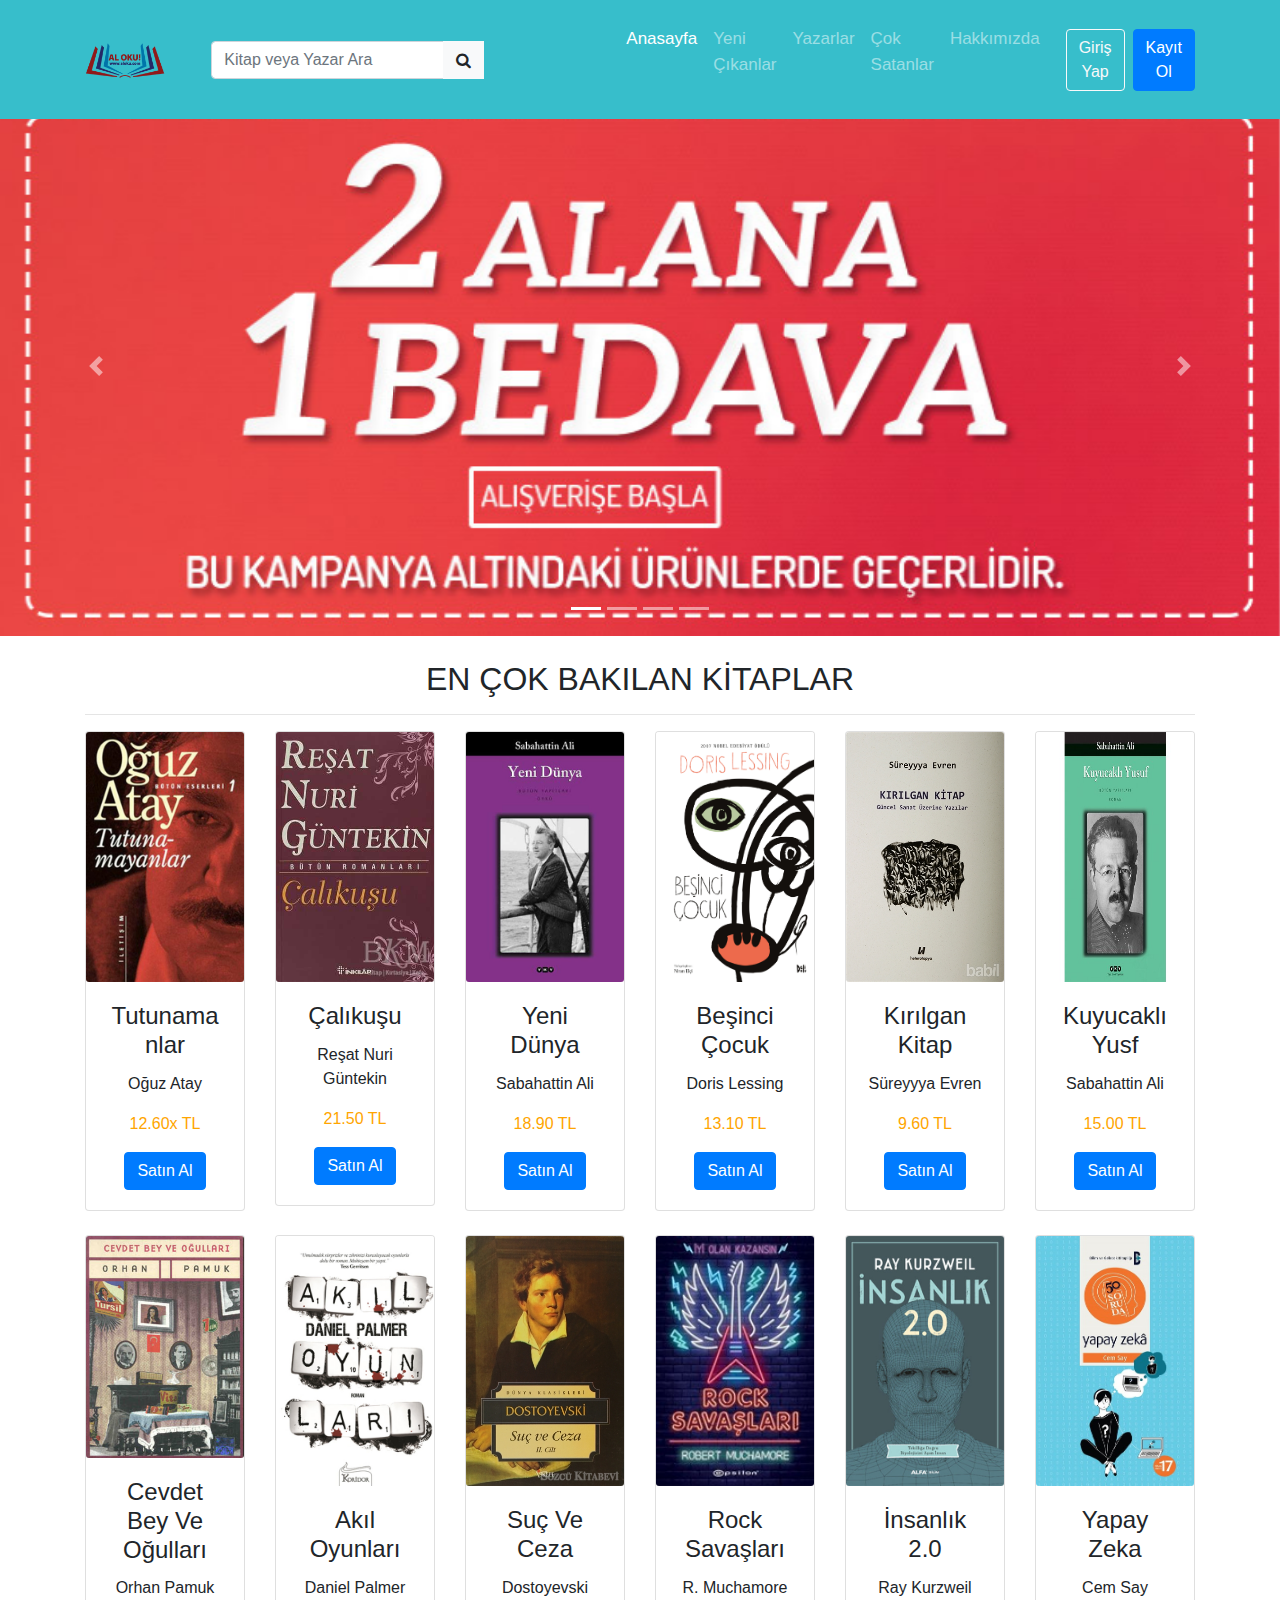
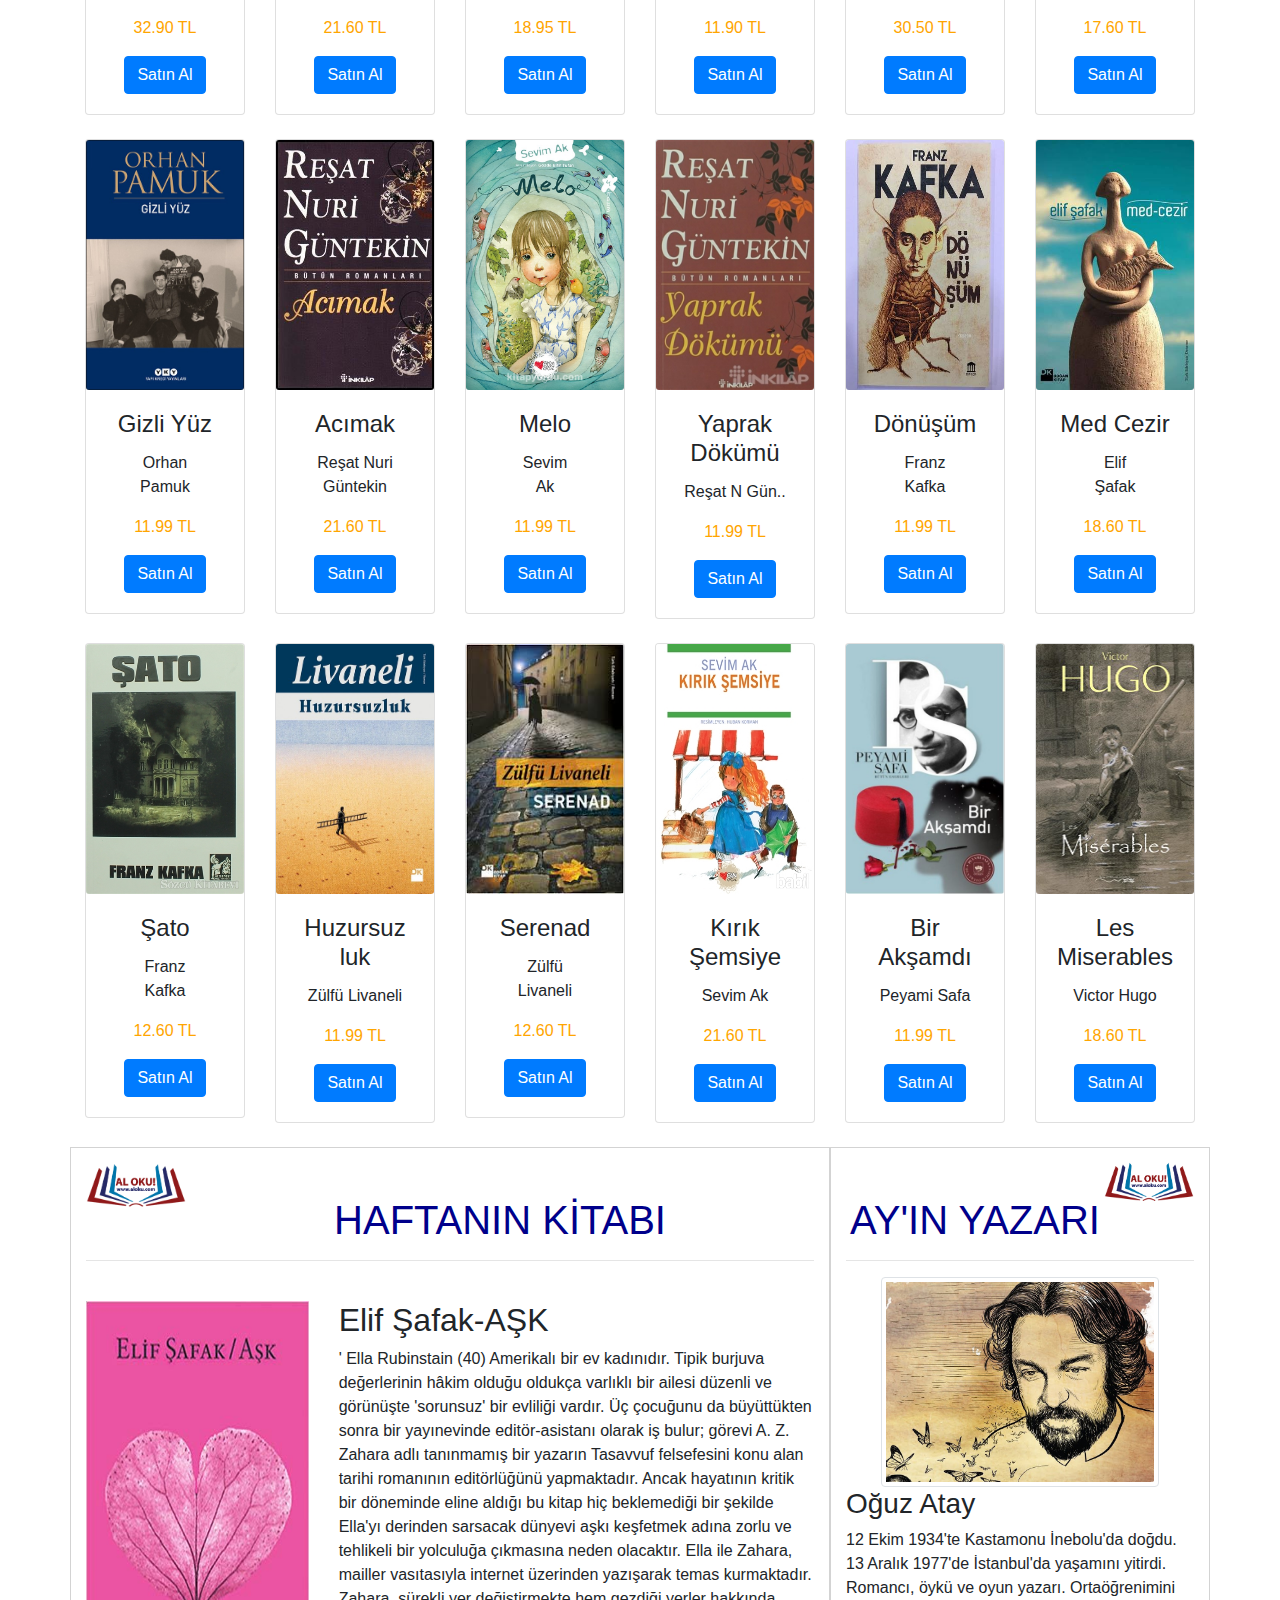
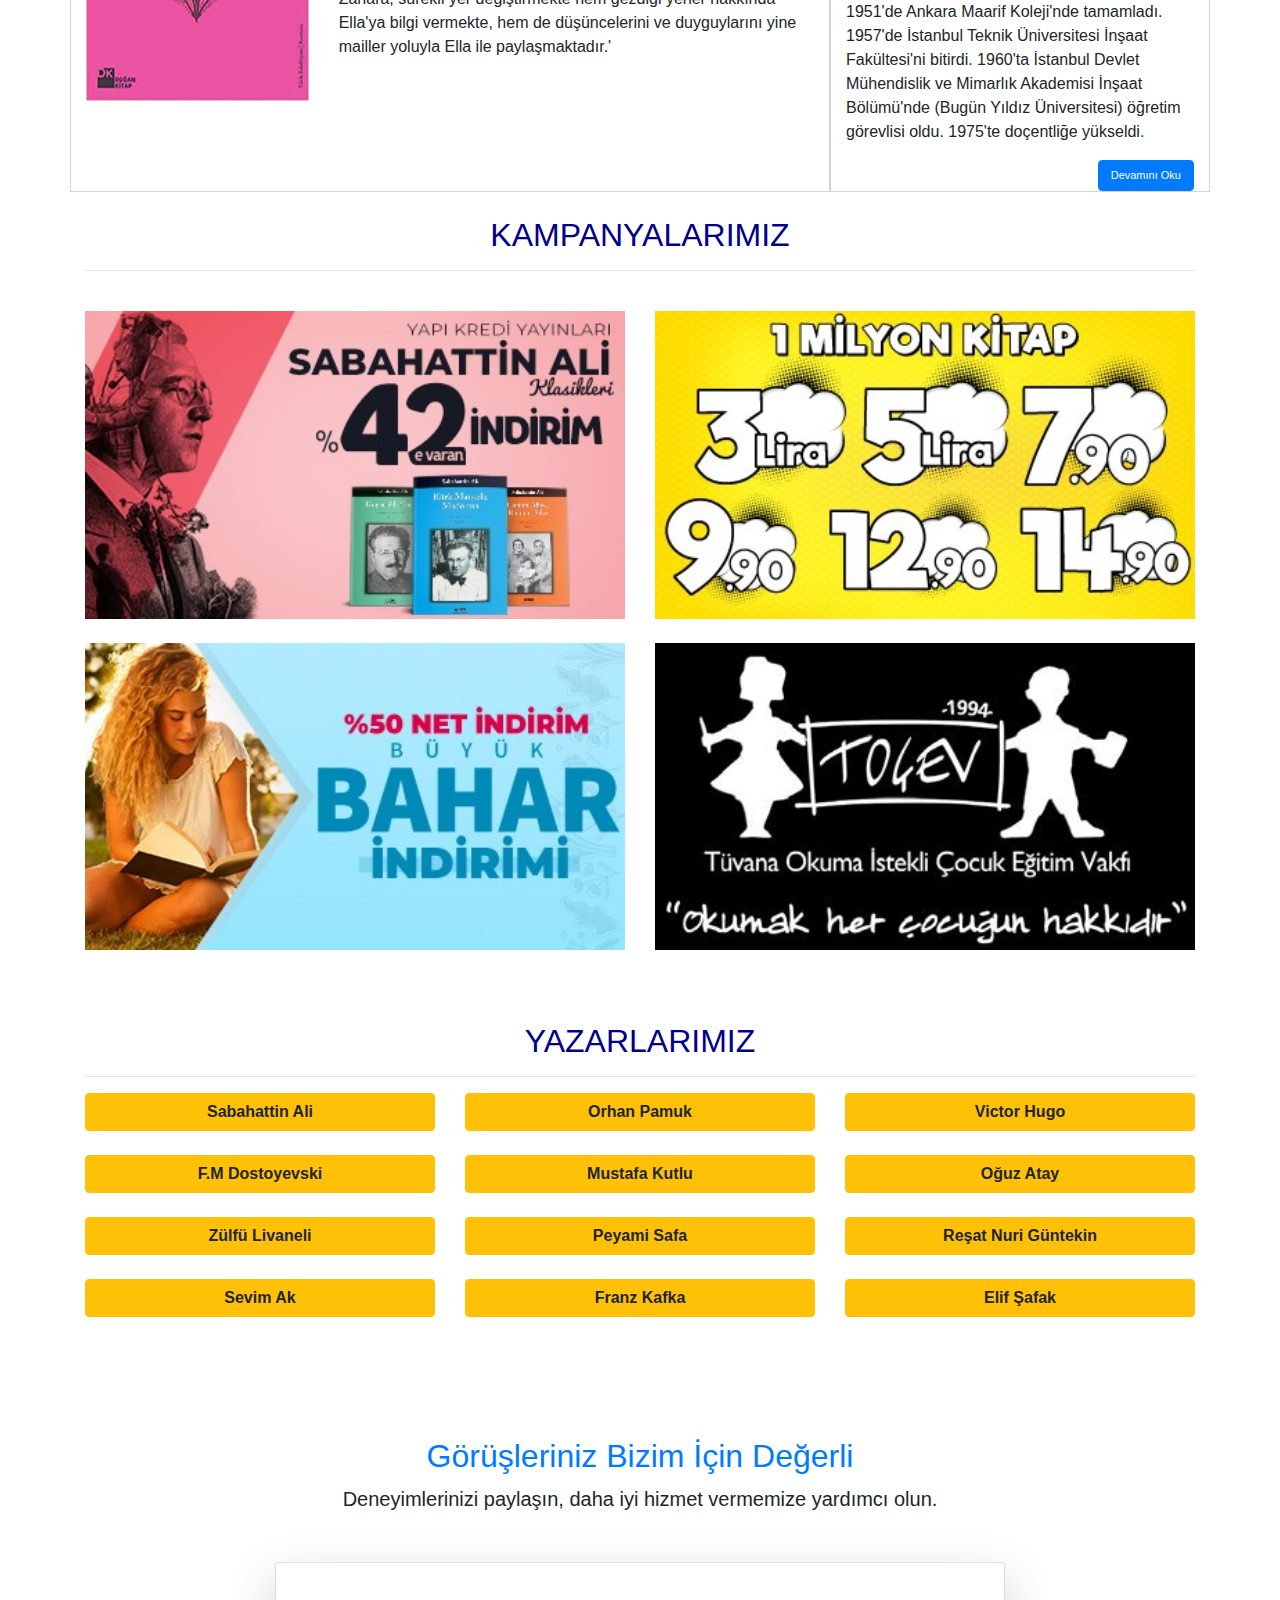
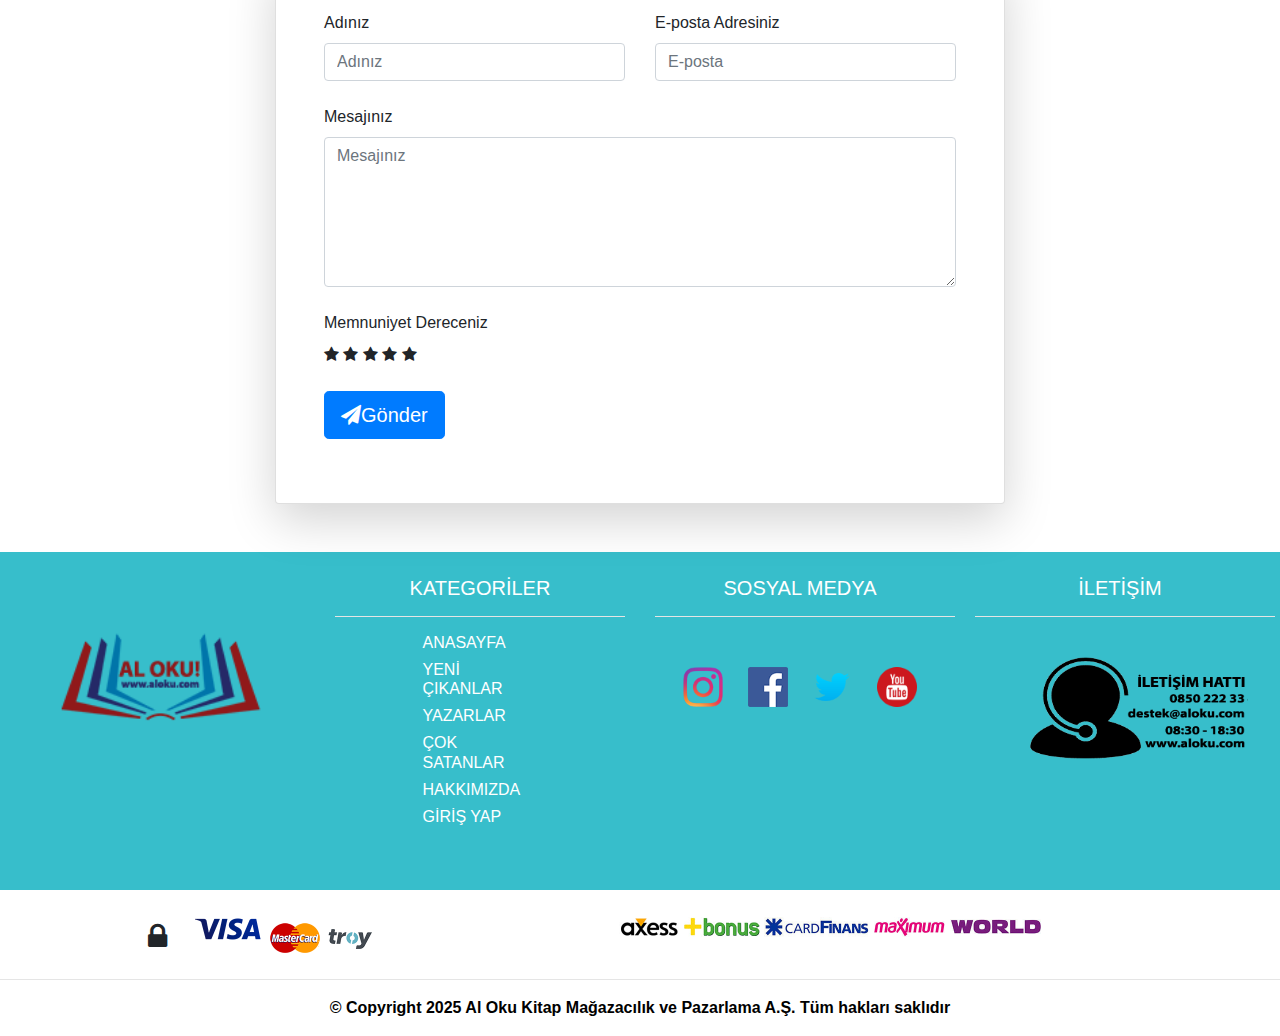
<file: index.html>
<html>
<head>
	<title></title>
	<link rel="stylesheet" type="text/css" href="css/bootstrap.min.css">
      <link rel="stylesheet" type="text/css" href="css/style.css">
	<!-- jQuery library -->
	<script src="https://ajax.googleapis.com/ajax/libs/jquery/3.3.1/jquery.min.js"></script>

	<!-- Popper JS -->
	<script src="https://cdnjs.cloudflare.com/ajax/libs/popper.js/1.14.7/umd/popper.min.js"></script>
 <meta name="viewport" content="width=device-width, initial-scale=1">
    <meta charset="utf-8">
	<!-- Latest compiled JavaScript -->
	<script src="https://maxcdn.bootstrapcdn.com/bootstrap/4.3.1/js/bootstrap.min.js"></script>
 <link rel="stylesheet" href="https://cdnjs.cloudflare.com/ajax/libs/font-awesome/4.7.0/css/font-awesome.min.css">
    <link rel="stylesheet" href="https://cdnjs.cloudflare.com/ajax/libs/font-awesome/4.7.0/css/font-awesome.min.css">
	<style>
		.carousel-inner img{
			width: 100%;
			height: 60%;
		}
	</style>
</head>
<body>
 
	<div class="navbar navbar-dark navbar-expand-md fixed-top" style="background-color: #37becb" >
	
			<div class="container">
				<a class="navbar-brand" href="#">
					<img src="images/lg.png" style="max-height: 60px; width: auto;">
				</a>
				<ul class="navbar-nav" style="width: 70%;padding: 10px">
					<!-- Diğer menü öğeleri -->
					<li class="nav-item" style="margin-left: 20px;">
						<div class="input-group">
							<input type="text" class="form-control" placeholder="Kitap veya Yazar Ara" id="searchInput">
							<div class="input-group-append">
								<button class="btn btn-light" type="button" onclick="performSearch()">
									<i class="fa fa-search"></i>
								</button>
							</div>
							<button class="btn btn-light navbar-toggler" data-toggle="collapse" data-target="#navcl"><span class="navbar-toggler-icon "></span></button>
						</div>
					</li>
				</ul>
				
				<div class="collapse navbar-collapse" id="navcl">
                   
                    
					<ul class="navbar-nav" style="width: 80%;padding: 10px">
                        
                        <li class="nav-item active"><a class="nav-link" href="index.html" ><p style="font-size:17px">Anasayfa</p></a></li>
                        <li class="nav-item"><a class="nav-link" href="yenicikanlar.html"><p style="font-size:17px">Yeni Çıkanlar</p></a></li>
                        <li class="nav-item"><a class="nav-link" href="yazar.html"><p style="font-size:17px">Yazarlar</p></a></li>
                        <li class="nav-item"><a class="nav-link" href="coksatanlar.html"><p style="font-size:17px">Çok Satanlar</p></a></li>
						<li class="nav-item"><a class="nav-link" href="hakk%C4%B1m%C4%B1zda.html"><p style="font-size:17px">Hakkımızda</p></a></li>
                    </ul>
						
					<div class="d-flex align-items-center">
						<ul class="navbar-nav">
							<li class="nav-item">
								<a class="btn btn-outline-light mx-2" href="#" data-toggle="modal" data-target="#loginModal">
									Giriş Yap
								</a>
							</li>
							<li class="nav-item">
								<a class="btn btn-primary" href="#" data-toggle="modal" data-target="#registerModal">
									Kayıt Ol
								</a>
							</li>
						</ul>
					</div>
				</div>
			</div>
		</div>
	
		<!-- İçerikler aynı kalıyor... -->
	
		<!-- Geliştirilmiş Kayıt Ol Modal -->
		<div class="modal fade" id="registerModal">
			<div class="modal-dialog modal-dialog-centered">
				<div class="modal-content">
					<div class="modal-header bg-primary text-white">
						<h4 class="modal-title">Hesap Oluştur</h4>
						<button type="button" class="close text-white" data-dismiss="modal">&times;</button>
					</div>
					<div class="modal-body">
						<form>
							<div class="form-group">
								<label>Adınız</label>
								<input type="text" class="form-control form-control-lg" placeholder="Adınız" required>
							</div>
							<div class="form-group">
								<label>Soyadınız</label>
								<input type="text" class="form-control form-control-lg" placeholder="Soyadınız" required>
							</div>
							<div class="form-group">
								<label>E-posta</label>
								<input type="email" class="form-control form-control-lg" placeholder="ornek@mail.com" required>
							</div>
							<div class="form-group">
								<label>Şifre</label>
								<input type="password" class="form-control form-control-lg" placeholder="••••••••" required>
								<small class="form-text text-muted">En az 8 karakter</small>
							</div>
							<div class="form-group form-check">
								<input type="checkbox" class="form-check-input" id="terms">
								<label class="form-check-label" for="terms">
									<a href="#" class="text-primary">Kullanım Koşulları</a>'nı kabul ediyorum
								</label>
							</div>
							<button type="submit" class="btn btn-primary btn-block btn-lg">Kayıt Ol</button>
						</form>
						<div class="text-center mt-3">
							<p class="mb-1">Zaten hesabınız var mı? <a href="#" class="text-primary" data-toggle="modal" data-target="#loginModal" data-dismiss="modal">Giriş Yap</a></p>
							<div class="social-auth-links mt-3">
								<p class="mb-2">Sosyal medya ile bağlan</p>
								<a href="#" class="btn btn-outline-secondary">
									<i class="fa fa-google"></i> Google
								</a>
								<a href="#" class="btn btn-outline-secondary">
									<i class="fa fa-facebook"></i> Facebook
								</a>
							</div>
						</div>
					</div>
				</div>
			</div>
		</div>
	
		<!-- Geliştirilmiş Giriş Yap Modal -->
		<div class="modal fade" id="loginModal">
			<div class="modal-dialog modal-dialog-centered">
				<div class="modal-content">
					<div class="modal-header bg-primary text-white">
						<h4 class="modal-title">Hoş Geldiniz</h4>
						<button type="button" class="close text-white" data-dismiss="modal">&times;</button>
					</div>
					<div class="modal-body">
						<form>
							<div class="form-group">
								<label>E-posta</label>
								<input type="email" class="form-control form-control-lg" placeholder="ornek@mail.com" required>
							</div>
							<div class="form-group">
								<label>Şifre</label>
								<input type="password" class="form-control form-control-lg" placeholder="••••••••" required>
								<small class="form-text text-right">
									<a href="#" class="text-primary">Şifremi unuttum?</a>
								</small>
							</div>
							<div class="form-group form-check">
								<input type="checkbox" class="form-check-input" id="remember">
								<label class="form-check-label" for="remember">Beni hatırla</label>
							</div>
							<button type="submit" class="btn btn-primary btn-block btn-lg" >Giriş Yap</button>
						</form>
						<div class="text-center mt-3">
							<p class="mb-1">Hesabınız yok mu? <a href="#" class="text-primary" data-toggle="modal" data-target="#registerModal" data-dismiss="modal">Kayıt Ol</a></p>
							<div class="social-auth-links mt-3">
								<p class="mb-2">Sosyal medya ile bağlan</p>
								<a href="#" class="btn btn-outline-secondary">
									<i class="fa fa-google"></i> Google
								</a>
								<a href="#" class="btn btn-outline-secondary">
									<i class="fa fa-facebook"></i> Facebook
								</a>
							</div>
						</div>
					</div>
				</div>
			</div>
		</div>
                  
				</div>
			</div>
		</div>
                                                                                
    <br>
        <br><br><br>
		<div id="demo" class="carousel slide" data-ride="carousel">
			<!-- Indicators -->
			<ul class="carousel-indicators">
				<li data-target="#demo" data-slide-to="0" class="active"></li>
				<li data-target="#demo" data-slide-to="1"></li>
                <li data-target="#demo" data-slide-to="2"></li>
				<li data-target="#demo" data-slide-to="3"></li>
			</ul>

			<!-- Slide Show -->
			<div class="carousel-inner">
				<div class="carousel-item active">
					<img src="images/indirim.jpg" width="90%" height="100px;">
					<div class="carousel-caption">
						
					</div>
				</div>
                
                <div class="carousel-item">
				
					<img src="images/kii.jpg" width="100%" height="100px">
					<div class="carousel-caption">
						
					</div>
				</div>

				<div class="carousel-item">
					<img src="images/dakik-teslimat-logo.png" width="100%" height="100px">
					<div class="carousel-caption">
						
					</div>
				</div>

				<div class="carousel-item">
					<img src="images/booo.jpg" width="100%" height="100px">
					<div class="carousel-caption">
						
					</div>
				</div>
			</div>

			<!-- Controls -->
			<a class="carousel-control-prev" href="#demo" data-slide="prev"><span class="carousel-control-prev-icon"></span></a>
			<a class="carousel-control-next" href="#demo" data-slide="next"><span class="carousel-control-next-icon"></span></a>
                
		</div>
	<br>

	<div class="container">
        <center><h2>EN ÇOK BAKILAN KİTAPLAR</h2></center><hr/>
		<div class="row">
			<div class="col-lg-2 col-md-4 col-sm-12">
             
				<div class="card " style="width:100%;">
					<img class="card-img " src="images/tut.jpg" style="width: 100%; height:250px;"/>
					<div class="card-body ">
					<center><h4 class="card-title" style="font-family: sans-serif; text-align: center;">Tutunamanlar</h4>
						<p style="text-align: center; " class="card-text" >Oğuz Atay</p>
                       <p class="card-text" style="color:orange;">12.60x TL</p>
                        <a href="tutunamayanlar.html" class="btn btn-primary stretched-link">Satın Al</a></center>
					</div>
				</div>
			</div>
         
			<div class="col-lg-2 col-md-4 col-sm-12">
				<div class="card" style="width:100%;">
					<img class="card-img" src="images/calikusu.jpg" style="width: 100%; height: 250px;"/>
					<div class="card-body">
						<center><h4 class="card-title" style="font-family: sans-serif; text-align: center;">Çalıkuşu</h4>
						<p style="text-align: center;" class="card-text">Reşat Nuri Güntekin</p>
                        <p class="card-text" style="color:orange;">21.50 TL</p>
                            <a href="calikusu_eser.html" class="btn btn-primary stretched-link">Satın Al</a></center>
					</div>
				</div>
			</div>
			<div class="col-lg-2 col-md-4 col-sm-12">
				<div class="card" style="width:100%; margin-top: 0px;">
					<img class="card-img" src="images/yeni.jpg" style="width: 100%; height: 250px;"/>
					<div class="card-body">
					<center>	<h4 class="card-title" style="font-family: sans-serif; text-align: center; ">Yeni Dünya</h4>
						<p style="text-align: center; " class="card-text" >Sabahattin Ali</p>
                       <p class="card-text" style="color:orange;">18.90 TL</p>
					<a href="yenid%C3%BCnya_eser.html"class="btn btn-primary stretched-link">Satın Al</a></center>
					</div>
				</div>
			</div>
			<div class="col-lg-2 col-md-4 col-sm-12">
				<div class="card" style="width:100%;">
					<img class="card-img" src="images/besincico.jpg" style="width: 100%; height: 250px;"/>
					<div class="card-body">
					<center>	<h4 class="card-title" style="font-family: sans-serif; text-align: center;">Beşinci Çocuk</h4>
						<p style="text-align: center; " class="card-text" >Doris Lessing</p>
                       <p class="card-text" style="color:orange;">13.10 TL</p>
                        <a href="besincicocuk_eser.html" class="btn btn-primary stretched-link">Satın Al</a></center>
					</div>
				</div>
			</div>
			<div class="col-lg-2 col-md-4 col-sm-12">
				<div class="card" style="width:100%;">
					<img class="card-img" src="images/kiril.jpg" style="width: 100%; height: 250px;"/>
					<div class="card-body">
					<center>	<h4 class="card-title" style="font-family: sans-serif; text-align: center;">Kırılgan Kitap</h4>
						<p style="text-align: center; " class="card-text" >Süreyyya Evren</p>
                       <p class="card-text" style="color:orange;">9.60 TL</p>
                        <a href="kirilgankitap_eser.html" class="btn btn-primary stretched-link">Satın Al</a></center>
					</div>
				</div>
			</div>
			<div class="col-lg-2 col-md-4 col-sm-12">
				<div class="card" style="width:100%;">
					<img class="card-img" src="images/as.jpg" style="width: 100%; height: 250px;"/>
					<div class="card-body">
					<center>	<h4 class="card-title" style="font-family: sans-serif; text-align: center;">Kuyucaklı Yusf</h4>
						<p style="text-align: center; " class="card-text" >Sabahattin Ali</p>
                       <p class="card-text" style="color:orange;">15.00 TL</p>
                        <a href="kuyucakl%C4%B1yusuf_eser.html"class="btn btn-primary stretched-link">Satın Al</a></center>
					</div>
				</div>
			</div>
		</div>
	</div><br>

	<div class="container">
				<div class="row">
					<div class="col-lg-2 col-md-4 col-sm-12">
				<div class="card" style="width:100%;">
					<img class="card-img" src="images/cedit.jpg" style="width: 100%; height: 222px;"/>
					<div class="card-body">
					<center>	<h4 class="card-title" style="font-family: sans-serif; text-align: center;">Cevdet Bey Ve Oğulları</h4>
						<p style="text-align: center; " class="card-text" >Orhan Pamuk</p>
                       <p class="card-text" style="color:orange;">32.90 TL</p>
                        <a href="ceditbveogul_eser.html" class="btn btn-primary stretched-link">Satın Al</a></center>
					</div>
				</div>
			</div>
			<div class="col-lg-2 col-md-4 col-sm-12">
				<div class="card" style="width:100%;">
					<img class="card-img" src="images/akil.jpg" style="width: 100%; height: 250px;"/>
					<div class="card-body">
					<center>	<h4 class="card-title" style="font-family: sans-serif; text-align: center;">Akıl Oyunları</h4>
						<p style="text-align: center; " class="card-text" >Daniel Palmer</p>
                       <p class="card-text" style="color:orange;">21.60 TL</p>
                        <a href="akiloyunlar%C4%B1_eser.html" class="btn btn-primary stretched-link">Satın Al</a></center>
					</div>
				</div>
			</div>
		<div class="col-lg-2 col-md-4 col-sm-12">
				<div class="card" style="width:100%;">
					<img class="card-img" src="images/sucveceza.jpg" style="width: 100%; height: 250px;"/>
					<div class="card-body">
					<center>	<h4 class="card-title" style="font-family: sans-serif; text-align: center;">Suç Ve Ceza</h4>
						<p style="text-align: center; " class="card-text" >Dostoyevski</p>
                       <p class="card-text" style="color:orange;">18.95 TL</p>
                        <a href="sucveceza_eser.html" class="btn btn-primary stretched-link">Satın Al</a></center>
					</div>
				</div>
			</div>
			<div class="col-lg-2 col-md-4 col-sm-12">
				<div class="card" style="width:100%;">
					<img class="card-img" src="images/rock.jpg" style="width: 100%; height: 250px;"/>
					<div class="card-body">
					<center>	<h4 class="card-title" style="font-family: sans-serif; text-align: center;">Rock Savaşları</h4>
						<p style="text-align: center; " class="card-text" >R. Muchamore</p>
                       <p class="card-text" style="color:orange;">11.90 TL</p>
                        <a href="rocksavaslari_eser.html" class="btn btn-primary stretched-link">Satın Al</a></center>
					</div>
				</div>
			</div>
			<div class="col-lg-2 col-md-4 col-sm-12">
				<div class="card" style="width:100%;">
					<img class="card-img" src="images/insan.jpg" style="width: 100%; height: 250px;"/>
					<div class="card-body">
					<center>	<h4 class="card-title" style="font-family: sans-serif; text-align: center;">İnsanlık 2.0</h4>
						<p style="text-align: center; " class="card-text" >Ray Kurzweil</p>
                       <p class="card-text" style="color:orange;">30.50 TL</p>
                        <a href="insanlik_eser.html" class="btn btn-primary stretched-link">Satın Al</a></center>
					</div>
				</div>
			</div>
		<div class="col-lg-2 col-md-4 col-sm-12">
				<div class="card" style="width:100%;">
					<img class="card-img" src="images/cem.jpg" style="width: 100%; height: 250px;"/>
					<div class="card-body">
					<center>	<h4 class="card-title" style="font-family: sans-serif; text-align: center;">Yapay Zeka</h4>
						<p style="text-align: center; " class="card-text" >Cem Say</p>
                       <p class="card-text" style="color:orange;">17.60 TL</p>
                        <a href="yapayzeka_eser.html"class="btn btn-primary stretched-link">Satın Al</a></center>
					</div>
				</div>
			</div>
				</div>
			</div><br>
    
    <div class="container">
				<div class="row">
					<div class="col-lg-2 col-md-4 col-sm-12">
				<div class="card" style="width:100%;">
					<img class="card-img" src="images/g%C4%B1zl%C4%B1yuz.jpg" style="width: 100%; height: 250px;"/>
					<div class="card-body">
					<center>	<h4 class="card-title" style="font-family: sans-serif; text-align: center;">Gizli Yüz</h4>
						<p style="text-align: center; " class="card-text" >Orhan <br>Pamuk</p>
                       <p class="card-text" style="color:orange;">11.99 TL</p>
                        <a href="gizliyuz_eser.html" class="btn btn-primary stretched-link">Satın Al</a></center>
					</div>
				</div>
			</div>
			<div class="col-lg-2 col-md-4 col-sm-12">
				<div class="card" style="width:100%;">
					<img class="card-img" src="images/ac%C4%B1mak.jpeg" style="width: 100%; height: 250px;"/>
					<div class="card-body">
					<center>	<h4 class="card-title" style="font-family: sans-serif; text-align: center;">Acımak</h4>
						<p style="text-align: center; " class="card-text" >Reşat Nuri <br>Güntekin</p>
                       <p class="card-text" style="color:orange;">21.60 TL</p>
                        <a href="acimak_eser.html" class="btn btn-primary stretched-link">Satın Al</a></center>
					</div>
				</div>
			</div>
		<div class="col-lg-2 col-md-4 col-sm-12">
				<div class="card" style="width:100%;">
					<img class="card-img" src="images/melo.jpg" style="width: 100%; height: 250px;"/>
					<div class="card-body">
					<center>	<h4 class="card-title" style="font-family: sans-serif; text-align: center;">Melo</h4>
						<p style="text-align: center; " class="card-text" >Sevim<br> Ak</p>
                       <p class="card-text" style="color:orange;">11.99 TL</p>
                        <a href="melo_eser.html" class="btn btn-primary stretched-link">Satın Al</a></center>
					</div>
				</div>
			</div>
			<div class="col-lg-2 col-md-4 col-sm-12">
				<div class="card" style="width:100%;">
					<img class="card-img" src="images/yaprak.jpg" style="width: 100%; height: 250px;"/>
					<div class="card-body">
					<center>	<h4 class="card-title" style="font-family: sans-serif; text-align: center;">Yaprak Dökümü</h4>
						<p style="text-align: center; " class="card-text" >Reşat N Gün..</p>
                       <p class="card-text" style="color:orange;">11.99 TL</p>
                        <a href="yaprakdokumu_eser.html" class="btn btn-primary stretched-link">Satın Al</a></center>
					</div>
				</div>
			</div>
			<div class="col-lg-2 col-md-4 col-sm-12">
				<div class="card" style="width:100%;">
					<img class="card-img" src="images/donusum.jpg" style="width: 100%; height: 250px;"/>
					<div class="card-body">
					<center>	<h4 class="card-title" style="font-family: sans-serif; text-align: center;">Dönüşüm</h4>
						<p style="text-align: center; " class="card-text" >Franz <br>Kafka</p>
                       <p class="card-text" style="color:orange;">11.99 TL</p>
                        <a href="donusum_eser.html" class="btn btn-primary stretched-link">Satın Al</a></center>
					</div>
				</div>
			</div>
		<div class="col-lg-2 col-md-4 col-sm-12">
				<div class="card" style="width:100%;">
					<img class="card-img" src="images/medcezir.jpg" style="width: 100%; height: 250px;"/>
					<div class="card-body">
					<center>	<h4 class="card-title" style="font-family: sans-serif; text-align: center;">Med Cezir</h4>
						<p style="text-align: center; " class="card-text" >Elif <br>Şafak</p>
                       <p class="card-text" style="color:orange;">18.60 TL</p>
                        <a href="medcezir_eser.html"class="btn btn-primary stretched-link">Satın Al</a></center>
					</div>
				</div>
			</div>
				</div>
			</div><br>
    
    
       <div class="container">
				<div class="row">
					<div class="col-lg-2 col-md-4 col-sm-12">
				<div class="card" style="width:100%;">
					<img class="card-img" src="images/sato.jpg" style="width: 100%; height: 250px;"/>
					<div class="card-body">
					<center>	<h4 class="card-title" style="font-family: sans-serif; text-align: center;">Şato</h4>
						<p style="text-align: center; " class="card-text" >Franz <br>Kafka</p>
                       <p class="card-text" style="color:orange;">12.60 TL</p>
                        <a href="sato_eser.html" class="btn btn-primary stretched-link">Satın Al</a></center>
					</div>
				</div>
			</div>
			<div class="col-lg-2 col-md-4 col-sm-12">
				<div class="card" style="width:100%;">
					<img class="card-img" src="images/huzursuzluk11.jpg" style="width: 100%; height: 250px;"/>
					<div class="card-body">
					<center>	<h4 class="card-title" style="font-family: sans-serif; text-align: center;">Huzursuz<br>luk</h4>
						<p style="text-align: center; " class="card-text" >Zülfü Livaneli</p>
                       <p class="card-text" style="color:orange;">11.99 TL</p>
                        <a href="huzursuzluk_eser.html" class="btn btn-primary stretched-link">Satın Al</a></center>
					</div>
				</div>
			</div>
                    <div class="col-lg-2 col-md-4 col-sm-12">
				<div class="card" style="width:100%;">
					<img class="card-img" src="images/serenad.jpg" style="width: 100%; height: 250px;"/>
					<div class="card-body">
					<center>	<h4 class="card-title" style="font-family: sans-serif; text-align: center;">Serenad</h4>
						<p style="text-align: center; " class="card-text" >Zülfü<br>Livaneli</p>
                       <p class="card-text" style="color:orange;">12.60 TL</p>
                        <a href="serenad_eser.html" class="btn btn-primary stretched-link">Satın Al</a></center>
					</div>
				</div>
			</div>
		
			<div class="col-lg-2 col-md-4 col-sm-12">
				<div class="card" style="width:100%;">
					<img class="card-img" src="images/semsiye.jpg" style="width: 100%; height: 250px;"/>
					<div class="card-body">
					<center>	<h4 class="card-title" style="font-family: sans-serif; text-align: center;">Kırık Şemsiye</h4>
						<p style="text-align: center; " class="card-text" >Sevim Ak</p>
                       <p class="card-text" style="color:orange;">21.60 TL</p>
                        <a href="kiriksemsiye_eser.html" class="btn btn-primary stretched-link">Satın Al</a></center>
					</div>
				</div>
			</div>
                    <div class="col-lg-2 col-md-4 col-sm-12">
				<div class="card" style="width:100%;">
					<img class="card-img" src="images/aksam.jpg" style="width: 100%; height: 250px;"/>
					<div class="card-body">
					<center>	<h4 class="card-title" style="font-family: sans-serif; text-align: center;">Bir Akşamdı</h4>
						<p style="text-align: center; " class="card-text" >Peyami Safa</p>
                       <p class="card-text" style="color:orange;">11.99 TL</p>
                        <a href="biraksamdi_eser.html" class="btn btn-primary stretched-link">Satın Al</a></center>
					</div>
				</div>
			</div>
			
		<div class="col-lg-2 col-md-4 col-sm-12">
				<div class="card" style="width:100%;">
					<img class="card-img" src="images/les.jpg" style="width: 100%; height: 250px;"/>
					<div class="card-body">
					<center>	<h4 class="card-title" style="font-family: sans-serif; text-align: center;">Les Miserables</h4>
						<p style="text-align: center; " class="card-text" >Victor Hugo</p>
                       <p class="card-text" style="color:orange;">18.60 TL</p>
                        <a href="lesmiserables_eser.html"class="btn btn-primary stretched-link">Satın Al</a></center>
					</div>
				</div>
			</div>
				</div>
			</div><br>
    

			  <div class="container">
                        <div class="row">
                            <div class="col-md-8" style="border: 1px solid lightgray">
                                <div class="m">
                               
                                   
                                    <center>  <h1 style="position: right;  color: darkblue; font-family: sans-serif"> <img src="images/kitap.png" style="width: 100px; float: left" ><br>HAFTANIN KİTABI<hr/></h1> </center></div>
                                <div class="row">
                                <div class="col-md-4"><br> <a href="ask_eser.html">
                                    <img src="images/ask.jpg" style="width: 100%; height: 400px;"></a>
                                    </div>
                                    <div class="col-md-8"><br>
                                        <h2>Elif Şafak-AŞK</h2>
                                    <p class="p1">
                                     '  Ella Rubinstain (40) Amerikalı bir ev kadınıdır. Tipik burjuva değerlerinin hâkim olduğu oldukça varlıklı bir ailesi düzenli ve görünüşte 'sorunsuz' bir evliliği vardır. Üç çocuğunu da büyüttükten sonra bir yayınevinde editör-asistanı olarak iş bulur; görevi A. Z. Zahara adlı tanınmamış bir yazarın Tasavvuf felsefesini konu alan tarihi romanının editörlüğünü yapmaktadır.
Ancak hayatının kritik bir döneminde eline aldığı bu kitap hiç beklemediği bir şekilde Ella'yı derinden sarsacak dünyevi aşkı keşfetmek adına zorlu ve tehlikeli bir yolculuğa çıkmasına neden olacaktır. Ella ile Zahara, mailler vasıtasıyla internet üzerinden yazışarak temas kurmaktadır. Zahara, sürekli yer değiştirmekte hem gezdiği yerler hakkında Ella'ya bilgi vermekte, hem de düşüncelerini ve duyguylarını yine mailler yoluyla Ella ile paylaşmaktadır.'
                                        </p>
                                    </div>
                                </div>
                            
                            
                            
                            </div><!-- colmd8-->
                            <div class="col-md-4" style="border: 1px solid lightgray;">
                                <center> <img src="images/kitap.png" style="width: 90px;float: right;"></center><br><br>
                                <h1 style=" color: darkblue; font-family: sans-serif; text-align: center;width: : 100px;">  AY'IN YAZARI</h1>
                                <hr/>
                                <center><img src="images/oguzatayyy.jpg" class="img-thumbnail" style="width: 80%;"></center>
                             <h3 style="font-family:sans-serif;">Oğuz Atay</h3>
                             <p class="p2">
                                12 Ekim 1934'te Kastamonu İnebolu'da doğdu. 13 Aralık 1977'de İstanbul'da yaşamını yitirdi. Romancı, öykü ve oyun yazarı. Ortaöğrenimini 1951'de Ankara Maarif Koleji'nde tamamladı. 1957'de İstanbul Teknik Üniversitesi İnşaat Fakültesi'ni bitirdi. 1960'ta İstanbul Devlet Mühendislik ve Mimarlık Akademisi İnşaat Bölümü'nde (Bugün Yıldız Üniversitesi) öğretim görevlisi oldu. 1975'te doçentliğe yükseldi.
                             </p>
                                
                               <a href="oguzatay.html"><button class="btn btn-primary" type="button" style="float: right; font-size: 11px;" >Devamını Oku</button></a> 
                            
                            
                            
                            <div><!--row-->
                            <br>
                                </div>
                        </div>
                         </div>
                    </div><br>
                        <div class="container">
                            <h2 style="text-align: center; color:darkblue">KAMPANYALARIMIZ</h2><hr/>
                            <div class="row">
                                <div class="col-lg-6 col-md-6 col-sm-12">
                                    <br>
                                    <img src="images/sbali0205.jpg" style="width: 100%;"><br>
                                    
                                     </div>
                                    
                            <div class="col-lg-6 col-md-6 col-sm-12"><br>
                                     <img src="images/mn025.jpg" style="width: 100%;"><br>
                                </div>
                                <div class="col-lg-6 col-md-6 col-sm-12"><br>
                                     <img src="images/y%C3%BCzde5002.jpg" style="width: 100%;"><br>
                                    </div>
                                    <div class="col-lg-6 col-md-6 col-sm-12"><br>
                                     <img src="images/son.jpg" style="width: 100%; "><br>
                                    </div>
                                    
                                    
                                    
                                    
                                    
                                    
                               
                                </div>
                            </div>
    <br><br><br>
    
    <div class="container">
        <h2 style="color: darkblue; text-align: center">YAZARLARIMIZ</h2><hr/>
        <div class="row">
            <div class="col-md-4">
            
            
                  <a href="sabahattin.html " style="text-decoration: none; "><button type="button" class="btn btn-warning btn-block" style="text-align: center;"><b> Sabahattin Ali</b></button></a><br>
                <a href="dostoyevski.html" style="text-decoration: none;"><button type="button" class="btn btn-warning btn-block"><b> F.M Dostoyevski</b></button></a><br>
                <a href="livaneli.html" style="text-decoration: none;"><button type="button" class="btn btn-warning btn-block"><b>Zülfü Livaneli</b></button></a><br>
                 <a href="sevim.html" style="text-decoration: none;"><button type="button" class="btn btn-warning btn-block"><b>Sevim Ak</b></button></a><br>
               
            
            
            
            
            </div>
            <div class="col-md-4"> 
              
                      
                      
                      <a href="orhan.html" style="text-decoration: none;"><button type="button" class="btn btn-warning btn-block"><b>Orhan Pamuk</b></button></a><br>
                      <a href="mustafa.html" style="text-decoration: none;"><button type="button" class="btn btn-warning btn-block"><b>Mustafa Kutlu</b></button></a><br>
               <a href="peyami.html" style="text-decoration: none;"><button type="button" class="btn btn-warning btn-block"> <b>Peyami Safa</b></button></a><br>
                      <a href="kafka.html" style="text-decoration: none;"> <button type="button" class="btn btn-warning btn-block"><b>Franz Kafka</b></button></a><br>
              
            </div>
            <div class="col-md-4">
               
                    
                    
                    <a href="victorhugo.html" style="text-decoration: none;"> <button type="button" class="btn btn-warning btn-block"><b> Victor Hugo</b></button></a><br>
                     <a href="oguzatay.html" style="text-decoration: none;"> <button type="button" class="btn btn-warning btn-block"> <b>Oğuz Atay</b></button></a><br>
                    <a href="resat.html" style="text-decoration: none;">  <button type="button" class="btn btn-warning btn-block"><b>Reşat Nuri Güntekin</b></button></a><br>
                    <a href="elif.html" style="text-decoration: none;"> <button type="button" class="btn btn-warning btn-block"><b>Elif Şafak</b></button></a><br>
                
                
                
            </div>
        </div>
    </div>
    <br><br> 
    
    
    <!-- Geri Bildirim Bölümü -->
<div class="container my-5">
    <div class="row justify-content-center">
        <div class="col-lg-8">
            <div class="section-title text-center mb-5">
                <h2 class="text-primary">Görüşleriniz Bizim İçin Değerli</h2>
                <p class="lead">Deneyimlerinizi paylaşın, daha iyi hizmet vermemize yardımcı olun.</p>
            </div>
            
            <div class="card shadow-lg">
                <div class="card-body p-5">
                    <form id="feedbackForm">
                        <div class="row">
                            <div class="col-md-6 mb-4">
                                <div class="form-floating">
									<label for="name">Adınız</label>
                                    <input type="text" class="form-control" id="name" placeholder="Adınız" required>
                                   
                                </div>
                            </div>
                            <div class="col-md-6 mb-4">
                                <div class="form-floating">
									<label for="email">E-posta Adresiniz</label>
                                    <input type="email" class="form-control" id="email" placeholder="E-posta" required>
                                   
                                </div>
                            </div>
                        </div>

                        <div class="mb-4">
                            <div class="form-floating">
								<label for="message">Mesajınız</label>
                                <textarea class="form-control" id="message" placeholder="Mesajınız" 
                                          style="height: 150px" required></textarea>
                               
                            </div>
                        </div>

                        <div class="mb-4">
                            <label class="form-label">Memnuniyet Dereceniz</label>
                            <div class="rating-stars">
                                <div class="star-container">
                                    <i class="fa fa-star" data-rating="1"></i>
                                    <i class="fa fa-star" data-rating="2"></i>
                                    <i class="fa fa-star" data-rating="3"></i>
                                    <i class="fa fa-star" data-rating="4"></i>
                                    <i class="fa fa-star" data-rating="5"></i>
                                </div>
                                <input type="hidden" id="ratingValue" name="rating" required>
                            </div>
                        </div>

                        <div class="d-grid">
                            <button type="submit" class="btn btn-primary btn-lg">
                                <i class="fa fa-paper-plane me-2"></i>Gönder
                            </button>
                        </div>
                    </form>
                </div>
            </div>
        </div>
    </div>
</div>
    
    
    

<footer>
                    <div class="container-fluid" style="background-color: #37becb" >
                    	<div class="row">
                    		<div class="col-lg-3 col-md-6 col-sm-12" ><br><center>
                                <br>
                    			<a href="index.html"><img src="images/lg.png" style="width:70%"></a></center>
                    		</div>
                    		<div class="col-lg-3 col-md-6 col-sm-12" >
                    			<center>
                                    <br>
                    				<h5  style="color:white">KATEGORİLER</h5>
                    				<hr style="background-color: white;">
                    		
                    					   <div class="col-lg-6 col-md-6 col-sm-12" style="text-align:left">
                                            <a href="index.html" style="text-decoration: none;"><h6  style="color:white">ANASAYFA</h6></a>
                                               <a href="yenicikanlar.html" style="text-decoration: none;"><h6  style="color:white">YENİ ÇIKANLAR</h6></a>
                                            <a href="yazar.html" style="text-decoration: none;"><h6  style="color:white">YAZARLAR</h6></a>
                    					</div>
                    					<div class="col-lg-6 col-md-6 col-sm-12" style="text-align:left">
                                            <a href="coksatanlar.html" style="text-decoration: none;"><h6  style="color:white">ÇOK SATANLAR</h6></a>
                                            <a href="hakk%C4%B1m%C4%B1zda.html" style="text-decoration: none;" ><h6  style="color:white">HAKKIMIZDA</h6></a>
                                            <a class="nav-link" href="" data-toggle="modal" data-target="#de-modal2" style="margin-top: -8px;text-align: left;"><h6 style="margin-left: -16px; color:white">GİRİŞ YAP</h6></a>
                    					
                                    </div>
                    			</center>
                    		</div>
                    		<div class="col-lg-3 col-md-6 col-sm-12">
                    			<center>
                                    <br>
	                    			<h5 style="color:white">SOSYAL MEDYA</h5>
	                    			<hr style="background-color: white; width: 300px;"><br>
	                    				<a href="https://instagram.com"><img style="margin: 10px;" src="images/logo-instagram.png" width="40" height="40"></a>
		                    			<a href="https://facebook.com"><img style="margin: 10px;" src="images/logo-facebook.png" width="40" height="40"></a>
		                    			<a href="https://twitter.com"><img style="margin: 10px;" src="images/logo-twitter.png" width="40" height="40"></a>
		                    			<a href="https://youtube.com"><img style="margin: 10px;" src="images/yt.png" width="40" height="40"></a>
                    			</center>
                    		</div>
                    		<div class="col-lg-3 col-md-6 col-sm-12">
                    			<center>
                                    <br>
	                    			<h5  style="color:white">İLETİŞİM</h5>
	                    			<hr style="background-color: white; width: 300px;"><br>
	                    			<img style="margin: 10px; margin-top: -15px; margin-right: -25px;" src="images/cc.png" width="220" height="130">
                    			</center>
                    		</div>
                    	</div><br><br>
                    </div>
    <br>
                    <section id="footer-cards">
                     <div class="container">
                      <div class="row text-center">
                     <div class="col-md-4">
                         
                          <div style="display: inline-block; vertical-align: middle;">
                              
                              <i class="fa fa-lock" style="font-size:30px;">&nbsp;&nbsp; <img src="images/logo-visa.png" height="30" alt="" style="margin: 0 0 10px 0 ;" /></i>
                <img src="images/logo-mastercard.png" height="30" alt="" style="margin: 0 0 10px 0;" />
                <img src="images/logo-troy.png" height="30" alt="" style="margin: 0 0 10px 4px;" />
                              </div>
                               </div>
                                  
                                    <div class="col-md-8">
                <img src="images/kart-axess.jpg" height="18" alt="" />
                <img src="images/kart-bonus.jpg" height="20" alt="" />
                <img src="images/kart-cardfinans.jpg" height="20" alt="" />
                <img src="images/kart-maximum.jpg" height="20" alt="" />
                 <img src="images/kart-world.jpg" height="15" alt="" />
            </div>

      
                          </div>
                          </div>
                        

                        
                    </section>
   

    </footer>
    
    
    <hr/>
    <footer>
    <div class="container">
        
        <p style="color: black; text-align: center"><b>© Copyright 2025 Al Oku Kitap Mağazacılık ve Pazarlama A.Ş. Tüm hakları saklıdır</b></p>
        </div>
    </footer>
        
    
    
    
    
    

                                  
    
    
             <div class="modal fade" id="de-modal">
                    <div class="modal-dialog modal-dialog-centered modal-lg" >
                    <div class="modal-content">
                        <div class="modal-header" style="background-color: EEEEEE">
                            <h4 class="modal-tittle">KAYIT OLMAK İÇİN</h4>
                            <a class="close" data-dismiss="modal">&times;</a>
                        </div>
                        <div class="modal-body">
                            
                              <form>
                    <div class="row">
                        <div class="col-md-6">
                    <div class="form-group"  style="background-color: EEEEEE">
                        <label for="adi">FIRST NAME</label>
                        <input class="form-control" id="adi" placeholder="adiniz">
                    </div>
                    <div class="form-group" style="background-color: EEEEEE">
                        <label for="email">E-MAİL</label>
                        <input class="form-control" id="email" placeholder="mail adresiniz">
                    </div>
                    
                        </div>
                        <div class="col-md-6">
                     
                            <div class="form-group"  style="background-color: EEEEEE">
                        <label for="soyadi">LAST NAME</label>
                        <input class="form-control" id="soyadi" placeholder="soyadınız">
                    </div>
                            
                            
                            
                     <div class="form-group"  style="background-color: EEEEEE">
                        <label for="password">PASSWORD</label>
                        <input class="form-control" type="password" id="password" placeholder="şifre giriniz">
                    </div>
                        </div>
                    </div>
                    <div class="form-group"  style="background-color: EEEEEE">
                        <label for="comment">COMMENT</label>
                        <textarea rows="4" class="form-control" id="comment" placeholder="yorum giriniz"></textarea>
                    </div>
                    <button type="submit" class="btn btn-success">submit</button>
                     <button type="reset" class="btn btn-success">reset</button>
                    <br><br>
                      
                        
                        
                 
                    
                </form>
                            
                        </div>
                        <div class="modal-footer">
                            <button class="btn btn-danger" data-dismiss="modal">close</button>
                        </div>
                        
                    </div>
                    </div>
                    
                    
                    
                </div>
    
     <div class="modal fade" id="de-modal2">
                    <div class="modal-dialog modal-dialog-centered modal-lg" >
                    <div class="modal-content">
                        <div class="modal-header"  style="background-color: EEEEEE">
                            <h4 class="modal-tittle">GİRİŞ YAPMAK İÇİN</h4>
                            <a class="close" data-dismiss="modal">&times;</a>
                        </div>
                        <div class="modal-body">
                            
                              <form>
                    
                        
                    <div class="form-group"  style="background-color: EEEEEE">
                        <label for="adi">FIRST NAME</label>
                        <input class="form-control" id="adi" placeholder="adiniz">
                </div>
                    <div class="form-group" style="background-color: EEEEEE">
                        <label for="soyadi">LAST NAME</label>
                        <input class="form-control" id="soyadi" placeholder="soyadınızı giriniz">
                    </div>
                           <div class="form-group"  style="background-color: EEEEEE">
                        <label for="password">PASSWORD</label>
                        <input class="form-control" type="password" id="password" placeholder="şifre giriniz">
                    </div>
    
                                  </form>
                              </div>
                        <div class="modal-footer">
                            <button class="btn btn-primary" type="submit" >Login</button>
                            <button class="btn btn-danger" data-dismiss="modal">Close</button>
                        </div>
                        
                    </div>
                    </div>
               </div>
			   <script>
				// Yıldız derecelendirme fonksiyonu
				document.querySelectorAll('.fa-star').forEach(star => {
					star.addEventListener('click', function() {
						const rating = parseInt(this.dataset.rating);
						const stars = document.querySelectorAll('.fa-star');
						
						stars.forEach((s, index) => {
							s.classList.toggle('active', index < rating);
						});
						
						document.getElementById('ratingValue').value = rating;
					});
				});
				
				// Form gönderme işlemi
				document.getElementById('feedbackForm').addEventListener('submit', function(e) {
					e.preventDefault();
					
					// Bu kısmı kendi sunucu mantığınıza göre düzenleyin
					const formData = {
						name: document.getElementById('name').value,
						email: document.getElementById('email').value,
						message: document.getElementById('message').value,
						rating: document.getElementById('ratingValue').value
					};
					
					console.log('Geri Bildirim Gönderildi:', formData);
					alert('Geri bildiriminiz için teşekkür ederiz!');
					this.reset();
					document.querySelectorAll('.fa-star').forEach(s => s.classList.remove('active'));
				});
				</script>
				<script>
					// Kitap ve yazar veri yapısı
					const searchData = [
						{title: "Tutunamayanlar", author: "Oğuz Atay", url: "tutunamayanlar.html"},
						{title: "Çalıkuşu", author: "Reşat Nuri Güntekin", url: "calikusu_eser.html"},
						{title: "Yeni Dünya", author: "Sabahattin Ali", url: "yenid%C3%BCnya_eser.html"},
						// Diğer tüm kitapları buraya eklemelisiniz...
						{title: "Kuyucaklı Yusuf", author: "Sabahattin Ali", url: "kuyucakl%C4%B1yusuf_eser.html"},
						{title: "Aşk", author: "Elif Şafak", url: "ask_eser.html"}
					];
					
					function performSearch() {
						const searchTerm = document.getElementById('searchInput').value.toLowerCase();
						const result = searchData.find(item => 
							item.title.toLowerCase().includes(searchTerm) || 
							item.author.toLowerCase().includes(searchTerm)
						);
					
						if(result) {
							window.location.href = result.url;
						} else {
							alert('Aradığınız kitap veya yazar bulunamadı.');
						}
					}
					
					// Enter tuşu desteği
					document.getElementById('searchInput').addEventListener('keypress', function(e) {
						if(e.key === 'Enter') {
							performSearch();
						}
					});
					</script>
</body>
</html>
</file>
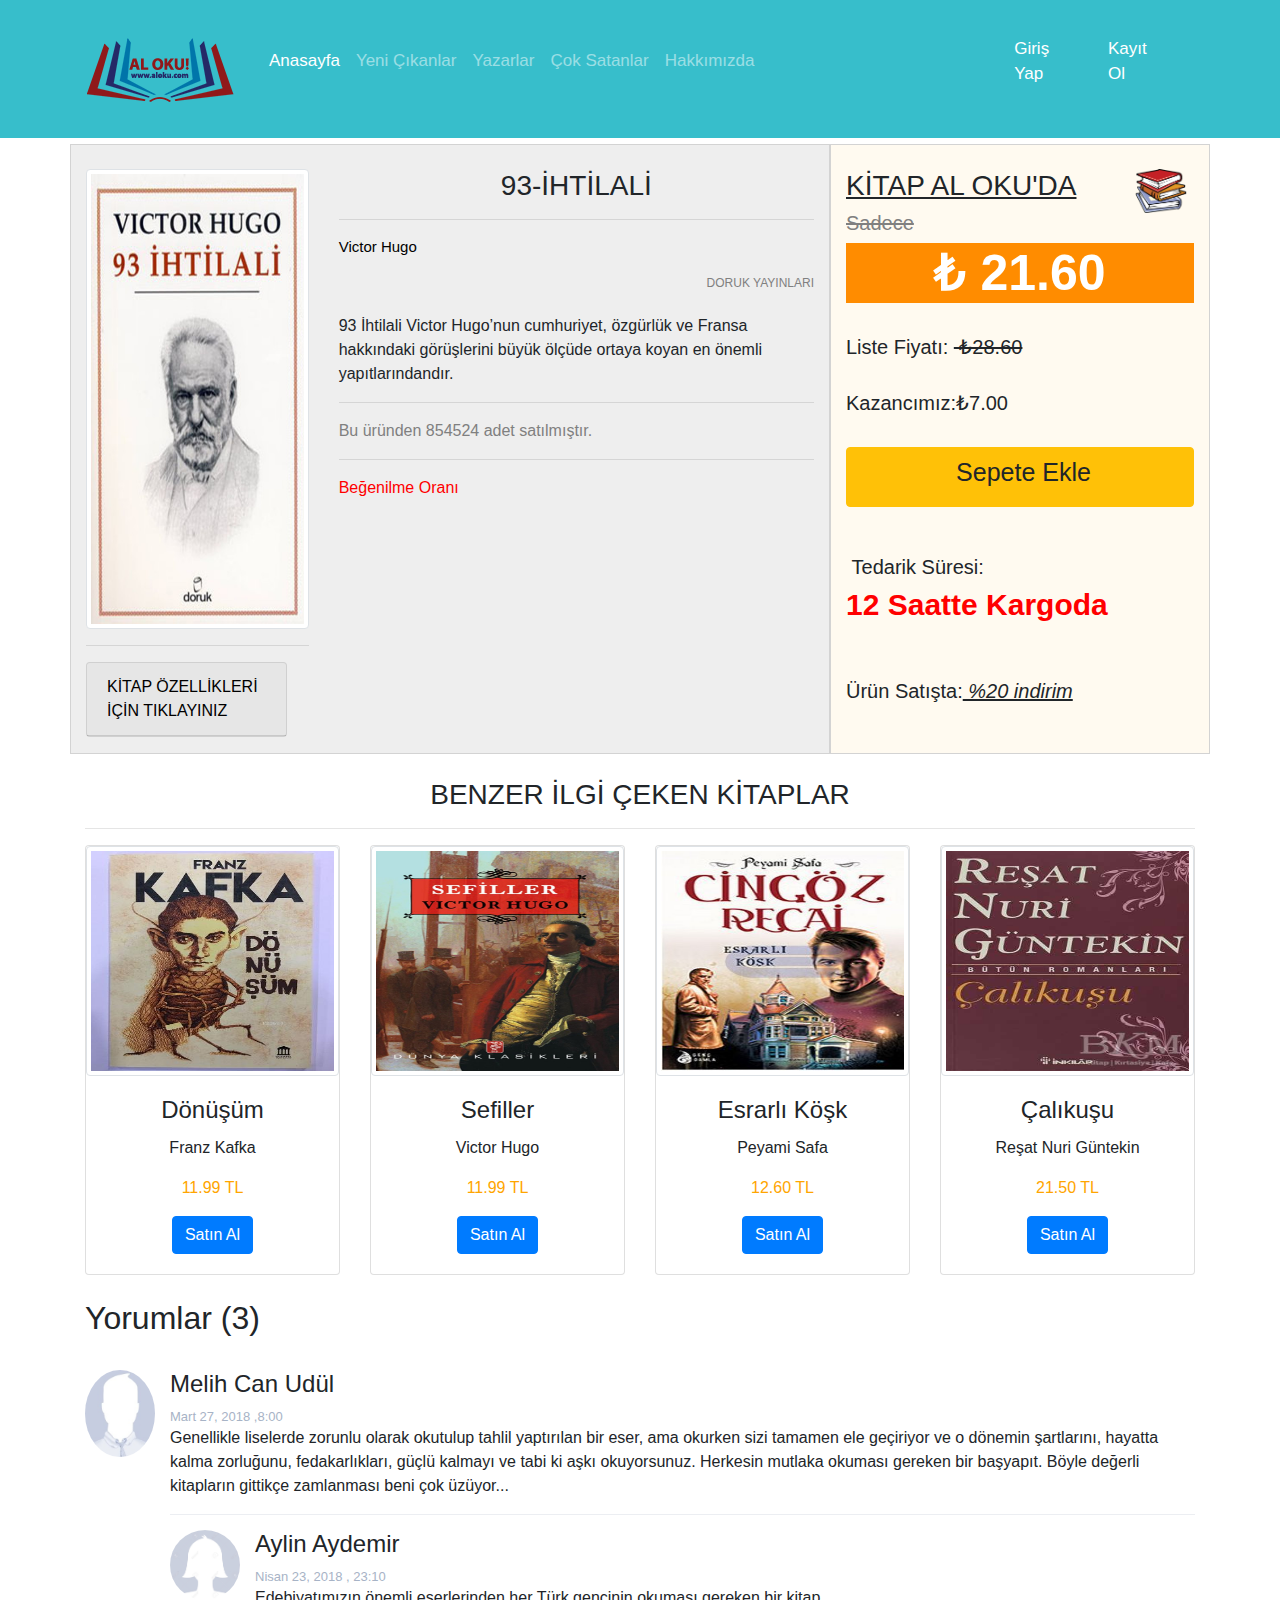
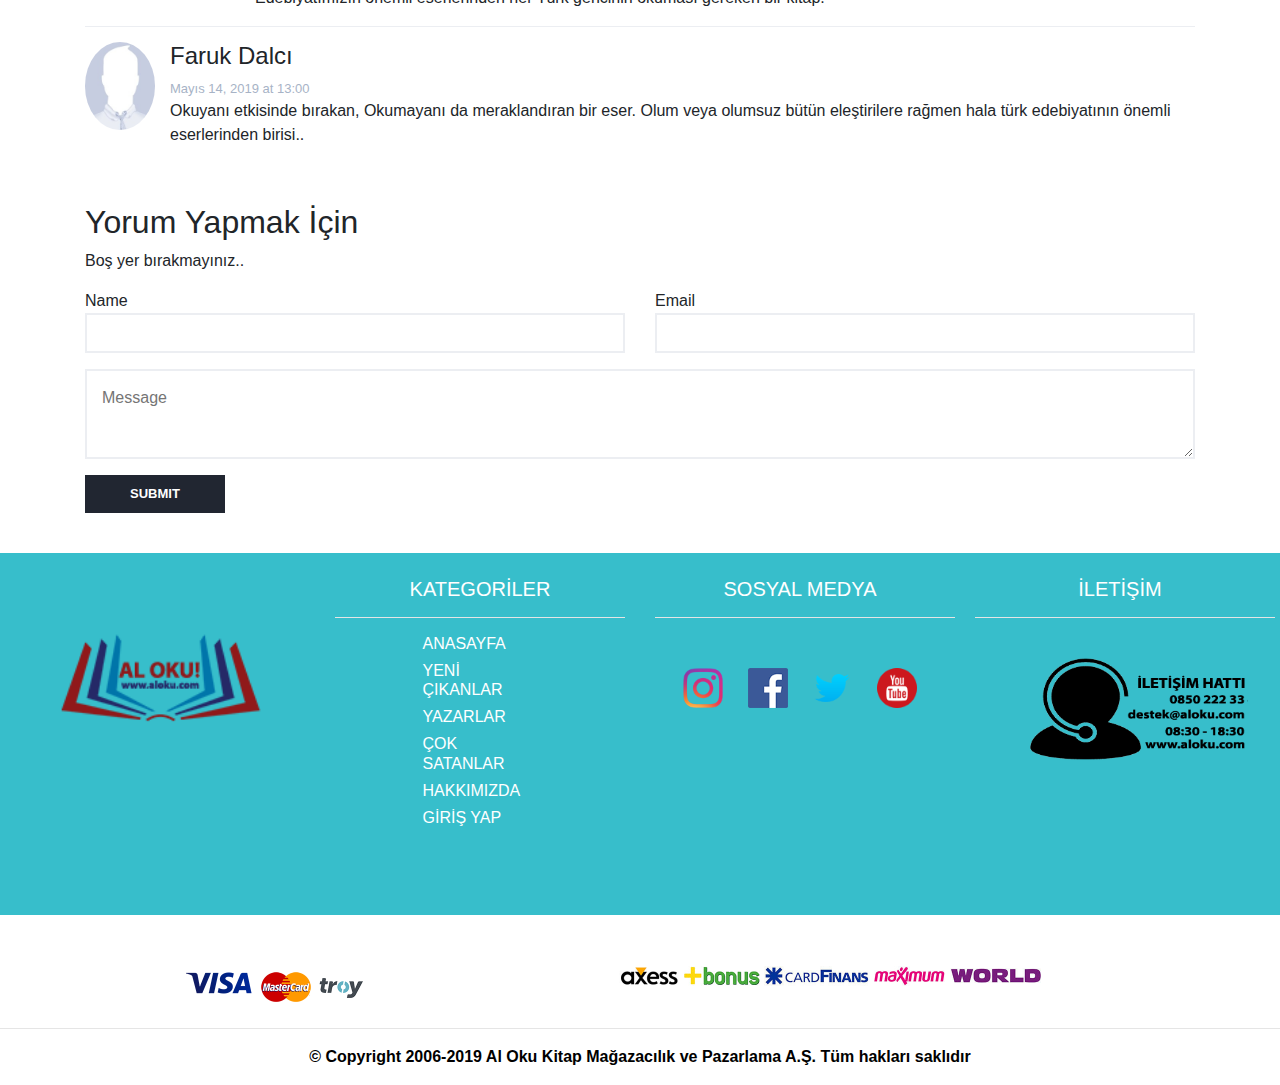
<file: 93-ihtilali_eser.html>
<html>
<head>
	<title></title>
	<link rel="stylesheet" type="text/css" href="css/bootstrap.min.css">
      <link rel="stylesheet" type="text/css" href="css/style.css">
	<!-- jQuery library -->
	<script src="https://ajax.googleapis.com/ajax/libs/jquery/3.3.1/jquery.min.js"></script>

	<!-- Popper JS -->
	<script src="https://cdnjs.cloudflare.com/ajax/libs/popper.js/1.14.7/umd/popper.min.js"></script>
<meta name="viewport" content="width=device-width, initial-scale=1">
    <meta charset="utf-8">
	<!-- Latest compiled JavaScript -->
	<script src="https://maxcdn.bootstrapcdn.com/bootstrap/4.3.1/js/bootstrap.min.js"></script>
  <link rel="stylesheet" href="https://use.fontawesome.com/releases/v5.7.0/css/all.css" integrity="sha384-lZN37f5QGtY3VHgisS14W3ExzMWZxybE1SJSEsQp9S+oqd12jhcu+A56Ebc1zFSJ" crossorigin="anonymous">
	<style>
		.carousel-inner img{
			width: 100%;
			height: 100%;
		}
	</style>
</head>
<body>
 
	 <div class="navbar navbar-dark navbar-expand-md fixed-top" style="background-color: #37becb">
			<div class="container">
				<a class="navbar-brand" href="#">
					<img src="images/lg.png" style="width: 100%;">
				</a>
				<button class="btn btn-light navbar-toggler" data-toggle="collapse" data-target="#navcl"><span class="navbar-toggler-icon "></span></button>
				<div class="collapse navbar-collapse" id="navcl">
                   
                    
					<ul class="navbar-nav" style="width: 80%;padding: 10px">
                        
                        <li class="nav-item active"><a class="nav-link" href="index.html" ><p style="font-size:17px">Anasayfa</p></a></li>
                        <li class="nav-item"><a class="nav-link" href="yenicikanlar.html"><p style="font-size:17px">Yeni Çıkanlar</p></a></li>
                        <li class="nav-item"><a class="nav-link" href="yazar.html"><p style="font-size:17px">Yazarlar</p></a></li>
                        <li class="nav-item"><a class="nav-link" href="coksatanlar.html"><p style="font-size:17px">Çok Satanlar</p></a></li>
						<li class="nav-item"><a class="nav-link" href="hakk%C4%B1m%C4%B1zda.html"><p style="font-size:17px">Hakkımızda</p></a></li>
                    </ul>
						
						<ul class="navbar-nav" style="width: 18%;float:left;margin-left: :30px">
                       	  <li class="nav-item active" style="float: right"><a class="nav-link" href="" data-toggle="modal" data-target="#de-modal2"><p style="font-size:17px; margin-right: 10px;">Giriş Yap</p></a></li>
                        	<li class="nav-item active"><a class="nav-link" href="" data-toggle="modal" data-target="#de-modal"><p style="font-size:17px">Kayıt Ol</p></a></li>
                           
                    
					</ul>
                  
				</div>
			</div>
		</div>
                                                                                
    <br><br><br><br><br><br>
    <div class="container">
        <div class="row">
            <div class="col-md-8" style="border: 1px solid lightgray; background-color: #EEEEEE;">
                <div class=row><br>
                    <div class="col-md-4" ><br>
                    <img class="img-thumbnail" src="images/ihtilal.jpg" style="width: 100%;height: 460px;"><br><hr/>
                        <ul>
                            
                             <div class="card" style="width:110%; background-color:  #EEEEEE; margin-left: -40px;">
                             <div class="card-header">
                                 <a class="card-link"  data-toggle="collapse" href="#c1">KİTAP ÖZELLİKLERİ İÇİN TIKLAYINIZ &nbsp;&nbsp;<i class="fas fa-hand-point-left"></i></a>
						</div>
                             	<div id="c1" class="collapse">
							<div class="card-body" style="background-color:  #EEEEEE;">
                           
                             <li>ISBN:	&nbsp;85533214</li>
                           
                            <li>Yayın Tarihi: &nbsp;	2013-07-18</li>
                             <li>Baskı Sayısı :&nbsp;	1. Baskı</li> 
                            <li>Dil:&nbsp;TÜRKÇE</li>
                            <li>Sayfa Sayısı:&nbsp;	114</li>
                            <li>Kağıt Cinsi:&nbsp;	Kitap Kağıdı</li>
                            <li>Boyut:&nbsp;	13.5 x 21.5 cm</li>
                                  </div>
                                  </div>
                            </div>
                                
                        </ul>
                        
                    </div>
                    <div class="col-md-8"><br>
                    <center><h3>93-İHTİLALİ</h3></center><hr/>
                        <p style="color:black; font-size: 15px;">Victor Hugo<p>
                        <p style="color:gray; font-size: 12px; float: right;">DORUK YAYINLARI<p><br>
                        <p>93 İhtilali Victor Hugo’nun cumhuriyet, özgürlük ve Fransa hakkındaki görüşlerini büyük ölçüde ortaya koyan en önemli yapıtlarındandır.
</p>
                        <hr/>
                       
                        <p style="color: gray">Bu üründen 854524 adet satılmıştır.</p><hr/>
                        <p style="color:red;">Beğenilme Oranı</p>
                         <i class="fas fa-heart" style="font-size:30px; color: green"></i>
                         <i class="fas fa-heart" style="font-size:30px;color: green"></i>
                         <i class="fas fa-heart" style="font-size:30px;color: green"></i>
                         <i class="fas fa-heart" style="font-size:30px;color: green"></i>
                         <i class="fas fa-heart" style="font-size:30px; "></i>
                         
                      
                        
                        </div>
            </div>
            
            
            </div>
            
            <div class="col-md-4"  style=" background-color:floralwhite; border: 1px solid lightgray;" >
                <br>
                <h3 style="text-decoration: underline">KİTAP AL OKU'DA<img src="images/kitapi.png" style="float: right;  width:  66px;"></h3>
                <h5 style="color: gray;"><del>Sadece</del></h5>
                <center>   <h5 style=" font-size: 50px;background-color:darkorange;"><span style="color: white;"><strong><span style="font-size: 60px color:red;">₺</span>&nbsp;21.60</strong></span></h5></center>
                &nbsp; <h5> Liste Fiyatı:&nbsp;<del> ₺28.60</del></h5><br>
                <h5>Kazancımız:₺7.00</h5><br>
                
                 <a class="btn btn-warning  btn-block" style="height: 60px" href="" data-toggle="modal" data-target="#de-modal3"><p style="font-size:25px;  text-align: center; "><i class="fas fa-cart-arrow-down"></i>&nbsp;Sepete Ekle</p></a><br>
                <br>
                
                
                <h5 style="font-size:20px;"><i class="fas fa-history" style="font-size: 40px;"></i>&nbsp;Tedarik Süresi:&nbsp;&nbsp;<i class="fas fa-chevron-down" style="font-size: 20px;"></i></h5><h4 style="font-size: 30px; color: red;"> <b>12 Saatte Kargoda</b></h4>
                <br><br>
                <h5>Ürün Satışta:<i style="text-decoration: underline;"> %20 indirim</i></h5>
            
            
            </div>
        </div>
    </div><br>
    
    
    <div class="container">
       <center> <h3 style="font-family: sans-serif;">BENZER İLGİ ÇEKEN KİTAPLAR</h3></center><hr/>
				<div class="row">
					   <div class="col-lg-3 col-md-6 col-sm-12">
                    	<div class="card" style="width:100%;">
					<img class="img-thumbnail" class="card-img" src="images/donusum.jpg" style="width: 100%; height:  230px;"/>
					<div class="card-body">
					<center>	<h4 class="card-title" style="font-family: sans-serif; text-align: center; ">Dönüşüm</h4>
						<p style="text-align: center; " class="card-text" >Franz Kafka</p>
                       <p class="card-text" style="color:orange;">11.99 TL</p>
                         <a href="donusum_eser.html"class="btn btn-primary stretched-link">Satın Al</a></center>
					</div>
                        </div>
				</div>
                     <div class="col-lg-3 col-md-6 col-sm-12">
                    	<div class="card" style="width:100%;">
					<img class="img-thumbnail" class="card-img" src="images/sefillerr.jpg" style="width: 100%; height:  230px;"/>
					<div class="card-body">
					<center>	<h4 class="card-title" style="font-family: sans-serif; text-align: center; ">Sefiller</h4>
						<p style="text-align: center; " class="card-text" >Victor Hugo</p>
                       <p class="card-text" style="color:orange;">11.99 TL</p>
                         <a href="sefiller_eser.html"class="btn btn-primary stretched-link">Satın Al</a></center>
					</div>
                        </div>
				</div>
		   <div class="col-lg-3 col-md-6 col-sm-12">
                    	<div class="card" style="width:100%;">
					<img class="img-thumbnail" class="card-img" src="images/esrarl%C4%B1.jpg" style="width: 100%; height:  230px;"/>
					<div class="card-body">
					<center>	<h4 class="card-title" style="font-family: sans-serif; text-align: center; ">Esrarlı Köşk</h4>
						<p style="text-align: center; " class="card-text" >Peyami Safa</p>
                       <p class="card-text" style="color:orange;">12.60 TL</p>
                         <a href="esrarlikosk_eser.html"class="btn btn-primary stretched-link">Satın Al</a></center>
					</div>
                        </div>
				</div>
		<div class="col-lg-3 col-md-6 col-sm-12">
				<div class="card" style="width:100%;">
					<img class="img-thumbnail" class="card-img" src="images/calikusu.jpg" style="width: 100%; height:  230px;"/>
					<div class="card-body">
					<center>	<h4 class="card-title" style="font-family: sans-serif; text-align: center;">Çalıkuşu</h4>
						<p style="text-align: center; " class="card-text" >Reşat Nuri Güntekin</p>
                       <p class="card-text" style="color:orange;">21.50 TL</p>
                        <a href="calikusu_eser.html"class="btn btn-primary stretched-link">Satın Al</a></center>
					</div>
				</div>
			</div>
			
		
	
				</div>
    </div>
			<br>
    
    <!--yorum-->
    
     <div class="container">
         	<div class="section-row">
							<div class="section-title">
								<h2>Yorumlar (3)</h2><br>
							</div>

							<div class="post-comments">
								<!-- comment -->
								<div class="media">
									<div class="media-left">
										<img class="media-object" src="images/erkekprofil5.jpg" alt="">
									</div>
									<div class="media-body">
										<div class="media-heading">
											<h4>Melih Can Udül</h4>
											<span class="time">Mart 27, 2018  ,8:00 </span>
											<a href="#" class="reply"></a>
										</div>
										<p>Genellikle liselerde zorunlu olarak okutulup tahlil yaptırılan bir eser, ama okurken sizi tamamen ele geçiriyor ve o dönemin şartlarını, hayatta kalma zorluğunu, fedakarlıkları, güçlü kalmayı ve tabi ki aşkı okuyorsunuz. Herkesin mutlaka okuması gereken bir başyapıt. Böyle değerli kitapların gittikçe zamlanması beni çok üzüyor...</p>

										<!-- comment -->
										<div class="media">
											<div class="media-left">
												<img class="media-object" src="images/kiz.jpg" alt="">
											</div>
											<div class="media-body">
												<div class="media-heading">
													<h4>Aylin Aydemir</h4>
													<span class="time">Nisan 23, 2018 , 23:10</span>
													<a href="#" class="reply"></a>
												</div>
												<p>Edebiyatımızın önemli eserlerinden her Türk gencinin okuması gereken bir kitap.</p>
											</div>
										</div>
										<!-- /comment -->
									</div>
								</div>
								<!-- /comment -->

								<!-- comment -->
								<div class="media">
									<div class="media-left">
										<img class="media-object" src="images/erkekprofil5.jpg" alt="">
									</div>
									<div class="media-body">
										<div class="media-heading">
											<h4>Faruk Dalcı</h4>
											<span class="time">Mayıs 14, 2019 at 13:00 </span>
											<a href="#" class="reply"></a>
										</div>
										<p>Okuyanı etkisinde bırakan, Okumayanı da meraklandıran bir eser. Olum veya olumsuz bütün eleştirilere rağmen hala türk edebiyatının önemli eserlerinden birisi..</p>
									</div>
								</div>
								<!-- /comment -->
							</div>
						</div>
						<!-- /comments -->

						<!-- reply -->
						<div class="section-row">
							<div class="section-title">
								<h2>Yorum Yapmak İçin </h2>
								<p>Boş yer bırakmayınız..</p>
							</div>
							<form class="post-reply">
								<div class="row">
									<div class="col-md-6">
										<div class="form-group">
											<span>Name </span>
											<input class="input" type="text" name="name">
										</div>
									</div>
									<div class="col-md-6">
										<div class="form-group">
											<span>Email </span>
											<input class="input" type="email" name="email">
										</div>
									</div>
									
									<div class="col-md-12">
										<div class="form-group">
											<textarea class="input" name="message" placeholder="Message"></textarea>
										</div>
										<button class="primary-button">Submit</button>
									</div>
								</div>
							</form>
						</div>
						<!-- /reply -->
					</div>
					<!-- /Post content -->
<!--yorum-->
    
    
    
    
    
    
     <footer>
       <div class="container-fluid" style="background-color: #37becb" >
                    	<div class="row">
                    		<div class="col-lg-3 col-md-6 col-sm-12" ><br><center>
                                <br>
                    			<a href="index.html"><img src="images/lg.png" style="width:70%"></a></center>
                    		</div>
                    		<div class="col-lg-3 col-md-6 col-sm-12" >
                    			<center>
                                    <br>
                    				<h5  style="color:white">KATEGORİLER</h5>
                    				<hr style="background-color: white;">
                    		
                    					   <div class="col-lg-6 col-md-6 col-sm-12" style="text-align:left">
                                            <a href="index.html" style="text-decoration: none;"><h6  style="color:white">ANASAYFA</h6></a>
                                               <a href="yenicikanlar.html" style="text-decoration: none;"><h6  style="color:white">YENİ ÇIKANLAR</h6></a>
                                            <a href="yazar.html" style="text-decoration: none;"><h6  style="color:white">YAZARLAR</h6></a>
                    					</div>
                    					<div class="col-lg-6 col-md-6 col-sm-12" style="text-align:left">
                                            <a href="coksatanlar.html" style="text-decoration: none;"><h6  style="color:white">ÇOK SATANLAR</h6></a>
                                            <a href="hakk%C4%B1m%C4%B1zda.html" style="text-decoration: none;" ><h6  style="color:white">HAKKIMIZDA</h6></a>
                                            <a class="nav-link" href="" data-toggle="modal" data-target="#de-modal2" style="margin-top: -8px;text-align: left;"><h6 style="margin-left: -16px; color:white">GİRİŞ YAP</h6></a>
                    					
                                    </div>
                    			</center>
                    		</div>
                    		<div class="col-lg-3 col-md-6 col-sm-12">
                    			<center>
                                    <br>
	                    			<h5 style="color:white">SOSYAL MEDYA</h5>
	                    			<hr style="background-color: white; width: 300px;"><br>
	                    				<a href="https://instagram.com"><img style="margin: 10px;" src="images/logo-instagram.png" width="40" height="40"></a>
		                    			<a href="https://facebook.com"><img style="margin: 10px;" src="images/logo-facebook.png" width="40" height="40"></a>
		                    			<a href="https://twitter.com"><img style="margin: 10px;" src="images/logo-twitter.png" width="40" height="40"></a>
		                    			<a href="https://youtube.com"><img style="margin: 10px;" src="images/yt.png" width="40" height="40"></a>
                    			</center>
                    		</div>
                    		<div class="col-lg-3 col-md-6 col-sm-12">
                    			<center>
                                    <br>
	                    			<h5  style="color:white">İLETİŞİM</h5>
	                    			<hr style="background-color: white; width: 300px;"><br>
	                    			<img style="margin: 10px; margin-top: -15px; margin-right: -25px;" src="images/cc.png" width="220" height="130">
                    			</center>
                    		</div>
                    	</div><br><br><br>
                    </div>
    <br><br>
                    <section id="footer-cards">
                     <div class="container">
                      <div class="row text-center">
                     <div class="col-md-4">
                         
                          <div style="display: inline-block; vertical-align: middle;">
                              <i class="fa fa-lock" style="font-size:30px;">&nbsp;&nbsp;  <img src="images/logo-visa.png" height="30" alt="" style="margin: 0 0 10px 0 ;" /></i>
                <img src="images/logo-mastercard.png" height="30" alt="" style="margin: 0 0 10px 0;" />
                <img src="images/logo-troy.png" height="30" alt="" style="margin: 0 0 10px 4px;" />
                              </div>
                               </div>
                                  
                                    <div class="col-md-8">
                <img src="images/kart-axess.jpg" height="18" alt="" />
                <img src="images/kart-bonus.jpg" height="20" alt="" />
                <img src="images/kart-cardfinans.jpg" height="20" alt="" />
                <img src="images/kart-maximum.jpg" height="20" alt="" />
                 <img src="images/kart-world.jpg" height="15" alt="" />
            </div>

      
                          </div>
                          </div>
                        

                        
                    </section>
        </footer>
    
    
    
    <hr/>
    <footer>
    <div class="container">
        
        <p style="color: black; text-align: center"><b>© Copyright 2006-2019 Al Oku Kitap Mağazacılık ve Pazarlama A.Ş. Tüm hakları saklıdır</b></p>
        </div>
    </footer>
    
    
    
            <div class="modal fade" id="de-modal">
                    <div class="modal-dialog modal-dialog-centered modal-lg" >
                    <div class="modal-content">
                        <div class="modal-header" style="background-color: EEEEEE">
                            <h4 class="modal-tittle">KAYIT OLMAK İÇİN</h4>
                            <a class="close" data-dismiss="modal">&times;</a>
                        </div>
                        <div class="modal-body">
                            
                              <form>
                    <div class="row">
                        <div class="col-md-6">
                    <div class="form-group"  style="background-color: EEEEEE">
                        <label for="adi">FIRST NAME</label>
                        <input class="form-control" id="adi" placeholder="adiniz">
                    </div>
                    <div class="form-group" style="background-color: EEEEEE">
                        <label for="email">E-MAİL</label>
                        <input class="form-control" id="email" placeholder="mail adresiniz">
                    </div>
                    
                        </div>
                        <div class="col-md-6">
                     
                            <div class="form-group"  style="background-color: EEEEEE">
                        <label for="soyadi">LAST NAME</label>
                        <input class="form-control" id="soyadi" placeholder="soyadınız">
                    </div>
                            
                            
                            
                     <div class="form-group"  style="background-color: EEEEEE">
                        <label for="password">PASSWORD</label>
                        <input class="form-control" type="password" id="password" placeholder="şifre giriniz">
                    </div>
                        </div>
                    </div>
                    <div class="form-group"  style="background-color: EEEEEE">
                        <label for="comment">COMMENT</label>
                        <textarea rows="4" class="form-control" id="comment" placeholder="yorum giriniz"></textarea>
                    </div>
                    <button type="submit" class="btn btn-success">submit</button>
                     <button type="reset" class="btn btn-success">reset</button>
                    <br><br>
                      
                        
                        
                 
                    
                </form>
                            
                        </div>
                        <div class="modal-footer">
                            <button class="btn btn-danger" data-dismiss="modal">close</button>
                        </div>
                        
                    </div>
                    </div>
                    
                    
                    
                </div>
    
     <div class="modal fade" id="de-modal2">
                    <div class="modal-dialog modal-dialog-centered modal-lg" >
                    <div class="modal-content">
                        <div class="modal-header"  style="background-color: EEEEEE">
                            <h4 class="modal-tittle">GİRİŞ YAPMAK İÇİN</h4>
                            <a class="close" data-dismiss="modal">&times;</a>
                        </div>
                        <div class="modal-body">
                            
                              <form>
                    
                        
                    <div class="form-group"  style="background-color: EEEEEE">
                        <label for="adi">FIRST NAME</label>
                        <input class="form-control" id="adi" placeholder="adiniz">
                </div>
                    <div class="form-group" style="background-color: EEEEEE">
                        <label for="soyadi">LAST NAME</label>
                        <input class="form-control" id="soyadi" placeholder="soyadınızı giriniz">
                    </div>
                           <div class="form-group"  style="background-color: EEEEEE">
                        <label for="password">PASSWORD</label>
                        <input class="form-control" type="password" id="password" placeholder="şifre giriniz">
                    </div>
    
                                  </form>
                              </div>
                        <div class="modal-footer">
                            <button class="btn btn-primary" type="submit" >Login</button>
                            <button class="btn btn-danger" data-dismiss="modal">Close</button>
                        </div>
                        
                    </div>
                    </div>
               </div>
    
    
    
    
    
    
    
       <div class="modal fade" id="de-modal3">
                    <div class="modal-dialog modal-dialog-centered modal-lg" >
                    <div class="modal-content">
                        <div class="modal-header">
                            <h4 class="modal-tittle" style="color: orange">SEPETTEKİ ÜRÜNLERİM</h4>
                            <a class="close" data-dismiss="modal">&times;</a>
                        </div>
                        <div class="modal-body">
                            
                              <form>
                    
                        
                    <div class="form-group">
                        <label for="adi" style="color: orange">SEPETİNİZE YENİ EKLENEN ÜRÜN</label>
                        <div class="row">
                            <div class="col-md-4 col-sm-12">
                        <img src="images/ihtilal.jpg" style="width: 100%; float: left;">
                            </div>
                            <div class="col-md-4 col-sm-12">
                                <h5>93-İhtilali</h5>
                                <p>₺21.60</p>
                                </div>
                                 <div class="col-md-4 col-sm-12">
                                     <h6>Adet Sayısı</h6>
                                     <p>x1 Adet</p>
                                </div>
                                
                                
                                
                                
                            </div> 
                        </div>
               
                    
    
                                  </form>
                              </div>
                        <div class="modal-footer">
                            <a href="victorhugo.html"> <button class="btn btn-warning" type="submit">Alışverişe Geri Dön</button></a>
                            <button class="btn btn-danger" data-dismiss="modal">Kapat</button>
                           
                        </div>
                        
                    </div>
                    </div>
               </div>
    
    
    </body>
</html>
</file>
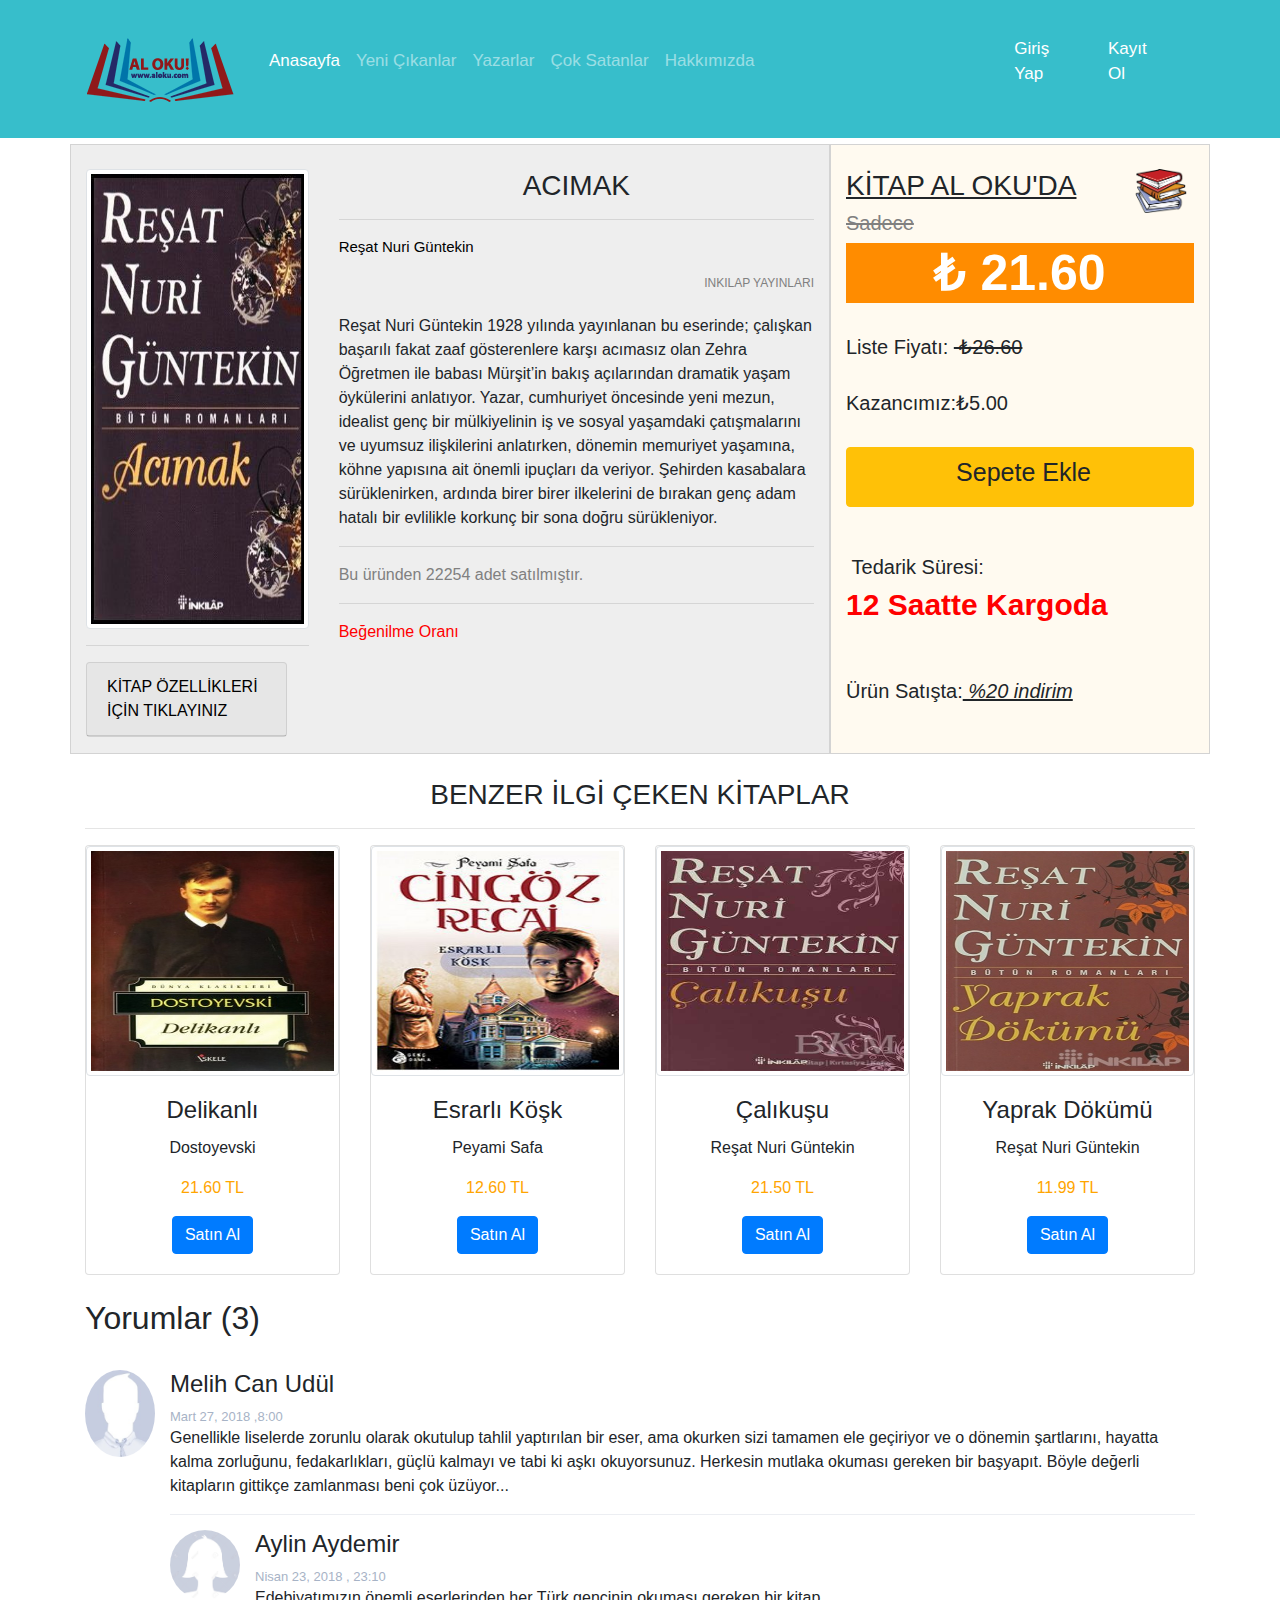
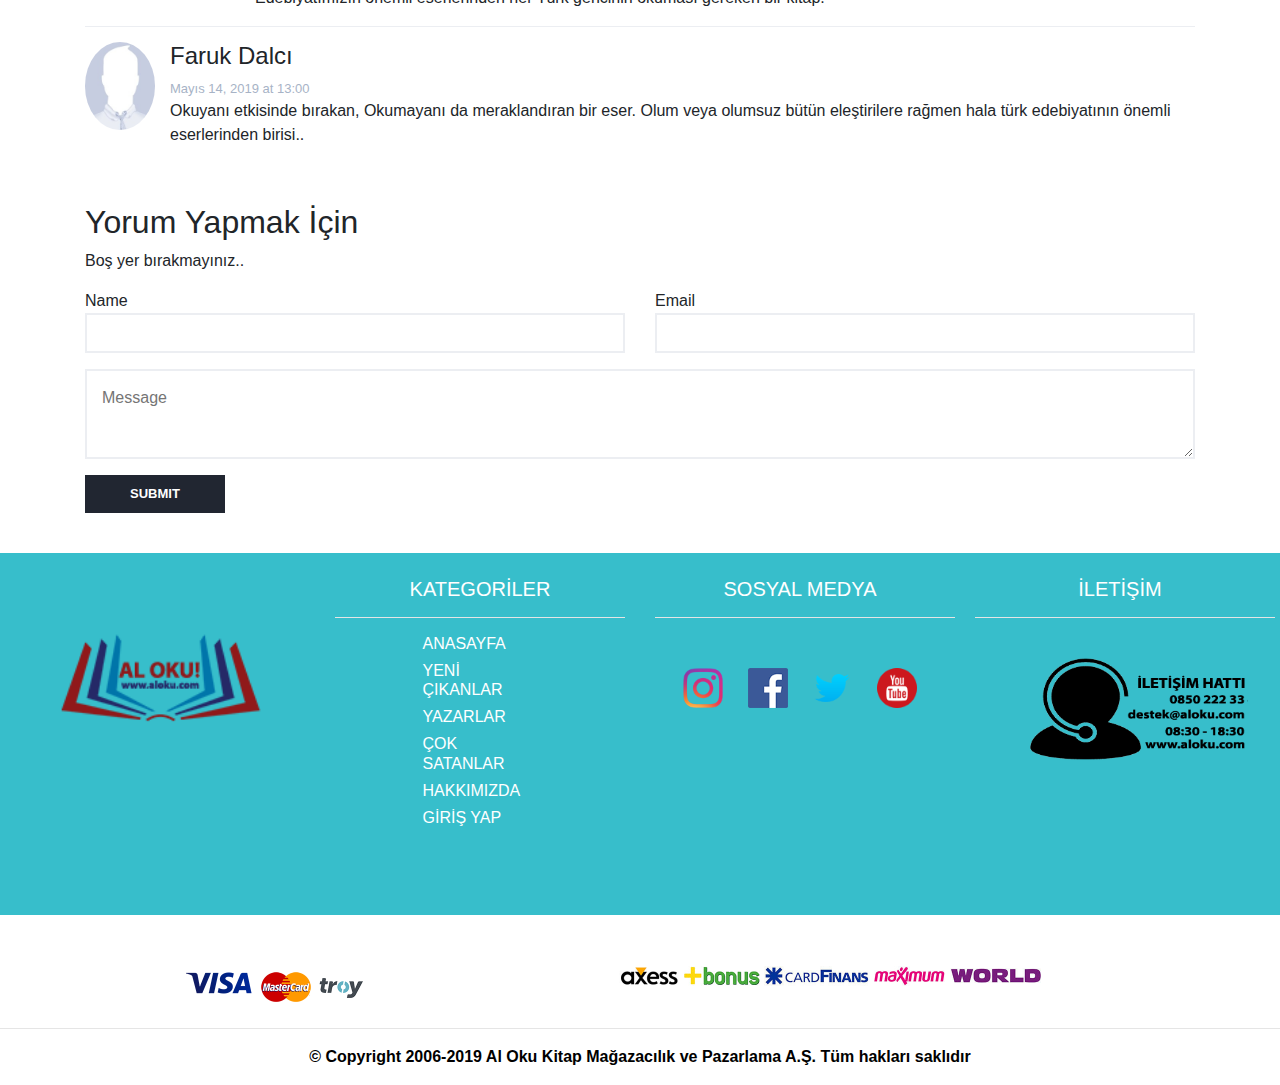
<file: acimak_eser.html>
<html>
<head>
	<title></title>
	<link rel="stylesheet" type="text/css" href="css/bootstrap.min.css">
      <link rel="stylesheet" type="text/css" href="css/style.css">
	<!-- jQuery library -->
	<script src="https://ajax.googleapis.com/ajax/libs/jquery/3.3.1/jquery.min.js"></script>
<meta name="viewport" content="width=device-width, initial-scale=1">
    <meta charset="utf-8">
	<!-- Popper JS -->
	<script src="https://cdnjs.cloudflare.com/ajax/libs/popper.js/1.14.7/umd/popper.min.js"></script>

	<!-- Latest compiled JavaScript -->
	<script src="https://maxcdn.bootstrapcdn.com/bootstrap/4.3.1/js/bootstrap.min.js"></script>
  <link rel="stylesheet" href="https://use.fontawesome.com/releases/v5.7.0/css/all.css" integrity="sha384-lZN37f5QGtY3VHgisS14W3ExzMWZxybE1SJSEsQp9S+oqd12jhcu+A56Ebc1zFSJ" crossorigin="anonymous">
	<style>
		.carousel-inner img{
			width: 100%;
			height: 100%;
		}
     
	</style>
</head>
<body>
 
	 <div class="navbar navbar-dark navbar-expand-md fixed-top" style="background-color: #37becb">
			<div class="container">
				<a class="navbar-brand" href="#">
					<img src="images/lg.png" style="width: 100%;">
				</a>
				<button class="btn btn-light navbar-toggler" data-toggle="collapse" data-target="#navcl"><span class="navbar-toggler-icon "></span></button>
				<div class="collapse navbar-collapse" id="navcl">
                   
                    
					<ul class="navbar-nav" style="width: 80%;padding: 10px">
                        
                        <li class="nav-item active"><a class="nav-link" href="index.html" ><p style="font-size:17px">Anasayfa</p></a></li>
                        <li class="nav-item"><a class="nav-link" href="yenicikanlar.html"><p style="font-size:17px">Yeni Çıkanlar</p></a></li>
                        <li class="nav-item"><a class="nav-link" href="yazar.html"><p style="font-size:17px">Yazarlar</p></a></li>
                        <li class="nav-item"><a class="nav-link" href="coksatanlar.html"><p style="font-size:17px">Çok Satanlar</p></a></li>
						<li class="nav-item"><a class="nav-link" href="hakk%C4%B1m%C4%B1zda.html"><p style="font-size:17px">Hakkımızda</p></a></li>
                    </ul>
						
						<ul class="navbar-nav" style="width: 18%;float:left;margin-left: :30px">
                       	  <li class="nav-item active" style="float: right"><a class="nav-link" href="" data-toggle="modal" data-target="#de-modal2"><p style="font-size:17px; margin-right: 10px;">Giriş Yap</p></a></li>
                        	<li class="nav-item active"><a class="nav-link" href="" data-toggle="modal" data-target="#de-modal"><p style="font-size:17px">Kayıt Ol</p></a></li>
                           
                    
					</ul>
                  
				</div>
			</div>
		</div>
                                                                                
    <br><br><br><br><br><br>
    <div class="container">
        <div class="row">
            <div class="col-md-8" style="border: 1px solid lightgray; background-color: #EEEEEE;">
                <div class=row><br>
                    <div class="col-md-4" ><br>
                     
                    <img class="img-thumbnail" src="images/ac%C4%B1mak.jpeg" style="width: 100%;height: 460px;"><br><hr/>
                        <ul>
                           
                         <div class="card" style="width:110%; background-color:  #EEEEEE; margin-left: -40px;">
                             <div class="card-header">
                                 <a class="card-link"  data-toggle="collapse" href="#c1">KİTAP ÖZELLİKLERİ İÇİN TIKLAYINIZ &nbsp;&nbsp;<i class="fas fa-hand-point-left"></i></a>
						</div>
                             	<div id="c1" class="collapse">
							<div class="card-body" style="background-color:  #EEEEEE;">
							
							
						
                             <li>ISBN:	&nbsp;9214545114</li>
                            
                            <li>Yayın Tarihi: &nbsp;	2019-04-18</li>
                             <li>Baskı Sayısı :&nbsp;	11. Baskı</li> 
                            <li>Dil:&nbsp;TÜRKÇE</li>
                            <li>Sayfa Sayısı:&nbsp;	160</li>
                            <li>Kağıt Cinsi:&nbsp;	Kitap Kağıdı</li>
                            <li>Boyut:&nbsp;	13.5 x 21.5 cm</li>
                                    </div>
                                    </div>
                            </div>
                        </ul>
                        
                    </div>
                    <div class="col-md-8"><br>
                    <center><h3>ACIMAK</h3></center><hr/>
                        <p style="color:black; font-size: 15px;">Reşat Nuri Güntekin<p>
                        <p style="color:gray; font-size: 12px; float: right;">INKILAP YAYINLARI<p><br>
                        <p>Reşat Nuri Güntekin 1928 yılında yayınlanan bu eserinde; çalışkan başarılı fakat zaaf gösterenlere karşı acımasız olan Zehra Öğretmen ile babası Mürşit’in bakış açılarından dramatik yaşam öykülerini anlatıyor.

Yazar, cumhuriyet öncesinde yeni mezun, idealist genç bir mülkiyelinin iş ve sosyal yaşamdaki çatışmalarını ve uyumsuz ilişkilerini anlatırken, dönemin memuriyet yaşamına, köhne yapısına ait önemli ipuçları da veriyor. Şehirden kasabalara sürüklenirken, ardında birer birer ilkelerini de bırakan genç adam hatalı bir evlilikle korkunç bir sona doğru sürükleniyor.
</p>
                        <hr/>
                       
                        <p style="color: gray">Bu üründen 22254 adet satılmıştır.</p><hr/>
                        <p style="color:red;">Beğenilme Oranı</p>
                         <i class="fas fa-heart" style="font-size:30px; color: green"></i>
                         <i class="fas fa-heart" style="font-size:30px;color: green"></i>
                         <i class="fas fa-heart" style="font-size:30px;color: green"></i>
                         <i class="fas fa-heart" style="font-size:30px;"></i>
                         <i class="fas fa-heart" style="font-size:30px; "></i>
                         
                      
                        
                        
					
                        
                        
                        
                        
                        
                        
                        </div>
            </div>
            
            
            </div>
            
            <div class="col-md-4"  style=" background-color:floralwhite; border: 1px solid lightgray;" >
                <br>
                <h3 style="text-decoration: underline">KİTAP AL OKU'DA<img src="images/kitapi.png" style="float: right;  width:  66px;"></h3>
                <h5 style="color: gray;"><del>Sadece</del></h5>
                <center>   <h5 style=" font-size: 50px;background-color:darkorange;"><span style="color: white;"><strong><span style="font-size: 60px color:red;">₺</span>&nbsp;21.60</strong></span></h5></center>
                &nbsp; <h5> Liste Fiyatı:&nbsp;<del> ₺26.60</del></h5><br>
                <h5>Kazancımız:₺5.00</h5><br>
                
                <a class="btn btn-warning  btn-block" style="height: 60px" href="" data-toggle="modal" data-target="#de-modal3"><p style="font-size:25px;  text-align: center; "><i class="fas fa-cart-arrow-down"></i>&nbsp;Sepete Ekle</p></a><br>
                <br>
                <h5 style="font-size:20px;"><i class="fas fa-history" style="font-size: 40px;"></i>&nbsp;Tedarik Süresi:&nbsp;&nbsp;<i class="fas fa-chevron-down" style="font-size: 20px;"></i></h5><h4 style="font-size: 30px; color: red;"> <b>12 Saatte Kargoda</b></h4>
                <br><br>
                <h5>Ürün Satışta:<i style="text-decoration: underline;"> %20 indirim</i></h5>
            
            
            </div>
        </div>
    </div><br>
    
    
    <div class="container">
       <center> <h3 style="font-family: sans-serif;">BENZER İLGİ ÇEKEN KİTAPLAR</h3></center><hr/>
				<div class="row">
					   <div class="col-lg-3 col-md-6 col-sm-12">
                    	<div class="card" style="width:100%;">
					<img class="img-thumbnail" class="card-img" src="images/delikanl%C4%B1.jpg" style="width: 100%; height:  230px;"/>
					<div class="card-body">
					<center>	<h4 class="card-title" style="font-family: sans-serif; text-align: center; ">Delikanlı</h4>
						<p style="text-align: center; " class="card-text" >Dostoyevski</p>
                       <p class="card-text" style="color:orange;">21.60 TL</p>
                         <a href="delikanli_eser.html"class="btn btn-primary stretched-link">Satın Al</a></center>
					</div>
                        </div>
				</div>
		   <div class="col-lg-3 col-md-6 col-sm-12">
                    	<div class="card" style="width:100%;">
					<img class="img-thumbnail" class="card-img" src="images/esrarl%C4%B1.jpg" style="width: 100%; height:  230px;"/>
					<div class="card-body">
					<center>	<h4 class="card-title" style="font-family: sans-serif; text-align: center; ">Esrarlı Köşk</h4>
						<p style="text-align: center; " class="card-text" >Peyami Safa</p>
                       <p class="card-text" style="color:orange;">12.60 TL</p>
                         <a href="esrarlikosk_eser.html"class="btn btn-primary stretched-link">Satın Al</a></center>
					</div>
                        </div>
				</div>
		<div class="col-lg-3 col-md-6 col-sm-12">
				<div class="card" style="width:100%;">
					<img class="img-thumbnail" class="card-img" src="images/calikusu.jpg" style="width: 100%; height:  230px;"/>
					<div class="card-body">
					<center>	<h4 class="card-title" style="font-family: sans-serif; text-align: center;">Çalıkuşu</h4>
						<p style="text-align: center; " class="card-text" >Reşat Nuri Güntekin</p>
                       <p class="card-text" style="color:orange;">21.50 TL</p>
                        <a href="calikusu_eser.html"class="btn btn-primary stretched-link">Satın Al</a></center>
					</div>
				</div>
			</div>
			<div class="col-lg-3 col-md-6 col-sm-12">
				
				<div class="card" style="width:100%;">
					<img class="img-thumbnail" class="card-img" src="images/yaprak.jpg" style="width: 100%; height: 230px;"/>
					<div class="card-body">
					<center><h4 class="card-title" style="font-family: sans-serif; text-align: center;">Yaprak Dökümü</h4>
						<p style="text-align: center; " class="card-text" >Reşat Nuri Güntekin</p>
                       <p class="card-text" style="color:orange;">11.99 TL</p>
                         <a href="yaprakdokumu_eser.html"class="btn btn-primary stretched-link">Satın Al</a></center>
					</div>
                </div>
			</div>
		
	
				</div>
    </div>
			<br>
    
    
    
    
    <!--yorum-->
    
     <div class="container">
         	<div class="section-row">
							<div class="section-title">
								<h2>Yorumlar (3)</h2><br>
							</div>

							<div class="post-comments">
								<!-- comment -->
								<div class="media">
									<div class="media-left">
										<img class="media-object" src="images/erkekprofil5.jpg" alt="">
									</div>
									<div class="media-body">
										<div class="media-heading">
											<h4>Melih Can Udül</h4>
											<span class="time">Mart 27, 2018  ,8:00 </span>
											<a href="#" class="reply"></a>
										</div>
										<p>Genellikle liselerde zorunlu olarak okutulup tahlil yaptırılan bir eser, ama okurken sizi tamamen ele geçiriyor ve o dönemin şartlarını, hayatta kalma zorluğunu, fedakarlıkları, güçlü kalmayı ve tabi ki aşkı okuyorsunuz. Herkesin mutlaka okuması gereken bir başyapıt. Böyle değerli kitapların gittikçe zamlanması beni çok üzüyor...</p>

										<!-- comment -->
										<div class="media">
											<div class="media-left">
												<img class="media-object" src="images/kiz.jpg" alt="">
											</div>
											<div class="media-body">
												<div class="media-heading">
													<h4>Aylin Aydemir</h4>
													<span class="time">Nisan 23, 2018 , 23:10</span>
													<a href="#" class="reply"></a>
												</div>
												<p>Edebiyatımızın önemli eserlerinden her Türk gencinin okuması gereken bir kitap.</p>
											</div>
										</div>
										<!-- /comment -->
									</div>
								</div>
								<!-- /comment -->

								<!-- comment -->
								<div class="media">
									<div class="media-left">
										<img class="media-object" src="images/erkekprofil5.jpg" alt="">
									</div>
									<div class="media-body">
										<div class="media-heading">
											<h4>Faruk Dalcı</h4>
											<span class="time">Mayıs 14, 2019 at 13:00 </span>
											<a href="#" class="reply"></a>
										</div>
										<p>Okuyanı etkisinde bırakan, Okumayanı da meraklandıran bir eser. Olum veya olumsuz bütün eleştirilere rağmen hala türk edebiyatının önemli eserlerinden birisi..</p>
									</div>
								</div>
								<!-- /comment -->
							</div>
						</div>
						<!-- /comments -->

						<!-- reply -->
						<div class="section-row">
							<div class="section-title">
								<h2>Yorum Yapmak İçin </h2>
								<p>Boş yer bırakmayınız..</p>
							</div>
							<form class="post-reply">
								<div class="row">
									<div class="col-md-6">
										<div class="form-group">
											<span>Name </span>
											<input class="input" type="text" name="name">
										</div>
									</div>
									<div class="col-md-6">
										<div class="form-group">
											<span>Email </span>
											<input class="input" type="email" name="email">
										</div>
									</div>
									
									<div class="col-md-12">
										<div class="form-group">
											<textarea class="input" name="message" placeholder="Message"></textarea>
										</div>
										<button class="primary-button">Submit</button>
									</div>
								</div>
							</form>
						</div>
						<!-- /reply -->
					</div>
					<!-- /Post content -->
<!--yorum-->
    
    
    
    
     <footer>
       <div class="container-fluid" style="background-color: #37becb" >
                    	<div class="row">
                    		<div class="col-lg-3 col-md-6 col-sm-12" ><br><center>
                                <br>
                    			<a href="index.html"><img src="images/lg.png" style="width:70%"></a></center>
                    		</div>
                    		<div class="col-lg-3 col-md-6 col-sm-12" >
                    			<center>
                                    <br>
                    				<h5  style="color:white">KATEGORİLER</h5>
                    				<hr style="background-color: white;">
                    		
                    					   <div class="col-lg-6 col-md-6 col-sm-12" style="text-align:left">
                                            <a href="index.html" style="text-decoration: none;"><h6  style="color:white">ANASAYFA</h6></a>
                                               <a href="yenicikanlar.html" style="text-decoration: none;"><h6  style="color:white">YENİ ÇIKANLAR</h6></a>
                                            <a href="yazar.html" style="text-decoration: none;"><h6  style="color:white">YAZARLAR</h6></a>
                    					</div>
                    					<div class="col-lg-6 col-md-6 col-sm-12" style="text-align:left">
                                            <a href="coksatanlar.html" style="text-decoration: none;"><h6  style="color:white">ÇOK SATANLAR</h6></a>
                                            <a href="hakk%C4%B1m%C4%B1zda.html" style="text-decoration: none;" ><h6  style="color:white">HAKKIMIZDA</h6></a>
                                            <a class="nav-link" href="" data-toggle="modal" data-target="#de-modal2" style="margin-top: -8px;text-align: left;"><h6 style="margin-left: -16px; color:white">GİRİŞ YAP</h6></a>
                    					
                                    </div>
                    			</center>
                    		</div>
                    		<div class="col-lg-3 col-md-6 col-sm-12">
                    			<center>
                                    <br>
	                    			<h5 style="color:white">SOSYAL MEDYA</h5>
	                    			<hr style="background-color: white; width: 300px;"><br>
	                    				<a href="https://instagram.com"><img style="margin: 10px;" src="images/logo-instagram.png" width="40" height="40"></a>
		                    			<a href="https://facebook.com"><img style="margin: 10px;" src="images/logo-facebook.png" width="40" height="40"></a>
		                    			<a href="https://twitter.com"><img style="margin: 10px;" src="images/logo-twitter.png" width="40" height="40"></a>
		                    			<a href="https://youtube.com"><img style="margin: 10px;" src="images/yt.png" width="40" height="40"></a>
                    			</center>
                    		</div>
                    		<div class="col-lg-3 col-md-6 col-sm-12">
                    			<center>
                                    <br>
	                    			<h5  style="color:white">İLETİŞİM</h5>
	                    			<hr style="background-color: white; width: 300px;"><br>
	                    			<img style="margin: 10px; margin-top: -15px; margin-right: -25px;" src="images/cc.png" width="220" height="130">
                    			</center>
                    		</div>
                    	</div><br><br><br>
                    </div>
    <br><br>
                    <section id="footer-cards">
                     <div class="container">
                      <div class="row text-center">
                     <div class="col-md-4">
                         
                          <div style="display: inline-block; vertical-align: middle;">
                              <i class="fa fa-lock" style="font-size:30px;">&nbsp;&nbsp;    <img src="images/logo-visa.png" height="30" alt="" style="margin: 0 0 10px 0 ;" /></i>
                <img src="images/logo-mastercard.png" height="30" alt="" style="margin: 0 0 10px 0;" />
                <img src="images/logo-troy.png" height="30" alt="" style="margin: 0 0 10px 4px;" />
                              </div>
                               </div>
                                  
                                    <div class="col-md-8">
                <img src="images/kart-axess.jpg" height="18" alt="" />
                <img src="images/kart-bonus.jpg" height="20" alt="" />
                <img src="images/kart-cardfinans.jpg" height="20" alt="" />
                <img src="images/kart-maximum.jpg" height="20" alt="" />
                 <img src="images/kart-world.jpg" height="15" alt="" />
            </div>

      
                          </div>
                          </div>
                        

                      
                    </section>
        </footer>
    
      <hr/>
    <footer>
    <div class="container">
        
        <p style="color: black; text-align: center"><b>© Copyright 2006-2019 Al Oku Kitap Mağazacılık ve Pazarlama A.Ş. Tüm hakları saklıdır</b></p>
        </div>
    </footer>
    
    
    
            <div class="modal fade" id="de-modal">
                    <div class="modal-dialog modal-dialog-centered modal-lg" >
                    <div class="modal-content">
                        <div class="modal-header" style="background-color: EEEEEE">
                            <h4 class="modal-tittle">KAYIT OLMAK İÇİN</h4>
                            <a class="close" data-dismiss="modal">&times;</a>
                        </div>
                        <div class="modal-body">
                            
                              <form>
                    <div class="row">
                        <div class="col-md-6">
                    <div class="form-group"  style="background-color: EEEEEE">
                        <label for="adi">FIRST NAME</label>
                        <input class="form-control" id="adi" placeholder="adiniz">
                    </div>
                    <div class="form-group" style="background-color: EEEEEE">
                        <label for="email">E-MAİL</label>
                        <input class="form-control" id="email" placeholder="mail adresiniz">
                    </div>
                    
                        </div>
                        <div class="col-md-6">
                     
                            <div class="form-group"  style="background-color: EEEEEE">
                        <label for="soyadi">LAST NAME</label>
                        <input class="form-control" id="soyadi" placeholder="soyadınız">
                    </div>
                            
                            
                            
                     <div class="form-group"  style="background-color: EEEEEE">
                        <label for="password">PASSWORD</label>
                        <input class="form-control" type="password" id="password" placeholder="şifre giriniz">
                    </div>
                        </div>
                    </div>
                    <div class="form-group"  style="background-color: EEEEEE">
                        <label for="comment">COMMENT</label>
                        <textarea rows="4" class="form-control" id="comment" placeholder="yorum giriniz"></textarea>
                    </div>
                    <button type="submit" class="btn btn-success">submit</button>
                     <button type="reset" class="btn btn-success">reset</button>
                    <br><br>
                      
                        
                        
                 
                    
                </form>
                            
                        </div>
                        <div class="modal-footer">
                            <button class="btn btn-danger" data-dismiss="modal">close</button>
                        </div>
                        
                    </div>
                    </div>
                    
                    
                    
                </div>
    
     <div class="modal fade" id="de-modal2">
                    <div class="modal-dialog modal-dialog-centered modal-lg" >
                    <div class="modal-content">
                        <div class="modal-header"  style="background-color: EEEEEE">
                            <h4 class="modal-tittle">GİRİŞ YAPMAK İÇİN</h4>
                            <a class="close" data-dismiss="modal">&times;</a>
                        </div>
                        <div class="modal-body">
                            
                              <form>
                    
                        
                    <div class="form-group"  style="background-color: EEEEEE">
                        <label for="adi">FIRST NAME</label>
                        <input class="form-control" id="adi" placeholder="adiniz">
                </div>
                    <div class="form-group" style="background-color: EEEEEE">
                        <label for="soyadi">LAST NAME</label>
                        <input class="form-control" id="soyadi" placeholder="soyadınızı giriniz">
                    </div>
                           <div class="form-group"  style="background-color: EEEEEE">
                        <label for="password">PASSWORD</label>
                        <input class="form-control" type="password" id="password" placeholder="şifre giriniz">
                    </div>
    
                                  </form>
                              </div>
                        <div class="modal-footer">
                            <button class="btn btn-primary" type="submit" >Login</button>
                            <button class="btn btn-danger" data-dismiss="modal">Close</button>
                        </div>
                        
                    </div>
                    </div>
               </div>
    
    
      <div class="modal fade" id="de-modal3">
                    <div class="modal-dialog modal-dialog-centered modal-lg" >
                    <div class="modal-content">
                        <div class="modal-header">
                            <h4 class="modal-tittle" style="color: orange">SEPETTEKİ ÜRÜNLERİM</h4>
                            <a class="close" data-dismiss="modal">&times;</a>
                        </div>
                        <div class="modal-body">
                            
                              <form>
                    
                        
                    <div class="form-group">
                        <label for="adi" style="color: orange">SEPETİNİZE YENİ EKLENEN ÜRÜN</label>
                        <div class="row">
                            <div class="col-md-4 col-sm-12">
                        <img src="images/ac%C4%B1mak.jpeg" style="width: 100%; float: left;">
                            </div>
                            <div class="col-md-4 col-sm-12">
                                <h5>Acımak</h5>
                                <p>₺21.60</p>
                                </div>
                                 <div class="col-md-4 col-sm-12">
                                     <h6>Adet Sayısı</h6>
                                     <p>x1 Adet</p>
                                </div>
                                
                                
                                
                                
                            </div> 
                        </div>
               
                    
    
                                  </form>
                              </div>
                        <div class="modal-footer">
                            <a href="resat.html"> <button class="btn btn-warning" type="submit">Alışverişe Geri Dön</button></a>
                            <button class="btn btn-danger" data-dismiss="modal">Kapat</button>
                           
                        </div>
                        
                    </div>
                    </div>
               </div>
    
    </body>
</html>
</file>
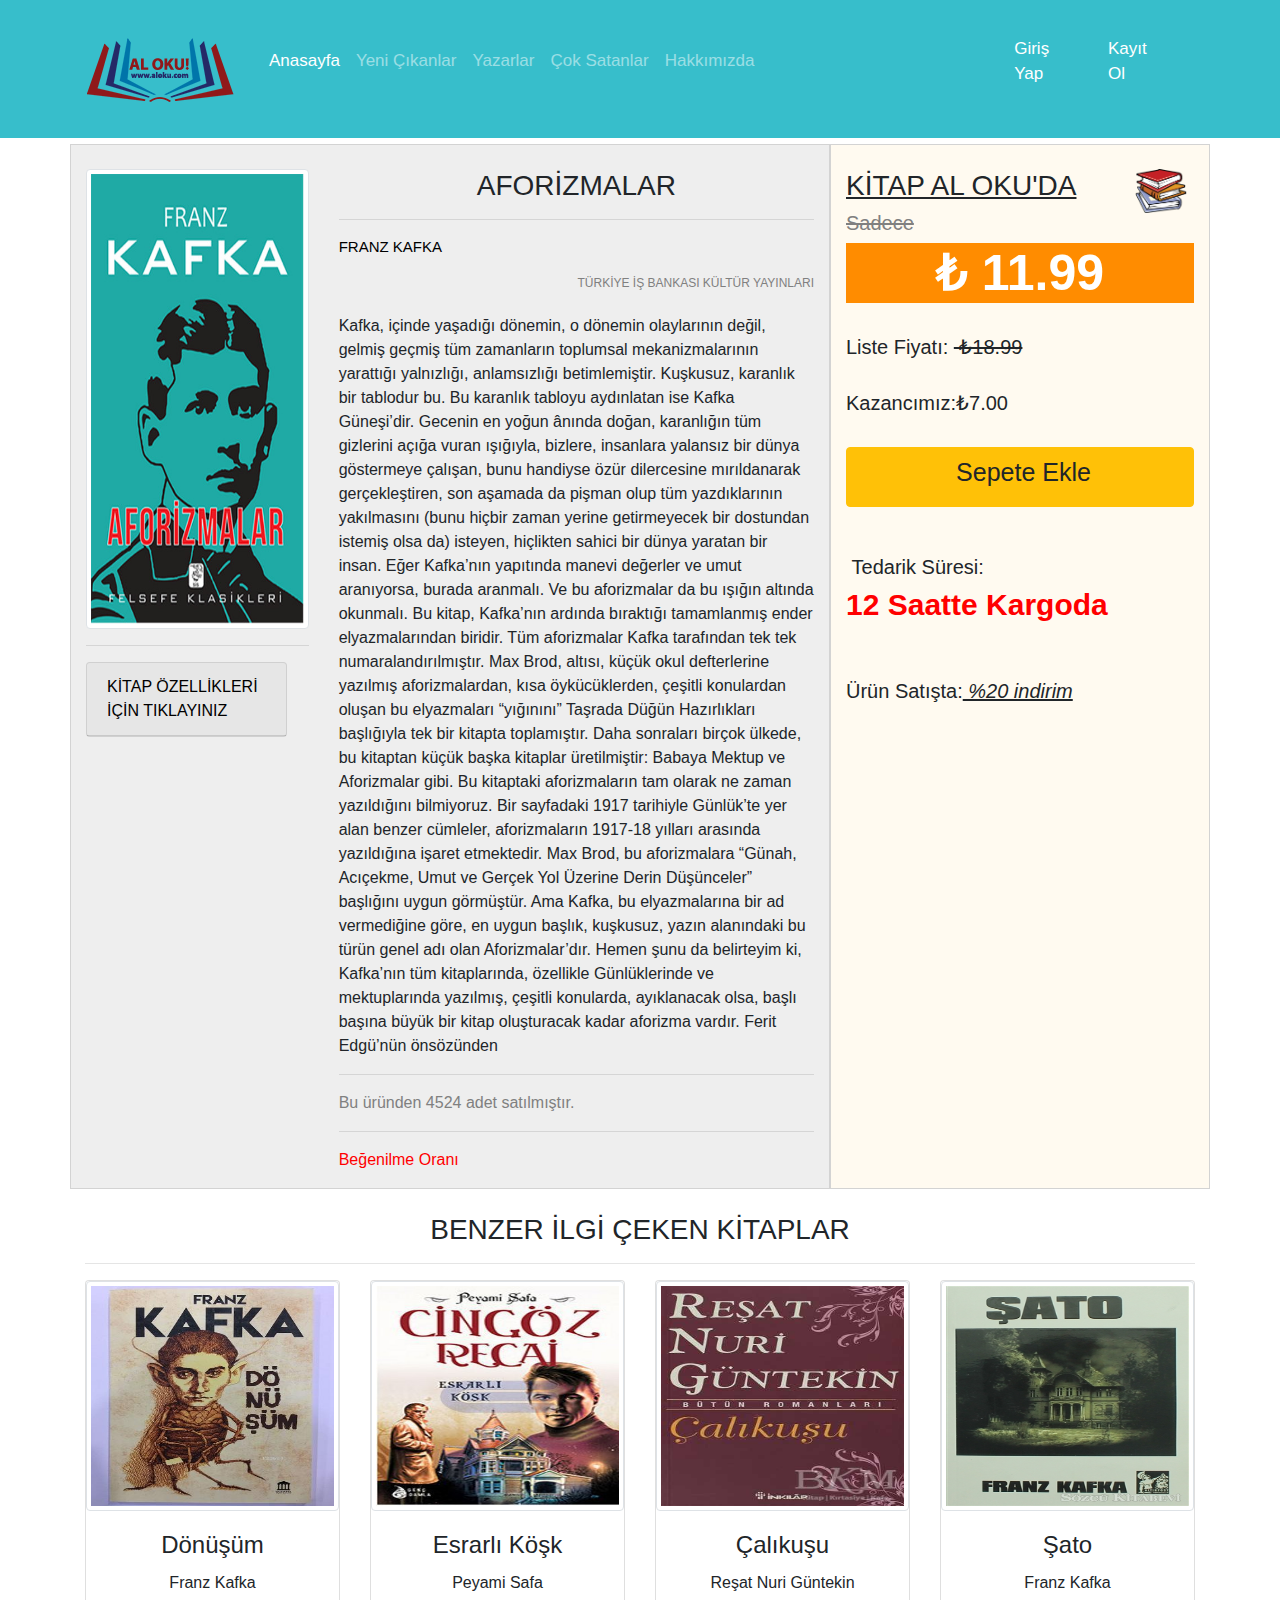
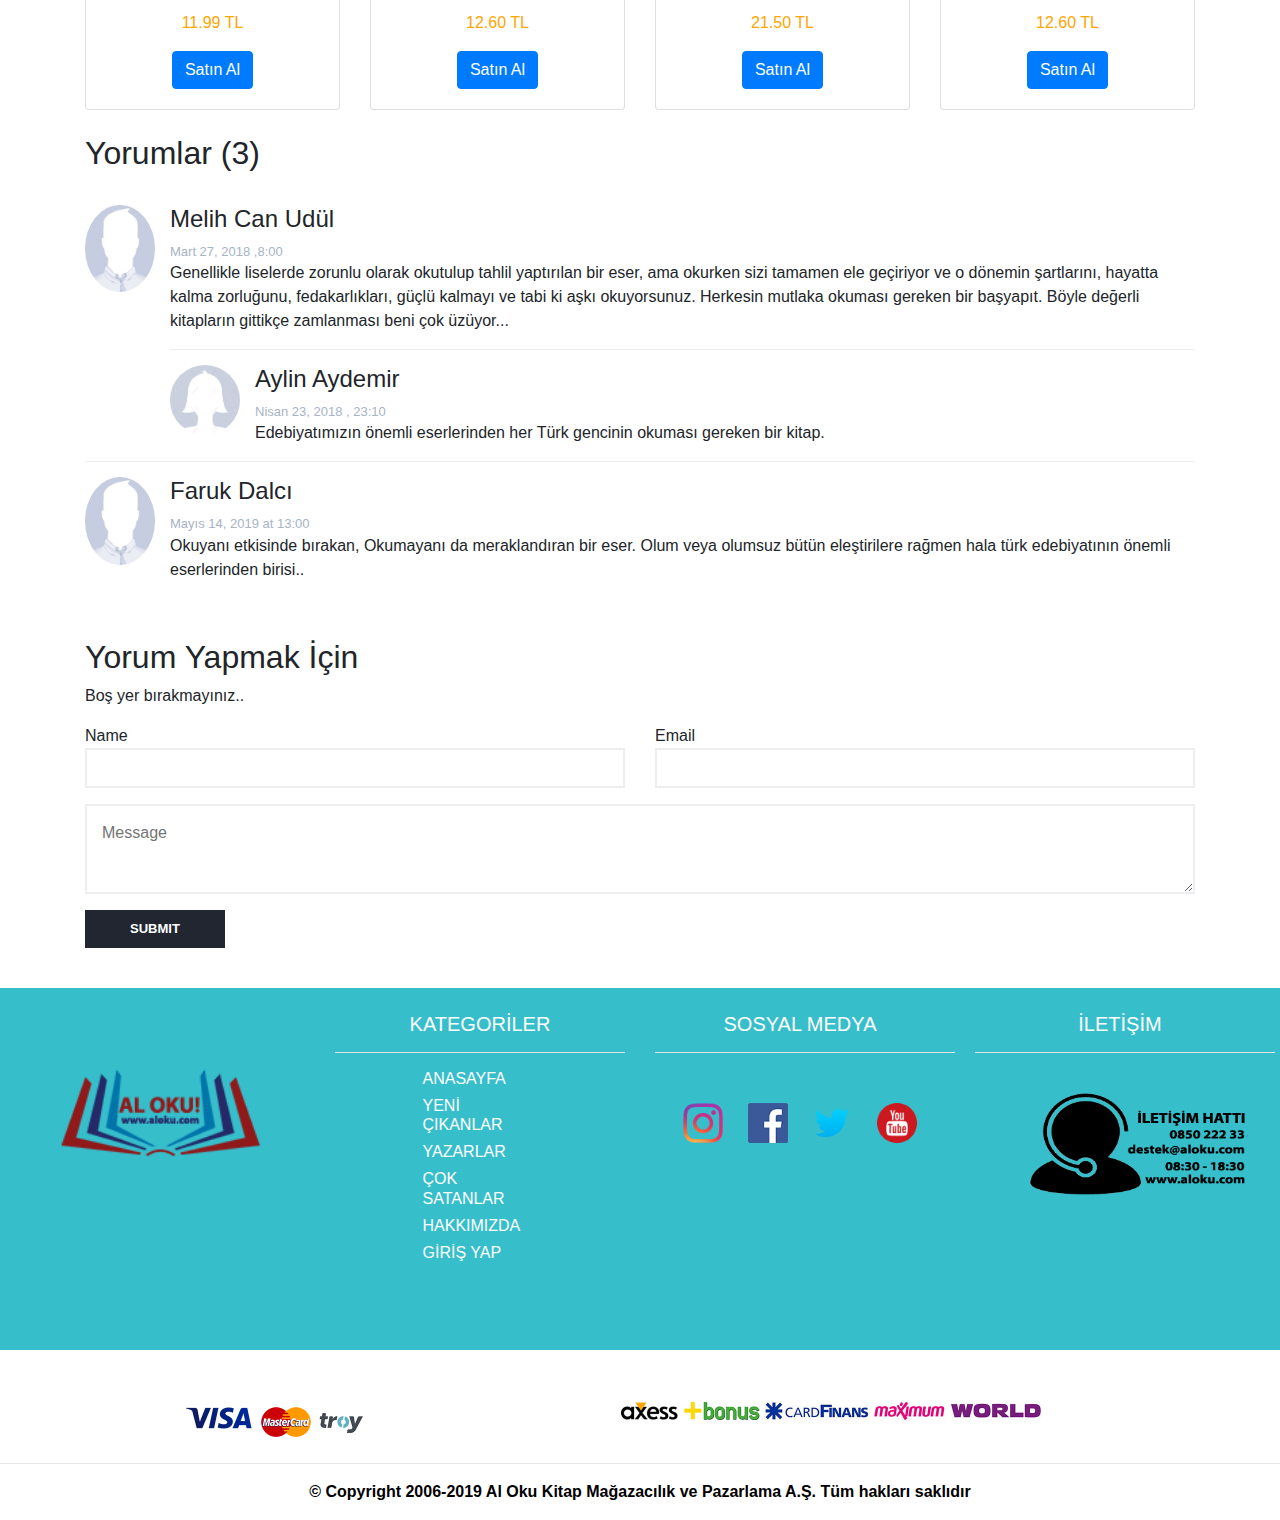
<file: aforizmalar_eser.html>
<html>
<head>
	<title></title>
	<link rel="stylesheet" type="text/css" href="css/bootstrap.min.css">
      <link rel="stylesheet" type="text/css" href="css/style.css">
	<!-- jQuery library -->
	<script src="https://ajax.googleapis.com/ajax/libs/jquery/3.3.1/jquery.min.js"></script>

	<!-- Popper JS -->
	<script src="https://cdnjs.cloudflare.com/ajax/libs/popper.js/1.14.7/umd/popper.min.js"></script>
<meta name="viewport" content="width=device-width, initial-scale=1">
    <meta charset="utf-8">
	<!-- Latest compiled JavaScript -->
	<script src="https://maxcdn.bootstrapcdn.com/bootstrap/4.3.1/js/bootstrap.min.js"></script>
  <link rel="stylesheet" href="https://use.fontawesome.com/releases/v5.7.0/css/all.css" integrity="sha384-lZN37f5QGtY3VHgisS14W3ExzMWZxybE1SJSEsQp9S+oqd12jhcu+A56Ebc1zFSJ" crossorigin="anonymous">
	<style>
		.carousel-inner img{
			width: 100%;
			height: 100%;
		}
	</style>
</head>
<body>
 
	 <div class="navbar navbar-dark navbar-expand-md fixed-top" style="background-color: #37becb">
			<div class="container">
				<a class="navbar-brand" href="#">
					<img src="images/lg.png" style="width: 100%;">
				</a>
				<button class="btn btn-light navbar-toggler" data-toggle="collapse" data-target="#navcl"><span class="navbar-toggler-icon "></span></button>
				<div class="collapse navbar-collapse" id="navcl">
                   
                    
					<ul class="navbar-nav" style="width: 80%;padding: 10px">
                        
                        <li class="nav-item active"><a class="nav-link" href="index.html" ><p style="font-size:17px">Anasayfa</p></a></li>
                        <li class="nav-item"><a class="nav-link" href="yenicikanlar.html"><p style="font-size:17px">Yeni Çıkanlar</p></a></li>
                        <li class="nav-item"><a class="nav-link" href="yazar.html"><p style="font-size:17px">Yazarlar</p></a></li>
                        <li class="nav-item"><a class="nav-link" href="coksatanlar.html"><p style="font-size:17px">Çok Satanlar</p></a></li>
						<li class="nav-item"><a class="nav-link" href="hakk%C4%B1m%C4%B1zda.html"><p style="font-size:17px">Hakkımızda</p></a></li>
                    </ul>
						
						<ul class="navbar-nav" style="width: 18%;float:left;margin-left: :30px">
                       	  <li class="nav-item active" style="float: right"><a class="nav-link" href="" data-toggle="modal" data-target="#de-modal2"><p style="font-size:17px; margin-right: 10px;">Giriş Yap</p></a></li>
                        	<li class="nav-item active"><a class="nav-link" href="" data-toggle="modal" data-target="#de-modal"><p style="font-size:17px">Kayıt Ol</p></a></li>
                           
                    
					</ul>
                  
				</div>
			</div>
		</div>
                                                                                
    <br><br><br><br><br><br>
    <div class="container">
        <div class="row">
            <div class="col-md-8" style="border: 1px solid lightgray; background-color: #EEEEEE;">
                <div class=row><br>
                    <div class="col-md-4" ><br>
                    <img class="img-thumbnail" src="images/aforizma.jpg" style="width: 100%;height: 460px;"><br><hr/>
                        <ul>
                           <div class="card" style="width:110%; background-color:  #EEEEEE; margin-left: -40px;">
                             <div class="card-header">
                                 <a class="card-link"  data-toggle="collapse" href="#c1">KİTAP ÖZELLİKLERİ İÇİN TIKLAYINIZ &nbsp;&nbsp;<i class="fas fa-hand-point-left"></i></a>
						</div>
                             	<div id="c1" class="collapse">
							<div class="card-body" style="background-color:  #EEEEEE;">
                             <li>ISBN:	&nbsp;8855114</li>
                            <li> Çevirmen: &nbsp; Osman Çakmakçı</li>
                            <li>Yayın Tarihi: &nbsp;	2019-04-18</li>
                             <li>Baskı Sayısı :&nbsp;	13. Baskı</li> 
                            <li>Dil:&nbsp;TÜRKÇE</li>
                            <li>Sayfa Sayısı:&nbsp;	114</li>
                            <li>Kağıt Cinsi:&nbsp;	Kitap Kağıdı</li>
                            <li>Boyut:&nbsp;	13.5 x 21.5 cm</li>
                                   </div>
                                    </div>
                            </div>
                        </ul>
                        
                    </div>
                    <div class="col-md-8"><br>
                    <center><h3>AFORİZMALAR</h3></center><hr/>
                        <p style="color:black; font-size: 15px;">FRANZ KAFKA<p>
                        <p style="color:gray; font-size: 12px; float: right;">TÜRKİYE İŞ BANKASI KÜLTÜR YAYINLARI<p><br>
                        <p>Kafka, içinde yaşadığı dönemin, o dönemin olaylarının değil, gelmiş geçmiş tüm zamanların toplumsal mekanizmalarının yarattığı yalnızlığı, anlamsızlığı betimlemiştir.
Kuşkusuz, karanlık bir tablodur bu. Bu karanlık tabloyu aydınlatan ise
Kafka Güneşi’dir. Gecenin en yoğun ânında doğan, karanlığın tüm gizlerini açığa vuran ışığıyla, bizlere, insanlara yalansız bir dünya göstermeye çalışan, bunu handiyse özür dilercesine mırıldanarak gerçekleştiren, son aşamada da pişman olup tüm yazdıklarının yakılmasını (bunu hiçbir zaman yerine getirmeyecek bir dostundan istemiş olsa da) isteyen, hiçlikten sahici bir dünya yaratan bir insan.
Eğer Kafka’nın yapıtında manevi değerler ve umut aranıyorsa, burada aranmalı.
Ve bu aforizmalar da bu ışığın altında okunmalı.
Bu kitap, Kafka’nın ardında bıraktığı tamamlanmış ender elyazmalarından biridir. Tüm aforizmalar Kafka tarafından tek tek numaralandırılmıştır.
Max Brod, altısı, küçük okul defterlerine yazılmış aforizmalardan, kısa
öykücüklerden, çeşitli konulardan oluşan bu elyazmaları “yığınını” Taşrada Düğün Hazırlıkları başlığıyla tek bir kitapta toplamıştır. Daha sonraları birçok ülkede,
bu kitaptan küçük başka kitaplar üretilmiştir: Babaya Mektup ve Aforizmalar gibi.
Bu kitaptaki aforizmaların tam olarak ne zaman yazıldığını bilmiyoruz.
Bir sayfadaki 1917 tarihiyle Günlük’te yer alan benzer cümleler, aforizmaların 1917-18 yılları arasında yazıldığına işaret etmektedir.
Max Brod, bu aforizmalara “Günah, Acıçekme, Umut ve Gerçek Yol Üzerine
Derin Düşünceler” başlığını uygun görmüştür. Ama Kafka, bu elyazmalarına
bir ad vermediğine göre, en uygun başlık, kuşkusuz, yazın alanındaki bu türün
genel adı olan Aforizmalar’dır.
Hemen şunu da belirteyim ki, Kafka’nın tüm kitaplarında, özellikle Günlüklerinde
ve mektuplarında yazılmış, çeşitli konularda, ayıklanacak olsa, başlı başına büyük
bir kitap oluşturacak kadar aforizma vardır.

Ferit Edgü’nün önsözünden
</p>
                        <hr/>
                       
                        <p style="color: gray">Bu üründen 4524 adet satılmıştır.</p><hr/>
                        <p style="color:red;">Beğenilme Oranı</p>
                         <i class="fas fa-heart" style="font-size:30px; color: green"></i>
                         <i class="fas fa-heart" style="font-size:30px;color: green"></i>
                         <i class="fas fa-heart" style="font-size:30px;color: green"></i>
                         <i class="fas fa-heart" style="font-size:30px;color: green"></i>
                         <i class="fas fa-heart" style="font-size:30px; "></i>
                         
                      
                        
                        </div>
            </div>
            
            
            </div>
            
            <div class="col-md-4"  style=" background-color:floralwhite; border: 1px solid lightgray;" >
                <br>
                <h3 style="text-decoration: underline">KİTAP AL OKU'DA<img src="images/kitapi.png" style="float: right;  width:  66px;"></h3>
                <h5 style="color: gray;"><del>Sadece</del></h5>
                <center>   <h5 style=" font-size: 50px;background-color:darkorange;"><span style="color: white;"><strong><span style="font-size: 60px color:red;">₺</span>&nbsp;11.99</strong></span></h5></center>
                &nbsp; <h5> Liste Fiyatı:&nbsp;<del> ₺18.99</del></h5><br>
                <h5>Kazancımız:₺7.00</h5><br>
                
                <a class="btn btn-warning  btn-block" style="height: 60px" href="" data-toggle="modal" data-target="#de-modal3"><p style="font-size:25px;  text-align: center; "><i class="fas fa-cart-arrow-down"></i>&nbsp;Sepete Ekle</p></a><br>
                <br>
                
                <h5 style="font-size:20px;"><i class="fas fa-history" style="font-size: 40px;"></i>&nbsp;Tedarik Süresi:&nbsp;&nbsp;<i class="fas fa-chevron-down" style="font-size: 20px;"></i></h5><h4 style="font-size: 30px; color: red;"> <b>12 Saatte Kargoda</b></h4>
                <br><br>
                <h5>Ürün Satışta:<i style="text-decoration: underline;"> %20 indirim</i></h5>
            
            
            </div>
        </div>
    </div><br>
    
    
    <div class="container">
       <center> <h3 style="font-family: sans-serif;">BENZER İLGİ ÇEKEN KİTAPLAR</h3></center><hr/>
				<div class="row">
					   <div class="col-lg-3 col-md-6 col-sm-12">
                    	<div class="card" style="width:100%;">
					<img class="img-thumbnail" class="card-img" src="images/donusum.jpg" style="width: 100%; height:  230px;"/>
					<div class="card-body">
					<center>	<h4 class="card-title" style="font-family: sans-serif; text-align: center; ">Dönüşüm</h4>
						<p style="text-align: center; " class="card-text" >Franz Kafka</p>
                       <p class="card-text" style="color:orange;">11.99 TL</p>
                         <a href="delikanli_eser.html"class="btn btn-primary stretched-link">Satın Al</a></center>
					</div>
                        </div>
				</div>
		   <div class="col-lg-3 col-md-6 col-sm-12">
                    	<div class="card" style="width:100%;">
					<img class="img-thumbnail" class="card-img" src="images/esrarl%C4%B1.jpg" style="width: 100%; height:  230px;"/>
					<div class="card-body">
					<center>	<h4 class="card-title" style="font-family: sans-serif; text-align: center; ">Esrarlı Köşk</h4>
						<p style="text-align: center; " class="card-text" >Peyami Safa</p>
                       <p class="card-text" style="color:orange;">12.60 TL</p>
                         <a href="esrarlikosk_eser.html"class="btn btn-primary stretched-link">Satın Al</a></center>
					</div>
                        </div>
				</div>
		<div class="col-lg-3 col-md-6 col-sm-12">
				<div class="card" style="width:100%;">
					<img class="img-thumbnail" class="card-img" src="images/calikusu.jpg" style="width: 100%; height:  230px;"/>
					<div class="card-body">
					<center>	<h4 class="card-title" style="font-family: sans-serif; text-align: center;">Çalıkuşu</h4>
						<p style="text-align: center; " class="card-text" >Reşat Nuri Güntekin</p>
                       <p class="card-text" style="color:orange;">21.50 TL</p>
                        <a href="calikusu_eser.html"class="btn btn-primary stretched-link">Satın Al</a></center>
					</div>
				</div>
			</div>
			<div class="col-lg-3 col-md-6 col-sm-12">
				
				<div class="card" style="width:100%;">
					<img class="img-thumbnail" class="card-img" src="images/sato.jpg" style="width: 100%; height: 230px;"/>
					<div class="card-body">
					<center><h4 class="card-title" style="font-family: sans-serif; text-align: center;">Şato</h4>
						<p style="text-align: center; " class="card-text" >Franz Kafka</p>
                       <p class="card-text" style="color:orange;">12.60 TL</p>
                         <a href="sato_eser.html"class="btn btn-primary stretched-link">Satın Al</a></center>
					</div>
                </div>
			</div>
		
	
				</div>
    </div>
			<br>
    
    
    
     <!--yorum-->
    
     <div class="container">
         	<div class="section-row">
							<div class="section-title">
								<h2>Yorumlar (3)</h2><br>
							</div>

							<div class="post-comments">
								<!-- comment -->
								<div class="media">
									<div class="media-left">
										<img class="media-object" src="images/erkekprofil5.jpg" alt="">
									</div>
									<div class="media-body">
										<div class="media-heading">
											<h4>Melih Can Udül</h4>
											<span class="time">Mart 27, 2018  ,8:00 </span>
											<a href="#" class="reply"></a>
										</div>
										<p>Genellikle liselerde zorunlu olarak okutulup tahlil yaptırılan bir eser, ama okurken sizi tamamen ele geçiriyor ve o dönemin şartlarını, hayatta kalma zorluğunu, fedakarlıkları, güçlü kalmayı ve tabi ki aşkı okuyorsunuz. Herkesin mutlaka okuması gereken bir başyapıt. Böyle değerli kitapların gittikçe zamlanması beni çok üzüyor...</p>

										<!-- comment -->
										<div class="media">
											<div class="media-left">
												<img class="media-object" src="images/kiz.jpg" alt="">
											</div>
											<div class="media-body">
												<div class="media-heading">
													<h4>Aylin Aydemir</h4>
													<span class="time">Nisan 23, 2018 , 23:10</span>
													<a href="#" class="reply"></a>
												</div>
												<p>Edebiyatımızın önemli eserlerinden her Türk gencinin okuması gereken bir kitap.</p>
											</div>
										</div>
										<!-- /comment -->
									</div>
								</div>
								<!-- /comment -->

								<!-- comment -->
								<div class="media">
									<div class="media-left">
										<img class="media-object" src="images/erkekprofil5.jpg" alt="">
									</div>
									<div class="media-body">
										<div class="media-heading">
											<h4>Faruk Dalcı</h4>
											<span class="time">Mayıs 14, 2019 at 13:00 </span>
											<a href="#" class="reply"></a>
										</div>
										<p>Okuyanı etkisinde bırakan, Okumayanı da meraklandıran bir eser. Olum veya olumsuz bütün eleştirilere rağmen hala türk edebiyatının önemli eserlerinden birisi..</p>
									</div>
								</div>
								<!-- /comment -->
							</div>
						</div>
						<!-- /comments -->

						<!-- reply -->
						<div class="section-row">
							<div class="section-title">
								<h2>Yorum Yapmak İçin </h2>
								<p>Boş yer bırakmayınız..</p>
							</div>
							<form class="post-reply">
								<div class="row">
									<div class="col-md-6">
										<div class="form-group">
											<span>Name </span>
											<input class="input" type="text" name="name">
										</div>
									</div>
									<div class="col-md-6">
										<div class="form-group">
											<span>Email </span>
											<input class="input" type="email" name="email">
										</div>
									</div>
									
									<div class="col-md-12">
										<div class="form-group">
											<textarea class="input" name="message" placeholder="Message"></textarea>
										</div>
										<button class="primary-button">Submit</button>
									</div>
								</div>
							</form>
						</div>
						<!-- /reply -->
					</div>
					<!-- /Post content -->
<!--yorum-->
    
    
    
     <footer>
       <div class="container-fluid" style="background-color: #37becb" >
                    	<div class="row">
                    		<div class="col-lg-3 col-md-6 col-sm-12" ><br><center>
                                <br>
                    			<a href="index.html"><img src="images/lg.png" style="width:70%"></a></center>
                    		</div>
                    		<div class="col-lg-3 col-md-6 col-sm-12" >
                    			<center>
                                    <br>
                    				<h5  style="color:white">KATEGORİLER</h5>
                    				<hr style="background-color: white;">
                    		
                    					   <div class="col-lg-6 col-md-6 col-sm-12" style="text-align:left">
                                            <a href="index.html" style="text-decoration: none;"><h6  style="color:white">ANASAYFA</h6></a>
                                               <a href="yenicikanlar.html" style="text-decoration: none;"><h6  style="color:white">YENİ ÇIKANLAR</h6></a>
                                            <a href="yazar.html" style="text-decoration: none;"><h6  style="color:white">YAZARLAR</h6></a>
                    					</div>
                    					<div class="col-lg-6 col-md-6 col-sm-12" style="text-align:left">
                                            <a href="coksatanlar.html" style="text-decoration: none;"><h6  style="color:white">ÇOK SATANLAR</h6></a>
                                            <a href="hakk%C4%B1m%C4%B1zda.html" style="text-decoration: none;" ><h6  style="color:white">HAKKIMIZDA</h6></a>
                                            <a class="nav-link" href="" data-toggle="modal" data-target="#de-modal2" style="margin-top: -8px;text-align: left;"><h6 style="margin-left: -16px; color:white">GİRİŞ YAP</h6></a>
                    					
                                    </div>
                    			</center>
                    		</div>
                    		<div class="col-lg-3 col-md-6 col-sm-12">
                    			<center>
                                    <br>
	                    			<h5 style="color:white">SOSYAL MEDYA</h5>
	                    			<hr style="background-color: white; width: 300px;"><br>
	                    				<a href="https://instagram.com"><img style="margin: 10px;" src="images/logo-instagram.png" width="40" height="40"></a>
		                    			<a href="https://facebook.com"><img style="margin: 10px;" src="images/logo-facebook.png" width="40" height="40"></a>
		                    			<a href="https://twitter.com"><img style="margin: 10px;" src="images/logo-twitter.png" width="40" height="40"></a>
		                    			<a href="https://youtube.com"><img style="margin: 10px;" src="images/yt.png" width="40" height="40"></a>
                    			</center>
                    		</div>
                    		<div class="col-lg-3 col-md-6 col-sm-12">
                    			<center>
                                    <br>
	                    			<h5  style="color:white">İLETİŞİM</h5>
	                    			<hr style="background-color: white; width: 300px;"><br>
	                    			<img style="margin: 10px; margin-top: -15px; margin-right: -25px;" src="images/cc.png" width="220" height="130">
                    			</center>
                    		</div>
                    	</div><br><br><br>
                    </div>
    <br><br>
                    <section id="footer-cards">
                     <div class="container">
                      <div class="row text-center">
                     <div class="col-md-4">
                         
                          <div style="display: inline-block; vertical-align: middle;">
                              <i class="fa fa-lock" style="font-size:30px;">&nbsp;&nbsp; <img src="images/logo-visa.png" height="30" alt="" style="margin: 0 0 10px 0 ;" /></i>
                <img src="images/logo-mastercard.png" height="30" alt="" style="margin: 0 0 10px 0;" />
                <img src="images/logo-troy.png" height="30" alt="" style="margin: 0 0 10px 4px;" />
                              </div>
                               </div>
                                  
                                    <div class="col-md-8">
                <img src="images/kart-axess.jpg" height="18" alt="" />
                <img src="images/kart-bonus.jpg" height="20" alt="" />
                <img src="images/kart-cardfinans.jpg" height="20" alt="" />
                <img src="images/kart-maximum.jpg" height="20" alt="" />
                 <img src="images/kart-world.jpg" height="15" alt="" />
            </div>

      
                          </div>
                          </div>
                        

                       
                    </section>
        </footer>
    
    
     <hr/>
    <footer>
    <div class="container">
        
        <p style="color: black; text-align: center"><b>© Copyright 2006-2019 Al Oku Kitap Mağazacılık ve Pazarlama A.Ş. Tüm hakları saklıdır</b></p>
        </div>
    </footer>
    
    
    
            <div class="modal fade" id="de-modal">
                    <div class="modal-dialog modal-dialog-centered modal-lg" >
                    <div class="modal-content">
                        <div class="modal-header" style="background-color: EEEEEE">
                            <h4 class="modal-tittle">KAYIT OLMAK İÇİN</h4>
                            <a class="close" data-dismiss="modal">&times;</a>
                        </div>
                        <div class="modal-body">
                            
                              <form>
                    <div class="row">
                        <div class="col-md-6">
                    <div class="form-group"  style="background-color: EEEEEE">
                        <label for="adi">FIRST NAME</label>
                        <input class="form-control" id="adi" placeholder="adiniz">
                    </div>
                    <div class="form-group" style="background-color: EEEEEE">
                        <label for="email">E-MAİL</label>
                        <input class="form-control" id="email" placeholder="mail adresiniz">
                    </div>
                    
                        </div>
                        <div class="col-md-6">
                     
                            <div class="form-group"  style="background-color: EEEEEE">
                        <label for="soyadi">LAST NAME</label>
                        <input class="form-control" id="soyadi" placeholder="soyadınız">
                    </div>
                            
                            
                            
                     <div class="form-group"  style="background-color: EEEEEE">
                        <label for="password">PASSWORD</label>
                        <input class="form-control" type="password" id="password" placeholder="şifre giriniz">
                    </div>
                        </div>
                    </div>
                    <div class="form-group"  style="background-color: EEEEEE">
                        <label for="comment">COMMENT</label>
                        <textarea rows="4" class="form-control" id="comment" placeholder="yorum giriniz"></textarea>
                    </div>
                    <button type="submit" class="btn btn-success">submit</button>
                     <button type="reset" class="btn btn-success">reset</button>
                    <br><br>
                      
                        
                        
                 
                    
                </form>
                            
                        </div>
                        <div class="modal-footer">
                            <button class="btn btn-danger" data-dismiss="modal">close</button>
                        </div>
                        
                    </div>
                    </div>
                    
                    
                    
                </div>
    
     <div class="modal fade" id="de-modal2">
                    <div class="modal-dialog modal-dialog-centered modal-lg" >
                    <div class="modal-content">
                        <div class="modal-header"  style="background-color: EEEEEE">
                            <h4 class="modal-tittle">GİRİŞ YAPMAK İÇİN</h4>
                            <a class="close" data-dismiss="modal">&times;</a>
                        </div>
                        <div class="modal-body">
                            
                              <form>
                    
                        
                    <div class="form-group"  style="background-color: EEEEEE">
                        <label for="adi">FIRST NAME</label>
                        <input class="form-control" id="adi" placeholder="adiniz">
                </div>
                    <div class="form-group" style="background-color: EEEEEE">
                        <label for="soyadi">LAST NAME</label>
                        <input class="form-control" id="soyadi" placeholder="soyadınızı giriniz">
                    </div>
                           <div class="form-group"  style="background-color: EEEEEE">
                        <label for="password">PASSWORD</label>
                        <input class="form-control" type="password" id="password" placeholder="şifre giriniz">
                    </div>
    
                                  </form>
                              </div>
                        <div class="modal-footer">
                            <button class="btn btn-primary" type="submit" >Login</button>
                            <button class="btn btn-danger" data-dismiss="modal">Close</button>
                        </div>
                        
                    </div>
                    </div>
               </div>
    
    
       <div class="modal fade" id="de-modal3">
                    <div class="modal-dialog modal-dialog-centered modal-lg" >
                    <div class="modal-content">
                        <div class="modal-header">
                            <h4 class="modal-tittle" style="color: orange">SEPETTEKİ ÜRÜNLERİM</h4>
                            <a class="close" data-dismiss="modal">&times;</a>
                        </div>
                        <div class="modal-body">
                            
                              <form>
                    
                        
                    <div class="form-group">
                        <label for="adi" style="color: orange">SEPETİNİZE YENİ EKLENEN ÜRÜN</label>
                        <div class="row">
                            <div class="col-md-4 col-sm-12">
                        <img src="images/aforizma.jpg" style="width: 100%; float: left;">
                            </div>
                            <div class="col-md-4 col-sm-12">
                                <h5>Aforizmalar</h5>
                                <p>₺11.99</p>
                                </div>
                                 <div class="col-md-4 col-sm-12">
                                     <h6>Adet Sayısı</h6>
                                     <p>x1 Adet</p>
                                </div>
                                
                                
                                
                                
                            </div> 
                        </div>
               
                    
    
                                  </form>
                              </div>
                        <div class="modal-footer">
                            <a href="kafka.html"> <button class="btn btn-warning" type="submit">Alışverişe Geri Dön</button></a>
                            <button class="btn btn-danger" data-dismiss="modal">Kapat</button>
                           
                        </div>
                        
                    </div>
                    </div>
               </div>
    
    
    </body>
</html>
</file>
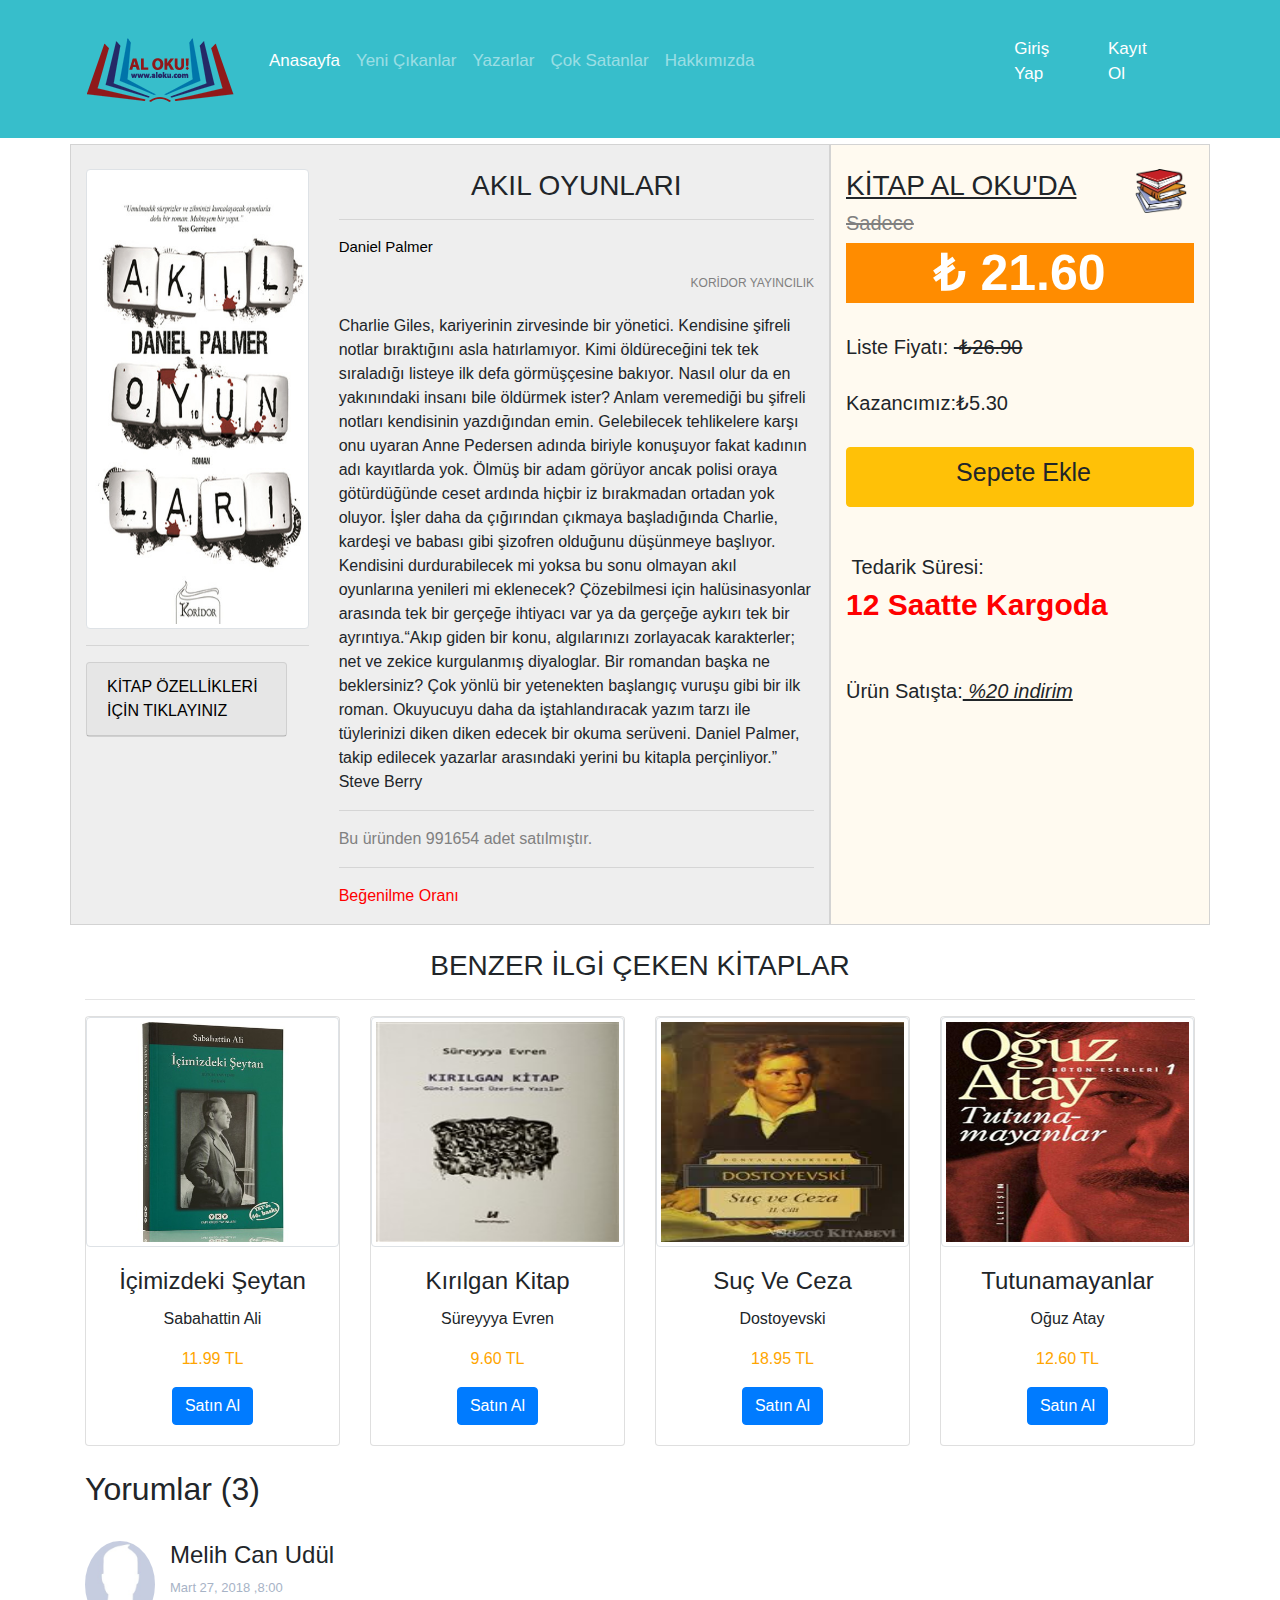
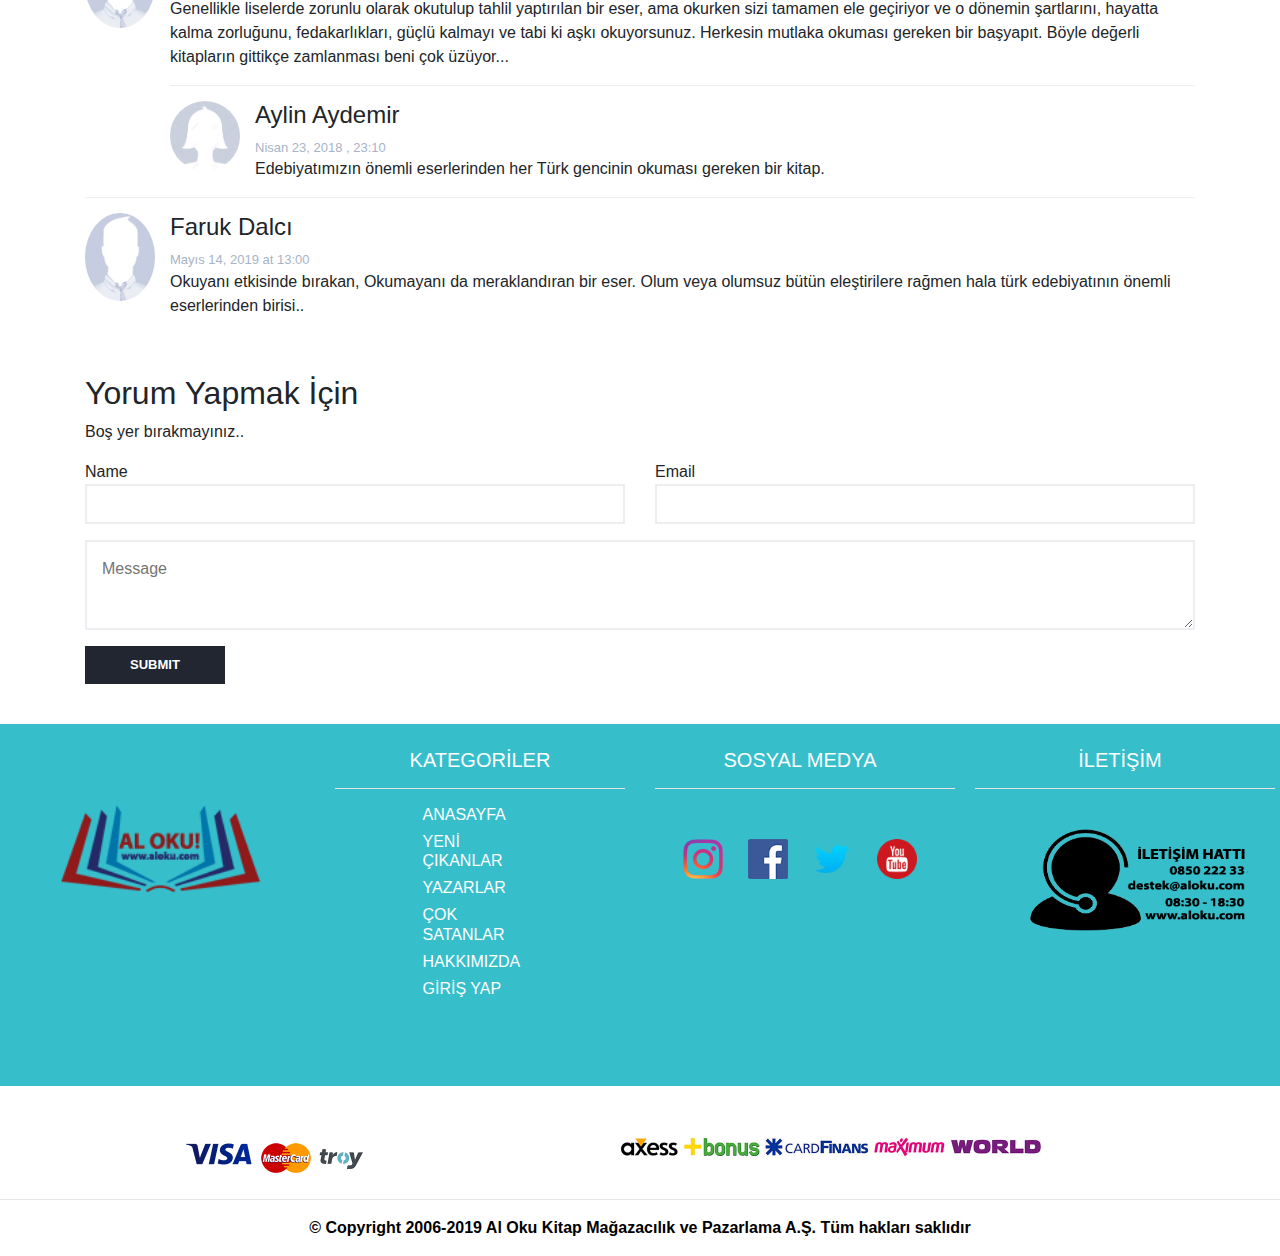
<file: akiloyunları_eser.html>
<html>
<head>
	<title></title>
	<link rel="stylesheet" type="text/css" href="css/bootstrap.min.css">
      <link rel="stylesheet" type="text/css" href="css/style.css">
	<!-- jQuery library -->
	<script src="https://ajax.googleapis.com/ajax/libs/jquery/3.3.1/jquery.min.js"></script>
<meta name="viewport" content="width=device-width, initial-scale=1">
    <meta charset="utf-8">
	<!-- Popper JS -->
	<script src="https://cdnjs.cloudflare.com/ajax/libs/popper.js/1.14.7/umd/popper.min.js"></script>

	<!-- Latest compiled JavaScript -->
	<script src="https://maxcdn.bootstrapcdn.com/bootstrap/4.3.1/js/bootstrap.min.js"></script>
  <link rel="stylesheet" href="https://use.fontawesome.com/releases/v5.7.0/css/all.css" integrity="sha384-lZN37f5QGtY3VHgisS14W3ExzMWZxybE1SJSEsQp9S+oqd12jhcu+A56Ebc1zFSJ" crossorigin="anonymous">
	<style>
		.carousel-inner img{
			width: 100%;
			height: 100%;
		}
	</style>
</head>
<body>
 
	
               <div class="navbar navbar-dark navbar-expand-md fixed-top" style="background-color: #37becb">
			<div class="container">
				<a class="navbar-brand" href="#">
					<img src="images/lg.png" style="width: 100%;">
				</a>
				<button class="btn btn-light navbar-toggler" data-toggle="collapse" data-target="#navcl"><span class="navbar-toggler-icon "></span></button>
				<div class="collapse navbar-collapse" id="navcl">
                   
                    
					<ul class="navbar-nav" style="width: 80%;padding: 10px">
                        
                        <li class="nav-item active"><a class="nav-link" href="index.html" ><p style="font-size:17px">Anasayfa</p></a></li>
                        <li class="nav-item"><a class="nav-link" href="yenicikanlar.html"><p style="font-size:17px">Yeni Çıkanlar</p></a></li>
                        <li class="nav-item"><a class="nav-link" href="yazar.html"><p style="font-size:17px">Yazarlar</p></a></li>
                        <li class="nav-item"><a class="nav-link" href="coksatanlar.html"><p style="font-size:17px">Çok Satanlar</p></a></li>
						<li class="nav-item"><a class="nav-link" href="hakk%C4%B1m%C4%B1zda.html"><p style="font-size:17px">Hakkımızda</p></a></li>
                    </ul>
						
						<ul class="navbar-nav" style="width: 18%;float:left;margin-left: :30px">
                       	  <li class="nav-item active" style="float: right"><a class="nav-link" href="" data-toggle="modal" data-target="#de-modal2"><p style="font-size:17px; margin-right: 10px;">Giriş Yap</p></a></li>
                        	<li class="nav-item active"><a class="nav-link" href="" data-toggle="modal" data-target="#de-modal"><p style="font-size:17px">Kayıt Ol</p></a></li>
                           
                    
					</ul>
                  
				</div>
			</div>
		</div>
                                                                                
    <br><br><br><br><br><br>
    <div class="container">
        <div class="row">
            <div class="col-md-8" style="border: 1px solid lightgray; background-color: #EEEEEE;">
                <div class=row><br>
                    <div class="col-md-4" ><br>
                    <img class="img-thumbnail" src="images/akil.jpg" style="width: 100%;height: 460px;"><br><hr/>
                        <ul>
                            
                            <div class="card" style="width:110%; background-color:  #EEEEEE; margin-left: -40px;">
                             <div class="card-header">
                                 <a class="card-link"  data-toggle="collapse" href="#c1">KİTAP ÖZELLİKLERİ İÇİN TIKLAYINIZ &nbsp;&nbsp;<i class="fas fa-hand-point-left"></i></a>
						</div>
                             	<div id="c1" class="collapse">
							<div class="card-body" style="background-color:  #EEEEEE;">
                            
                           
                             <li>ISBN:	&nbsp;64550114</li>
                            <li>Yayın Tarihi: &nbsp;	2019-08-01</li>
                             <li>Baskı Sayısı :&nbsp;	60. Baskı</li> 
                            <li>Dil:&nbsp;TÜRKÇE</li>
                            <li>Sayfa Sayısı:&nbsp;	524</li>
                            <li>Kağıt Cinsi:&nbsp;	Kitap Kağıdı</li>
                            <li>Boyut:&nbsp;	13.5 x 21 cm</li>
                                
                                    </div>
                                    </div>
                                </div>
                        </ul>
                        
                    </div>
                    <div class="col-md-8"><br>
                    <center><h3>AKIL OYUNLARI</h3></center><hr/>
                        <p style="color:black; font-size: 15px;">Daniel Palmer<p>
                        <p style="color:gray; font-size: 12px;float: right">KORİDOR YAYINCILIK<p><br>
                        <p>Charlie Giles, kariyerinin zirvesinde bir yönetici. Kendisine şifreli notlar bıraktığını asla hatırlamıyor. Kimi öldüreceğini tek tek sıraladığı listeye ilk defa görmüşçesine bakıyor. Nasıl olur da en yakınındaki insanı bile öldürmek ister? Anlam veremediği bu şifreli notları kendisinin yazdığından emin. Gelebilecek tehlikelere karşı onu uyaran Anne Pedersen adında biriyle konuşuyor fakat kadının adı kayıtlarda yok. Ölmüş bir adam görüyor ancak polisi oraya götürdüğünde ceset ardında hiçbir iz bırakmadan ortadan yok oluyor. İşler daha da çığırından çıkmaya başladığında Charlie, kardeşi ve babası gibi şizofren olduğunu düşünmeye başlıyor.
Kendisini durdurabilecek mi yoksa bu sonu olmayan akıl oyunlarına yenileri mi eklenecek? Çözebilmesi için halüsinasyonlar arasında tek bir gerçeğe ihtiyacı var ya da gerçeğe aykırı tek bir ayrıntıya.“Akıp giden bir konu, algılarınızı zorlayacak karakterler; net ve zekice kurgulanmış diyaloglar. Bir romandan başka ne beklersiniz? Çok yönlü bir yetenekten başlangıç vuruşu gibi bir ilk roman. Okuyucuyu daha da iştahlandıracak yazım tarzı ile tüylerinizi diken diken edecek bir okuma serüveni. Daniel Palmer, takip edilecek yazarlar arasındaki yerini bu kitapla perçinliyor.”
Steve Berry</p>
                        <hr/>
                       
                        <p style="color: gray">Bu üründen 991654 adet satılmıştır.</p><hr/>
                        <p style="color:red;">Beğenilme Oranı</p>
                         <i class="fas fa-heart" style="font-size:30px; color: green"></i>
                         <i class="fas fa-heart" style="font-size:30px;color: green"></i>
                         <i class="fas fa-heart" style="font-size:30px;color: green"></i>
                         <i class="fas fa-heart" style="font-size:30px;color: green"></i>
                         <i class="fas fa-heart" style="font-size:30px; "></i>
                         
                      
                        
                        </div>
            </div>
            
            
            </div>
            
            <div class="col-md-4"  style=" background-color:floralwhite; border: 1px solid lightgray;" >
                <br>
                <h3 style="text-decoration: underline">KİTAP AL OKU'DA<img src="images/kitapi.png" style="float: right;  width:  66px;"></h3>
                <h5 style="color: gray;"><del>Sadece</del></h5>
                <center>   <h5 style=" font-size: 50px;background-color:darkorange;"><span style="color: white;"><strong><span style="font-size: 60px color:red;">₺</span>&nbsp;21.60</strong></span></h5></center>
                &nbsp; <h5> Liste Fiyatı:&nbsp;<del> ₺26.90</del></h5><br>
                <h5>Kazancımız:₺5.30</h5><br>
                
                 <a class="btn btn-warning  btn-block" style="height: 60px" href="" data-toggle="modal" data-target="#de-modal3"><p style="font-size:25px;  text-align: center; "><i class="fas fa-cart-arrow-down"></i>&nbsp;Sepete Ekle</p></a><br>
                <br>
                <h5 style="font-size:20px;"><i class="fas fa-history" style="font-size: 40px;"></i>&nbsp;Tedarik Süresi:&nbsp;&nbsp;<i class="fas fa-chevron-down" style="font-size: 20px;"></i></h5><h4 style="font-size: 30px; color: red;"> <b>12 Saatte Kargoda</b></h4>
                <br><br>
                <h5>Ürün Satışta:<i style="text-decoration: underline;"> %20 indirim</i></h5>
            
            
            </div>
        </div>
    </div><br>
    
   
   <div class="container">
       <center> <h3 style="font-family: sans-serif;">BENZER İLGİ ÇEKEN KİTAPLAR</h3></center><hr/>
				<div class="row">
					   <div class="col-lg-3 col-md-6 col-sm-12">
                    	<div class="card" style="width:100%;">
					<img class="img-thumbnail" class="card-img" src="images/seytannn.jpg" style="width: 100%; height:  230px;"/>
					<div class="card-body">
					<center>	<h4 class="card-title" style="font-family: sans-serif; text-align: center;">İçimizdeki Şeytan</h4>
						<p style="text-align: center; " class="card-text" >Sabahattin Ali</p>
                       <p class="card-text" style="color:orange;">11.99 TL</p>
                         <a href="icimizdekiseytan_eser.html"class="btn btn-primary stretched-link">Satın Al</a></center>
					</div>
                        </div>
				</div>
		<div class="col-lg-3 col-md-6 col-sm-12">
				<div class="card" style="width:100%;">
					<img class="img-thumbnail" class="card-img" src="images/kkirilgan.jpg" style="width: 100%; height:  230px;"/>
					<div class="card-body">
					<center>	<h4 class="card-title" style="font-family: sans-serif; text-align: center;">Kırılgan Kitap</h4>
						<p style="text-align: center; " class="card-text" >Süreyyya Evren</p>
                       <p class="card-text" style="color:orange;">9.60 TL</p>
                        <a href="kirilgankitap_eser.html"class="btn btn-primary stretched-link">Satın Al</a></center>
					</div>
				</div>
			</div>
		<div class="col-lg-3 col-md-6 col-sm-12">
				<div class="card" style="width:100%;">
					<img class="img-thumbnail" class="card-img" src="images/suc.jpg" style="width: 100%; height:  230px;"/>
					<div class="card-body">
					<center>	<h4 class="card-title" style="font-family: sans-serif; text-align: center;">Suç Ve Ceza</h4>
						<p style="text-align: center; " class="card-text" >Dostoyevski</p>
                       <p class="card-text" style="color:orange;">18.95 TL</p>
                        <a href="sucveceza_eser.html"class="btn btn-primary stretched-link">Satın Al</a></center>
					</div>
				</div>
			</div>
			<div class="col-lg-3 col-md-6 col-sm-12">
				
				<div class="card" style="width:100%;">
					<img class="img-thumbnail" class="card-img" src="images/tut.jpg" style="width: 100%; height: 230px;"/>
					<div class="card-body">
					<center><h4 class="card-title" style="font-family: sans-serif; text-align: center;">Tutunamayanlar</h4>
						<p style="text-align: center; " class="card-text" >Oğuz Atay</p>
                       <p class="card-text" style="color:orange;">12.60 TL</p>
                         <a href="tutunamayanlar.html"class="btn btn-primary stretched-link">Satın Al</a></center>
					</div>
                </div>
			</div>
		
	
				</div>
    </div>
			<br>
    
    
     <!--yorum-->
    
     <div class="container">
         	<div class="section-row">
							<div class="section-title">
								<h2>Yorumlar (3)</h2><br>
							</div>

							<div class="post-comments">
								<!-- comment -->
								<div class="media">
									<div class="media-left">
										<img class="media-object" src="images/erkekprofil5.jpg" alt="">
									</div>
									<div class="media-body">
										<div class="media-heading">
											<h4>Melih Can Udül</h4>
											<span class="time">Mart 27, 2018  ,8:00 </span>
											<a href="#" class="reply"></a>
										</div>
										<p>Genellikle liselerde zorunlu olarak okutulup tahlil yaptırılan bir eser, ama okurken sizi tamamen ele geçiriyor ve o dönemin şartlarını, hayatta kalma zorluğunu, fedakarlıkları, güçlü kalmayı ve tabi ki aşkı okuyorsunuz. Herkesin mutlaka okuması gereken bir başyapıt. Böyle değerli kitapların gittikçe zamlanması beni çok üzüyor...</p>

										<!-- comment -->
										<div class="media">
											<div class="media-left">
												<img class="media-object" src="images/kiz.jpg" alt="">
											</div>
											<div class="media-body">
												<div class="media-heading">
													<h4>Aylin Aydemir</h4>
													<span class="time">Nisan 23, 2018 , 23:10</span>
													<a href="#" class="reply"></a>
												</div>
												<p>Edebiyatımızın önemli eserlerinden her Türk gencinin okuması gereken bir kitap.</p>
											</div>
										</div>
										<!-- /comment -->
									</div>
								</div>
								<!-- /comment -->

								<!-- comment -->
								<div class="media">
									<div class="media-left">
										<img class="media-object" src="images/erkekprofil5.jpg" alt="">
									</div>
									<div class="media-body">
										<div class="media-heading">
											<h4>Faruk Dalcı</h4>
											<span class="time">Mayıs 14, 2019 at 13:00 </span>
											<a href="#" class="reply"></a>
										</div>
										<p>Okuyanı etkisinde bırakan, Okumayanı da meraklandıran bir eser. Olum veya olumsuz bütün eleştirilere rağmen hala türk edebiyatının önemli eserlerinden birisi..</p>
									</div>
								</div>
								<!-- /comment -->
							</div>
						</div>
						<!-- /comments -->

						<!-- reply -->
						<div class="section-row">
							<div class="section-title">
								<h2>Yorum Yapmak İçin </h2>
								<p>Boş yer bırakmayınız..</p>
							</div>
							<form class="post-reply">
								<div class="row">
									<div class="col-md-6">
										<div class="form-group">
											<span>Name </span>
											<input class="input" type="text" name="name">
										</div>
									</div>
									<div class="col-md-6">
										<div class="form-group">
											<span>Email </span>
											<input class="input" type="email" name="email">
										</div>
									</div>
									
									<div class="col-md-12">
										<div class="form-group">
											<textarea class="input" name="message" placeholder="Message"></textarea>
										</div>
										<button class="primary-button">Submit</button>
									</div>
								</div>
							</form>
						</div>
						<!-- /reply -->
					</div>
					<!-- /Post content -->
<!--yorum-->
    
    
    
     <footer>
 <div class="container-fluid" style="background-color: #37becb" >
                    	<div class="row">
                    		<div class="col-lg-3 col-md-6 col-sm-12" ><br><center>
                                <br>
                    			<a href="index.html"><img src="images/lg.png" style="width:70%"></a></center>
                    		</div>
                    		<div class="col-lg-3 col-md-6 col-sm-12" >
                    			<center>
                                    <br>
                    				<h5  style="color:white">KATEGORİLER</h5>
                    				<hr style="background-color: white;">
                    		
                    					   <div class="col-lg-6 col-md-6 col-sm-12" style="text-align:left">
                                            <a href="index.html" style="text-decoration: none;"><h6  style="color:white">ANASAYFA</h6></a>
                                               <a href="yenicikanlar.html" style="text-decoration: none;"><h6  style="color:white">YENİ ÇIKANLAR</h6></a>
                                            <a href="yazar.html" style="text-decoration: none;"><h6  style="color:white">YAZARLAR</h6></a>
                    					</div>
                    					<div class="col-lg-6 col-md-6 col-sm-12" style="text-align:left">
                                            <a href="coksatanlar.html" style="text-decoration: none;"><h6  style="color:white">ÇOK SATANLAR</h6></a>
                                            <a href="hakk%C4%B1m%C4%B1zda.html" style="text-decoration: none;" ><h6  style="color:white">HAKKIMIZDA</h6></a>
                                            <a class="nav-link" href="" data-toggle="modal" data-target="#de-modal2" style="margin-top: -8px;text-align: left;"><h6 style="margin-left: -16px; color:white">GİRİŞ YAP</h6></a>
                    					
                                    </div>
                    			</center>
                    		</div>
                    		<div class="col-lg-3 col-md-6 col-sm-12">
                    			<center>
                                    <br>
	                    			<h5 style="color:white">SOSYAL MEDYA</h5>
	                    			<hr style="background-color: white; width: 300px;"><br>
	                    				<a href="https://instagram.com"><img style="margin: 10px;" src="images/logo-instagram.png" width="40" height="40"></a>
		                    			<a href="https://facebook.com"><img style="margin: 10px;" src="images/logo-facebook.png" width="40" height="40"></a>
		                    			<a href="https://twitter.com"><img style="margin: 10px;" src="images/logo-twitter.png" width="40" height="40"></a>
		                    			<a href="https://youtube.com"><img style="margin: 10px;" src="images/yt.png" width="40" height="40"></a>
                    			</center>
                    		</div>
                    		<div class="col-lg-3 col-md-6 col-sm-12">
                    			<center>
                                    <br>
	                    			<h5  style="color:white">İLETİŞİM</h5>
	                    			<hr style="background-color: white; width: 300px;"><br>
	                    			<img style="margin: 10px; margin-top: -15px; margin-right: -25px;" src="images/cc.png" width="220" height="130">
                    			</center>
                    		</div>
                    	</div><br><br><br>
                    </div>
    <br><br>
                    <section id="footer-cards">
                     <div class="container">
                      <div class="row text-center">
                     <div class="col-md-4">
                         
                          <div style="display: inline-block; vertical-align: middle;">
                              <i class="fa fa-lock" style="font-size:30px;">&nbsp;&nbsp;  <img src="images/logo-visa.png" height="30" alt="" style="margin: 0 0 10px 0 ;" /></i>
                <img src="images/logo-mastercard.png" height="30" alt="" style="margin: 0 0 10px 0;" />
                <img src="images/logo-troy.png" height="30" alt="" style="margin: 0 0 10px 4px;" />
                              </div>
                               </div>
                                  
                                    <div class="col-md-8">
                <img src="images/kart-axess.jpg" height="18" alt="" />
                <img src="images/kart-bonus.jpg" height="20" alt="" />
                <img src="images/kart-cardfinans.jpg" height="20" alt="" />
                <img src="images/kart-maximum.jpg" height="20" alt="" />
                 <img src="images/kart-world.jpg" height="15" alt="" />
            </div>

      
                          </div>
                          </div>
                        

                    
                    </section>
        </footer>
       <hr/>
    <footer>
    <div class="container">
        
        <p style="color: black; text-align: center"><b>© Copyright 2006-2019 Al Oku Kitap Mağazacılık ve Pazarlama A.Ş. Tüm hakları saklıdır</b></p>
        </div>
    </footer>
    
    
            <div class="modal fade" id="de-modal">
                    <div class="modal-dialog modal-dialog-centered modal-lg" >
                    <div class="modal-content">
                        <div class="modal-header" style="background-color: EEEEEE">
                            <h4 class="modal-tittle">KAYIT OLMAK İÇİN</h4>
                            <a class="close" data-dismiss="modal">&times;</a>
                        </div>
                        <div class="modal-body">
                            
                              <form>
                    <div class="row">
                        <div class="col-md-6">
                    <div class="form-group"  style="background-color: EEEEEE">
                        <label for="adi">FIRST NAME</label>
                        <input class="form-control" id="adi" placeholder="adiniz">
                    </div>
                    <div class="form-group" style="background-color: EEEEEE">
                        <label for="email">E-MAİL</label>
                        <input class="form-control" id="email" placeholder="mail adresiniz">
                    </div>
                    
                        </div>
                        <div class="col-md-6">
                     
                            <div class="form-group"  style="background-color: EEEEEE">
                        <label for="soyadi">LAST NAME</label>
                        <input class="form-control" id="soyadi" placeholder="soyadınız">
                    </div>
                            
                            
                            
                     <div class="form-group"  style="background-color: EEEEEE">
                        <label for="password">PASSWORD</label>
                        <input class="form-control" type="password" id="password" placeholder="şifre giriniz">
                    </div>
                        </div>
                    </div>
                    <div class="form-group"  style="background-color: EEEEEE">
                        <label for="comment">COMMENT</label>
                        <textarea rows="4" class="form-control" id="comment" placeholder="yorum giriniz"></textarea>
                    </div>
                    <button type="submit" class="btn btn-success">submit</button>
                     <button type="reset" class="btn btn-success">reset</button>
                    <br><br>
                      
                        
                        
                 
                    
                </form>
                            
                        </div>
                        <div class="modal-footer">
                            <button class="btn btn-danger" data-dismiss="modal">close</button>
                        </div>
                        
                    </div>
                    </div>
                    
                    
                    
                </div>
    
     <div class="modal fade" id="de-modal2">
                    <div class="modal-dialog modal-dialog-centered modal-lg" >
                    <div class="modal-content">
                        <div class="modal-header"  style="background-color: EEEEEE">
                            <h4 class="modal-tittle">GİRİŞ YAPMAK İÇİN</h4>
                            <a class="close" data-dismiss="modal">&times;</a>
                        </div>
                        <div class="modal-body">
                            
                              <form>
                    
                        
                    <div class="form-group"  style="background-color: EEEEEE">
                        <label for="adi">FIRST NAME</label>
                        <input class="form-control" id="adi" placeholder="adiniz">
                </div>
                    <div class="form-group" style="background-color: EEEEEE">
                        <label for="soyadi">LAST NAME</label>
                        <input class="form-control" id="soyadi" placeholder="soyadınızı giriniz">
                    </div>
                           <div class="form-group"  style="background-color: EEEEEE">
                        <label for="password">PASSWORD</label>
                        <input class="form-control" type="password" id="password" placeholder="şifre giriniz">
                    </div>
    
                                  </form>
                              </div>
                        <div class="modal-footer">
                            <button class="btn btn-primary" type="submit" >Login</button>
                            <button class="btn btn-danger" data-dismiss="modal">Close</button>
                        </div>
                        
                    </div>
                    </div>
               </div>
    
     <div class="modal fade" id="de-modal3">
                    <div class="modal-dialog modal-dialog-centered modal-lg" >
                    <div class="modal-content">
                        <div class="modal-header">
                            <h4 class="modal-tittle" style="color: orange">SEPETTEKİ ÜRÜNLERİM</h4>
                            <a class="close" data-dismiss="modal">&times;</a>
                        </div>
                        <div class="modal-body">
                            
                              <form>
                    
                        
                    <div class="form-group">
                        <label for="adi" style="color: orange">SEPETİNİZE YENİ EKLENEN ÜRÜN</label>
                        <div class="row">
                            <div class="col-md-4 col-sm-12">
                        <img src="images/akil.jpg" style="width: 100%; float: left;">
                            </div>
                            <div class="col-md-4 col-sm-12">
                                <h5>Akıl Oyunları</h5>
                                <p>₺21.60</p>
                                </div>
                                 <div class="col-md-4 col-sm-12">
                                     <h6>Adet Sayısı</h6>
                                     <p>x1 Adet</p>
                                </div>
                                
                                
                                
                                
                            </div> 
                        </div>
               
                    
    
                                  </form>
                              </div>
                        <div class="modal-footer">
                           
                            <button class="btn btn-danger" data-dismiss="modal">Kapat</button>
                           
                        </div>
                        
                    </div>
                    </div>
               </div>
    
    </body>
</html>
</file>
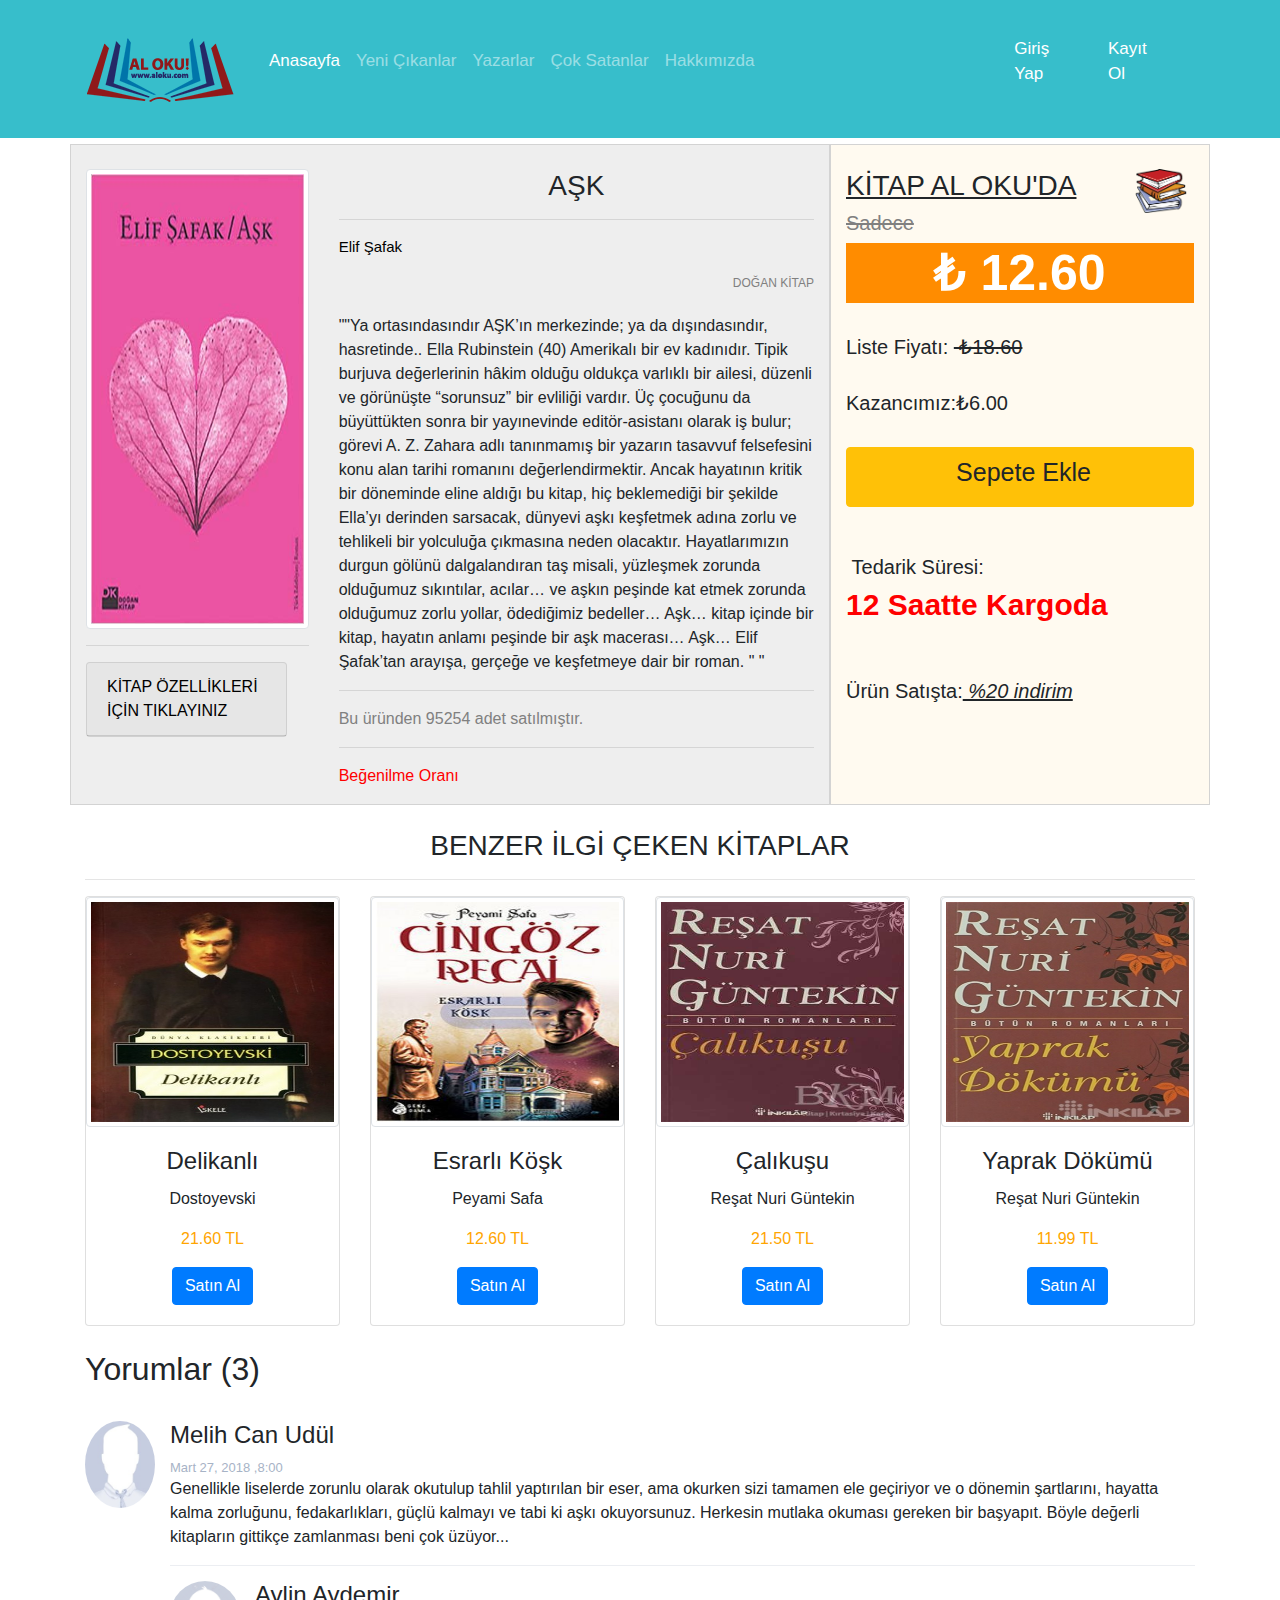
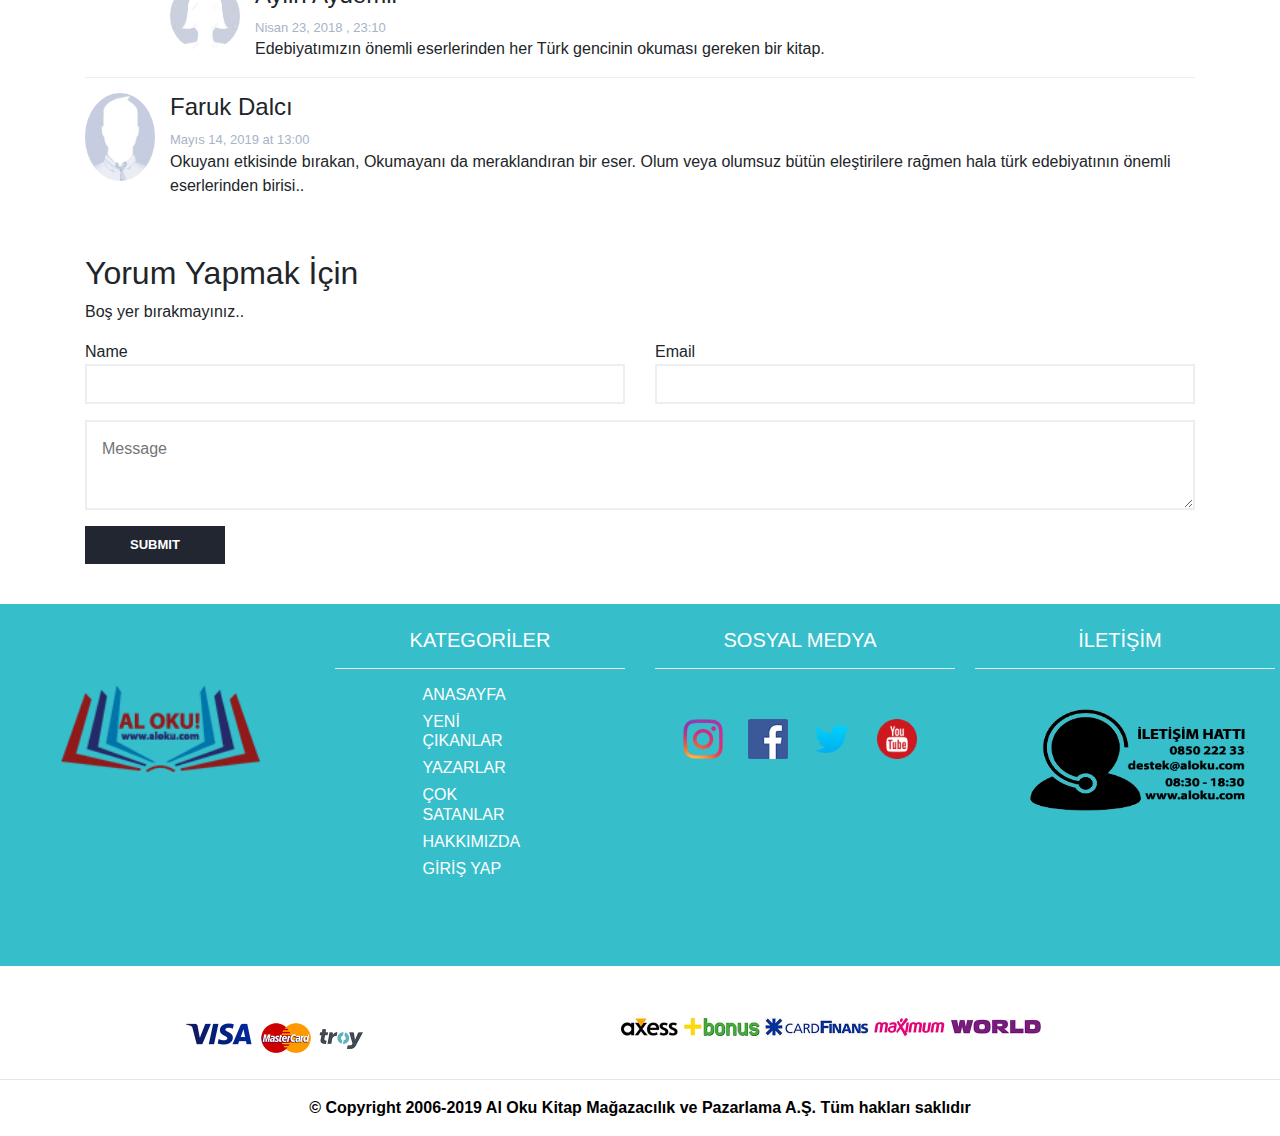
<file: ask_eser.html>
<html>
<head>
	<title></title>
	<link rel="stylesheet" type="text/css" href="css/bootstrap.min.css">
      <link rel="stylesheet" type="text/css" href="css/style.css">
	<!-- jQuery library -->
	<script src="https://ajax.googleapis.com/ajax/libs/jquery/3.3.1/jquery.min.js"></script>
<meta name="viewport" content="width=device-width, initial-scale=1">
    <meta charset="utf-8">
	<!-- Popper JS -->
	<script src="https://cdnjs.cloudflare.com/ajax/libs/popper.js/1.14.7/umd/popper.min.js"></script>

	<!-- Latest compiled JavaScript -->
	<script src="https://maxcdn.bootstrapcdn.com/bootstrap/4.3.1/js/bootstrap.min.js"></script>
  <link rel="stylesheet" href="https://use.fontawesome.com/releases/v5.7.0/css/all.css" integrity="sha384-lZN37f5QGtY3VHgisS14W3ExzMWZxybE1SJSEsQp9S+oqd12jhcu+A56Ebc1zFSJ" crossorigin="anonymous">
	<style>
		.carousel-inner img{
			width: 100%;
			height: 100%;
		}
     
	</style>
</head>
<body>
 
	 <div class="navbar navbar-dark navbar-expand-md fixed-top" style="background-color: #37becb">
			<div class="container">
				<a class="navbar-brand" href="#">
					<img src="images/lg.png" style="width: 100%;">
				</a>
				<button class="btn btn-light navbar-toggler" data-toggle="collapse" data-target="#navcl"><span class="navbar-toggler-icon "></span></button>
				<div class="collapse navbar-collapse" id="navcl">
                   
                    
					<ul class="navbar-nav" style="width: 80%;padding: 10px">
                        
                        <li class="nav-item active"><a class="nav-link" href="index.html" ><p style="font-size:17px">Anasayfa</p></a></li>
                        <li class="nav-item"><a class="nav-link" href="yenicikanlar.html"><p style="font-size:17px">Yeni Çıkanlar</p></a></li>
                        <li class="nav-item"><a class="nav-link" href="yazar.html"><p style="font-size:17px">Yazarlar</p></a></li>
                        <li class="nav-item"><a class="nav-link" href="coksatanlar.html"><p style="font-size:17px">Çok Satanlar</p></a></li>
						<li class="nav-item"><a class="nav-link" href="hakk%C4%B1m%C4%B1zda.html"><p style="font-size:17px">Hakkımızda</p></a></li>
                    </ul>
						
						<ul class="navbar-nav" style="width: 18%;float:left;margin-left: :30px">
                       	  <li class="nav-item active" style="float: right"><a class="nav-link" href="" data-toggle="modal" data-target="#de-modal2"><p style="font-size:17px; margin-right: 10px;">Giriş Yap</p></a></li>
                        	<li class="nav-item active"><a class="nav-link" href="" data-toggle="modal" data-target="#de-modal"><p style="font-size:17px">Kayıt Ol</p></a></li>
                           
                    
					</ul>
                  
				</div>
			</div>
		</div>
                                                                                
    <br><br><br><br><br><br>
    <div class="container">
        <div class="row">
            <div class="col-md-8" style="border: 1px solid lightgray; background-color: #EEEEEE;">
                <div class=row><br>
                    <div class="col-md-4" ><br>
                     
                    <img class="img-thumbnail" src="images/ask.jpg" style="width: 100%;height: 460px;"><br><hr/>
                        <ul>
                           
                         <div class="card" style="width:110%; background-color:  #EEEEEE; margin-left: -40px;">
                             <div class="card-header">
                                 <a class="card-link"  data-toggle="collapse" href="#c1">KİTAP ÖZELLİKLERİ İÇİN TIKLAYINIZ &nbsp;&nbsp;<i class="fas fa-hand-point-left"></i></a>
						</div>
                             	<div id="c1" class="collapse">
							<div class="card-body" style="background-color:  #EEEEEE;">
							
							
						
                             <li>ISBN:	&nbsp;9214545114</li>
                            
                            <li>Yayın Tarihi: &nbsp;	2014-04-18</li>
                             <li>Baskı Sayısı :&nbsp;	4. Baskı</li> 
                            <li>Dil:&nbsp;TÜRKÇE</li>
                            <li>Sayfa Sayısı:&nbsp;	200</li>
                            <li>Kağıt Cinsi:&nbsp;	Kitap Kağıdı</li>
                            <li>Boyut:&nbsp;	13.5 x 21.5 cm</li>
                                    </div>
                                    </div>
                            </div>
                        </ul>
                        
                    </div>
                    <div class="col-md-8"><br>
                    <center><h3>AŞK</h3></center><hr/>
                        <p style="color:black; font-size: 15px;">Elif Şafak<p>
                        <p style="color:gray; font-size: 12px; float: right;">DOĞAN KİTAP<p><br>
                        <p>""Ya ortasındasındır AŞK’ın merkezinde; ya da dışındasındır, hasretinde..

Ella Rubinstein (40) Amerikalı bir ev kadınıdır. Tipik burjuva değerlerinin hâkim olduğu oldukça varlıklı bir ailesi, düzenli ve görünüşte “sorunsuz” bir evliliği vardır. Üç çocuğunu da büyüttükten sonra bir yayınevinde editör-asistanı olarak iş bulur; görevi A. Z. Zahara adlı tanınmamış bir yazarın tasavvuf felsefesini konu alan tarihi romanını değerlendirmektir.
Ancak hayatının kritik bir döneminde eline aldığı bu kitap, hiç beklemediği bir şekilde Ella’yı derinden sarsacak, dünyevi aşkı keşfetmek adına zorlu ve tehlikeli bir yolculuğa çıkmasına neden olacaktır.

Hayatlarımızın durgun gölünü dalgalandıran taş misali, yüzleşmek zorunda olduğumuz sıkıntılar, acılar… ve aşkın peşinde kat etmek zorunda olduğumuz zorlu yollar, ödediğimiz bedeller…

Aşk… kitap içinde bir kitap, hayatın anlamı peşinde bir aşk macerası…
Aşk… Elif Şafak’tan arayışa, gerçeğe ve keşfetmeye dair bir roman.
" "
</p>
                        <hr/>
                       
                        <p style="color: gray">Bu üründen 95254 adet satılmıştır.</p><hr/>
                        <p style="color:red;">Beğenilme Oranı</p>
                         <i class="fas fa-heart" style="font-size:30px; color: green"></i>
                         <i class="fas fa-heart" style="font-size:30px;color: green"></i>
                         <i class="fas fa-heart" style="font-size:30px;color: green"></i>
                         <i class="fas fa-heart" style="font-size:30px;"></i>
                         <i class="fas fa-heart" style="font-size:30px; "></i>
                         
                      
                        
                        
					
                        
                        
                        
                        
                        
                        
                        </div>
            </div>
            
            
            </div>
            
            <div class="col-md-4"  style=" background-color:floralwhite; border: 1px solid lightgray;" >
                <br>
                <h3 style="text-decoration: underline">KİTAP AL OKU'DA<img src="images/kitapi.png" style="float: right;  width:  66px;"></h3>
                <h5 style="color: gray;"><del>Sadece</del></h5>
                <center>   <h5 style=" font-size: 50px;background-color:darkorange;"><span style="color: white;"><strong><span style="font-size: 60px color:red;">₺</span>&nbsp;12.60</strong></span></h5></center>
                &nbsp; <h5> Liste Fiyatı:&nbsp;<del> ₺18.60</del></h5><br>
                <h5>Kazancımız:₺6.00</h5><br>
                
               <a class="btn btn-warning  btn-block" style="height: 60px" href="" data-toggle="modal" data-target="#de-modal3"><p style="font-size:25px;  text-align: center; "><i class="fas fa-cart-arrow-down"></i>&nbsp;Sepete Ekle</p></a><br>
                <br>
                <h5 style="font-size:20px;"><i class="fas fa-history" style="font-size: 40px;"></i>&nbsp;Tedarik Süresi:&nbsp;&nbsp;<i class="fas fa-chevron-down" style="font-size: 20px;"></i></h5><h4 style="font-size: 30px; color: red;"> <b>12 Saatte Kargoda</b></h4>
                <br><br>
                <h5>Ürün Satışta:<i style="text-decoration: underline;"> %20 indirim</i></h5>
            
            
            </div>
        </div>
    </div><br>
    
    
    <div class="container">
       <center> <h3 style="font-family: sans-serif;">BENZER İLGİ ÇEKEN KİTAPLAR</h3></center><hr/>
				<div class="row">
					   <div class="col-lg-3 col-md-6 col-sm-12">
                    	<div class="card" style="width:100%;">
					<img class="img-thumbnail" class="card-img" src="images/delikanl%C4%B1.jpg" style="width: 100%; height:  230px;"/>
					<div class="card-body">
					<center>	<h4 class="card-title" style="font-family: sans-serif; text-align: center; ">Delikanlı</h4>
						<p style="text-align: center; " class="card-text" >Dostoyevski</p>
                       <p class="card-text" style="color:orange;">21.60 TL</p>
                         <a href="delikanli_eser.html"class="btn btn-primary stretched-link">Satın Al</a></center>
					</div>
                        </div>
				</div>
		   <div class="col-lg-3 col-md-6 col-sm-12">
                    	<div class="card" style="width:100%;">
					<img class="img-thumbnail" class="card-img" src="images/esrarl%C4%B1.jpg" style="width: 100%; height:  230px;"/>
					<div class="card-body">
					<center>	<h4 class="card-title" style="font-family: sans-serif; text-align: center; ">Esrarlı Köşk</h4>
						<p style="text-align: center; " class="card-text" >Peyami Safa</p>
                       <p class="card-text" style="color:orange;">12.60 TL</p>
                         <a href="esrarlikosk_eser.html"class="btn btn-primary stretched-link">Satın Al</a></center>
					</div>
                        </div>
				</div>
		<div class="col-lg-3 col-md-6 col-sm-12">
				<div class="card" style="width:100%;">
					<img class="img-thumbnail" class="card-img" src="images/calikusu.jpg" style="width: 100%; height:  230px;"/>
					<div class="card-body">
					<center>	<h4 class="card-title" style="font-family: sans-serif; text-align: center;">Çalıkuşu</h4>
						<p style="text-align: center; " class="card-text" >Reşat Nuri Güntekin</p>
                       <p class="card-text" style="color:orange;">21.50 TL</p>
                        <a href="calikusu_eser.html"class="btn btn-primary stretched-link">Satın Al</a></center>
					</div>
				</div>
			</div>
			<div class="col-lg-3 col-md-6 col-sm-12">
				
				<div class="card" style="width:100%;">
					<img class="img-thumbnail" class="card-img" src="images/yaprak.jpg" style="width: 100%; height: 230px;"/>
					<div class="card-body">
					<center><h4 class="card-title" style="font-family: sans-serif; text-align: center;">Yaprak Dökümü</h4>
						<p style="text-align: center; " class="card-text" >Reşat Nuri Güntekin</p>
                       <p class="card-text" style="color:orange;">11.99 TL</p>
                         <a href="yaprakdokumu_eser.html"class="btn btn-primary stretched-link">Satın Al</a></center>
					</div>
                </div>
			</div>
		
	
				</div>
    </div>
			<br>
    
    
    
      <!--yorum-->
    
     <div class="container">
         	<div class="section-row">
							<div class="section-title">
								<h2>Yorumlar (3)</h2><br>
							</div>

							<div class="post-comments">
								<!-- comment -->
								<div class="media">
									<div class="media-left">
										<img class="media-object" src="images/erkekprofil5.jpg" alt="">
									</div>
									<div class="media-body">
										<div class="media-heading">
											<h4>Melih Can Udül</h4>
											<span class="time">Mart 27, 2018  ,8:00 </span>
											<a href="#" class="reply"></a>
										</div>
										<p>Genellikle liselerde zorunlu olarak okutulup tahlil yaptırılan bir eser, ama okurken sizi tamamen ele geçiriyor ve o dönemin şartlarını, hayatta kalma zorluğunu, fedakarlıkları, güçlü kalmayı ve tabi ki aşkı okuyorsunuz. Herkesin mutlaka okuması gereken bir başyapıt. Böyle değerli kitapların gittikçe zamlanması beni çok üzüyor...</p>

										<!-- comment -->
										<div class="media">
											<div class="media-left">
												<img class="media-object" src="images/kiz.jpg" alt="">
											</div>
											<div class="media-body">
												<div class="media-heading">
													<h4>Aylin Aydemir</h4>
													<span class="time">Nisan 23, 2018 , 23:10</span>
													<a href="#" class="reply"></a>
												</div>
												<p>Edebiyatımızın önemli eserlerinden her Türk gencinin okuması gereken bir kitap.</p>
											</div>
										</div>
										<!-- /comment -->
									</div>
								</div>
								<!-- /comment -->

								<!-- comment -->
								<div class="media">
									<div class="media-left">
										<img class="media-object" src="images/erkekprofil5.jpg" alt="">
									</div>
									<div class="media-body">
										<div class="media-heading">
											<h4>Faruk Dalcı</h4>
											<span class="time">Mayıs 14, 2019 at 13:00 </span>
											<a href="#" class="reply"></a>
										</div>
										<p>Okuyanı etkisinde bırakan, Okumayanı da meraklandıran bir eser. Olum veya olumsuz bütün eleştirilere rağmen hala türk edebiyatının önemli eserlerinden birisi..</p>
									</div>
								</div>
								<!-- /comment -->
							</div>
						</div>
						<!-- /comments -->

						<!-- reply -->
						<div class="section-row">
							<div class="section-title">
								<h2>Yorum Yapmak İçin </h2>
								<p>Boş yer bırakmayınız..</p>
							</div>
							<form class="post-reply">
								<div class="row">
									<div class="col-md-6">
										<div class="form-group">
											<span>Name </span>
											<input class="input" type="text" name="name">
										</div>
									</div>
									<div class="col-md-6">
										<div class="form-group">
											<span>Email </span>
											<input class="input" type="email" name="email">
										</div>
									</div>
									
									<div class="col-md-12">
										<div class="form-group">
											<textarea class="input" name="message" placeholder="Message"></textarea>
										</div>
										<button class="primary-button">Submit</button>
									</div>
								</div>
							</form>
						</div>
						<!-- /reply -->
					</div>
					<!-- /Post content -->
<!--yorum-->
    
    
    
    
     <footer>
       <div class="container-fluid" style="background-color: #37becb" >
                    	<div class="row">
                    		<div class="col-lg-3 col-md-6 col-sm-12" ><br><center>
                                <br>
                    			<a href="index.html"><img src="images/lg.png" style="width:70%"></a></center>
                    		</div>
                    		<div class="col-lg-3 col-md-6 col-sm-12" >
                    			<center>
                                    <br>
                    				<h5  style="color:white">KATEGORİLER</h5>
                    				<hr style="background-color: white;">
                    		
                    					   <div class="col-lg-6 col-md-6 col-sm-12" style="text-align:left">
                                            <a href="index.html" style="text-decoration: none;"><h6  style="color:white">ANASAYFA</h6></a>
                                               <a href="yenicikanlar.html" style="text-decoration: none;"><h6  style="color:white">YENİ ÇIKANLAR</h6></a>
                                            <a href="yazar.html" style="text-decoration: none;"><h6  style="color:white">YAZARLAR</h6></a>
                    					</div>
                    					<div class="col-lg-6 col-md-6 col-sm-12" style="text-align:left">
                                            <a href="coksatanlar.html" style="text-decoration: none;"><h6  style="color:white">ÇOK SATANLAR</h6></a>
                                            <a href="hakk%C4%B1m%C4%B1zda.html" style="text-decoration: none;" ><h6  style="color:white">HAKKIMIZDA</h6></a>
                                            <a class="nav-link" href="" data-toggle="modal" data-target="#de-modal2" style="margin-top: -8px;text-align: left;"><h6 style="margin-left: -16px; color:white">GİRİŞ YAP</h6></a>
                    					
                                    </div>
                    			</center>
                    		</div>
                    		<div class="col-lg-3 col-md-6 col-sm-12">
                    			<center>
                                    <br>
	                    			<h5 style="color:white">SOSYAL MEDYA</h5>
	                    			<hr style="background-color: white; width: 300px;"><br>
	                    				<a href="https://instagram.com"><img style="margin: 10px;" src="images/logo-instagram.png" width="40" height="40"></a>
		                    			<a href="https://facebook.com"><img style="margin: 10px;" src="images/logo-facebook.png" width="40" height="40"></a>
		                    			<a href="https://twitter.com"><img style="margin: 10px;" src="images/logo-twitter.png" width="40" height="40"></a>
		                    			<a href="https://youtube.com"><img style="margin: 10px;" src="images/yt.png" width="40" height="40"></a>
                    			</center>
                    		</div>
                    		<div class="col-lg-3 col-md-6 col-sm-12">
                    			<center>
                                    <br>
	                    			<h5  style="color:white">İLETİŞİM</h5>
	                    			<hr style="background-color: white; width: 300px;"><br>
	                    			<img style="margin: 10px; margin-top: -15px; margin-right: -25px;" src="images/cc.png" width="220" height="130">
                    			</center>
                    		</div>
                    	</div><br><br><br>
                    </div>
    <br><br>
                    <section id="footer-cards">
                     <div class="container">
                      <div class="row text-center">
                     <div class="col-md-4">
                         
                          <div style="display: inline-block; vertical-align: middle;">
                              <i class="fa fa-lock" style="font-size:30px;">&nbsp;&nbsp; <img src="images/logo-visa.png" height="30" alt="" style="margin: 0 0 10px 0 ;" /></i>
                <img src="images/logo-mastercard.png" height="30" alt="" style="margin: 0 0 10px 0;" />
                <img src="images/logo-troy.png" height="30" alt="" style="margin: 0 0 10px 4px;" />
                              </div>
                               </div>
                                  
                                    <div class="col-md-8">
                <img src="images/kart-axess.jpg" height="18" alt="" />
                <img src="images/kart-bonus.jpg" height="20" alt="" />
                <img src="images/kart-cardfinans.jpg" height="20" alt="" />
                <img src="images/kart-maximum.jpg" height="20" alt="" />
                 <img src="images/kart-world.jpg" height="15" alt="" />
            </div>

      
                          </div>
                          </div>
                        


                    </section>
        </footer>
    
    
      <hr/>
    <footer>
    <div class="container">
        
        <p style="color: black; text-align: center"><b>© Copyright 2006-2019 Al Oku Kitap Mağazacılık ve Pazarlama A.Ş. Tüm hakları saklıdır</b></p>
        </div>
    </footer>
    
    
    
            <div class="modal fade" id="de-modal">
                    <div class="modal-dialog modal-dialog-centered modal-lg" >
                    <div class="modal-content">
                        <div class="modal-header" style="background-color: EEEEEE">
                            <h4 class="modal-tittle">KAYIT OLMAK İÇİN</h4>
                            <a class="close" data-dismiss="modal">&times;</a>
                        </div>
                        <div class="modal-body">
                            
                              <form>
                    <div class="row">
                        <div class="col-md-6">
                    <div class="form-group"  style="background-color: EEEEEE">
                        <label for="adi">FIRST NAME</label>
                        <input class="form-control" id="adi" placeholder="adiniz">
                    </div>
                    <div class="form-group" style="background-color: EEEEEE">
                        <label for="email">E-MAİL</label>
                        <input class="form-control" id="email" placeholder="mail adresiniz">
                    </div>
                    
                        </div>
                        <div class="col-md-6">
                     
                            <div class="form-group"  style="background-color: EEEEEE">
                        <label for="soyadi">LAST NAME</label>
                        <input class="form-control" id="soyadi" placeholder="soyadınız">
                    </div>
                            
                            
                            
                     <div class="form-group"  style="background-color: EEEEEE">
                        <label for="password">PASSWORD</label>
                        <input class="form-control" type="password" id="password" placeholder="şifre giriniz">
                    </div>
                        </div>
                    </div>
                    <div class="form-group"  style="background-color: EEEEEE">
                        <label for="comment">COMMENT</label>
                        <textarea rows="4" class="form-control" id="comment" placeholder="yorum giriniz"></textarea>
                    </div>
                    <button type="submit" class="btn btn-success">submit</button>
                     <button type="reset" class="btn btn-success">reset</button>
                    <br><br>
                      
                        
                        
                 
                    
                </form>
                            
                        </div>
                        <div class="modal-footer">
                            <button class="btn btn-danger" data-dismiss="modal">close</button>
                        </div>
                        
                    </div>
                    </div>
                    
                    
                    
                </div>
    
     <div class="modal fade" id="de-modal2">
                    <div class="modal-dialog modal-dialog-centered modal-lg" >
                    <div class="modal-content">
                        <div class="modal-header"  style="background-color: EEEEEE">
                            <h4 class="modal-tittle">GİRİŞ YAPMAK İÇİN</h4>
                            <a class="close" data-dismiss="modal">&times;</a>
                        </div>
                        <div class="modal-body">
                            
                              <form>
                    
                        
                    <div class="form-group"  style="background-color: EEEEEE">
                        <label for="adi">FIRST NAME</label>
                        <input class="form-control" id="adi" placeholder="adiniz">
                </div>
                    <div class="form-group" style="background-color: EEEEEE">
                        <label for="soyadi">LAST NAME</label>
                        <input class="form-control" id="soyadi" placeholder="soyadınızı giriniz">
                    </div>
                           <div class="form-group"  style="background-color: EEEEEE">
                        <label for="password">PASSWORD</label>
                        <input class="form-control" type="password" id="password" placeholder="şifre giriniz">
                    </div>
    
                                  </form>
                              </div>
                        <div class="modal-footer">
                            <button class="btn btn-primary" type="submit" >Login</button>
                            <button class="btn btn-danger" data-dismiss="modal">Close</button>
                        </div>
                        
                    </div>
                    </div>
               </div>
    
     <div class="modal fade" id="de-modal3">
                    <div class="modal-dialog modal-dialog-centered modal-lg" >
                    <div class="modal-content">
                        <div class="modal-header">
                            <h4 class="modal-tittle" style="color: orange">SEPETTEKİ ÜRÜNLERİM</h4>
                            <a class="close" data-dismiss="modal">&times;</a>
                        </div>
                        <div class="modal-body">
                            
                              <form>
                    
                        
                    <div class="form-group">
                        <label for="adi" style="color: orange">SEPETİNİZE YENİ EKLENEN ÜRÜN</label>
                        <div class="row">
                            <div class="col-md-4 col-sm-12">
                        <img src="images/ask.jpg" style="width: 100%; float: left;">
                            </div>
                            <div class="col-md-4 col-sm-12">
                                <h5>Aşk</h5>
                                <p>₺12.60</p>
                                </div>
                                 <div class="col-md-4 col-sm-12">
                                     <h6>Adet Sayısı</h6>
                                     <p>x1 Adet</p>
                                </div>
                                
                                
                                
                                
                            </div> 
                        </div>
               
                    
    
                                  </form>
                              </div>
                        <div class="modal-footer">
                            <a href="elif.html"> <button class="btn btn-warning" type="submit">Alışverişe Geri Dön</button></a>
                            <button class="btn btn-danger" data-dismiss="modal">Kapat</button>
                           
                        </div>
                        
                    </div>
                    </div>
               </div>
    
    
    </body>
</html>
</file>
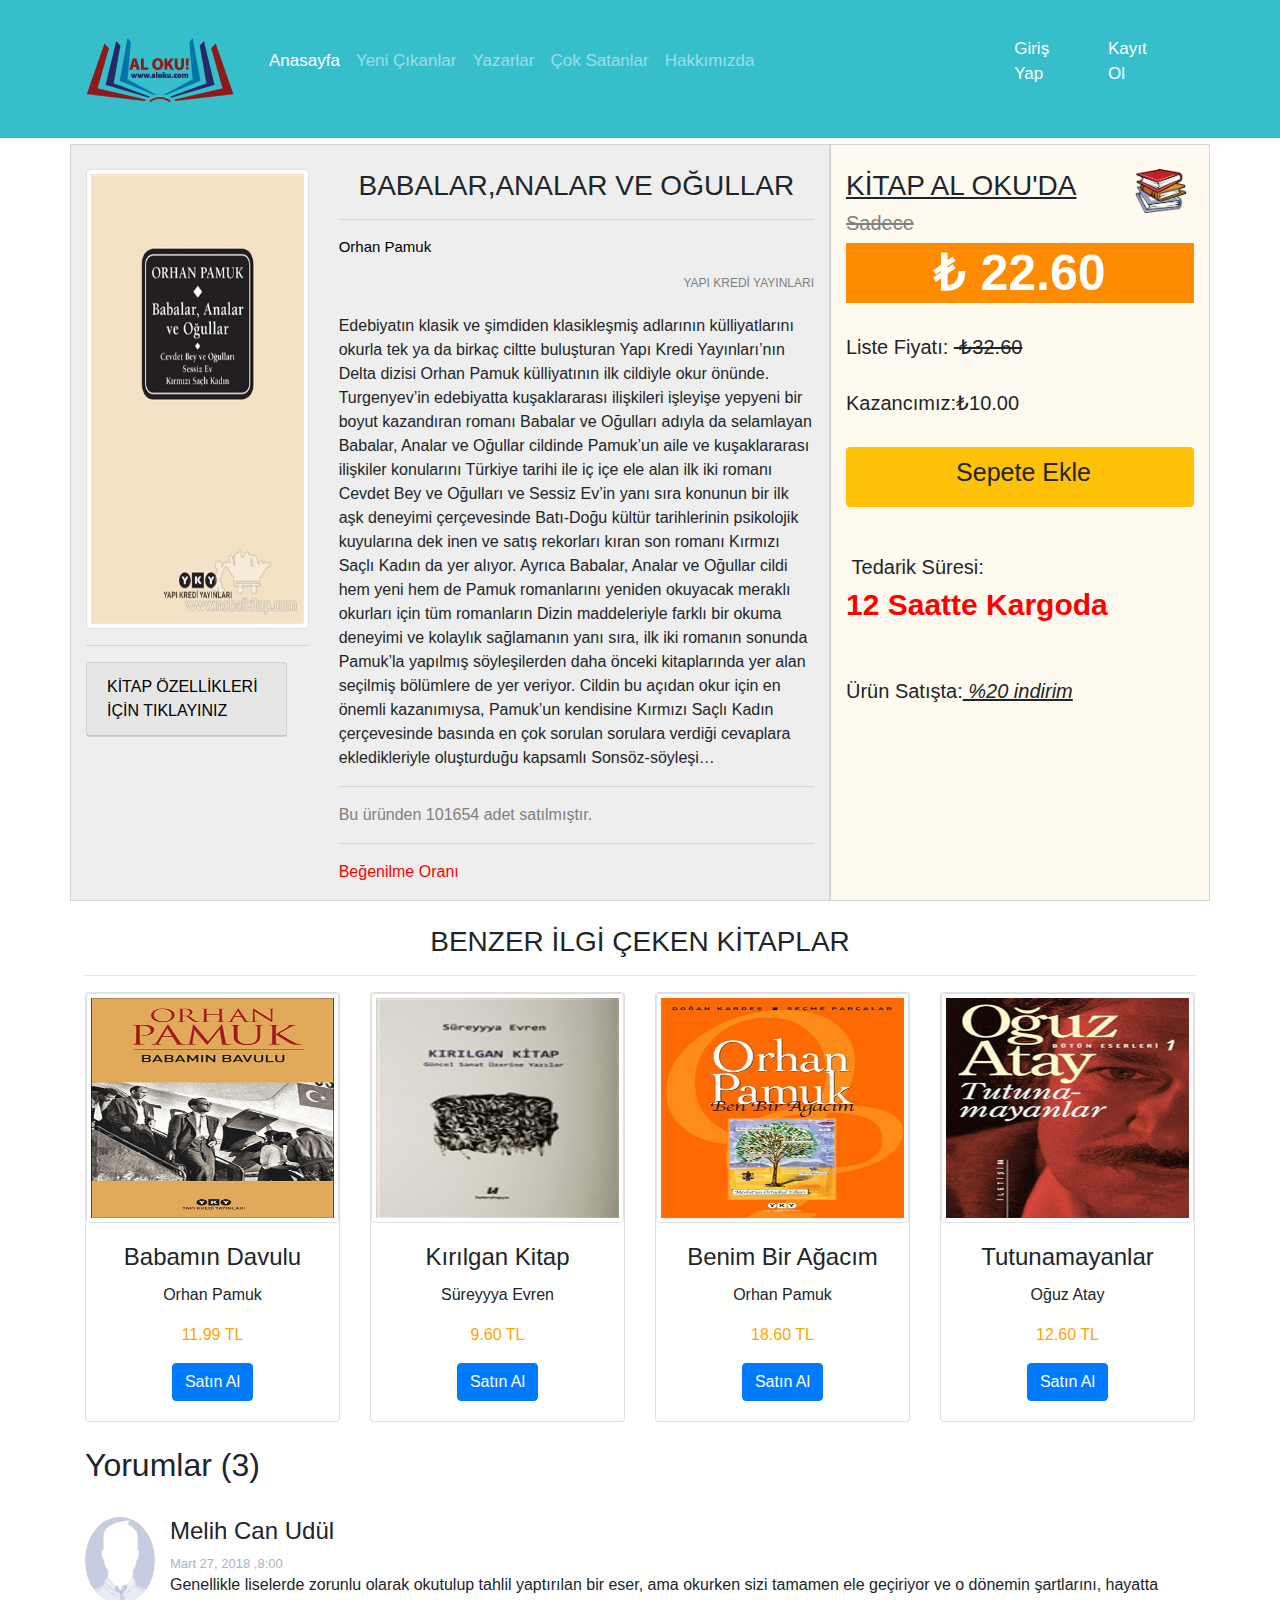
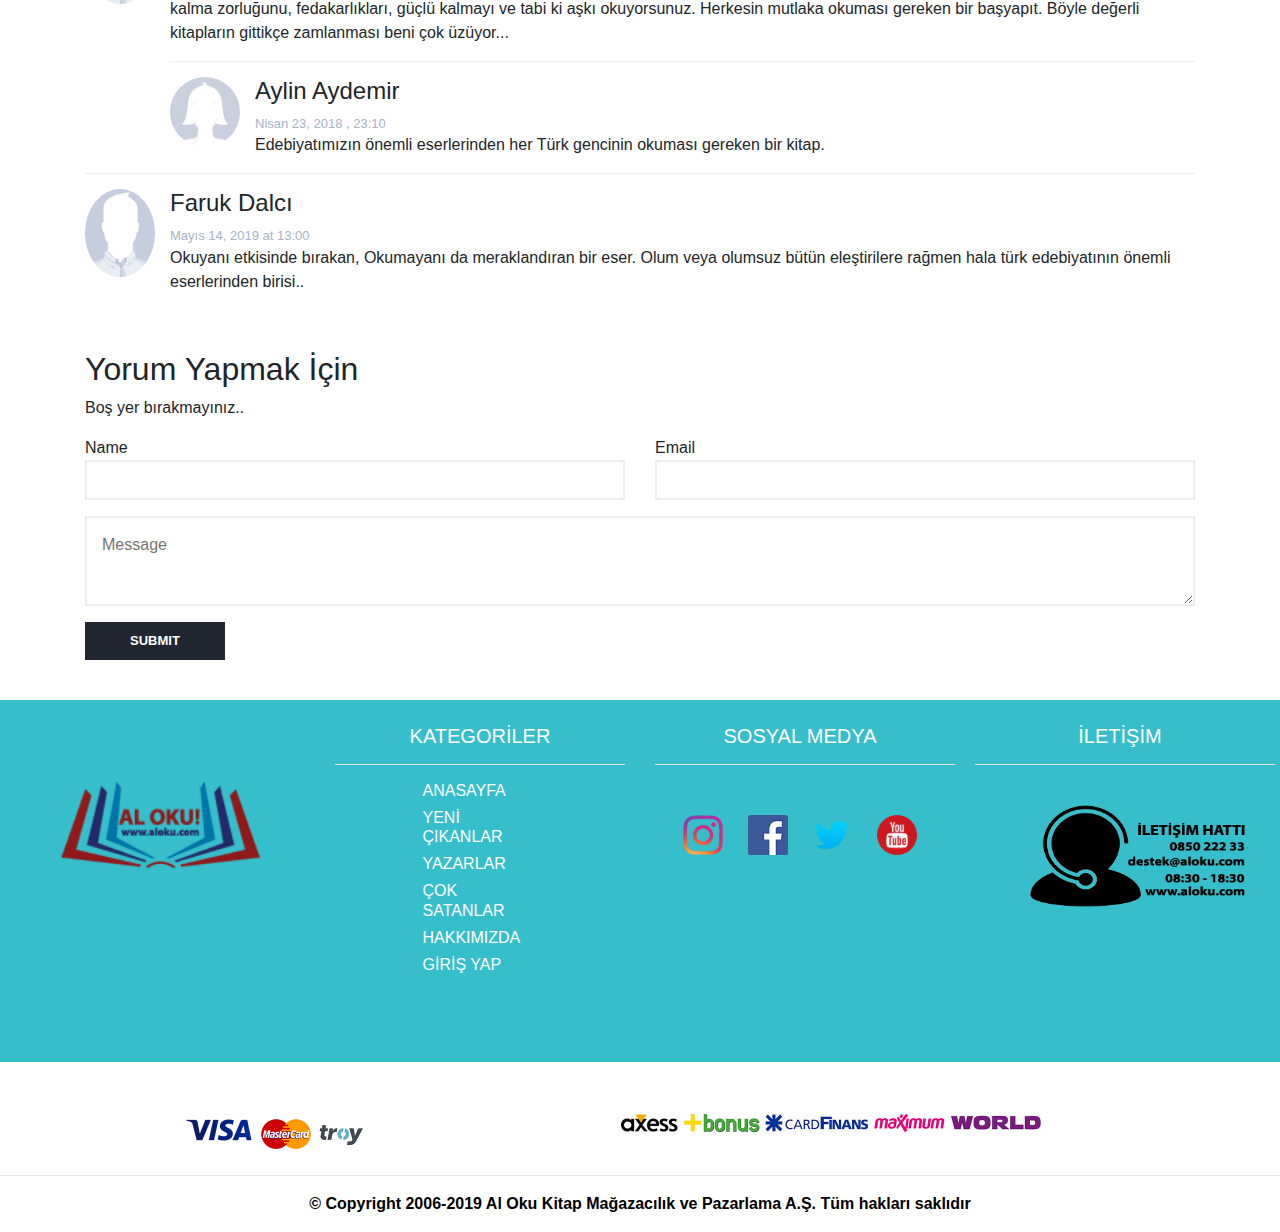
<file: babalaranalarcocuklar_eser.html>
<html>
<head>
	<title></title>
	<link rel="stylesheet" type="text/css" href="css/bootstrap.min.css">
      <link rel="stylesheet" type="text/css" href="css/style.css">
	<!-- jQuery library -->
	<script src="https://ajax.googleapis.com/ajax/libs/jquery/3.3.1/jquery.min.js"></script>
<meta name="viewport" content="width=device-width, initial-scale=1">
    <meta charset="utf-8">
	<!-- Popper JS -->
	<script src="https://cdnjs.cloudflare.com/ajax/libs/popper.js/1.14.7/umd/popper.min.js"></script>

	<!-- Latest compiled JavaScript -->
	<script src="https://maxcdn.bootstrapcdn.com/bootstrap/4.3.1/js/bootstrap.min.js"></script>
  <link rel="stylesheet" href="https://use.fontawesome.com/releases/v5.7.0/css/all.css" integrity="sha384-lZN37f5QGtY3VHgisS14W3ExzMWZxybE1SJSEsQp9S+oqd12jhcu+A56Ebc1zFSJ" crossorigin="anonymous">
	<style>
		.carousel-inner img{
			width: 100%;
			height: 100%;
		}
	</style>
</head>
<body>
 
	
               <div class="navbar navbar-dark navbar-expand-md fixed-top" style="background-color: #37becb">
			<div class="container">
				<a class="navbar-brand" href="#">
					<img src="images/lg.png" style="width: 100%;">
				</a>
				<button class="btn btn-light navbar-toggler" data-toggle="collapse" data-target="#navcl"><span class="navbar-toggler-icon "></span></button>
				<div class="collapse navbar-collapse" id="navcl">
                   
                    
					<ul class="navbar-nav" style="width: 80%;padding: 10px">
                        
                        <li class="nav-item active"><a class="nav-link" href="index.html" ><p style="font-size:17px">Anasayfa</p></a></li>
                        <li class="nav-item"><a class="nav-link" href="yenicikanlar.html"><p style="font-size:17px">Yeni Çıkanlar</p></a></li>
                        <li class="nav-item"><a class="nav-link" href="yazar.html"><p style="font-size:17px">Yazarlar</p></a></li>
                        <li class="nav-item"><a class="nav-link" href="coksatanlar.html"><p style="font-size:17px">Çok Satanlar</p></a></li>
						<li class="nav-item"><a class="nav-link" href="hakk%C4%B1m%C4%B1zda.html"><p style="font-size:17px">Hakkımızda</p></a></li>
                    </ul>
						
						<ul class="navbar-nav" style="width: 18%;float:left;margin-left: :30px">
                       	  <li class="nav-item active" style="float: right"><a class="nav-link" href="" data-toggle="modal" data-target="#de-modal2"><p style="font-size:17px; margin-right: 10px;">Giriş Yap</p></a></li>
                        	<li class="nav-item active"><a class="nav-link" href="" data-toggle="modal" data-target="#de-modal"><p style="font-size:17px">Kayıt Ol</p></a></li>
                           
                    
					</ul>
                  
				</div>
			</div>
		</div>
                                                                                
    <br><br><br><br><br><br>
    <div class="container">
        <div class="row">
            <div class="col-md-8" style="border: 1px solid lightgray; background-color: #EEEEEE;">
                <div class=row><br>
                    <div class="col-md-4" ><br>
                    <img class="img-thumbnail" src="images/babalar_analar.jpg" style="width: 100%;height: 460px;"><br><hr/>
                        <ul>
                            
                            
                              <div class="card" style="width:110%; background-color:  #EEEEEE; margin-left: -40px;">
                             <div class="card-header">
                                 <a class="card-link"  data-toggle="collapse" href="#c1">KİTAP ÖZELLİKLERİ İÇİN TIKLAYINIZ &nbsp;&nbsp;<i class="fas fa-hand-point-left"></i></a>
						</div>
                             	<div id="c1" class="collapse">
							<div class="card-body" style="background-color:  #EEEEEE;">
                           
                             <li>ISBN:	&nbsp;64550114</li>
                            <li>Yayın Tarihi: &nbsp;	2019-08-01</li>
                             <li>Baskı Sayısı :&nbsp;	2. Baskı</li> 
                            <li>Dil:&nbsp;TÜRKÇE</li>
                            <li>Sayfa Sayısı:&nbsp;	524</li>
                            <li>Kağıt Cinsi:&nbsp;	Kitap Kağıdı</li>
                            <li>Boyut:&nbsp;	13.5 x 21 cm</li>
                                    </div>
                                    </div>
                                  </div>
                        </ul>
                        
                    </div>
                    <div class="col-md-8"><br>
                    <center><h3>BABALAR,ANALAR VE OĞULLAR</h3></center><hr/>
                        <p style="color:black; font-size: 15px;">Orhan Pamuk<p>
                        <p style="color:gray; font-size: 12px; float: right">YAPI KREDİ YAYINLARI<p><br>
                        <p>Edebiyatın klasik ve şimdiden klasikleşmiş adlarının külliyatlarını okurla tek ya da birkaç ciltte buluşturan Yapı Kredi Yayınları’nın Delta dizisi Orhan Pamuk külliyatının ilk cildiyle okur önünde. Turgenyev’in edebiyatta kuşaklararası ilişkileri işleyişe yepyeni bir boyut kazandıran romanı Babalar ve Oğulları adıyla da selamlayan Babalar, Analar ve Oğullar cildinde Pamuk’un aile ve kuşaklararası ilişkiler konularını Türkiye tarihi ile iç içe ele alan ilk iki romanı Cevdet Bey ve Oğulları ve Sessiz Ev’in yanı sıra konunun bir ilk aşk deneyimi çerçevesinde Batı-Doğu kültür tarihlerinin psikolojik kuyularına dek inen ve satış rekorları kıran son romanı Kırmızı Saçlı Kadın da yer alıyor.
 
Ayrıca Babalar, Analar ve Oğullar cildi hem yeni hem de Pamuk romanlarını yeniden okuyacak meraklı okurları için tüm romanların Dizin maddeleriyle farklı bir okuma deneyimi ve kolaylık sağlamanın yanı sıra, ilk iki romanın sonunda Pamuk’la yapılmış söyleşilerden daha önceki kitaplarında yer alan seçilmiş bölümlere de yer veriyor. Cildin bu açıdan okur için en önemli kazanımıysa, Pamuk’un kendisine Kırmızı Saçlı Kadın çerçevesinde basında en çok sorulan sorulara verdiği cevaplara ekledikleriyle oluşturduğu kapsamlı Sonsöz-söyleşi…</p>
                        <hr/>
                       
                        <p style="color: gray">Bu üründen 101654 adet satılmıştır.</p><hr/>
                        <p style="color:red;">Beğenilme Oranı</p>
                         <i class="fas fa-heart" style="font-size:30px; color: green"></i>
                         <i class="fas fa-heart" style="font-size:30px;color: green"></i>
                         <i class="fas fa-heart" style="font-size:30px;color: green"></i>
                         <i class="fas fa-heart" style="font-size:30px;color: green"></i>
                         <i class="fas fa-heart" style="font-size:30px; "></i>
                         
                      
                        
                        </div>
            </div>
            
            
            </div>
            
            <div class="col-md-4"  style=" background-color:floralwhite; border: 1px solid lightgray;" >
                <br>
                <h3 style="text-decoration: underline">KİTAP AL OKU'DA<img src="images/kitapi.png" style="float: right;  width:  66px;"></h3>
                <h5 style="color: gray;"><del>Sadece</del></h5>
                <center>   <h5 style=" font-size: 50px;background-color:darkorange;"><span style="color: white;"><strong><span style="font-size: 60px color:red;">₺</span>&nbsp;22.60</strong></span></h5></center>
                &nbsp; <h5> Liste Fiyatı:&nbsp;<del> ₺32.60</del></h5><br>
                <h5>Kazancımız:₺10.00</h5><br>
                
                <a class="btn btn-warning  btn-block" style="height: 60px" href="" data-toggle="modal" data-target="#de-modal3"><p style="font-size:25px;  text-align: center; "><i class="fas fa-cart-arrow-down"></i>&nbsp;Sepete Ekle</p></a><br>
                <br>
                <h5 style="font-size:20px;"><i class="fas fa-history" style="font-size: 40px;"></i>&nbsp;Tedarik Süresi:&nbsp;&nbsp;<i class="fas fa-chevron-down" style="font-size: 20px;"></i></h5><h4 style="font-size: 30px; color: red;"> <b>12 Saatte Kargoda</b></h4>
                <br><br>
                <h5>Ürün Satışta:<i style="text-decoration: underline;"> %20 indirim</i></h5>
            
            
            </div>
        </div>
    </div><br>
    
   
   <div class="container">
       <center> <h3 style="font-family: sans-serif;">BENZER İLGİ ÇEKEN KİTAPLAR</h3></center><hr/>
				<div class="row">
					   <div class="col-lg-3 col-md-6 col-sm-12">
                    	<div class="card" style="width:100%;">
					<img class="img-thumbnail" class="card-img" src="images/davul.jpg" style="width: 100%; height:  230px;"/>
					<div class="card-body">
					<center>	<h4 class="card-title" style="font-family: sans-serif; text-align: center; ">Babamın Davulu</h4>
						<p style="text-align: center; " class="card-text" >Orhan Pamuk</p>
                       <p class="card-text" style="color:orange;">11.99 TL</p>
                         <a href="babamindavulu_eser.html"class="btn btn-primary stretched-link">Satın Al</a></center>
					</div>
                        </div>
				</div>
		<div class="col-lg-3 col-md-6 col-sm-12">
				<div class="card" style="width:100%;">
					<img class="img-thumbnail" class="card-img" src="images/kkirilgan.jpg" style="width: 100%; height:  230px;"/>
					<div class="card-body">
					<center>	<h4 class="card-title" style="font-family: sans-serif; text-align: center;">Kırılgan Kitap</h4>
						<p style="text-align: center; " class="card-text" >Süreyyya Evren</p>
                       <p class="card-text" style="color:orange;">9.60 TL</p>
                        <a href="kirilgankitap_eser.html"class="btn btn-primary stretched-link">Satın Al</a></center>
					</div>
				</div>
			</div>
		<div class="col-lg-3 col-md-6 col-sm-12">
				<div class="card" style="width:100%;">
					<img class="img-thumbnail" class="card-img" src="images/agac.jpg" style="width: 100%; height:  230px;"/>
					<div class="card-body">
					<center>	<h4 class="card-title" style="font-family: sans-serif; text-align: center;">Benim Bir Ağacım</h4>
						<p style="text-align: center; " class="card-text" >Orhan Pamuk</p>
                       <p class="card-text" style="color:orange;">18.60 TL</p>
                        <a href="benbiragacim_eser.html"class="btn btn-primary stretched-link">Satın Al</a></center>
					</div>
				</div>
			</div>
			<div class="col-lg-3 col-md-6 col-sm-12">
				
				<div class="card" style="width:100%;">
					<img class="img-thumbnail" class="card-img" src="images/tut.jpg" style="width: 100%; height: 230px;"/>
					<div class="card-body">
					<center><h4 class="card-title" style="font-family: sans-serif; text-align: center;">Tutunamayanlar</h4>
						<p style="text-align: center; " class="card-text" >Oğuz Atay</p>
                       <p class="card-text" style="color:orange;">12.60 TL</p>
                         <a href="tutunamayanlar.html"class="btn btn-primary stretched-link">Satın Al</a></center>
					</div>
                </div>
			</div>
		
	
				</div>
    </div>
			<br>
    
    
     <!--yorum-->
    
     <div class="container">
         	<div class="section-row">
							<div class="section-title">
								<h2>Yorumlar (3)</h2><br>
							</div>

							<div class="post-comments">
								<!-- comment -->
								<div class="media">
									<div class="media-left">
										<img class="media-object" src="images/erkekprofil5.jpg" alt="">
									</div>
									<div class="media-body">
										<div class="media-heading">
											<h4>Melih Can Udül</h4>
											<span class="time">Mart 27, 2018  ,8:00 </span>
											<a href="#" class="reply"></a>
										</div>
										<p>Genellikle liselerde zorunlu olarak okutulup tahlil yaptırılan bir eser, ama okurken sizi tamamen ele geçiriyor ve o dönemin şartlarını, hayatta kalma zorluğunu, fedakarlıkları, güçlü kalmayı ve tabi ki aşkı okuyorsunuz. Herkesin mutlaka okuması gereken bir başyapıt. Böyle değerli kitapların gittikçe zamlanması beni çok üzüyor...</p>

										<!-- comment -->
										<div class="media">
											<div class="media-left">
												<img class="media-object" src="images/kiz.jpg" alt="">
											</div>
											<div class="media-body">
												<div class="media-heading">
													<h4>Aylin Aydemir</h4>
													<span class="time">Nisan 23, 2018 , 23:10</span>
													<a href="#" class="reply"></a>
												</div>
												<p>Edebiyatımızın önemli eserlerinden her Türk gencinin okuması gereken bir kitap.</p>
											</div>
										</div>
										<!-- /comment -->
									</div>
								</div>
								<!-- /comment -->

								<!-- comment -->
								<div class="media">
									<div class="media-left">
										<img class="media-object" src="images/erkekprofil5.jpg" alt="">
									</div>
									<div class="media-body">
										<div class="media-heading">
											<h4>Faruk Dalcı</h4>
											<span class="time">Mayıs 14, 2019 at 13:00 </span>
											<a href="#" class="reply"></a>
										</div>
										<p>Okuyanı etkisinde bırakan, Okumayanı da meraklandıran bir eser. Olum veya olumsuz bütün eleştirilere rağmen hala türk edebiyatının önemli eserlerinden birisi..</p>
									</div>
								</div>
								<!-- /comment -->
							</div>
						</div>
						<!-- /comments -->

						<!-- reply -->
						<div class="section-row">
							<div class="section-title">
								<h2>Yorum Yapmak İçin </h2>
								<p>Boş yer bırakmayınız..</p>
							</div>
							<form class="post-reply">
								<div class="row">
									<div class="col-md-6">
										<div class="form-group">
											<span>Name </span>
											<input class="input" type="text" name="name">
										</div>
									</div>
									<div class="col-md-6">
										<div class="form-group">
											<span>Email </span>
											<input class="input" type="email" name="email">
										</div>
									</div>
									
									<div class="col-md-12">
										<div class="form-group">
											<textarea class="input" name="message" placeholder="Message"></textarea>
										</div>
										<button class="primary-button">Submit</button>
									</div>
								</div>
							</form>
						</div>
						<!-- /reply -->
					</div>
					<!-- /Post content -->
<!--yorum-->
    
    
    
    
     <footer>
 <div class="container-fluid" style="background-color: #37becb" >
                    	<div class="row">
                    		<div class="col-lg-3 col-md-6 col-sm-12" ><br><center>
                                <br>
                    			<a href="index.html"><img src="images/lg.png" style="width:70%"></a></center>
                    		</div>
                    		<div class="col-lg-3 col-md-6 col-sm-12" >
                    			<center>
                                    <br>
                    				<h5  style="color:white">KATEGORİLER</h5>
                    				<hr style="background-color: white;">
                    		
                    					   <div class="col-lg-6 col-md-6 col-sm-12" style="text-align:left">
                                            <a href="index.html" style="text-decoration: none;"><h6  style="color:white">ANASAYFA</h6></a>
                                               <a href="yenicikanlar.html" style="text-decoration: none;"><h6  style="color:white">YENİ ÇIKANLAR</h6></a>
                                            <a href="yazar.html" style="text-decoration: none;"><h6  style="color:white">YAZARLAR</h6></a>
                    					</div>
                    					<div class="col-lg-6 col-md-6 col-sm-12" style="text-align:left">
                                            <a href="coksatanlar.html" style="text-decoration: none;"><h6  style="color:white">ÇOK SATANLAR</h6></a>
                                            <a href="hakk%C4%B1m%C4%B1zda.html" style="text-decoration: none;" ><h6  style="color:white">HAKKIMIZDA</h6></a>
                                            <a class="nav-link" href="" data-toggle="modal" data-target="#de-modal2" style="margin-top: -8px;text-align: left;"><h6 style="margin-left: -16px; color:white">GİRİŞ YAP</h6></a>
                    					
                                    </div>
                    			</center>
                    		</div>
                    		<div class="col-lg-3 col-md-6 col-sm-12">
                    			<center>
                                    <br>
	                    			<h5 style="color:white">SOSYAL MEDYA</h5>
	                    			<hr style="background-color: white; width: 300px;"><br>
	                    				<a href="https://instagram.com"><img style="margin: 10px;" src="images/logo-instagram.png" width="40" height="40"></a>
		                    			<a href="https://facebook.com"><img style="margin: 10px;" src="images/logo-facebook.png" width="40" height="40"></a>
		                    			<a href="https://twitter.com"><img style="margin: 10px;" src="images/logo-twitter.png" width="40" height="40"></a>
		                    			<a href="https://youtube.com"><img style="margin: 10px;" src="images/yt.png" width="40" height="40"></a>
                    			</center>
                    		</div>
                    		<div class="col-lg-3 col-md-6 col-sm-12">
                    			<center>
                                    <br>
	                    			<h5  style="color:white">İLETİŞİM</h5>
	                    			<hr style="background-color: white; width: 300px;"><br>
	                    			<img style="margin: 10px; margin-top: -15px; margin-right: -25px;" src="images/cc.png" width="220" height="130">
                    			</center>
                    		</div>
                    	</div><br><br><br>
                    </div>
    <br><br>
                    <section id="footer-cards">
                     <div class="container">
                      <div class="row text-center">
                     <div class="col-md-4">
                         
                          <div style="display: inline-block; vertical-align: middle;">
                              <i class="fa fa-lock" style="font-size:30px;">&nbsp;&nbsp; <img src="images/logo-visa.png" height="30" alt="" style="margin: 0 0 10px 0 ;" /></i>
                <img src="images/logo-mastercard.png" height="30" alt="" style="margin: 0 0 10px 0;" />
                <img src="images/logo-troy.png" height="30" alt="" style="margin: 0 0 10px 4px;" />
                              </div>
                               </div>
                                  
                                    <div class="col-md-8">
                <img src="images/kart-axess.jpg" height="18" alt="" />
                <img src="images/kart-bonus.jpg" height="20" alt="" />
                <img src="images/kart-cardfinans.jpg" height="20" alt="" />
                <img src="images/kart-maximum.jpg" height="20" alt="" />
                 <img src="images/kart-world.jpg" height="15" alt="" />
            </div>

      
                          </div>
                          </div>
                        

                      
                    </section>
        </footer>
    
     <hr/>
    <footer>
    <div class="container">
        
        <p style="color: black; text-align: center"><b>© Copyright 2006-2019 Al Oku Kitap Mağazacılık ve Pazarlama A.Ş. Tüm hakları saklıdır</b></p>
        </div>
    </footer>
    
    
    
            <div class="modal fade" id="de-modal">
                    <div class="modal-dialog modal-dialog-centered modal-lg" >
                    <div class="modal-content">
                        <div class="modal-header" style="background-color: EEEEEE">
                            <h4 class="modal-tittle">KAYIT OLMAK İÇİN</h4>
                            <a class="close" data-dismiss="modal">&times;</a>
                        </div>
                        <div class="modal-body">
                            
                              <form>
                    <div class="row">
                        <div class="col-md-6">
                    <div class="form-group"  style="background-color: EEEEEE">
                        <label for="adi">FIRST NAME</label>
                        <input class="form-control" id="adi" placeholder="adiniz">
                    </div>
                    <div class="form-group" style="background-color: EEEEEE">
                        <label for="email">E-MAİL</label>
                        <input class="form-control" id="email" placeholder="mail adresiniz">
                    </div>
                    
                        </div>
                        <div class="col-md-6">
                     
                            <div class="form-group"  style="background-color: EEEEEE">
                        <label for="soyadi">LAST NAME</label>
                        <input class="form-control" id="soyadi" placeholder="soyadınız">
                    </div>
                            
                            
                            
                     <div class="form-group"  style="background-color: EEEEEE">
                        <label for="password">PASSWORD</label>
                        <input class="form-control" type="password" id="password" placeholder="şifre giriniz">
                    </div>
                        </div>
                    </div>
                    <div class="form-group"  style="background-color: EEEEEE">
                        <label for="comment">COMMENT</label>
                        <textarea rows="4" class="form-control" id="comment" placeholder="yorum giriniz"></textarea>
                    </div>
                    <button type="submit" class="btn btn-success">submit</button>
                     <button type="reset" class="btn btn-success">reset</button>
                    <br><br>
                      
                        
                        
                 
                    
                </form>
                            
                        </div>
                        <div class="modal-footer">
                            <button class="btn btn-danger" data-dismiss="modal">close</button>
                        </div>
                        
                    </div>
                    </div>
                    
                    
                    
                </div>
    
     <div class="modal fade" id="de-modal2">
                    <div class="modal-dialog modal-dialog-centered modal-lg" >
                    <div class="modal-content">
                        <div class="modal-header"  style="background-color: EEEEEE">
                            <h4 class="modal-tittle">GİRİŞ YAPMAK İÇİN</h4>
                            <a class="close" data-dismiss="modal">&times;</a>
                        </div>
                        <div class="modal-body">
                            
                              <form>
                    
                        
                    <div class="form-group"  style="background-color: EEEEEE">
                        <label for="adi">FIRST NAME</label>
                        <input class="form-control" id="adi" placeholder="adiniz">
                </div>
                    <div class="form-group" style="background-color: EEEEEE">
                        <label for="soyadi">LAST NAME</label>
                        <input class="form-control" id="soyadi" placeholder="soyadınızı giriniz">
                    </div>
                           <div class="form-group"  style="background-color: EEEEEE">
                        <label for="password">PASSWORD</label>
                        <input class="form-control" type="password" id="password" placeholder="şifre giriniz">
                    </div>
    
                                  </form>
                              </div>
                        <div class="modal-footer">
                            <button class="btn btn-primary" type="submit" >Login</button>
                            <button class="btn btn-danger" data-dismiss="modal">Close</button>
                        </div>
                        
                    </div>
                    </div>
               </div>
    
      <div class="modal fade" id="de-modal3">
                    <div class="modal-dialog modal-dialog-centered modal-lg" >
                    <div class="modal-content">
                        <div class="modal-header">
                            <h4 class="modal-tittle" style="color: orange">SEPETTEKİ ÜRÜNLERİM</h4>
                            <a class="close" data-dismiss="modal">&times;</a>
                        </div>
                        <div class="modal-body">
                            
                              <form>
                    
                        
                    <div class="form-group">
                        <label for="adi" style="color: orange">SEPETİNİZE YENİ EKLENEN ÜRÜN</label>
                        <div class="row">
                            <div class="col-md-4 col-sm-12">
                        <img src="images/babalar_analar.jpg" style="width: 100%; float: left;">
                            </div>
                            <div class="col-md-4 col-sm-12">
                                <h5>Babalar,Analar Ve Oğular</h5>
                                <p>₺22.60</p>
                                </div>
                                 <div class="col-md-4 col-sm-12">
                                     <h6>Adet Sayısı</h6>
                                     <p>x1 Adet</p>
                                </div>
                                
                                
                                
                                
                            </div> 
                        </div>
               
                    
    
                                  </form>
                              </div>
                        <div class="modal-footer">
                            <a href="orhan.html"> <button class="btn btn-warning" type="submit">Alışverişe Geri Dön</button></a>
                            <button class="btn btn-danger" data-dismiss="modal">Kapat</button>
                           
                        </div>
                        
                    </div>
                    </div>
               </div>
    
    </body>
</html>
</file>
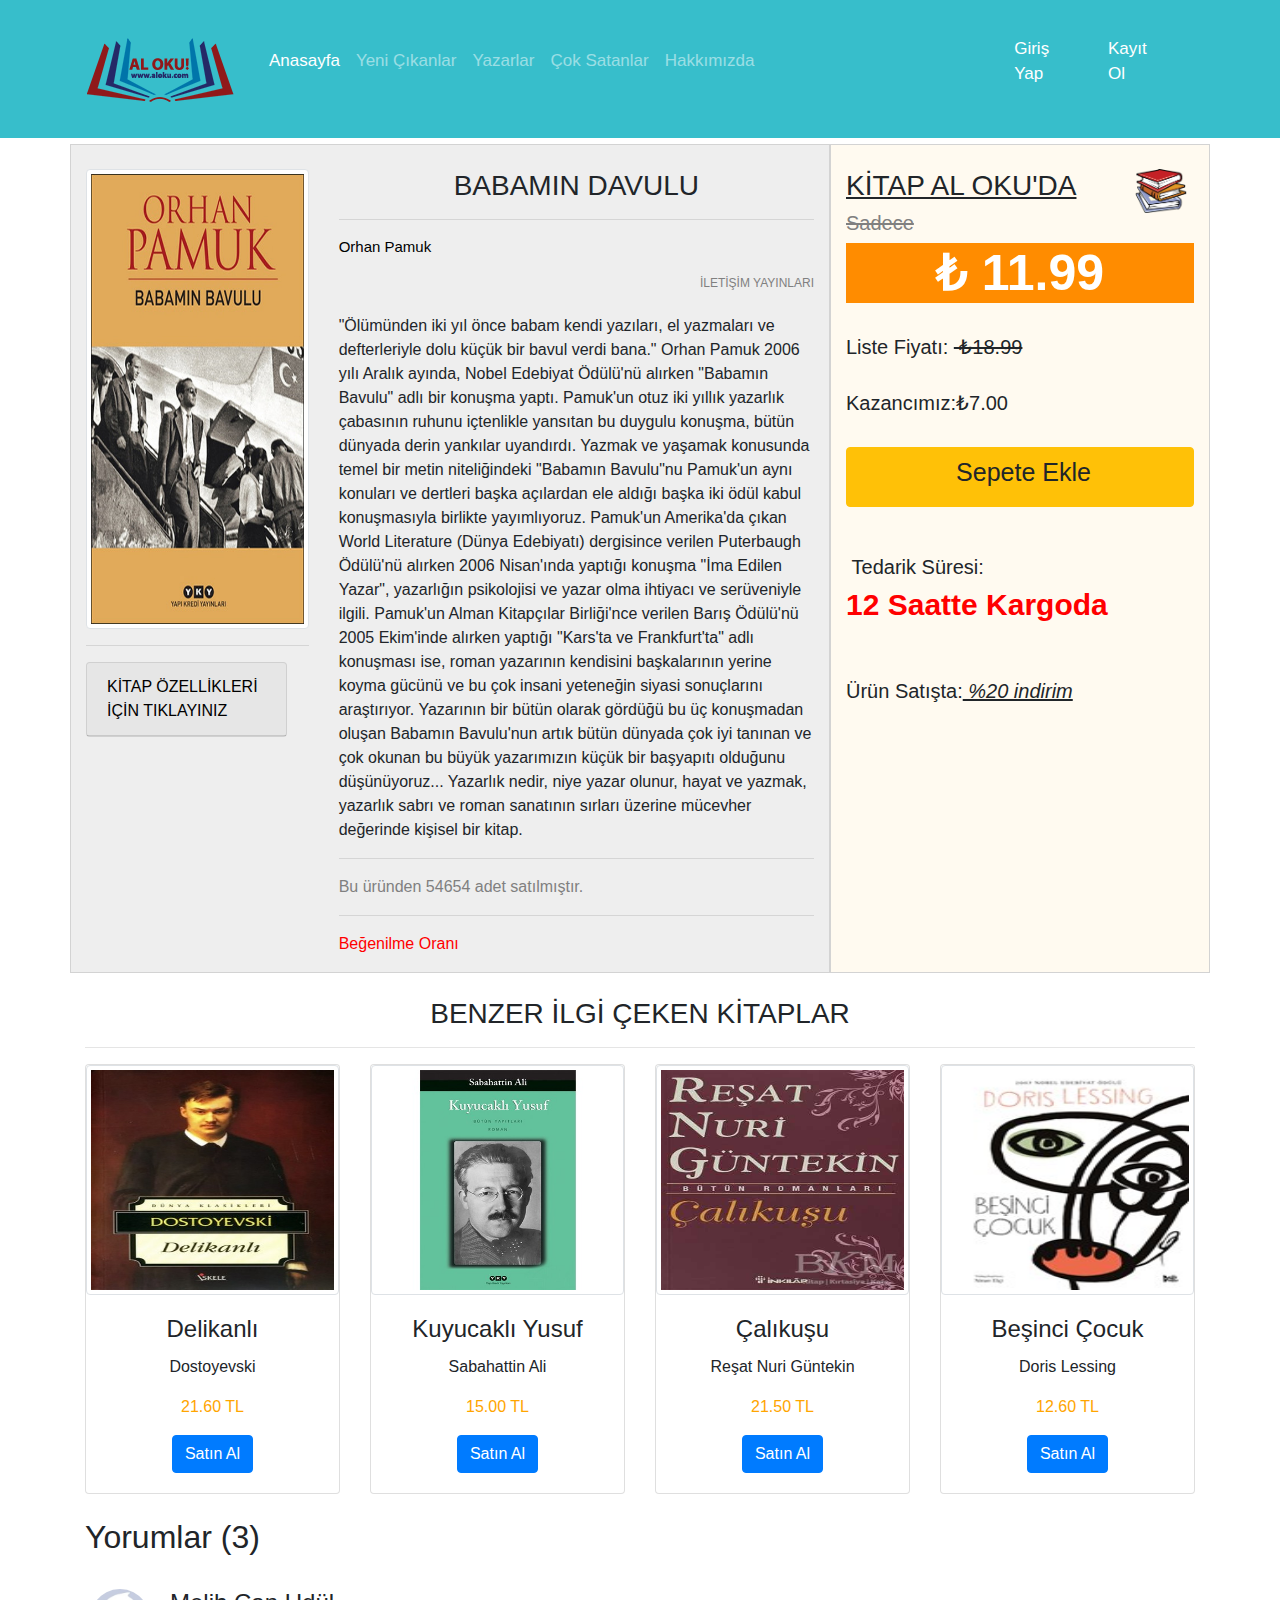
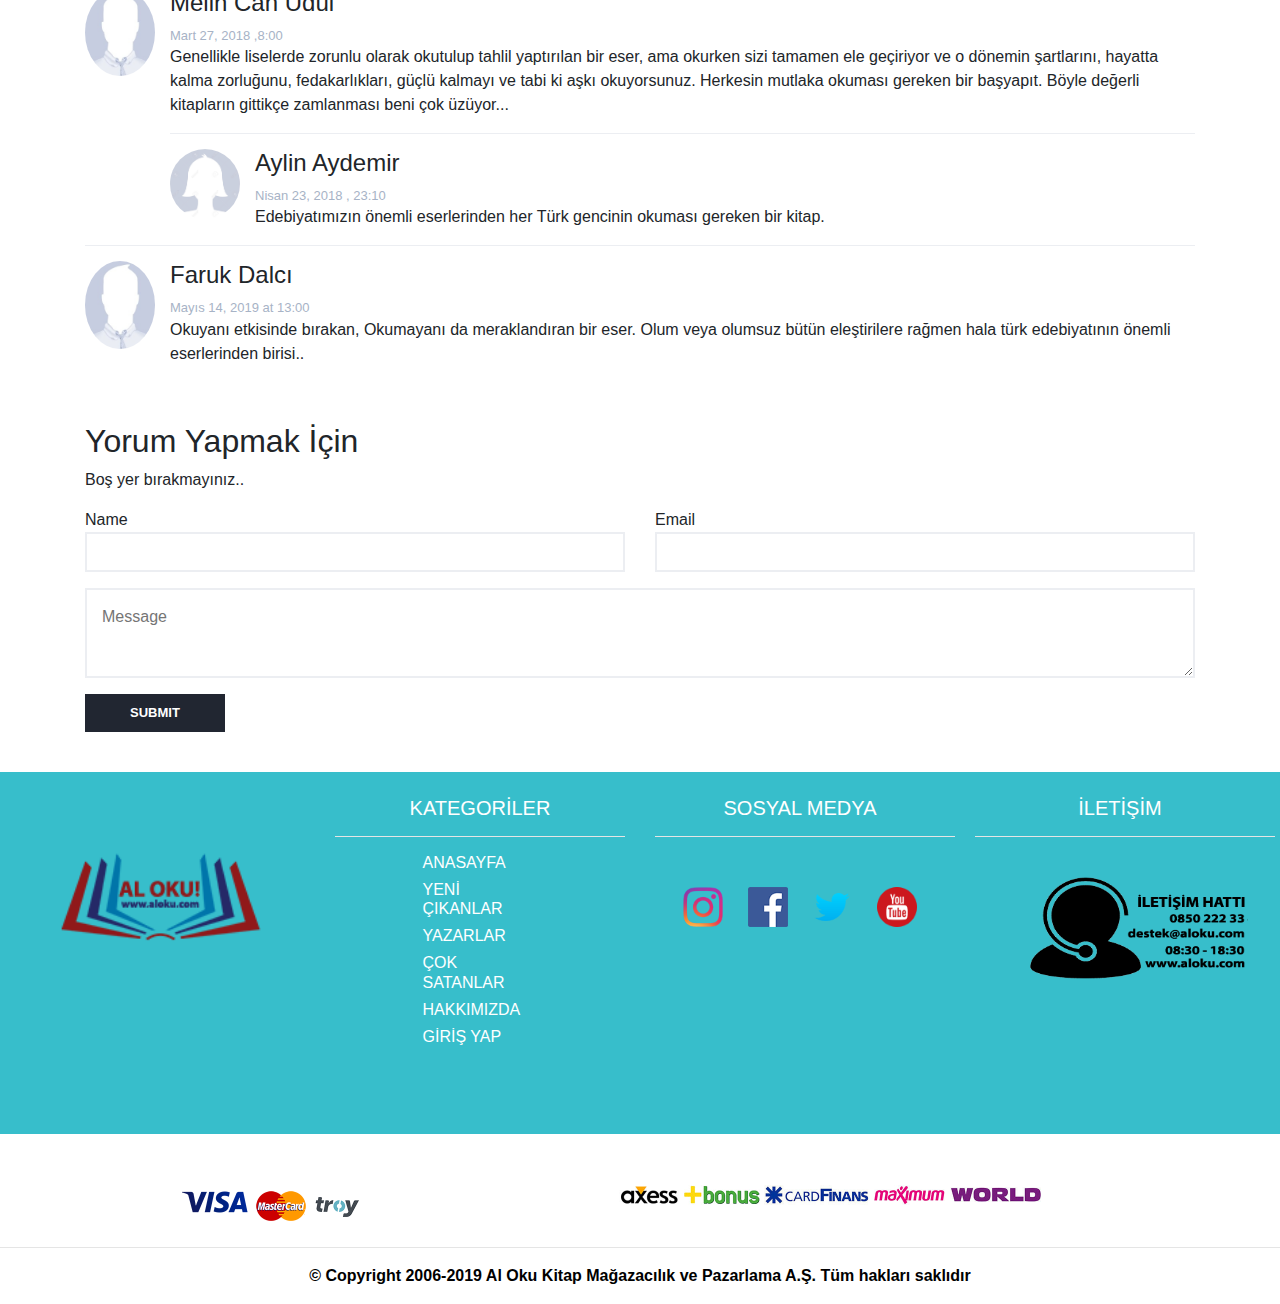
<file: babamindavulu_eser.html>
<html>
<head>
	<title></title>
	<link rel="stylesheet" type="text/css" href="css/bootstrap.min.css">
      <link rel="stylesheet" type="text/css" href="css/style.css">
	<!-- jQuery library -->
	<script src="https://ajax.googleapis.com/ajax/libs/jquery/3.3.1/jquery.min.js"></script>

	<!-- Popper JS -->
	<script src="https://cdnjs.cloudflare.com/ajax/libs/popper.js/1.14.7/umd/popper.min.js"></script>
<meta name="viewport" content="width=device-width, initial-scale=1">
    <meta charset="utf-8">
	<!-- Latest compiled JavaScript -->
	<script src="https://maxcdn.bootstrapcdn.com/bootstrap/4.3.1/js/bootstrap.min.js"></script>
  <link rel="stylesheet" href="https://use.fontawesome.com/releases/v5.7.0/css/all.css" integrity="sha384-lZN37f5QGtY3VHgisS14W3ExzMWZxybE1SJSEsQp9S+oqd12jhcu+A56Ebc1zFSJ" crossorigin="anonymous">
	<style>
		.carousel-inner img{
			width: 100%;
			height: 100%;
		}
	</style>
</head>
<body>
 
	 <div class="navbar navbar-dark navbar-expand-md fixed-top" style="background-color: #37becb">
			<div class="container">
				<a class="navbar-brand" href="#">
					<img src="images/lg.png" style="width: 100%;">
				</a>
				<button class="btn btn-light navbar-toggler" data-toggle="collapse" data-target="#navcl"><span class="navbar-toggler-icon "></span></button>
				<div class="collapse navbar-collapse" id="navcl">
                   
                    
					<ul class="navbar-nav" style="width: 80%;padding: 10px">
                        
                        <li class="nav-item active"><a class="nav-link" href="index.html" ><p style="font-size:17px">Anasayfa</p></a></li>
                        <li class="nav-item"><a class="nav-link" href="yenicikanlar.html"><p style="font-size:17px">Yeni Çıkanlar</p></a></li>
                        <li class="nav-item"><a class="nav-link" href="yazar.html"><p style="font-size:17px">Yazarlar</p></a></li>
                        <li class="nav-item"><a class="nav-link" href="coksatanlar.html"><p style="font-size:17px">Çok Satanlar</p></a></li>
						<li class="nav-item"><a class="nav-link" href="hakk%C4%B1m%C4%B1zda.html"><p style="font-size:17px">Hakkımızda</p></a></li>
                    </ul>
						
						<ul class="navbar-nav" style="width: 18%;float:left;margin-left: :30px">
                       	  <li class="nav-item active" style="float: right"><a class="nav-link" href="" data-toggle="modal" data-target="#de-modal2"><p style="font-size:17px; margin-right: 10px;">Giriş Yap</p></a></li>
                        	<li class="nav-item active"><a class="nav-link" href="" data-toggle="modal" data-target="#de-modal"><p style="font-size:17px">Kayıt Ol</p></a></li>
                           
                    
					</ul>
                  
				</div>
			</div>
		</div>
                                                                                
    <br><br><br><br><br><br>
    <div class="container">
        <div class="row">
            <div class="col-md-8" style="border: 1px solid lightgray; background-color: #EEEEEE;">
                <div class=row><br>
                    <div class="col-md-4" ><br>
                    <img class="img-thumbnail" src="images/davul.jpg" style="width: 100%;height: 460px;"><br><hr/>
                        <ul>
                            
                              <div class="card" style="width:110%; background-color:  #EEEEEE; margin-left: -40px;">
                             <div class="card-header">
                                 <a class="card-link"  data-toggle="collapse" href="#c1">KİTAP ÖZELLİKLERİ İÇİN TIKLAYINIZ &nbsp;&nbsp;<i class="fas fa-hand-point-left"></i></a>
						</div>
                             	<div id="c1" class="collapse">
							<div class="card-body" style="background-color:  #EEEEEE;">
                           
                             <li>ISBN:	&nbsp;12485114</li>
                           
                            <li>Yayın Tarihi: &nbsp;	2019-04-18</li>
                             <li>Baskı Sayısı :&nbsp;	11. Baskı</li> 
                            <li>Dil:&nbsp;TÜRKÇE</li>
                            <li>Sayfa Sayısı:&nbsp;	154</li>
                            <li>Kağıt Cinsi:&nbsp;	Kitap Kağıdı</li>
                            <li>Boyut:&nbsp;	13.5 x 19.5 cm</li>
                                
                                    </div>
                                    </div>
                                  </div>
                        </ul>
                        
                    </div>
                    <div class="col-md-8"><br>
                    <center><h3>BABAMIN DAVULU</h3></center><hr/>
                        <p style="color:black; font-size: 15px;">Orhan Pamuk<p>
                        <p style="color:gray; font-size: 12px; float: right;">İLETİŞİM YAYINLARI<p><br>
                        <p>"Ölümünden iki yıl önce babam kendi yazıları, el yazmaları ve defterleriyle dolu küçük bir bavul verdi bana."

Orhan Pamuk 2006 yılı Aralık ayında, Nobel Edebiyat Ödülü'nü alırken "Babamın Bavulu" adlı bir konuşma yaptı. Pamuk'un otuz iki yıllık yazarlık çabasının ruhunu içtenlikle yansıtan bu duygulu konuşma, bütün dünyada derin yankılar uyandırdı. Yazmak ve yaşamak konusunda temel bir metin niteliğindeki "Babamın Bavulu"nu Pamuk'un aynı konuları ve dertleri başka açılardan ele aldığı başka iki ödül kabul konuşmasıyla birlikte yayımlıyoruz. Pamuk'un Amerika'da çıkan World Literature (Dünya Edebiyatı) dergisince verilen Puterbaugh Ödülü'nü alırken 2006 Nisan'ında yaptığı konuşma "İma Edilen Yazar", yazarlığın psikolojisi ve yazar olma ihtiyacı ve serüveniyle ilgili. Pamuk'un Alman Kitapçılar Birliği'nce verilen Barış Ödülü'nü 2005 Ekim'inde alırken yaptığı "Kars'ta ve Frankfurt'ta" adlı konuşması ise, roman yazarının kendisini başkalarının yerine koyma gücünü ve bu çok insani yeteneğin siyasi sonuçlarını araştırıyor. Yazarının bir bütün olarak gördüğü bu üç konuşmadan oluşan Babamın Bavulu'nun artık bütün dünyada çok iyi tanınan ve çok okunan bu büyük yazarımızın küçük bir başyapıtı olduğunu düşünüyoruz...

Yazarlık nedir, niye yazar olunur, hayat ve yazmak, yazarlık sabrı ve roman sanatının sırları üzerine mücevher değerinde kişisel bir kitap.</p>
                        <hr/>
                       
                        <p style="color: gray">Bu üründen 54654 adet satılmıştır.</p><hr/>
                        <p style="color:red;">Beğenilme Oranı</p>
                         <i class="fas fa-heart" style="font-size:30px; color: green"></i>
                         <i class="fas fa-heart" style="font-size:30px;color: green"></i>
                         <i class="fas fa-heart" style="font-size:30px;color: green"></i>
                         <i class="fas fa-heart" style="font-size:30px;color: green"></i>
                         <i class="fas fa-heart" style="font-size:30px; "></i>
                         
                      
                        
                        </div>
            </div>
            
            
            </div>
            
            <div class="col-md-4"  style=" background-color:floralwhite; border: 1px solid lightgray;" >
                <br>
                <h3 style="text-decoration: underline">KİTAP AL OKU'DA<img src="images/kitapi.png" style="float: right;  width:  66px;"></h3>
                <h5 style="color: gray;"><del>Sadece</del></h5>
                <center>   <h5 style=" font-size: 50px;background-color:darkorange;"><span style="color: white;"><strong><span style="font-size: 60px color:red;">₺</span>&nbsp;11.99</strong></span></h5></center>
                &nbsp; <h5> Liste Fiyatı:&nbsp;<del> ₺18.99</del></h5><br>
                <h5>Kazancımız:₺7.00</h5><br>
                
                <a class="btn btn-warning btn-block" style="height: 60px" href="" data-toggle="modal" data-target="#de-modal3"><p style="font-size:25px;  text-align: center; "><i class="fas fa-cart-arrow-down"></i>&nbsp;Sepete Ekle</p></a><br>
                <br>
                <h5 style="font-size:20px;"><i class="fas fa-history" style="font-size: 40px;"></i>&nbsp;Tedarik Süresi:&nbsp;&nbsp;<i class="fas fa-chevron-down" style="font-size: 20px;"></i></h5><h4 style="font-size: 30px; color: red;"> <b>12 Saatte Kargoda</b></h4>
                <br><br>
                <h5>Ürün Satışta:<i style="text-decoration: underline;"> %20 indirim</i></h5>
            
            
            </div>
        </div>
    </div><br>
    
    
    <div class="container">
       <center> <h3 style="font-family: sans-serif;">BENZER İLGİ ÇEKEN KİTAPLAR</h3></center><hr/>
				<div class="row">
					   <div class="col-lg-3 col-md-6 col-sm-12">
                    	<div class="card" style="width:100%;">
					<img class="img-thumbnail" class="card-img" src="images/delikanl%C4%B1.jpg" style="width: 100%; height:  230px;"/>
					<div class="card-body">
					<center>	<h4 class="card-title" style="font-family: sans-serif; text-align: center; ">Delikanlı</h4>
						<p style="text-align: center; " class="card-text" >Dostoyevski</p>
                       <p class="card-text" style="color:orange;">21.60 TL</p>
                         <a href="delikanli_eser.html"class="btn btn-primary stretched-link">Satın Al</a></center>
					</div>
                        </div>
				</div>
		<div class="col-lg-3 col-md-6 col-sm-12">
				<div class="card" style="width:100%;">
					<img class="img-thumbnail" class="card-img" src="images/as.jpg" style="width: 100%; height:  230px;"/>
					<div class="card-body">
					<center>	<h4 class="card-title" style="font-family: sans-serif; text-align: center;">Kuyucaklı Yusuf</h4>
						<p style="text-align: center; " class="card-text" >Sabahattin Ali</p>
                       <p class="card-text" style="color:orange;">15.00 TL</p>
                        <a href="kuyucakl%C4%B1yusuf_eser.html"class="btn btn-primary stretched-link">Satın Al</a></center>
					</div>
				</div>
			</div>
		<div class="col-lg-3 col-md-6 col-sm-12">
				<div class="card" style="width:100%;">
					<img class="img-thumbnail" class="card-img" src="images/calikusu.jpg" style="width: 100%; height:  230px;"/>
					<div class="card-body">
					<center>	<h4 class="card-title" style="font-family: sans-serif; text-align: center;">Çalıkuşu</h4>
						<p style="text-align: center; " class="card-text" >Reşat Nuri Güntekin</p>
                       <p class="card-text" style="color:orange;">21.50 TL</p>
                        <a href="calikusu_eser.html"class="btn btn-primary stretched-link">Satın Al</a></center>
					</div>
				</div>
			</div>
			<div class="col-lg-3 col-md-6 col-sm-12">
				
				<div class="card" style="width:100%;">
					<img class="img-thumbnail" class="card-img" src="images/besinci.jpg" style="width: 100%; height: 230px;"/>
					<div class="card-body">
					<center><h4 class="card-title" style="font-family: sans-serif; text-align: center;">Beşinci Çocuk</h4>
						<p style="text-align: center; " class="card-text" >Doris Lessing</p>
                       <p class="card-text" style="color:orange;">12.60 TL</p>
                         <a href="besincicocuk_eser.html"class="btn btn-primary stretched-link">Satın Al</a></center>
					</div>
                </div>
			</div>
		
	
				</div>
    </div>
			<br>
    
    
      <!--yorum-->
    
     <div class="container">
         	<div class="section-row">
							<div class="section-title">
								<h2>Yorumlar (3)</h2><br>
							</div>

							<div class="post-comments">
								<!-- comment -->
								<div class="media">
									<div class="media-left">
										<img class="media-object" src="images/erkekprofil5.jpg" alt="">
									</div>
									<div class="media-body">
										<div class="media-heading">
											<h4>Melih Can Udül</h4>
											<span class="time">Mart 27, 2018  ,8:00 </span>
											<a href="#" class="reply"></a>
										</div>
										<p>Genellikle liselerde zorunlu olarak okutulup tahlil yaptırılan bir eser, ama okurken sizi tamamen ele geçiriyor ve o dönemin şartlarını, hayatta kalma zorluğunu, fedakarlıkları, güçlü kalmayı ve tabi ki aşkı okuyorsunuz. Herkesin mutlaka okuması gereken bir başyapıt. Böyle değerli kitapların gittikçe zamlanması beni çok üzüyor...</p>

										<!-- comment -->
										<div class="media">
											<div class="media-left">
												<img class="media-object" src="images/kiz.jpg" alt="">
											</div>
											<div class="media-body">
												<div class="media-heading">
													<h4>Aylin Aydemir</h4>
													<span class="time">Nisan 23, 2018 , 23:10</span>
													<a href="#" class="reply"></a>
												</div>
												<p>Edebiyatımızın önemli eserlerinden her Türk gencinin okuması gereken bir kitap.</p>
											</div>
										</div>
										<!-- /comment -->
									</div>
								</div>
								<!-- /comment -->

								<!-- comment -->
								<div class="media">
									<div class="media-left">
										<img class="media-object" src="images/erkekprofil5.jpg" alt="">
									</div>
									<div class="media-body">
										<div class="media-heading">
											<h4>Faruk Dalcı</h4>
											<span class="time">Mayıs 14, 2019 at 13:00 </span>
											<a href="#" class="reply"></a>
										</div>
										<p>Okuyanı etkisinde bırakan, Okumayanı da meraklandıran bir eser. Olum veya olumsuz bütün eleştirilere rağmen hala türk edebiyatının önemli eserlerinden birisi..</p>
									</div>
								</div>
								<!-- /comment -->
							</div>
						</div>
						<!-- /comments -->

						<!-- reply -->
						<div class="section-row">
							<div class="section-title">
								<h2>Yorum Yapmak İçin </h2>
								<p>Boş yer bırakmayınız..</p>
							</div>
							<form class="post-reply">
								<div class="row">
									<div class="col-md-6">
										<div class="form-group">
											<span>Name </span>
											<input class="input" type="text" name="name">
										</div>
									</div>
									<div class="col-md-6">
										<div class="form-group">
											<span>Email </span>
											<input class="input" type="email" name="email">
										</div>
									</div>
									
									<div class="col-md-12">
										<div class="form-group">
											<textarea class="input" name="message" placeholder="Message"></textarea>
										</div>
										<button class="primary-button">Submit</button>
									</div>
								</div>
							</form>
						</div>
						<!-- /reply -->
					</div>
					<!-- /Post content -->
<!--yorum-->
    
    
    
     <footer>
       <div class="container-fluid" style="background-color: #37becb" >
                    	<div class="row">
                    		<div class="col-lg-3 col-md-6 col-sm-12" ><br><center>
                                <br>
                    			<a href="index.html"><img src="images/lg.png" style="width:70%"></a></center>
                    		</div>
                    		<div class="col-lg-3 col-md-6 col-sm-12" >
                    			<center>
                                    <br>
                    				<h5  style="color:white">KATEGORİLER</h5>
                    				<hr style="background-color: white;">
                    		
                    					   <div class="col-lg-6 col-md-6 col-sm-12" style="text-align:left">
                                            <a href="index.html" style="text-decoration: none;"><h6  style="color:white">ANASAYFA</h6></a>
                                               <a href="yenicikanlar.html" style="text-decoration: none;"><h6  style="color:white">YENİ ÇIKANLAR</h6></a>
                                            <a href="yazar.html" style="text-decoration: none;"><h6  style="color:white">YAZARLAR</h6></a>
                    					</div>
                    					<div class="col-lg-6 col-md-6 col-sm-12" style="text-align:left">
                                            <a href="coksatanlar.html" style="text-decoration: none;"><h6  style="color:white">ÇOK SATANLAR</h6></a>
                                            <a href="hakk%C4%B1m%C4%B1zda.html" style="text-decoration: none;" ><h6  style="color:white">HAKKIMIZDA</h6></a>
                                            <a class="nav-link" href="" data-toggle="modal" data-target="#de-modal2" style="margin-top: -8px;text-align: left;"><h6 style="margin-left: -16px; color:white">GİRİŞ YAP</h6></a>
                    					
                                    </div>
                    			</center>
                    		</div>
                    		<div class="col-lg-3 col-md-6 col-sm-12">
                    			<center>
                                    <br>
	                    			<h5 style="color:white">SOSYAL MEDYA</h5>
	                    			<hr style="background-color: white; width: 300px;"><br>
	                    				<a href="https://instagram.com"><img style="margin: 10px;" src="images/logo-instagram.png" width="40" height="40"></a>
		                    			<a href="https://facebook.com"><img style="margin: 10px;" src="images/logo-facebook.png" width="40" height="40"></a>
		                    			<a href="https://twitter.com"><img style="margin: 10px;" src="images/logo-twitter.png" width="40" height="40"></a>
		                    			<a href="https://youtube.com"><img style="margin: 10px;" src="images/yt.png" width="40" height="40"></a>
                    			</center>
                    		</div>
                    		<div class="col-lg-3 col-md-6 col-sm-12">
                    			<center>
                                    <br>
	                    			<h5  style="color:white">İLETİŞİM</h5>
	                    			<hr style="background-color: white; width: 300px;"><br>
	                    			<img style="margin: 10px; margin-top: -15px; margin-right: -25px;" src="images/cc.png" width="220" height="130">
                    			</center>
                    		</div>
                    	</div><br><br><br>
                    </div>
    <br><br>
                    <section id="footer-cards">
                     <div class="container">
                      <div class="row text-center">
                     <div class="col-md-4">
                         
                          <div style="display: inline-block; vertical-align: middle;">
                              <i class="fa fa-lock" style="font-size:30px;">&nbsp;&nbsp;<img src="images/logo-visa.png" height="30" alt="" style="margin: 0 0 10px 0 ;" /></i>
                <img src="images/logo-mastercard.png" height="30" alt="" style="margin: 0 0 10px 0;" />
                <img src="images/logo-troy.png" height="30" alt="" style="margin: 0 0 10px 4px;" />
                              </div>
                               </div>
                                  
                                    <div class="col-md-8">
                <img src="images/kart-axess.jpg" height="18" alt="" />
                <img src="images/kart-bonus.jpg" height="20" alt="" />
                <img src="images/kart-cardfinans.jpg" height="20" alt="" />
                <img src="images/kart-maximum.jpg" height="20" alt="" />
                 <img src="images/kart-world.jpg" height="15" alt="" />
            </div>

      
                          </div>
                          </div>
                        

                   
                    </section>
        </footer>
    
    
    <hr/>
    <footer>
    <div class="container">
        
        <p style="color: black; text-align: center"><b>© Copyright 2006-2019 Al Oku Kitap Mağazacılık ve Pazarlama A.Ş. Tüm hakları saklıdır</b></p>
        </div>
    </footer>
    
    
    
            <div class="modal fade" id="de-modal">
                    <div class="modal-dialog modal-dialog-centered modal-lg" >
                    <div class="modal-content">
                        <div class="modal-header" style="background-color: EEEEEE">
                            <h4 class="modal-tittle">KAYIT OLMAK İÇİN</h4>
                            <a class="close" data-dismiss="modal">&times;</a>
                        </div>
                        <div class="modal-body">
                            
                              <form>
                    <div class="row">
                        <div class="col-md-6">
                    <div class="form-group"  style="background-color: EEEEEE">
                        <label for="adi">FIRST NAME</label>
                        <input class="form-control" id="adi" placeholder="adiniz">
                    </div>
                    <div class="form-group" style="background-color: EEEEEE">
                        <label for="email">E-MAİL</label>
                        <input class="form-control" id="email" placeholder="mail adresiniz">
                    </div>
                    
                        </div>
                        <div class="col-md-6">
                     
                            <div class="form-group"  style="background-color: EEEEEE">
                        <label for="soyadi">LAST NAME</label>
                        <input class="form-control" id="soyadi" placeholder="soyadınız">
                    </div>
                            
                            
                            
                     <div class="form-group"  style="background-color: EEEEEE">
                        <label for="password">PASSWORD</label>
                        <input class="form-control" type="password" id="password" placeholder="şifre giriniz">
                    </div>
                        </div>
                    </div>
                    <div class="form-group"  style="background-color: EEEEEE">
                        <label for="comment">COMMENT</label>
                        <textarea rows="4" class="form-control" id="comment" placeholder="yorum giriniz"></textarea>
                    </div>
                    <button type="submit" class="btn btn-success">submit</button>
                     <button type="reset" class="btn btn-success">reset</button>
                    <br><br>
                      
                        
                        
                 
                    
                </form>
                            
                        </div>
                        <div class="modal-footer">
                            <button class="btn btn-danger" data-dismiss="modal">close</button>
                        </div>
                        
                    </div>
                    </div>
                    
                    
                    
                </div>
    
     <div class="modal fade" id="de-modal2">
                    <div class="modal-dialog modal-dialog-centered modal-lg" >
                    <div class="modal-content">
                        <div class="modal-header"  style="background-color: EEEEEE">
                            <h4 class="modal-tittle">GİRİŞ YAPMAK İÇİN</h4>
                            <a class="close" data-dismiss="modal">&times;</a>
                        </div>
                        <div class="modal-body">
                            
                              <form>
                    
                        
                    <div class="form-group"  style="background-color: EEEEEE">
                        <label for="adi">FIRST NAME</label>
                        <input class="form-control" id="adi" placeholder="adiniz">
                </div>
                    <div class="form-group" style="background-color: EEEEEE">
                        <label for="soyadi">LAST NAME</label>
                        <input class="form-control" id="soyadi" placeholder="soyadınızı giriniz">
                    </div>
                           <div class="form-group"  style="background-color: EEEEEE">
                        <label for="password">PASSWORD</label>
                        <input class="form-control" type="password" id="password" placeholder="şifre giriniz">
                    </div>
    
                                  </form>
                              </div>
                        <div class="modal-footer">
                            <button class="btn btn-primary" type="submit" >Login</button>
                            <button class="btn btn-danger" data-dismiss="modal">Close</button>
                        </div>
                        
                    </div>
                    </div>
               </div>
    
     <div class="modal fade" id="de-modal3">
                    <div class="modal-dialog modal-dialog-centered modal-lg" >
                    <div class="modal-content">
                        <div class="modal-header">
                            <h4 class="modal-tittle" style="color: orange">SEPETTEKİ ÜRÜNLERİM</h4>
                            <a class="close" data-dismiss="modal">&times;</a>
                        </div>
                        <div class="modal-body">
                            
                              <form>
                    
                        
                    <div class="form-group">
                        <label for="adi" style="color: orange">SEPETİNİZE YENİ EKLENEN ÜRÜN</label>
                        <div class="row">
                            <div class="col-md-4 col-sm-12">
                        <img src="images/davul.jpg" style="width: 100%; float: left;">
                            </div>
                            <div class="col-md-4 col-sm-12">
                                <h5>Babamın Davulu</h5>
                                <p>₺11.99</p>
                                </div>
                                 <div class="col-md-4 col-sm-12">
                                     <h6>Adet Sayısı</h6>
                                     <p>x1 Adet</p>
                                </div>
                                
                                
                                
                                
                            </div> 
                        </div>
               
                    
    
                                  </form>
                              </div>
                        <div class="modal-footer">
                            <a href="orhan.html"> <button class="btn btn-warning" type="submit">Alışverişe Geri Dön</button></a>
                            <button class="btn btn-danger" data-dismiss="modal">Kapat</button>
                           
                        </div>
                        
                    </div>
                    </div>
               </div>
    
    </body>
</html>
</file>
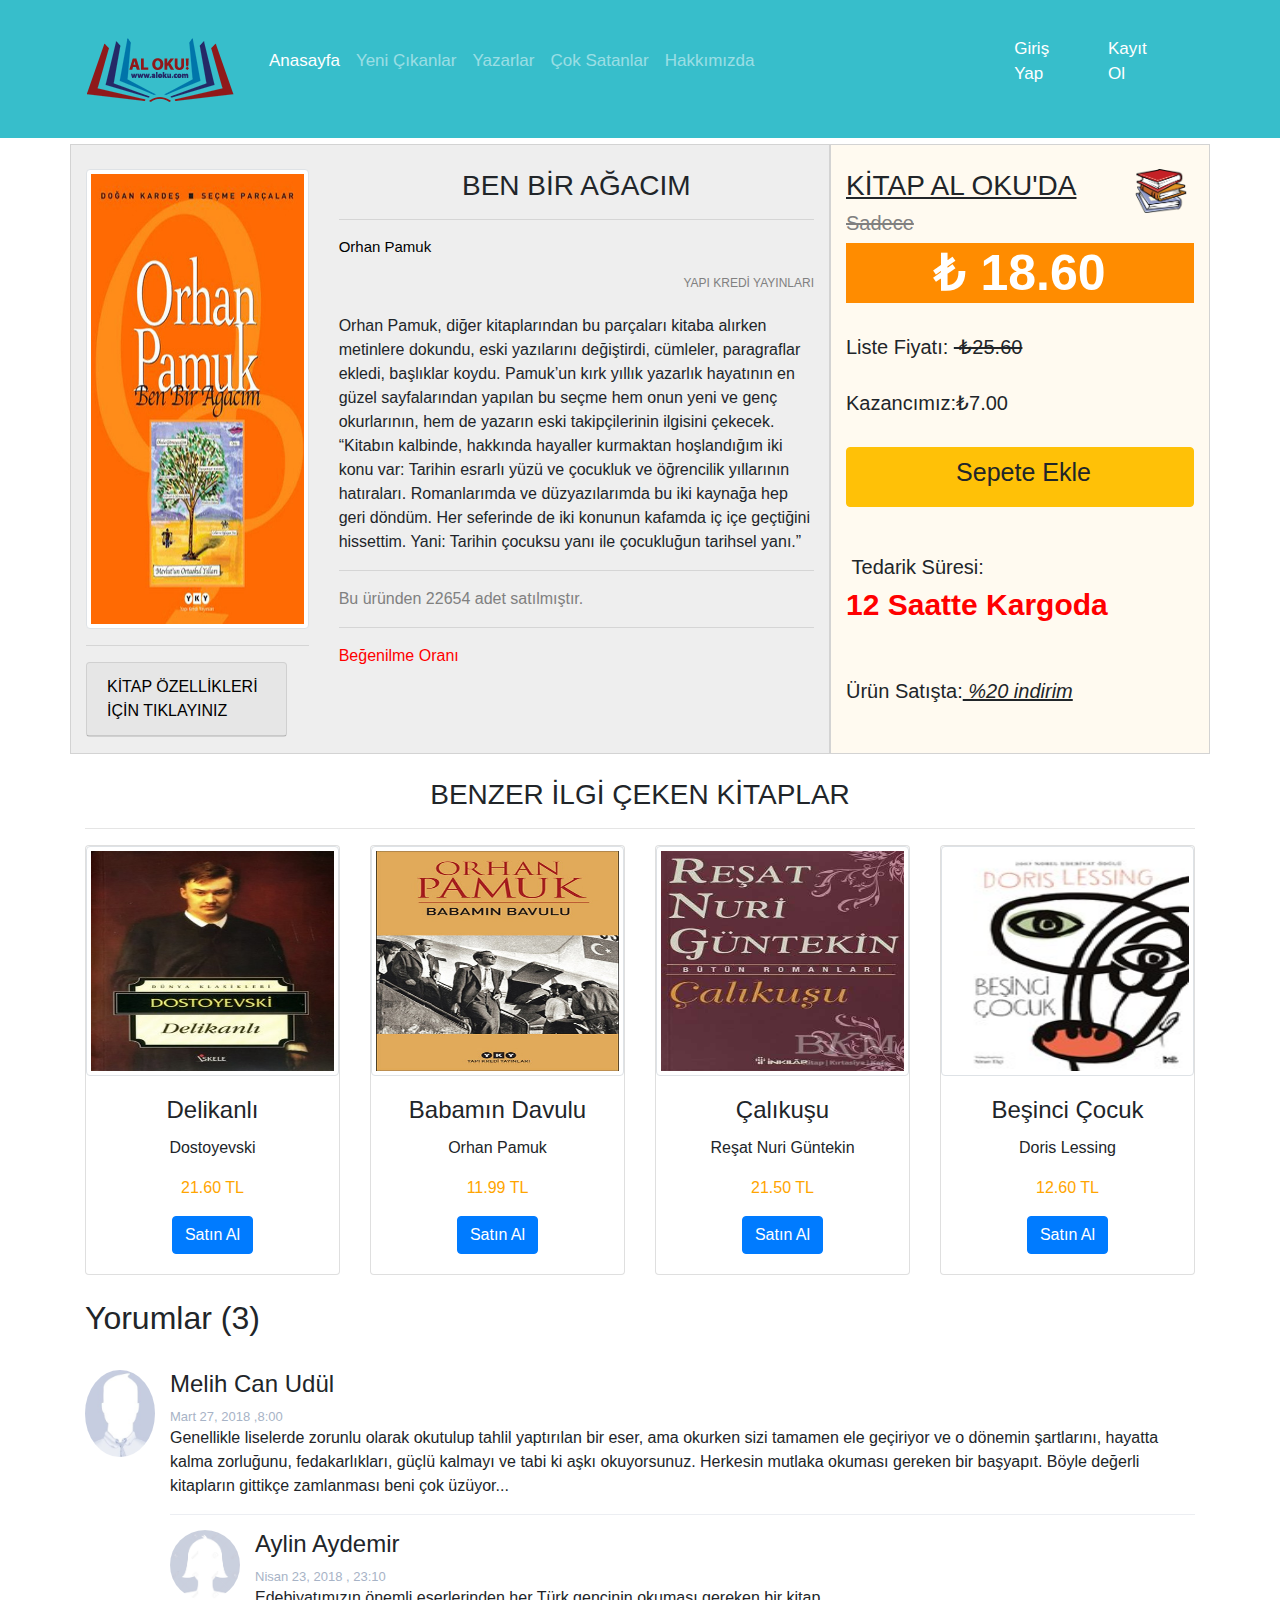
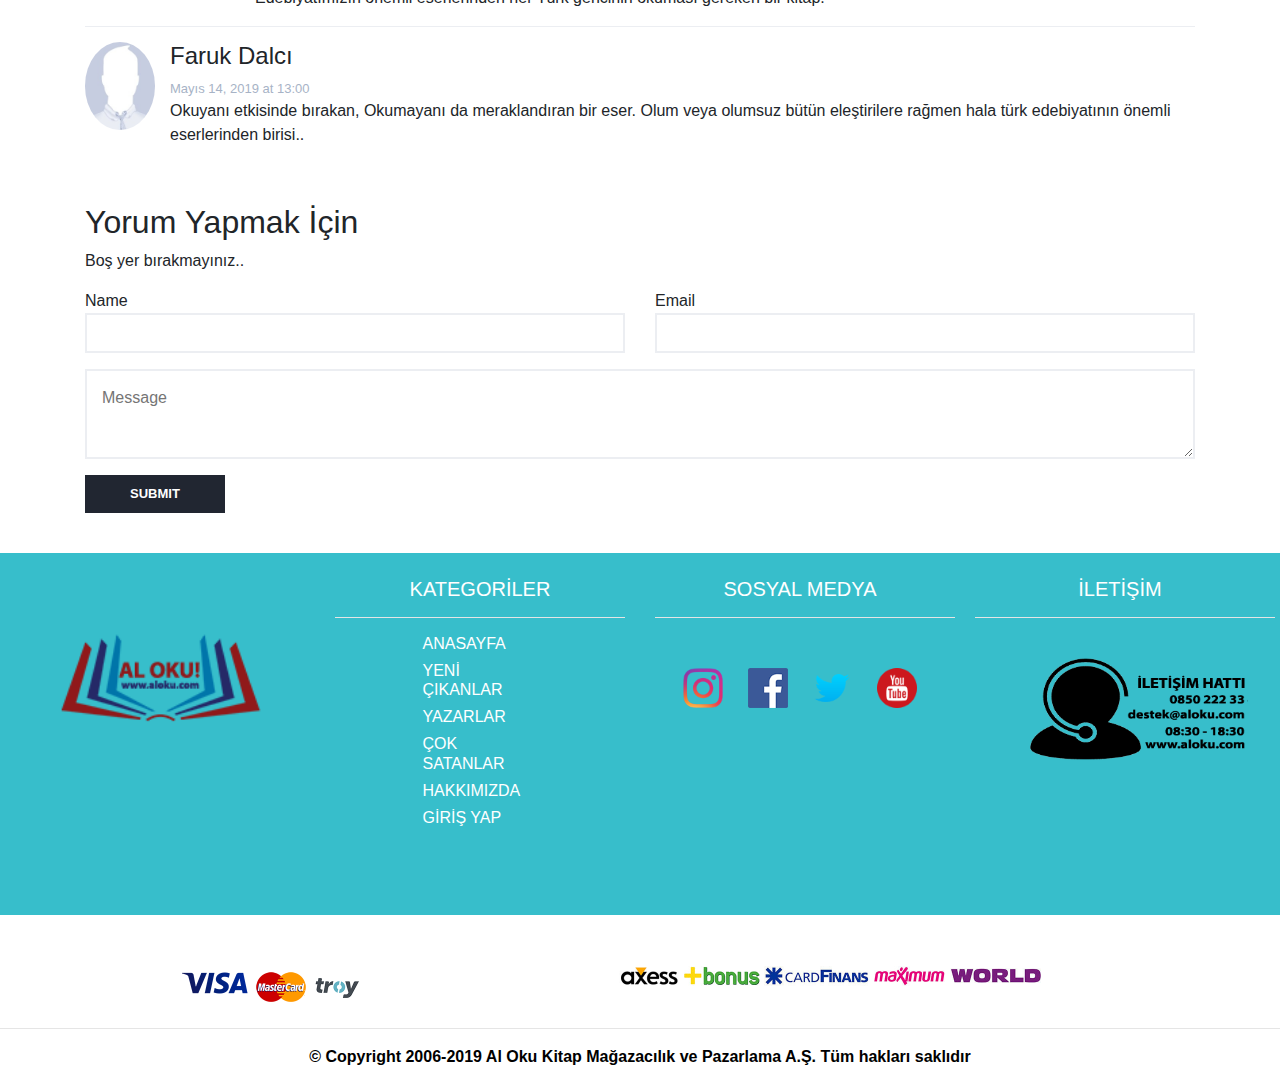
<file: benbiragacim_eser.html>
<html>
<head>
	<title></title>
	<link rel="stylesheet" type="text/css" href="css/bootstrap.min.css">
      <link rel="stylesheet" type="text/css" href="css/style.css">
	<!-- jQuery library -->
	<script src="https://ajax.googleapis.com/ajax/libs/jquery/3.3.1/jquery.min.js"></script>

	<!-- Popper JS -->
	<script src="https://cdnjs.cloudflare.com/ajax/libs/popper.js/1.14.7/umd/popper.min.js"></script>
<meta name="viewport" content="width=device-width, initial-scale=1">
    <meta charset="utf-8">
	<!-- Latest compiled JavaScript -->
	<script src="https://maxcdn.bootstrapcdn.com/bootstrap/4.3.1/js/bootstrap.min.js"></script>
  <link rel="stylesheet" href="https://use.fontawesome.com/releases/v5.7.0/css/all.css" integrity="sha384-lZN37f5QGtY3VHgisS14W3ExzMWZxybE1SJSEsQp9S+oqd12jhcu+A56Ebc1zFSJ" crossorigin="anonymous">
	<style>
		.carousel-inner img{
			width: 100%;
			height: 100%;
		}
	</style>
</head>
<body>
 
	 <div class="navbar navbar-dark navbar-expand-md fixed-top" style="background-color: #37becb">
			<div class="container">
				<a class="navbar-brand" href="#">
					<img src="images/lg.png" style="width: 100%;">
				</a>
				<button class="btn btn-light navbar-toggler" data-toggle="collapse" data-target="#navcl"><span class="navbar-toggler-icon "></span></button>
				<div class="collapse navbar-collapse" id="navcl">
                   
                    
					<ul class="navbar-nav" style="width: 80%;padding: 10px">
                        
                        <li class="nav-item active"><a class="nav-link" href="index.html" ><p style="font-size:17px">Anasayfa</p></a></li>
                        <li class="nav-item"><a class="nav-link" href="yenicikanlar.html"><p style="font-size:17px">Yeni Çıkanlar</p></a></li>
                        <li class="nav-item"><a class="nav-link" href="yazar.html"><p style="font-size:17px">Yazarlar</p></a></li>
                        <li class="nav-item"><a class="nav-link" href="coksatanlar.html"><p style="font-size:17px">Çok Satanlar</p></a></li>
						<li class="nav-item"><a class="nav-link" href="hakk%C4%B1m%C4%B1zda.html"><p style="font-size:17px">Hakkımızda</p></a></li>
                    </ul>
						
						<ul class="navbar-nav" style="width: 18%;float:left;margin-left: :30px">
                       	  <li class="nav-item active" style="float: right"><a class="nav-link" href="" data-toggle="modal" data-target="#de-modal2"><p style="font-size:17px; margin-right: 10px;">Giriş Yap</p></a></li>
                        	<li class="nav-item active"><a class="nav-link" href="" data-toggle="modal" data-target="#de-modal"><p style="font-size:17px">Kayıt Ol</p></a></li>
                           
                    
					</ul>
                  
				</div>
			</div>
		</div>
                                                                                
    <br><br><br><br><br><br>
    <div class="container">
        <div class="row">
            <div class="col-md-8" style="border: 1px solid lightgray; background-color: #EEEEEE;">
                <div class=row><br>
                    <div class="col-md-4" ><br>
                    <img class="img-thumbnail" src="images/agac.jpg" style="width: 100%;height: 460px;"><br><hr/>
                        <ul>
                            
                            
                             <div class="card" style="width:110%; background-color:  #EEEEEE; margin-left: -40px;">
                             <div class="card-header">
                                 <a class="card-link"  data-toggle="collapse" href="#c1">KİTAP ÖZELLİKLERİ İÇİN TIKLAYINIZ &nbsp;&nbsp;<i class="fas fa-hand-point-left"></i></a>
						</div>
                             	<div id="c1" class="collapse">
							<div class="card-body" style="background-color:  #EEEEEE;">
                           
                             <li>ISBN:	&nbsp;44485114</li>
                           
                            <li>Yayın Tarihi: &nbsp;	2019-04-18</li>
                             <li>Baskı Sayısı :&nbsp;	5. Baskı</li> 
                            <li>Dil:&nbsp;TÜRKÇE</li>
                            <li>Sayfa Sayısı:&nbsp;	134</li>
                            <li>Kağıt Cinsi:&nbsp;	Kitap Kağıdı</li>
                            <li>Boyut:&nbsp;	13.5 x 19.5 cm</li>
                                    </div>
                                    </div>
                                 </div>
                        </ul>
                        
                    </div>
                    <div class="col-md-8"><br>
                    <center><h3>BEN BİR AĞACIM</h3></center><hr/>
                        <p style="color:black; font-size: 15px;">Orhan Pamuk<p>
                        <p style="color:gray; font-size: 12px; float: right;">YAPI KREDİ YAYINLARI<p><br>
                        <p>Orhan Pamuk, diğer kitaplarından bu parçaları kitaba alırken metinlere dokundu, eski yazılarını değiştirdi, cümleler, paragraflar ekledi, başlıklar koydu. Pamuk’un kırk yıllık yazarlık hayatının en güzel sayfalarından yapılan bu seçme hem onun yeni ve genç okurlarının, hem de yazarın eski takipçilerinin ilgisini çekecek.
“Kitabın kalbinde, hakkında hayaller kurmaktan hoşlandığım iki konu var: Tarihin esrarlı yüzü ve çocukluk ve öğrencilik yıllarının hatıraları. Romanlarımda ve düzyazılarımda bu iki kaynağa hep geri döndüm. Her seferinde de iki konunun kafamda iç içe geçtiğini hissettim. Yani: Tarihin çocuksu yanı ile çocukluğun tarihsel yanı.”
</p>
                        <hr/>
                       
                        <p style="color: gray">Bu üründen 22654 adet satılmıştır.</p><hr/>
                        <p style="color:red;">Beğenilme Oranı</p>
                         <i class="fas fa-heart" style="font-size:30px; color: green"></i>
                         <i class="fas fa-heart" style="font-size:30px;color: green"></i>
                         <i class="fas fa-heart" style="font-size:30px;color: green"></i>
                         <i class="fas fa-heart" style="font-size:30px;color: green"></i>
                         <i class="fas fa-heart" style="font-size:30px; "></i>
                         
                      
                        
                        </div>
            </div>
            
            
            </div>
            
            <div class="col-md-4"  style=" background-color:floralwhite; border: 1px solid lightgray;" >
                <br>
                <h3 style="text-decoration: underline">KİTAP AL OKU'DA<img src="images/kitapi.png" style="float: right;  width:  66px;"></h3>
                <h5 style="color: gray;"><del>Sadece</del></h5>
                <center>   <h5 style=" font-size: 50px;background-color:darkorange;"><span style="color: white;"><strong><span style="font-size: 60px color:red;">₺</span>&nbsp;18.60</strong></span></h5></center>
                &nbsp; <h5> Liste Fiyatı:&nbsp;<del> ₺25.60</del></h5><br>
                <h5>Kazancımız:₺7.00</h5><br>
                
                 <a class="btn btn-warning  btn-block" style="height: 60px" href="" data-toggle="modal" data-target="#de-modal3"><p style="font-size:25px;  text-align: center; "><i class="fas fa-cart-arrow-down"></i>&nbsp;Sepete Ekle</p></a><br>
                <br>
                
                <h5 style="font-size:20px;"><i class="fas fa-history" style="font-size: 40px;"></i>&nbsp;Tedarik Süresi:&nbsp;&nbsp;<i class="fas fa-chevron-down" style="font-size: 20px;"></i></h5><h4 style="font-size: 30px; color: red;"> <b>12 Saatte Kargoda</b></h4>
                <br><br>
                <h5>Ürün Satışta:<i style="text-decoration: underline;"> %20 indirim</i></h5>
            
            
            </div>
        </div>
    </div><br>
    
    
    <div class="container">
       <center> <h3 style="font-family: sans-serif;">BENZER İLGİ ÇEKEN KİTAPLAR</h3></center><hr/>
				<div class="row">
					   <div class="col-lg-3 col-md-6 col-sm-12">
                    	<div class="card" style="width:100%;">
					<img class="img-thumbnail" class="card-img" src="images/delikanl%C4%B1.jpg" style="width: 100%; height:  230px;"/>
					<div class="card-body">
					<center>	<h4 class="card-title" style="font-family: sans-serif; text-align: center; ">Delikanlı</h4>
						<p style="text-align: center; " class="card-text" >Dostoyevski</p>
                       <p class="card-text" style="color:orange;">21.60 TL</p>
                         <a href="delikanli_eser.html"class="btn btn-primary stretched-link">Satın Al</a></center>
					</div>
                        </div>
				</div>
		   <div class="col-lg-3 col-md-6 col-sm-12">
                    	<div class="card" style="width:100%;">
					<img class="img-thumbnail" class="card-img" src="images/davul.jpg" style="width: 100%; height:  230px;"/>
					<div class="card-body">
					<center>	<h4 class="card-title" style="font-family: sans-serif; text-align: center; ">Babamın Davulu</h4>
						<p style="text-align: center; " class="card-text" >Orhan Pamuk</p>
                       <p class="card-text" style="color:orange;">11.99 TL</p>
                         <a href="babamindavulu_eser.html"class="btn btn-primary stretched-link">Satın Al</a></center>
					</div>
                        </div>
				</div>
		<div class="col-lg-3 col-md-6 col-sm-12">
				<div class="card" style="width:100%;">
					<img class="img-thumbnail" class="card-img" src="images/calikusu.jpg" style="width: 100%; height:  230px;"/>
					<div class="card-body">
					<center>	<h4 class="card-title" style="font-family: sans-serif; text-align: center;">Çalıkuşu</h4>
						<p style="text-align: center; " class="card-text" >Reşat Nuri Güntekin</p>
                       <p class="card-text" style="color:orange;">21.50 TL</p>
                        <a href="calikusu_eser.html"class="btn btn-primary stretched-link">Satın Al</a></center>
					</div>
				</div>
			</div>
			<div class="col-lg-3 col-md-6 col-sm-12">
				
				<div class="card" style="width:100%;">
					<img class="img-thumbnail" class="card-img" src="images/besinci.jpg" style="width: 100%; height: 230px;"/>
					<div class="card-body">
					<center><h4 class="card-title" style="font-family: sans-serif; text-align: center;">Beşinci Çocuk</h4>
						<p style="text-align: center; " class="card-text" >Doris Lessing</p>
                       <p class="card-text" style="color:orange;">12.60 TL</p>
                         <a href="besincicocuk_eser.html"class="btn btn-primary stretched-link">Satın Al</a></center>
					</div>
                </div>
			</div>
		
	
				</div>
    </div>
			<br>
      <!--yorum-->
    
     <div class="container">
         	<div class="section-row">
							<div class="section-title">
								<h2>Yorumlar (3)</h2><br>
							</div>

							<div class="post-comments">
								<!-- comment -->
								<div class="media">
									<div class="media-left">
										<img class="media-object" src="images/erkekprofil5.jpg" alt="">
									</div>
									<div class="media-body">
										<div class="media-heading">
											<h4>Melih Can Udül</h4>
											<span class="time">Mart 27, 2018  ,8:00 </span>
											<a href="#" class="reply"></a>
										</div>
										<p>Genellikle liselerde zorunlu olarak okutulup tahlil yaptırılan bir eser, ama okurken sizi tamamen ele geçiriyor ve o dönemin şartlarını, hayatta kalma zorluğunu, fedakarlıkları, güçlü kalmayı ve tabi ki aşkı okuyorsunuz. Herkesin mutlaka okuması gereken bir başyapıt. Böyle değerli kitapların gittikçe zamlanması beni çok üzüyor...</p>

										<!-- comment -->
										<div class="media">
											<div class="media-left">
												<img class="media-object" src="images/kiz.jpg" alt="">
											</div>
											<div class="media-body">
												<div class="media-heading">
													<h4>Aylin Aydemir</h4>
													<span class="time">Nisan 23, 2018 , 23:10</span>
													<a href="#" class="reply"></a>
												</div>
												<p>Edebiyatımızın önemli eserlerinden her Türk gencinin okuması gereken bir kitap.</p>
											</div>
										</div>
										<!-- /comment -->
									</div>
								</div>
								<!-- /comment -->

								<!-- comment -->
								<div class="media">
									<div class="media-left">
										<img class="media-object" src="images/erkekprofil5.jpg" alt="">
									</div>
									<div class="media-body">
										<div class="media-heading">
											<h4>Faruk Dalcı</h4>
											<span class="time">Mayıs 14, 2019 at 13:00 </span>
											<a href="#" class="reply"></a>
										</div>
										<p>Okuyanı etkisinde bırakan, Okumayanı da meraklandıran bir eser. Olum veya olumsuz bütün eleştirilere rağmen hala türk edebiyatının önemli eserlerinden birisi..</p>
									</div>
								</div>
								<!-- /comment -->
							</div>
						</div>
						<!-- /comments -->

						<!-- reply -->
						<div class="section-row">
							<div class="section-title">
								<h2>Yorum Yapmak İçin </h2>
								<p>Boş yer bırakmayınız..</p>
							</div>
							<form class="post-reply">
								<div class="row">
									<div class="col-md-6">
										<div class="form-group">
											<span>Name </span>
											<input class="input" type="text" name="name">
										</div>
									</div>
									<div class="col-md-6">
										<div class="form-group">
											<span>Email </span>
											<input class="input" type="email" name="email">
										</div>
									</div>
									
									<div class="col-md-12">
										<div class="form-group">
											<textarea class="input" name="message" placeholder="Message"></textarea>
										</div>
										<button class="primary-button">Submit</button>
									</div>
								</div>
							</form>
						</div>
						<!-- /reply -->
					</div>
					<!-- /Post content -->
<!--yorum-->
    
    
     <footer>
       <div class="container-fluid" style="background-color: #37becb" >
                    	<div class="row">
                    		<div class="col-lg-3 col-md-6 col-sm-12" ><br><center>
                                <br>
                    			<a href="index.html"><img src="images/lg.png" style="width:70%"></a></center>
                    		</div>
                    		<div class="col-lg-3 col-md-6 col-sm-12" >
                    			<center>
                                    <br>
                    				<h5  style="color:white">KATEGORİLER</h5>
                    				<hr style="background-color: white;">
                    		
                    					   <div class="col-lg-6 col-md-6 col-sm-12" style="text-align:left">
                                            <a href="index.html" style="text-decoration: none;"><h6  style="color:white">ANASAYFA</h6></a>
                                               <a href="yenicikanlar.html" style="text-decoration: none;"><h6  style="color:white">YENİ ÇIKANLAR</h6></a>
                                            <a href="yazar.html" style="text-decoration: none;"><h6  style="color:white">YAZARLAR</h6></a>
                    					</div>
                    					<div class="col-lg-6 col-md-6 col-sm-12" style="text-align:left">
                                            <a href="coksatanlar.html" style="text-decoration: none;"><h6  style="color:white">ÇOK SATANLAR</h6></a>
                                            <a href="hakk%C4%B1m%C4%B1zda.html" style="text-decoration: none;" ><h6  style="color:white">HAKKIMIZDA</h6></a>
                                            <a class="nav-link" href="" data-toggle="modal" data-target="#de-modal2" style="margin-top: -8px;text-align: left;"><h6 style="margin-left: -16px; color:white">GİRİŞ YAP</h6></a>
                    					
                                    </div>
                    			</center>
                    		</div>
                    		<div class="col-lg-3 col-md-6 col-sm-12">
                    			<center>
                                    <br>
	                    			<h5 style="color:white">SOSYAL MEDYA</h5>
	                    			<hr style="background-color: white; width: 300px;"><br>
	                    				<a href="https://instagram.com"><img style="margin: 10px;" src="images/logo-instagram.png" width="40" height="40"></a>
		                    			<a href="https://facebook.com"><img style="margin: 10px;" src="images/logo-facebook.png" width="40" height="40"></a>
		                    			<a href="https://twitter.com"><img style="margin: 10px;" src="images/logo-twitter.png" width="40" height="40"></a>
		                    			<a href="https://youtube.com"><img style="margin: 10px;" src="images/yt.png" width="40" height="40"></a>
                    			</center>
                    		</div>
                    		<div class="col-lg-3 col-md-6 col-sm-12">
                    			<center>
                                    <br>
	                    			<h5  style="color:white">İLETİŞİM</h5>
	                    			<hr style="background-color: white; width: 300px;"><br>
	                    			<img style="margin: 10px; margin-top: -15px; margin-right: -25px;" src="images/cc.png" width="220" height="130">
                    			</center>
                    		</div>
                    	</div><br><br><br>
                    </div>
    <br><br>
                    <section id="footer-cards">
                     <div class="container">
                      <div class="row text-center">
                     <div class="col-md-4">
                         
                          <div style="display: inline-block; vertical-align: middle;">
                              <i class="fa fa-lock" style="font-size:30px;">&nbsp;&nbsp;<img src="images/logo-visa.png" height="30" alt="" style="margin: 0 0 10px 0 ;" /></i>
                <img src="images/logo-mastercard.png" height="30" alt="" style="margin: 0 0 10px 0;" />
                <img src="images/logo-troy.png" height="30" alt="" style="margin: 0 0 10px 4px;" />
                              </div>
                               </div>
                                  
                                    <div class="col-md-8">
                <img src="images/kart-axess.jpg" height="18" alt="" />
                <img src="images/kart-bonus.jpg" height="20" alt="" />
                <img src="images/kart-cardfinans.jpg" height="20" alt="" />
                <img src="images/kart-maximum.jpg" height="20" alt="" />
                 <img src="images/kart-world.jpg" height="15" alt="" />
            </div>

      
                          </div>
                          </div>
                        

                       
                    </section>
        </footer>
    
    
     <hr/>
    <footer>
    <div class="container">
        
        <p style="color: black; text-align: center"><b>© Copyright 2006-2019 Al Oku Kitap Mağazacılık ve Pazarlama A.Ş. Tüm hakları saklıdır</b></p>
        </div>
    </footer>
    
    
    
            <div class="modal fade" id="de-modal">
                    <div class="modal-dialog modal-dialog-centered modal-lg" >
                    <div class="modal-content">
                        <div class="modal-header" style="background-color: EEEEEE">
                            <h4 class="modal-tittle">KAYIT OLMAK İÇİN</h4>
                            <a class="close" data-dismiss="modal">&times;</a>
                        </div>
                        <div class="modal-body">
                            
                              <form>
                    <div class="row">
                        <div class="col-md-6">
                    <div class="form-group"  style="background-color: EEEEEE">
                        <label for="adi">FIRST NAME</label>
                        <input class="form-control" id="adi" placeholder="adiniz">
                    </div>
                    <div class="form-group" style="background-color: EEEEEE">
                        <label for="email">E-MAİL</label>
                        <input class="form-control" id="email" placeholder="mail adresiniz">
                    </div>
                    
                        </div>
                        <div class="col-md-6">
                     
                            <div class="form-group"  style="background-color: EEEEEE">
                        <label for="soyadi">LAST NAME</label>
                        <input class="form-control" id="soyadi" placeholder="soyadınız">
                    </div>
                            
                            
                            
                     <div class="form-group"  style="background-color: EEEEEE">
                        <label for="password">PASSWORD</label>
                        <input class="form-control" type="password" id="password" placeholder="şifre giriniz">
                    </div>
                        </div>
                    </div>
                    <div class="form-group"  style="background-color: EEEEEE">
                        <label for="comment">COMMENT</label>
                        <textarea rows="4" class="form-control" id="comment" placeholder="yorum giriniz"></textarea>
                    </div>
                    <button type="submit" class="btn btn-success">submit</button>
                     <button type="reset" class="btn btn-success">reset</button>
                    <br><br>
                      
                        
                        
                 
                    
                </form>
                            
                        </div>
                        <div class="modal-footer">
                            <button class="btn btn-danger" data-dismiss="modal">close</button>
                        </div>
                        
                    </div>
                    </div>
                    
                    
                    
                </div>
    
     <div class="modal fade" id="de-modal2">
                    <div class="modal-dialog modal-dialog-centered modal-lg" >
                    <div class="modal-content">
                        <div class="modal-header"  style="background-color: EEEEEE">
                            <h4 class="modal-tittle">GİRİŞ YAPMAK İÇİN</h4>
                            <a class="close" data-dismiss="modal">&times;</a>
                        </div>
                        <div class="modal-body">
                            
                              <form>
                    
                        
                    <div class="form-group"  style="background-color: EEEEEE">
                        <label for="adi">FIRST NAME</label>
                        <input class="form-control" id="adi" placeholder="adiniz">
                </div>
                    <div class="form-group" style="background-color: EEEEEE">
                        <label for="soyadi">LAST NAME</label>
                        <input class="form-control" id="soyadi" placeholder="soyadınızı giriniz">
                    </div>
                           <div class="form-group"  style="background-color: EEEEEE">
                        <label for="password">PASSWORD</label>
                        <input class="form-control" type="password" id="password" placeholder="şifre giriniz">
                    </div>
    
                                  </form>
                              </div>
                        <div class="modal-footer">
                            <button class="btn btn-primary" type="submit" >Login</button>
                            <button class="btn btn-danger" data-dismiss="modal">Close</button>
                        </div>
                        
                    </div>
                    </div>
               </div>
    
       <div class="modal fade" id="de-modal3">
                    <div class="modal-dialog modal-dialog-centered modal-lg" >
                    <div class="modal-content">
                        <div class="modal-header">
                            <h4 class="modal-tittle" style="color: orange">SEPETTEKİ ÜRÜNLERİM</h4>
                            <a class="close" data-dismiss="modal">&times;</a>
                        </div>
                        <div class="modal-body">
                            
                              <form>
                    
                        
                    <div class="form-group">
                        <label for="adi" style="color: orange">SEPETİNİZE YENİ EKLENEN ÜRÜN</label>
                        <div class="row">
                            <div class="col-md-4 col-sm-12">
                        <img src="images/agac.jpg" style="width: 100%; float: left;">
                            </div>
                            <div class="col-md-4 col-sm-12">
                                <h5>Ben Bir Ağacım</h5>
                                <p>₺18.60</p>
                                </div>
                                 <div class="col-md-4 col-sm-12">
                                     <h6>Adet Sayısı</h6>
                                     <p>x1 Adet</p>
                                </div>
                                
                                
                                
                                
                            </div> 
                        </div>
               
                    
    
                                  </form>
                              </div>
                        <div class="modal-footer">
                            <a href="orhan.html"> <button class="btn btn-warning" type="submit">Alışverişe Geri Dön</button></a>
                            <button class="btn btn-danger" data-dismiss="modal">Kapat</button>
                           
                        </div>
                        
                    </div>
                    </div>
               </div>
    
    
    </body>
</html>
</file>
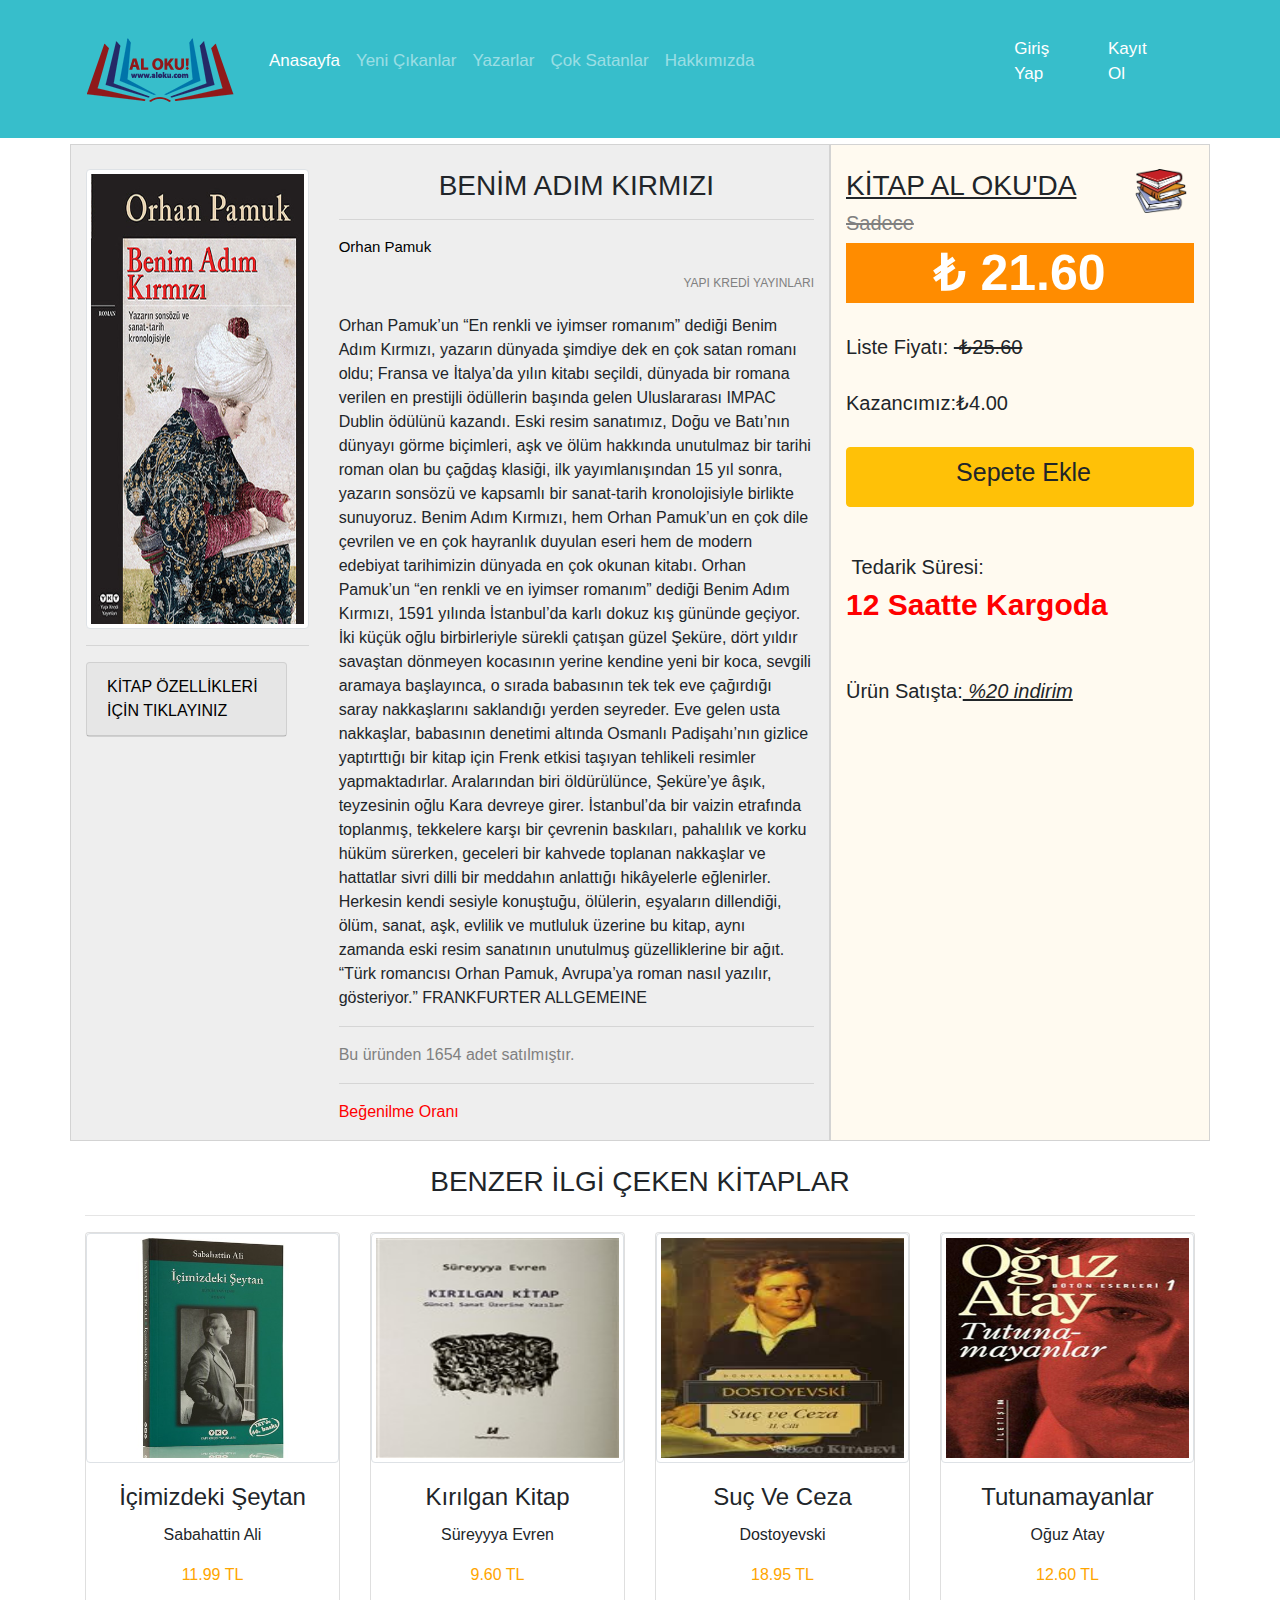
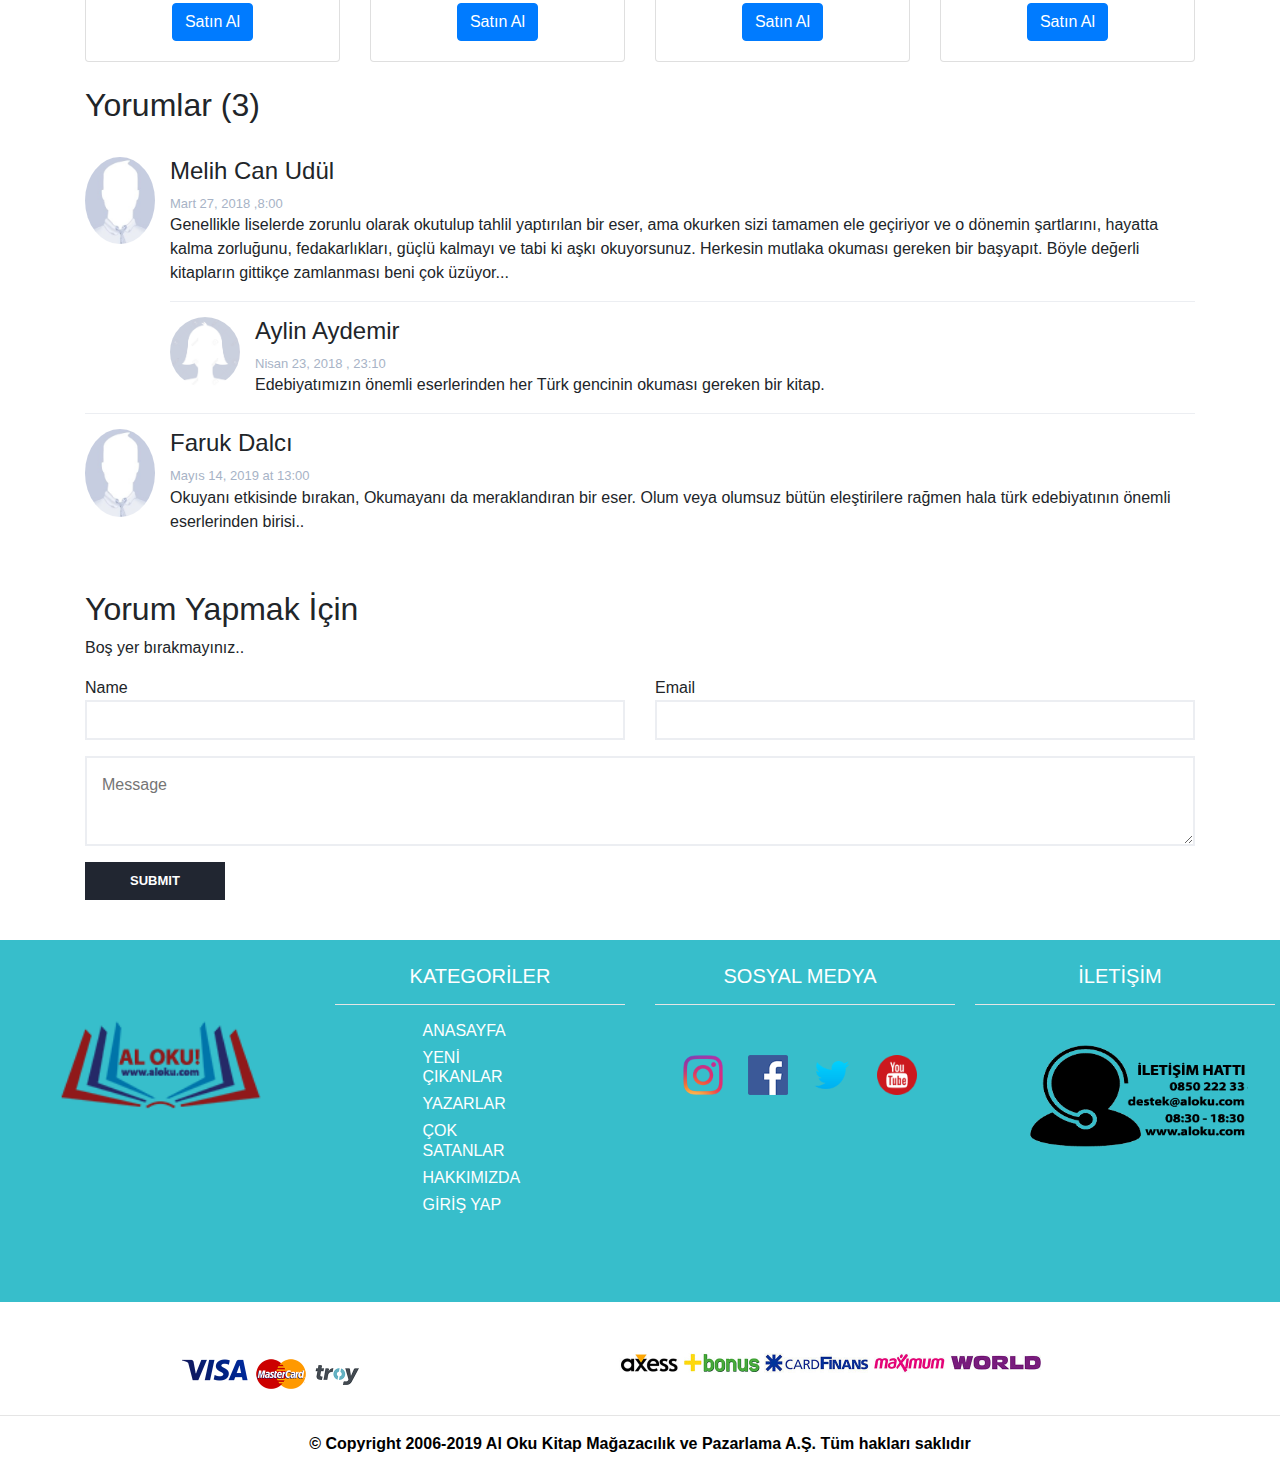
<file: benimadimkirmizi_eser.html>
<html>
<head>
	<title></title>
	<link rel="stylesheet" type="text/css" href="css/bootstrap.min.css">
      <link rel="stylesheet" type="text/css" href="css/style.css">
	<!-- jQuery library -->
	<script src="https://ajax.googleapis.com/ajax/libs/jquery/3.3.1/jquery.min.js"></script>

	<!-- Popper JS -->
	<script src="https://cdnjs.cloudflare.com/ajax/libs/popper.js/1.14.7/umd/popper.min.js"></script>
<meta name="viewport" content="width=device-width, initial-scale=1">
    <meta charset="utf-8">
	<!-- Latest compiled JavaScript -->
	<script src="https://maxcdn.bootstrapcdn.com/bootstrap/4.3.1/js/bootstrap.min.js"></script>
  <link rel="stylesheet" href="https://use.fontawesome.com/releases/v5.7.0/css/all.css" integrity="sha384-lZN37f5QGtY3VHgisS14W3ExzMWZxybE1SJSEsQp9S+oqd12jhcu+A56Ebc1zFSJ" crossorigin="anonymous">
	<style>
		.carousel-inner img{
			width: 100%;
			height: 100%;
		}
	</style>
</head>
<body>
 
	
               <div class="navbar navbar-dark navbar-expand-md fixed-top" style="background-color: #37becb">
			<div class="container">
				<a class="navbar-brand" href="#">
					<img src="images/lg.png" style="width: 100%;">
				</a>
				<button class="btn btn-light navbar-toggler" data-toggle="collapse" data-target="#navcl"><span class="navbar-toggler-icon "></span></button>
				<div class="collapse navbar-collapse" id="navcl">
                   
                    
					<ul class="navbar-nav" style="width: 80%;padding: 10px">
                        
                        <li class="nav-item active"><a class="nav-link" href="index.html" ><p style="font-size:17px">Anasayfa</p></a></li>
                        <li class="nav-item"><a class="nav-link" href="yenicikanlar.html"><p style="font-size:17px">Yeni Çıkanlar</p></a></li>
                        <li class="nav-item"><a class="nav-link" href="yazar.html"><p style="font-size:17px">Yazarlar</p></a></li>
                        <li class="nav-item"><a class="nav-link" href="coksatanlar.html"><p style="font-size:17px">Çok Satanlar</p></a></li>
						<li class="nav-item"><a class="nav-link" href="hakk%C4%B1m%C4%B1zda.html"><p style="font-size:17px">Hakkımızda</p></a></li>
                    </ul>
						
						<ul class="navbar-nav" style="width: 18%;float:left;margin-left: :30px">
                       	  <li class="nav-item active" style="float: right"><a class="nav-link" href="" data-toggle="modal" data-target="#de-modal2"><p style="font-size:17px; margin-right: 10px;">Giriş Yap</p></a></li>
                        	<li class="nav-item active"><a class="nav-link" href="" data-toggle="modal" data-target="#de-modal"><p style="font-size:17px">Kayıt Ol</p></a></li>
                           
                    
					</ul>
                  
				</div>
			</div>
		</div>
                                                                                
    <br><br><br><br><br><br>
    <div class="container">
        <div class="row">
            <div class="col-md-8" style="border: 1px solid lightgray; background-color: #EEEEEE;">
                <div class=row><br>
                    <div class="col-md-4" ><br>
                    <img class="img-thumbnail" src="images/k%C4%B1rm%C4%B1z%C4%B1.jpg" style="width: 100%;height: 460px;"><br><hr/>
                        <ul>
                            
                            
                             <div class="card" style="width:110%; background-color:  #EEEEEE; margin-left: -40px;">
                             <div class="card-header">
                                 <a class="card-link"  data-toggle="collapse" href="#c1">KİTAP ÖZELLİKLERİ İÇİN TIKLAYINIZ &nbsp;&nbsp;<i class="fas fa-hand-point-left"></i></a>
						</div>
                             	<div id="c1" class="collapse">
							<div class="card-body" style="background-color:  #EEEEEE;">
                           
                             <li>ISBN:	&nbsp;98540114</li>
                            <li>Yayın Tarihi: &nbsp;	2019-12-01</li>
                             <li>Baskı Sayısı :&nbsp;	15. Baskı</li> 
                            <li>Dil:&nbsp;TÜRKÇE</li>
                            <li>Sayfa Sayısı:&nbsp;	554</li>
                            <li>Kağıt Cinsi:&nbsp;	Kitap Kağıdı</li>
                            <li>Boyut:&nbsp;	13.5 x 19.5 cm</li>
                                    </div>
                                    </div>
                                 </div>
                        </ul>
                        
                    </div>
                    <div class="col-md-8"><br>
                    <center><h3>BENİM ADIM KIRMIZI</h3></center><hr/>
                        <p style="color:black; font-size: 15px;">Orhan Pamuk<p>
                        <p style="color:gray; font-size: 12px;float: right">YAPI KREDİ YAYINLARI<p><br>
                        <p>Orhan Pamuk’un “En renkli ve iyimser romanım” dediği Benim Adım Kırmızı, yazarın dünyada şimdiye dek en çok satan romanı oldu; Fransa ve İtalya’da yılın kitabı seçildi, dünyada bir romana verilen en prestijli ödüllerin başında gelen Uluslararası IMPAC Dublin ödülünü kazandı. Eski resim sanatımız, Doğu ve Batı’nın dünyayı görme biçimleri, aşk ve ölüm hakkında unutulmaz bir tarihi roman olan bu çağdaş klasiği, ilk yayımlanışından 15 yıl sonra, yazarın sonsözü ve kapsamlı bir sanat-tarih kronolojisiyle birlikte sunuyoruz.

Benim Adım Kırmızı, hem Orhan Pamuk’un en çok dile çevrilen ve en çok hayranlık duyulan eseri hem de modern edebiyat tarihimizin dünyada en çok okunan kitabı.

Orhan Pamuk’un “en renkli ve en iyimser romanım” dediği Benim Adım Kırmızı, 1591 yılında İstanbul’da karlı dokuz kış gününde geçiyor. İki küçük oğlu birbirleriyle sürekli çatışan güzel Şeküre, dört yıldır savaştan dönmeyen kocasının yerine kendine yeni bir koca, sevgili aramaya başlayınca, o sırada babasının tek tek eve çağırdığı saray nakkaşlarını saklandığı yerden seyreder. Eve gelen usta nakkaşlar, babasının denetimi altında Osmanlı Padişahı’nın gizlice yaptırttığı bir kitap için Frenk etkisi taşıyan tehlikeli resimler yapmaktadırlar. Aralarından biri öldürülünce, Şeküre’ye âşık, teyzesinin oğlu Kara devreye girer. İstanbul’da bir vaizin etrafında toplanmış, tekkelere karşı bir çevrenin baskıları, pahalılık ve korku hüküm sürerken, geceleri bir kahvede toplanan nakkaşlar ve hattatlar sivri dilli bir meddahın anlattığı hikâyelerle eğlenirler. Herkesin kendi sesiyle konuştuğu, ölülerin, eşyaların dillendiği, ölüm, sanat, aşk, evlilik ve mutluluk üzerine bu kitap, aynı zamanda eski resim sanatının unutulmuş güzelliklerine bir ağıt.

“Türk romancısı Orhan Pamuk, Avrupa’ya roman nasıl yazılır, gösteriyor.”
FRANKFURTER ALLGEMEINE</p>
                        <hr/>
                       
                        <p style="color: gray">Bu üründen 1654 adet satılmıştır.</p><hr/>
                        <p style="color:red;">Beğenilme Oranı</p>
                         <i class="fas fa-heart" style="font-size:30px; color: green"></i>
                         <i class="fas fa-heart" style="font-size:30px;color: green"></i>
                         <i class="fas fa-heart" style="font-size:30px;color: green"></i>
                         <i class="fas fa-heart" style="font-size:30px;"></i>
                         <i class="fas fa-heart" style="font-size:30px;"></i>
                         
                      
                        
                        </div>
            </div>
            
            
            </div>
            
            <div class="col-md-4"  style=" background-color:floralwhite; border: 1px solid lightgray;" >
                <br>
                <h3 style="text-decoration: underline">KİTAP AL OKU'DA<img src="images/kitapi.png" style="float: right;  width:  66px;"></h3>
                <h5 style="color: gray;"><del>Sadece</del></h5>
                <center>   <h5 style=" font-size: 50px;background-color:darkorange;"><span style="color: white;"><strong><span style="font-size: 60px color:red;">₺</span>&nbsp;21.60</strong></span></h5></center>
                &nbsp; <h5> Liste Fiyatı:&nbsp;<del> ₺25.60</del></h5><br>
                <h5>Kazancımız:₺4.00</h5><br>
                
                  <a class="btn btn-warning  btn-block" style="height: 60px" href="" data-toggle="modal" data-target="#de-modal3"><p style="font-size:25px;  text-align: center; "><i class="fas fa-cart-arrow-down"></i>&nbsp;Sepete Ekle</p></a><br>
                <br>
                <h5 style="font-size:20px;"><i class="fas fa-history" style="font-size: 40px;"></i>&nbsp;Tedarik Süresi:&nbsp;&nbsp;<i class="fas fa-chevron-down" style="font-size: 20px;"></i></h5><h4 style="font-size: 30px; color: red;"> <b>12 Saatte Kargoda</b></h4>
                <br><br>
                <h5>Ürün Satışta:<i style="text-decoration: underline;"> %20 indirim</i></h5>
            
            
            </div>
        </div>
    </div><br>
    
   
   <div class="container">
       <center> <h3 style="font-family: sans-serif;">BENZER İLGİ ÇEKEN KİTAPLAR</h3></center><hr/>
				<div class="row">
					   <div class="col-lg-3 col-md-6 col-sm-12">
                    	<div class="card" style="width:100%;">
					<img class="img-thumbnail"  class="card-img" src="images/seytannn.jpg" style="width: 100%; height:  230px;"/>
					<div class="card-body">
					<center>	<h4 class="card-title" style="font-family: sans-serif; text-align: center; ">İçimizdeki Şeytan</h4>
						<p style="text-align: center; " class="card-text" >Sabahattin Ali</p>
                       <p class="card-text" style="color:orange;">11.99 TL</p>
                         <a href="icimizdekiseytan_eser.html"class="btn btn-primary stretched-link">Satın Al</a></center>
					</div>
                        </div>
				</div>
		<div class="col-lg-3 col-md-6 col-sm-12">
				<div class="card" style="width:100%;">
					<img class="img-thumbnail"  class="card-img" src="images/kkirilgan.jpg" style="width: 100%; height:  230px;"/>
					<div class="card-body">
					<center>	<h4 class="card-title" style="font-family: sans-serif; text-align: center;">Kırılgan Kitap</h4>
						<p style="text-align: center; " class="card-text" >Süreyyya Evren</p>
                       <p class="card-text" style="color:orange;">9.60 TL</p>
                        <a href="kirilgankitap_eser.html"class="btn btn-primary stretched-link">Satın Al</a></center>
					</div>
				</div>
			</div>
		<div class="col-lg-3 col-md-6 col-sm-12">
				<div class="card" style="width:100%;">
					<img class="img-thumbnail"  class="card-img" src="images/suc.jpg" style="width: 100%; height:  230px;"/>
					<div class="card-body">
					<center>	<h4 class="card-title" style="font-family: sans-serif; text-align: center;">Suç Ve Ceza</h4>
						<p style="text-align: center; " class="card-text" >Dostoyevski</p>
                       <p class="card-text" style="color:orange;">18.95 TL</p>
                        <a href="sucveceza_eser.html"class="btn btn-primary stretched-link">Satın Al</a></center>
					</div>
				</div>
			</div>
			<div class="col-lg-3 col-md-6 col-sm-12">
				
				<div class="card" style="width:100%;">
					<img class="img-thumbnail" class="card-img" src="images/tut.jpg" style="width: 100%; height: 230px;"/>
					<div class="card-body">
					<center><h4 class="card-title" style="font-family: sans-serif; text-align: center;">Tutunamayanlar</h4>
						<p style="text-align: center; " class="card-text" >Oğuz Atay</p>
                       <p class="card-text" style="color:orange;">12.60 TL</p>
                         <a href="tutunamayanlar.html"class="btn btn-primary stretched-link">Satın Al</a></center>
					</div>
                </div>
			</div>
		
	
				</div>
    </div>
			<br>
    
    
    
    
     <!--yorum-->
    
     <div class="container">
         	<div class="section-row">
							<div class="section-title">
								<h2>Yorumlar (3)</h2><br>
							</div>

							<div class="post-comments">
								<!-- comment -->
								<div class="media">
									<div class="media-left">
										<img class="media-object" src="images/erkekprofil5.jpg" alt="">
									</div>
									<div class="media-body">
										<div class="media-heading">
											<h4>Melih Can Udül</h4>
											<span class="time">Mart 27, 2018  ,8:00 </span>
											<a href="#" class="reply"></a>
										</div>
										<p>Genellikle liselerde zorunlu olarak okutulup tahlil yaptırılan bir eser, ama okurken sizi tamamen ele geçiriyor ve o dönemin şartlarını, hayatta kalma zorluğunu, fedakarlıkları, güçlü kalmayı ve tabi ki aşkı okuyorsunuz. Herkesin mutlaka okuması gereken bir başyapıt. Böyle değerli kitapların gittikçe zamlanması beni çok üzüyor...</p>

										<!-- comment -->
										<div class="media">
											<div class="media-left">
												<img class="media-object" src="images/kiz.jpg" alt="">
											</div>
											<div class="media-body">
												<div class="media-heading">
													<h4>Aylin Aydemir</h4>
													<span class="time">Nisan 23, 2018 , 23:10</span>
													<a href="#" class="reply"></a>
												</div>
												<p>Edebiyatımızın önemli eserlerinden her Türk gencinin okuması gereken bir kitap.</p>
											</div>
										</div>
										<!-- /comment -->
									</div>
								</div>
								<!-- /comment -->

								<!-- comment -->
								<div class="media">
									<div class="media-left">
										<img class="media-object" src="images/erkekprofil5.jpg" alt="">
									</div>
									<div class="media-body">
										<div class="media-heading">
											<h4>Faruk Dalcı</h4>
											<span class="time">Mayıs 14, 2019 at 13:00 </span>
											<a href="#" class="reply"></a>
										</div>
										<p>Okuyanı etkisinde bırakan, Okumayanı da meraklandıran bir eser. Olum veya olumsuz bütün eleştirilere rağmen hala türk edebiyatının önemli eserlerinden birisi..</p>
									</div>
								</div>
								<!-- /comment -->
							</div>
						</div>
						<!-- /comments -->

						<!-- reply -->
						<div class="section-row">
							<div class="section-title">
								<h2>Yorum Yapmak İçin </h2>
								<p>Boş yer bırakmayınız..</p>
							</div>
							<form class="post-reply">
								<div class="row">
									<div class="col-md-6">
										<div class="form-group">
											<span>Name </span>
											<input class="input" type="text" name="name">
										</div>
									</div>
									<div class="col-md-6">
										<div class="form-group">
											<span>Email </span>
											<input class="input" type="email" name="email">
										</div>
									</div>
									
									<div class="col-md-12">
										<div class="form-group">
											<textarea class="input" name="message" placeholder="Message"></textarea>
										</div>
										<button class="primary-button">Submit</button>
									</div>
								</div>
							</form>
						</div>
						<!-- /reply -->
					</div>
					<!-- /Post content -->
<!--yorum-->
    
    
    
    
     <footer>
 <div class="container-fluid" style="background-color: #37becb" >
                    	<div class="row">
                    		<div class="col-lg-3 col-md-6 col-sm-12" ><br><center>
                                <br>
                    			<a href="index.html"><img src="images/lg.png" style="width:70%"></a></center>
                    		</div>
                    		<div class="col-lg-3 col-md-6 col-sm-12" >
                    			<center>
                                    <br>
                    				<h5  style="color:white">KATEGORİLER</h5>
                    				<hr style="background-color: white;">
                    		
                    					   <div class="col-lg-6 col-md-6 col-sm-12" style="text-align:left">
                                            <a href="index.html" style="text-decoration: none;"><h6  style="color:white">ANASAYFA</h6></a>
                                               <a href="yenicikanlar.html" style="text-decoration: none;"><h6  style="color:white">YENİ ÇIKANLAR</h6></a>
                                            <a href="yazar.html" style="text-decoration: none;"><h6  style="color:white">YAZARLAR</h6></a>
                    					</div>
                    					<div class="col-lg-6 col-md-6 col-sm-12" style="text-align:left">
                                            <a href="coksatanlar.html" style="text-decoration: none;"><h6  style="color:white">ÇOK SATANLAR</h6></a>
                                            <a href="hakk%C4%B1m%C4%B1zda.html" style="text-decoration: none;" ><h6  style="color:white">HAKKIMIZDA</h6></a>
                                            <a class="nav-link" href="" data-toggle="modal" data-target="#de-modal2" style="margin-top: -8px;text-align: left;"><h6 style="margin-left: -16px; color:white">GİRİŞ YAP</h6></a>
                    					
                                    </div>
                    			</center>
                    		</div>
                    		<div class="col-lg-3 col-md-6 col-sm-12">
                    			<center>
                                    <br>
	                    			<h5 style="color:white">SOSYAL MEDYA</h5>
	                    			<hr style="background-color: white; width: 300px;"><br>
	                    				<a href="https://instagram.com"><img style="margin: 10px;" src="images/logo-instagram.png" width="40" height="40"></a>
		                    			<a href="https://facebook.com"><img style="margin: 10px;" src="images/logo-facebook.png" width="40" height="40"></a>
		                    			<a href="https://twitter.com"><img style="margin: 10px;" src="images/logo-twitter.png" width="40" height="40"></a>
		                    			<a href="https://youtube.com"><img style="margin: 10px;" src="images/yt.png" width="40" height="40"></a>
                    			</center>
                    		</div>
                    		<div class="col-lg-3 col-md-6 col-sm-12">
                    			<center>
                                    <br>
	                    			<h5  style="color:white">İLETİŞİM</h5>
	                    			<hr style="background-color: white; width: 300px;"><br>
	                    			<img style="margin: 10px; margin-top: -15px; margin-right: -25px;" src="images/cc.png" width="220" height="130">
                    			</center>
                    		</div>
                    	</div><br><br><br>
                    </div>
    <br><br>
                    <section id="footer-cards">
                     <div class="container">
                      <div class="row text-center">
                     <div class="col-md-4">
                         
                          <div style="display: inline-block; vertical-align: middle;">
                              <i class="fa fa-lock" style="font-size:30px;">&nbsp;&nbsp;<img src="images/logo-visa.png" height="30" alt="" style="margin: 0 0 10px 0 ;" /></i>
                <img src="images/logo-mastercard.png" height="30" alt="" style="margin: 0 0 10px 0;" />
                <img src="images/logo-troy.png" height="30" alt="" style="margin: 0 0 10px 4px;" />
                              </div>
                               </div>
                                  
                                    <div class="col-md-8">
                <img src="images/kart-axess.jpg" height="18" alt="" />
                <img src="images/kart-bonus.jpg" height="20" alt="" />
                <img src="images/kart-cardfinans.jpg" height="20" alt="" />
                <img src="images/kart-maximum.jpg" height="20" alt="" />
                 <img src="images/kart-world.jpg" height="15" alt="" />
            </div>

      
                          </div>
                          </div>
                        

                        
                    </section>
        </footer>
    
    
     <hr/>
    <footer>
    <div class="container">
        
        <p style="color: black; text-align: center"><b>© Copyright 2006-2019 Al Oku Kitap Mağazacılık ve Pazarlama A.Ş. Tüm hakları saklıdır</b></p>
        </div>
    </footer>
    
    
    
            <div class="modal fade" id="de-modal">
                    <div class="modal-dialog modal-dialog-centered modal-lg" >
                    <div class="modal-content">
                        <div class="modal-header" style="background-color: EEEEEE">
                            <h4 class="modal-tittle">KAYIT OLMAK İÇİN</h4>
                            <a class="close" data-dismiss="modal">&times;</a>
                        </div>
                        <div class="modal-body">
                            
                              <form>
                    <div class="row">
                        <div class="col-md-6">
                    <div class="form-group"  style="background-color: EEEEEE">
                        <label for="adi">FIRST NAME</label>
                        <input class="form-control" id="adi" placeholder="adiniz">
                    </div>
                    <div class="form-group" style="background-color: EEEEEE">
                        <label for="email">E-MAİL</label>
                        <input class="form-control" id="email" placeholder="mail adresiniz">
                    </div>
                    
                        </div>
                        <div class="col-md-6">
                     
                            <div class="form-group"  style="background-color: EEEEEE">
                        <label for="soyadi">LAST NAME</label>
                        <input class="form-control" id="soyadi" placeholder="soyadınız">
                    </div>
                            
                            
                            
                     <div class="form-group"  style="background-color: EEEEEE">
                        <label for="password">PASSWORD</label>
                        <input class="form-control" type="password" id="password" placeholder="şifre giriniz">
                    </div>
                        </div>
                    </div>
                    <div class="form-group"  style="background-color: EEEEEE">
                        <label for="comment">COMMENT</label>
                        <textarea rows="4" class="form-control" id="comment" placeholder="yorum giriniz"></textarea>
                    </div>
                    <button type="submit" class="btn btn-success">submit</button>
                     <button type="reset" class="btn btn-success">reset</button>
                    <br><br>
                      
                        
                        
                 
                    
                </form>
                            
                        </div>
                        <div class="modal-footer">
                            <button class="btn btn-danger" data-dismiss="modal">close</button>
                        </div>
                        
                    </div>
                    </div>
                    
                    
                    
                </div>
    
     <div class="modal fade" id="de-modal2">
                    <div class="modal-dialog modal-dialog-centered modal-lg" >
                    <div class="modal-content">
                        <div class="modal-header"  style="background-color: EEEEEE">
                            <h4 class="modal-tittle">GİRİŞ YAPMAK İÇİN</h4>
                            <a class="close" data-dismiss="modal">&times;</a>
                        </div>
                        <div class="modal-body">
                            
                              <form>
                    
                        
                    <div class="form-group"  style="background-color: EEEEEE">
                        <label for="adi">FIRST NAME</label>
                        <input class="form-control" id="adi" placeholder="adiniz">
                </div>
                    <div class="form-group" style="background-color: EEEEEE">
                        <label for="soyadi">LAST NAME</label>
                        <input class="form-control" id="soyadi" placeholder="soyadınızı giriniz">
                    </div>
                           <div class="form-group"  style="background-color: EEEEEE">
                        <label for="password">PASSWORD</label>
                        <input class="form-control" type="password" id="password" placeholder="şifre giriniz">
                    </div>
    
                                  </form>
                              </div>
                        <div class="modal-footer">
                            <button class="btn btn-primary" type="submit" >Login</button>
                            <button class="btn btn-danger" data-dismiss="modal">Close</button>
                        </div>
                        
                    </div>
                    </div>
               </div>
    
    
      <div class="modal fade" id="de-modal3">
                    <div class="modal-dialog modal-dialog-centered modal-lg" >
                    <div class="modal-content">
                        <div class="modal-header">
                            <h4 class="modal-tittle" style="color: orange">SEPETTEKİ ÜRÜNLERİM</h4>
                            <a class="close" data-dismiss="modal">&times;</a>
                        </div>
                        <div class="modal-body">
                            
                              <form>
                    
                        
                    <div class="form-group">
                        <label for="adi" style="color: orange">SEPETİNİZE YENİ EKLENEN ÜRÜN</label>
                        <div class="row">
                            <div class="col-md-4 col-sm-12">
                        <img src="images/k%C4%B1rm%C4%B1z%C4%B1.jpg" style="width: 100%; float: left;">
                            </div>
                            <div class="col-md-4 col-sm-12">
                                <h5>Benim Adım Kırmızı</h5>
                                <p>₺21.60</p>
                                </div>
                                 <div class="col-md-4 col-sm-12">
                                     <h6>Adet Sayısı</h6>
                                     <p>x1 Adet</p>
                                </div>
                                
                                
                                
                                
                            </div> 
                        </div>
               
                    
    
                                  </form>
                              </div>
                        <div class="modal-footer">
                            <a href="orhan.html"> <button class="btn btn-warning" type="submit">Alışverişe Geri Dön</button></a>
                            <button class="btn btn-danger" data-dismiss="modal">Kapat</button>
                           
                        </div>
                        
                    </div>
                    </div>
               </div>
    
    </body>
</html>
</file>
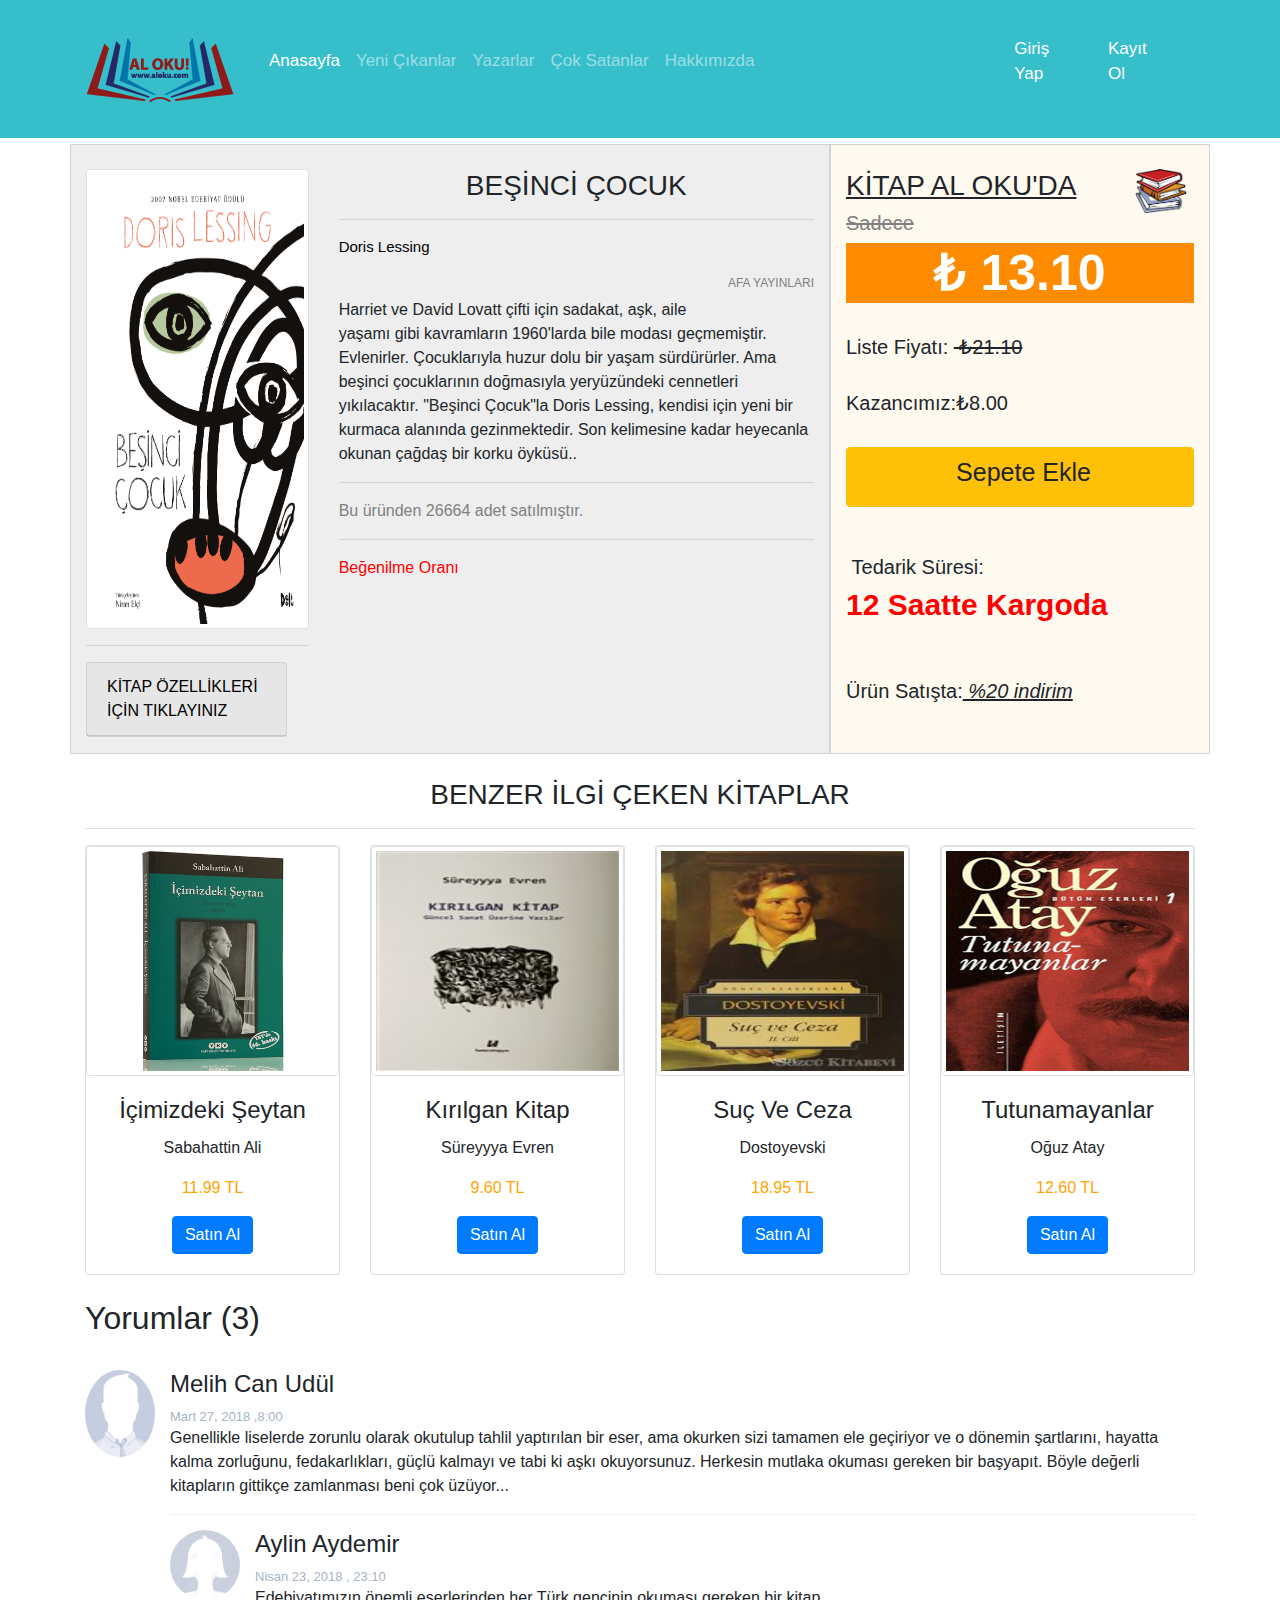
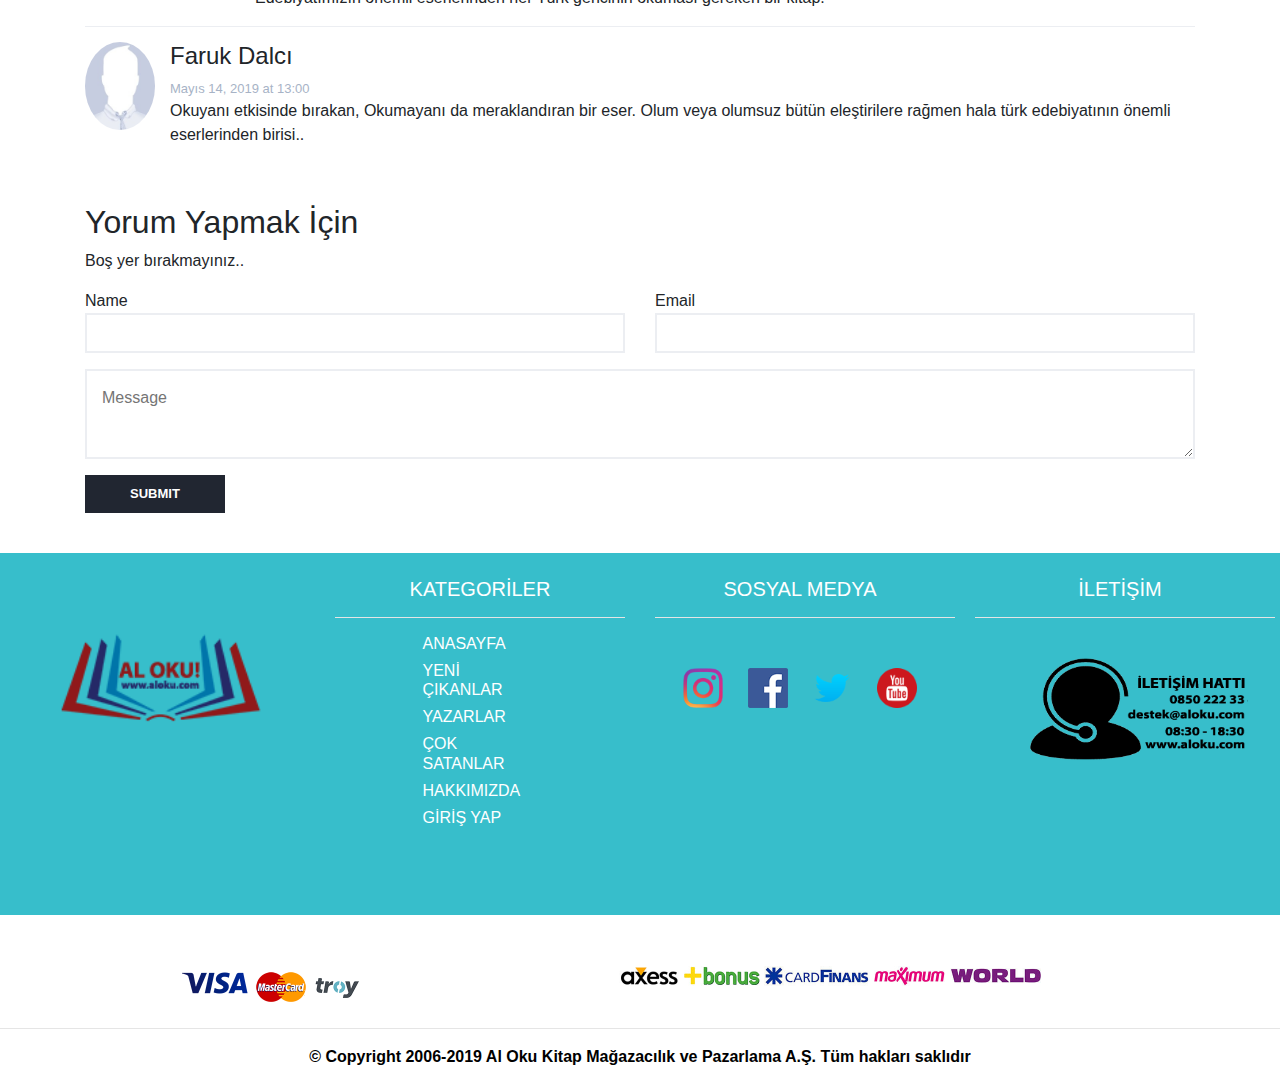
<file: besincicocuk_eser.html>
<html>
<head>
	<title></title>
	<link rel="stylesheet" type="text/css" href="css/bootstrap.min.css">
      <link rel="stylesheet" type="text/css" href="css/style.css">
	<!-- jQuery library -->
	<script src="https://ajax.googleapis.com/ajax/libs/jquery/3.3.1/jquery.min.js"></script>

	<!-- Popper JS -->
	<script src="https://cdnjs.cloudflare.com/ajax/libs/popper.js/1.14.7/umd/popper.min.js"></script>
<meta name="viewport" content="width=device-width, initial-scale=1">
    <meta charset="utf-8">
	<!-- Latest compiled JavaScript -->
	<script src="https://maxcdn.bootstrapcdn.com/bootstrap/4.3.1/js/bootstrap.min.js"></script>
  <link rel="stylesheet" href="https://use.fontawesome.com/releases/v5.7.0/css/all.css" integrity="sha384-lZN37f5QGtY3VHgisS14W3ExzMWZxybE1SJSEsQp9S+oqd12jhcu+A56Ebc1zFSJ" crossorigin="anonymous">
	<style>
		.carousel-inner img{
			width: 100%;
			height: 100%;
		}
	</style>
</head>
<body>
 
	 <div class="navbar navbar-dark navbar-expand-md fixed-top" style="background-color: #37becb">
			<div class="container">
				<a class="navbar-brand" href="#">
					<img src="images/lg.png" style="width: 100%;">
				</a>
				<button class="btn btn-light navbar-toggler" data-toggle="collapse" data-target="#navcl"><span class="navbar-toggler-icon "></span></button>
				<div class="collapse navbar-collapse" id="navcl">
                   
                    
					<ul class="navbar-nav" style="width: 80%;padding: 10px">
                        
                        <li class="nav-item active"><a class="nav-link" href="index.html" ><p style="font-size:17px">Anasayfa</p></a></li>
                        <li class="nav-item"><a class="nav-link" href="yenicikanlar.html"><p style="font-size:17px">Yeni Çıkanlar</p></a></li>
                        <li class="nav-item"><a class="nav-link" href="yazar.html"><p style="font-size:17px">Yazarlar</p></a></li>
                        <li class="nav-item"><a class="nav-link" href="coksatanlar.html"><p style="font-size:17px">Çok Satanlar</p></a></li>
						<li class="nav-item"><a class="nav-link" href="hakk%C4%B1m%C4%B1zda.html"><p style="font-size:17px">Hakkımızda</p></a></li>
                    </ul>
						
						<ul class="navbar-nav" style="width: 18%;float:left;margin-left: :30px">
                       	  <li class="nav-item active" style="float: right"><a class="nav-link" href="" data-toggle="modal" data-target="#de-modal2"><p style="font-size:17px; margin-right: 10px;">Giriş Yap</p></a></li>
                        	<li class="nav-item active"><a class="nav-link" href="" data-toggle="modal" data-target="#de-modal"><p style="font-size:17px">Kayıt Ol</p></a></li>
                           
                    
					</ul>
                  
				</div>
			</div>
		</div>
                                                                                
    <br><br><br><br><br><br>
    <div class="container">
        <div class="row">
            <div class="col-md-8" style="border: 1px solid lightgray; background-color: #EEEEEE;">
                <div class=row><br>
                    <div class="col-md-4" ><br>
                    <img class="img-thumbnail" src="images/besincico.jpg" style="width: 100%;height: 460px;"><br><hr/>
                        <ul>
                            
                             <div class="card" style="width:110%; background-color:  #EEEEEE; margin-left: -40px;">
                             <div class="card-header">
                                 <a class="card-link"  data-toggle="collapse" href="#c1">KİTAP ÖZELLİKLERİ İÇİN TIKLAYINIZ &nbsp;&nbsp;<i class="fas fa-hand-point-left"></i></a>
						</div>
                             	<div id="c1" class="collapse">
							<div class="card-body" style="background-color:  #EEEEEE;">
                           
                             <li>ISBN:	&nbsp;4299500114</li>
                            <li>Çevirmen: 	&nbsp;	Nihal Yeğinobalı</li>
                             <li>Baskı Sayısı :&nbsp;	1. Baskı</li> 
                            <li>Dil:&nbsp;TÜRKÇE</li>
                            <li>Sayfa Sayısı:&nbsp;	184</li>
                            <li>Kağıt Cinsi:&nbsp;	Kitap Kağıdı</li>
                            <li>Boyut:&nbsp;	13.5 x 21 cm</li>
                                
                                    </div>
                                     </div>
                                  </div>
                        </ul>
                        
                    </div>
                    <div class="col-md-8"><br>
                    <center><h3>BEŞİNCİ ÇOCUK</h3></center><hr/>
                        <p style="color:black; font-size: 15px;">Doris Lessing<p>
                        <p style="color:gray; font-size: 12px;float: right">AFA YAYINLARI</p><br>
                        <p>Harriet ve David Lovatt çifti için sadakat, aşk, aile yaşamı gibi kavramların 1960'larda bile modası geçmemiştir. Evlenirler. Çocuklarıyla huzur dolu bir yaşam sürdürürler. Ama beşinci çocuklarının doğmasıyla yeryüzündeki cennetleri yıkılacaktır.
"Beşinci Çocuk"la Doris Lessing, kendisi için yeni bir kurmaca alanında gezinmektedir. Son kelimesine kadar heyecanla okunan çağdaş bir korku öyküsü..</p>
                        <hr/>
                       
                        <p style="color: gray">Bu üründen 26664 adet satılmıştır.</p><hr/>
                        <p style="color:red;">Beğenilme Oranı</p>
                         <i class="fas fa-heart" style="font-size:30px; color: green"></i>
                         <i class="fas fa-heart" style="font-size:30px;color: green"></i>
                         <i class="fas fa-heart" style="font-size:30px;color: green"></i>
                         <i class="fas fa-heart" style="font-size:30px;"></i>
                         <i class="fas fa-heart" style="font-size:30px; "></i>
                         
                      
                        
                        </div>
            </div>
            
            
            </div>
            
            <div class="col-md-4"  style=" background-color:floralwhite; border: 1px solid lightgray;" >
                <br>
                <h3 style="text-decoration: underline">KİTAP AL OKU'DA<img src="images/kitapi.png" style="float: right;  width:  66px;"></h3>
                <h5 style="color: gray;"><del>Sadece</del></h5>
                <center>   <h5 style=" font-size: 50px;background-color:darkorange;"><span style="color: white;"><strong><span style="font-size: 60px color:red;">₺</span>&nbsp;13.10</strong></span></h5></center>
                &nbsp; <h5> Liste Fiyatı:&nbsp;<del> ₺21.10</del></h5><br>
                <h5>Kazancımız:₺8.00</h5><br>
                
                 <a class="btn btn-warning  btn-block" style="height: 60px" href="" data-toggle="modal" data-target="#de-modal3"><p style="font-size:25px;  text-align: center; "><i class="fas fa-cart-arrow-down"></i>&nbsp;Sepete Ekle</p></a><br>
                <br>
                <h5 style="font-size:20px;"><i class="fas fa-history" style="font-size: 40px;"></i>&nbsp;Tedarik Süresi:&nbsp;&nbsp;<i class="fas fa-chevron-down" style="font-size: 20px;"></i></h5><h4 style="font-size: 30px; color: red;"> <b>12 Saatte Kargoda</b></h4>
                <br><br>
                <h5>Ürün Satışta:<i style="text-decoration: underline;"> %20 indirim</i></h5>
            
            
            </div>
        </div>
    </div><br>
    
    
         <div class="container">
       <center> <h3 style="font-family: sans-serif;">BENZER İLGİ ÇEKEN KİTAPLAR</h3></center><hr/>
				<div class="row">
					   <div class="col-lg-3 col-md-6 col-sm-12">
                    	<div class="card" style="width:100%;">
					<img class="img-thumbnail" class="card-img" src="images/seytannn.jpg" style="width: 100%; height:  230px;"/>
					<div class="card-body">
					<center>	<h4 class="card-title" style="font-family: sans-serif; text-align: center;">İçimizdeki Şeytan</h4>
						<p style="text-align: center; " class="card-text" >Sabahattin Ali</p>
                       <p class="card-text" style="color:orange;">11.99 TL</p>
                         <a href="icimizdekiseytan_eser.html"class="btn btn-primary stretched-link">Satın Al</a></center>
					</div>
                        </div>
				</div>
		<div class="col-lg-3 col-md-6 col-sm-12">
				<div class="card" style="width:100%;">
					<img class="img-thumbnail" class="card-img" src="images/kkirilgan.jpg" style="width: 100%; height:  230px;"/>
					<div class="card-body">
					<center>	<h4 class="card-title" style="font-family: sans-serif; text-align: center;">Kırılgan Kitap</h4>
						<p style="text-align: center; " class="card-text" >Süreyyya Evren</p>
                       <p class="card-text" style="color:orange;">9.60 TL</p>
                        <a href="kirilgankitap_eser.html"class="btn btn-primary stretched-link">Satın Al</a></center>
					</div>
				</div>
			</div>
		<div class="col-lg-3 col-md-6 col-sm-12">
				<div class="card" style="width:100%;">
					<img class="img-thumbnail" class="card-img" src="images/suc.jpg" style="width: 100%; height:  230px;"/>
					<div class="card-body">
					<center>	<h4 class="card-title" style="font-family: sans-serif; text-align: center;">Suç Ve Ceza</h4>
						<p style="text-align: center; " class="card-text" >Dostoyevski</p>
                       <p class="card-text" style="color:orange;">18.95 TL</p>
                        <a href="sucveceza_eser.html"class="btn btn-primary stretched-link">Satın Al</a></center>
					</div>
				</div>
			</div>
			<div class="col-lg-3 col-md-6 col-sm-12">
				
				<div class="card" style="width:100%;">
					<img class="img-thumbnail" class="card-img" src="images/tut.jpg" style="width: 100%; height: 230px;"/>
					<div class="card-body">
					<center><h4 class="card-title" style="font-family: sans-serif; text-align: center;">Tutunamayanlar</h4>
						<p style="text-align: center; " class="card-text" >Oğuz Atay</p>
                       <p class="card-text" style="color:orange;">12.60 TL</p>
                         <a href="tutunamayanlar.html"class="btn btn-primary stretched-link">Satın Al</a></center>
					</div>
                </div>
			</div>
		
	
				</div>
    </div>
			<br>
    
     <!--yorum-->
    
     <div class="container">
         	<div class="section-row">
							<div class="section-title">
								<h2>Yorumlar (3)</h2><br>
							</div>

							<div class="post-comments">
								<!-- comment -->
								<div class="media">
									<div class="media-left">
										<img class="media-object" src="images/erkekprofil5.jpg" alt="">
									</div>
									<div class="media-body">
										<div class="media-heading">
											<h4>Melih Can Udül</h4>
											<span class="time">Mart 27, 2018  ,8:00 </span>
											<a href="#" class="reply"></a>
										</div>
										<p>Genellikle liselerde zorunlu olarak okutulup tahlil yaptırılan bir eser, ama okurken sizi tamamen ele geçiriyor ve o dönemin şartlarını, hayatta kalma zorluğunu, fedakarlıkları, güçlü kalmayı ve tabi ki aşkı okuyorsunuz. Herkesin mutlaka okuması gereken bir başyapıt. Böyle değerli kitapların gittikçe zamlanması beni çok üzüyor...</p>

										<!-- comment -->
										<div class="media">
											<div class="media-left">
												<img class="media-object" src="images/kiz.jpg" alt="">
											</div>
											<div class="media-body">
												<div class="media-heading">
													<h4>Aylin Aydemir</h4>
													<span class="time">Nisan 23, 2018 , 23:10</span>
													<a href="#" class="reply"></a>
												</div>
												<p>Edebiyatımızın önemli eserlerinden her Türk gencinin okuması gereken bir kitap.</p>
											</div>
										</div>
										<!-- /comment -->
									</div>
								</div>
								<!-- /comment -->

								<!-- comment -->
								<div class="media">
									<div class="media-left">
										<img class="media-object" src="images/erkekprofil5.jpg" alt="">
									</div>
									<div class="media-body">
										<div class="media-heading">
											<h4>Faruk Dalcı</h4>
											<span class="time">Mayıs 14, 2019 at 13:00 </span>
											<a href="#" class="reply"></a>
										</div>
										<p>Okuyanı etkisinde bırakan, Okumayanı da meraklandıran bir eser. Olum veya olumsuz bütün eleştirilere rağmen hala türk edebiyatının önemli eserlerinden birisi..</p>
									</div>
								</div>
								<!-- /comment -->
							</div>
						</div>
						<!-- /comments -->

						<!-- reply -->
						<div class="section-row">
							<div class="section-title">
								<h2>Yorum Yapmak İçin </h2>
								<p>Boş yer bırakmayınız..</p>
							</div>
							<form class="post-reply">
								<div class="row">
									<div class="col-md-6">
										<div class="form-group">
											<span>Name </span>
											<input class="input" type="text" name="name">
										</div>
									</div>
									<div class="col-md-6">
										<div class="form-group">
											<span>Email </span>
											<input class="input" type="email" name="email">
										</div>
									</div>
									
									<div class="col-md-12">
										<div class="form-group">
											<textarea class="input" name="message" placeholder="Message"></textarea>
										</div>
										<button class="primary-button">Submit</button>
									</div>
								</div>
							</form>
						</div>
						<!-- /reply -->
					</div>
					<!-- /Post content -->
<!--yorum-->
    
    
    
    
     <footer>
     <div class="container-fluid" style="background-color: #37becb" >
                    	<div class="row">
                    		<div class="col-lg-3 col-md-6 col-sm-12" ><br><center>
                                <br>
                    			<a href="index.html"><img src="images/lg.png" style="width:70%"></a></center>
                    		</div>
                    		<div class="col-lg-3 col-md-6 col-sm-12" >
                    			<center>
                                    <br>
                    				<h5  style="color:white">KATEGORİLER</h5>
                    				<hr style="background-color: white;">
                    		
                    					   <div class="col-lg-6 col-md-6 col-sm-12" style="text-align:left">
                                            <a href="index.html" style="text-decoration: none;"><h6  style="color:white">ANASAYFA</h6></a>
                                               <a href="yenicikanlar.html" style="text-decoration: none;"><h6  style="color:white">YENİ ÇIKANLAR</h6></a>
                                            <a href="yazar.html" style="text-decoration: none;"><h6  style="color:white">YAZARLAR</h6></a>
                    					</div>
                    					<div class="col-lg-6 col-md-6 col-sm-12" style="text-align:left">
                                            <a href="coksatanlar.html" style="text-decoration: none;"><h6  style="color:white">ÇOK SATANLAR</h6></a>
                                            <a href="hakk%C4%B1m%C4%B1zda.html" style="text-decoration: none;" ><h6  style="color:white">HAKKIMIZDA</h6></a>
                                            <a class="nav-link" href="" data-toggle="modal" data-target="#de-modal2" style="margin-top: -8px;text-align: left;"><h6 style="margin-left: -16px; color:white">GİRİŞ YAP</h6></a>
                    					
                                    </div>
                    			</center>
                    		</div>
                    		<div class="col-lg-3 col-md-6 col-sm-12">
                    			<center>
                                    <br>
	                    			<h5 style="color:white">SOSYAL MEDYA</h5>
	                    			<hr style="background-color: white; width: 300px;"><br>
	                    				<a href="https://instagram.com"><img style="margin: 10px;" src="images/logo-instagram.png" width="40" height="40"></a>
		                    			<a href="https://facebook.com"><img style="margin: 10px;" src="images/logo-facebook.png" width="40" height="40"></a>
		                    			<a href="https://twitter.com"><img style="margin: 10px;" src="images/logo-twitter.png" width="40" height="40"></a>
		                    			<a href="https://youtube.com"><img style="margin: 10px;" src="images/yt.png" width="40" height="40"></a>
                    			</center>
                    		</div>
                    		<div class="col-lg-3 col-md-6 col-sm-12">
                    			<center>
                                    <br>
	                    			<h5  style="color:white">İLETİŞİM</h5>
	                    			<hr style="background-color: white; width: 300px;"><br>
	                    			<img style="margin: 10px; margin-top: -15px; margin-right: -25px;" src="images/cc.png" width="220" height="130">
                    			</center>
                    		</div>
                    	</div><br><br><br>
                    </div>
    <br><br>
                    <section id="footer-cards">
                     <div class="container">
                      <div class="row text-center">
                     <div class="col-md-4">
                         
                          <div style="display: inline-block; vertical-align: middle;">
                              <i class="fa fa-lock" style="font-size:30px;">&nbsp;&nbsp;<img src="images/logo-visa.png" height="30" alt="" style="margin: 0 0 10px 0 ;" /></i>
                <img src="images/logo-mastercard.png" height="30" alt="" style="margin: 0 0 10px 0;" />
                <img src="images/logo-troy.png" height="30" alt="" style="margin: 0 0 10px 4px;" />
                              </div>
                               </div>
                                  
                                    <div class="col-md-8">
                <img src="images/kart-axess.jpg" height="18" alt="" />
                <img src="images/kart-bonus.jpg" height="20" alt="" />
                <img src="images/kart-cardfinans.jpg" height="20" alt="" />
                <img src="images/kart-maximum.jpg" height="20" alt="" />
                 <img src="images/kart-world.jpg" height="15" alt="" />
            </div>

      
                          </div>
                          </div>
                        

                      
                    </section>
        </footer>
    
    
    
    
    <hr/>
    <footer>
    <div class="container">
        
        <p style="color: black; text-align: center"><b>© Copyright 2006-2019 Al Oku Kitap Mağazacılık ve Pazarlama A.Ş. Tüm hakları saklıdır</b></p>
        </div>
    </footer>
    
    
    
            <div class="modal fade" id="de-modal">
                    <div class="modal-dialog modal-dialog-centered modal-lg" >
                    <div class="modal-content">
                        <div class="modal-header" style="background-color: EEEEEE">
                            <h4 class="modal-tittle">KAYIT OLMAK İÇİN</h4>
                            <a class="close" data-dismiss="modal">&times;</a>
                        </div>
                        <div class="modal-body">
                            
                              <form>
                    <div class="row">
                        <div class="col-md-6">
                    <div class="form-group"  style="background-color: EEEEEE">
                        <label for="adi">FIRST NAME</label>
                        <input class="form-control" id="adi" placeholder="adiniz">
                    </div>
                    <div class="form-group" style="background-color: EEEEEE">
                        <label for="email">E-MAİL</label>
                        <input class="form-control" id="email" placeholder="mail adresiniz">
                    </div>
                    
                        </div>
                        <div class="col-md-6">
                     
                            <div class="form-group"  style="background-color: EEEEEE">
                        <label for="soyadi">LAST NAME</label>
                        <input class="form-control" id="soyadi" placeholder="soyadınız">
                    </div>
                            
                            
                            
                     <div class="form-group"  style="background-color: EEEEEE">
                        <label for="password">PASSWORD</label>
                        <input class="form-control" type="password" id="password" placeholder="şifre giriniz">
                    </div>
                        </div>
                    </div>
                    <div class="form-group"  style="background-color: EEEEEE">
                        <label for="comment">COMMENT</label>
                        <textarea rows="4" class="form-control" id="comment" placeholder="yorum giriniz"></textarea>
                    </div>
                    <button type="submit" class="btn btn-success">submit</button>
                     <button type="reset" class="btn btn-success">reset</button>
                    <br><br>
                      
                        
                        
                 
                    
                </form>
                            
                        </div>
                        <div class="modal-footer">
                            <button class="btn btn-danger" data-dismiss="modal">close</button>
                        </div>
                        
                    </div>
                    </div>
                    
                    
                    
                </div>
    
     <div class="modal fade" id="de-modal2">
                    <div class="modal-dialog modal-dialog-centered modal-lg" >
                    <div class="modal-content">
                        <div class="modal-header"  style="background-color: EEEEEE">
                            <h4 class="modal-tittle">GİRİŞ YAPMAK İÇİN</h4>
                            <a class="close" data-dismiss="modal">&times;</a>
                        </div>
                        <div class="modal-body">
                            
                              <form>
                    
                        
                    <div class="form-group"  style="background-color: EEEEEE">
                        <label for="adi">FIRST NAME</label>
                        <input class="form-control" id="adi" placeholder="adiniz">
                </div>
                    <div class="form-group" style="background-color: EEEEEE">
                        <label for="soyadi">LAST NAME</label>
                        <input class="form-control" id="soyadi" placeholder="soyadınızı giriniz">
                    </div>
                           <div class="form-group"  style="background-color: EEEEEE">
                        <label for="password">PASSWORD</label>
                        <input class="form-control" type="password" id="password" placeholder="şifre giriniz">
                    </div>
    
                                  </form>
                              </div>
                        <div class="modal-footer">
                            <button class="btn btn-primary" type="submit" >Login</button>
                            <button class="btn btn-danger" data-dismiss="modal">Close</button>
                        </div>
                        
                    </div>
                    </div>
               </div>
    
    
      <div class="modal fade" id="de-modal3">
                    <div class="modal-dialog modal-dialog-centered modal-lg" >
                    <div class="modal-content">
                        <div class="modal-header">
                            <h4 class="modal-tittle" style="color: orange">SEPETTEKİ ÜRÜNLERİM</h4>
                            <a class="close" data-dismiss="modal">&times;</a>
                        </div>
                        <div class="modal-body">
                            
                              <form>
                    
                        
                    <div class="form-group">
                        <label for="adi" style="color: orange">SEPETİNİZE YENİ EKLENEN ÜRÜN</label>
                        <div class="row">
                            <div class="col-md-4 col-sm-12">
                        <img src="images/besincico.jpg" style="width: 100%; float: left;">
                            </div>
                            <div class="col-md-4 col-sm-12">
                                <h5>Beşinci Çocuk</h5>
                                <p>₺13.10</p>
                                </div>
                                 <div class="col-md-4 col-sm-12">
                                     <h6>Adet Sayısı</h6>
                                     <p>x1 Adet</p>
                                </div>
                                
                                
                                
                                
                            </div> 
                        </div>
               
                    
    
                                  </form>
                              </div>
                        <div class="modal-footer">
                            
                            <button class="btn btn-danger" data-dismiss="modal">Kapat</button>
                           
                        </div>
                        
                    </div>
                    </div>
               </div>
    
    </body>
</html>
</file>
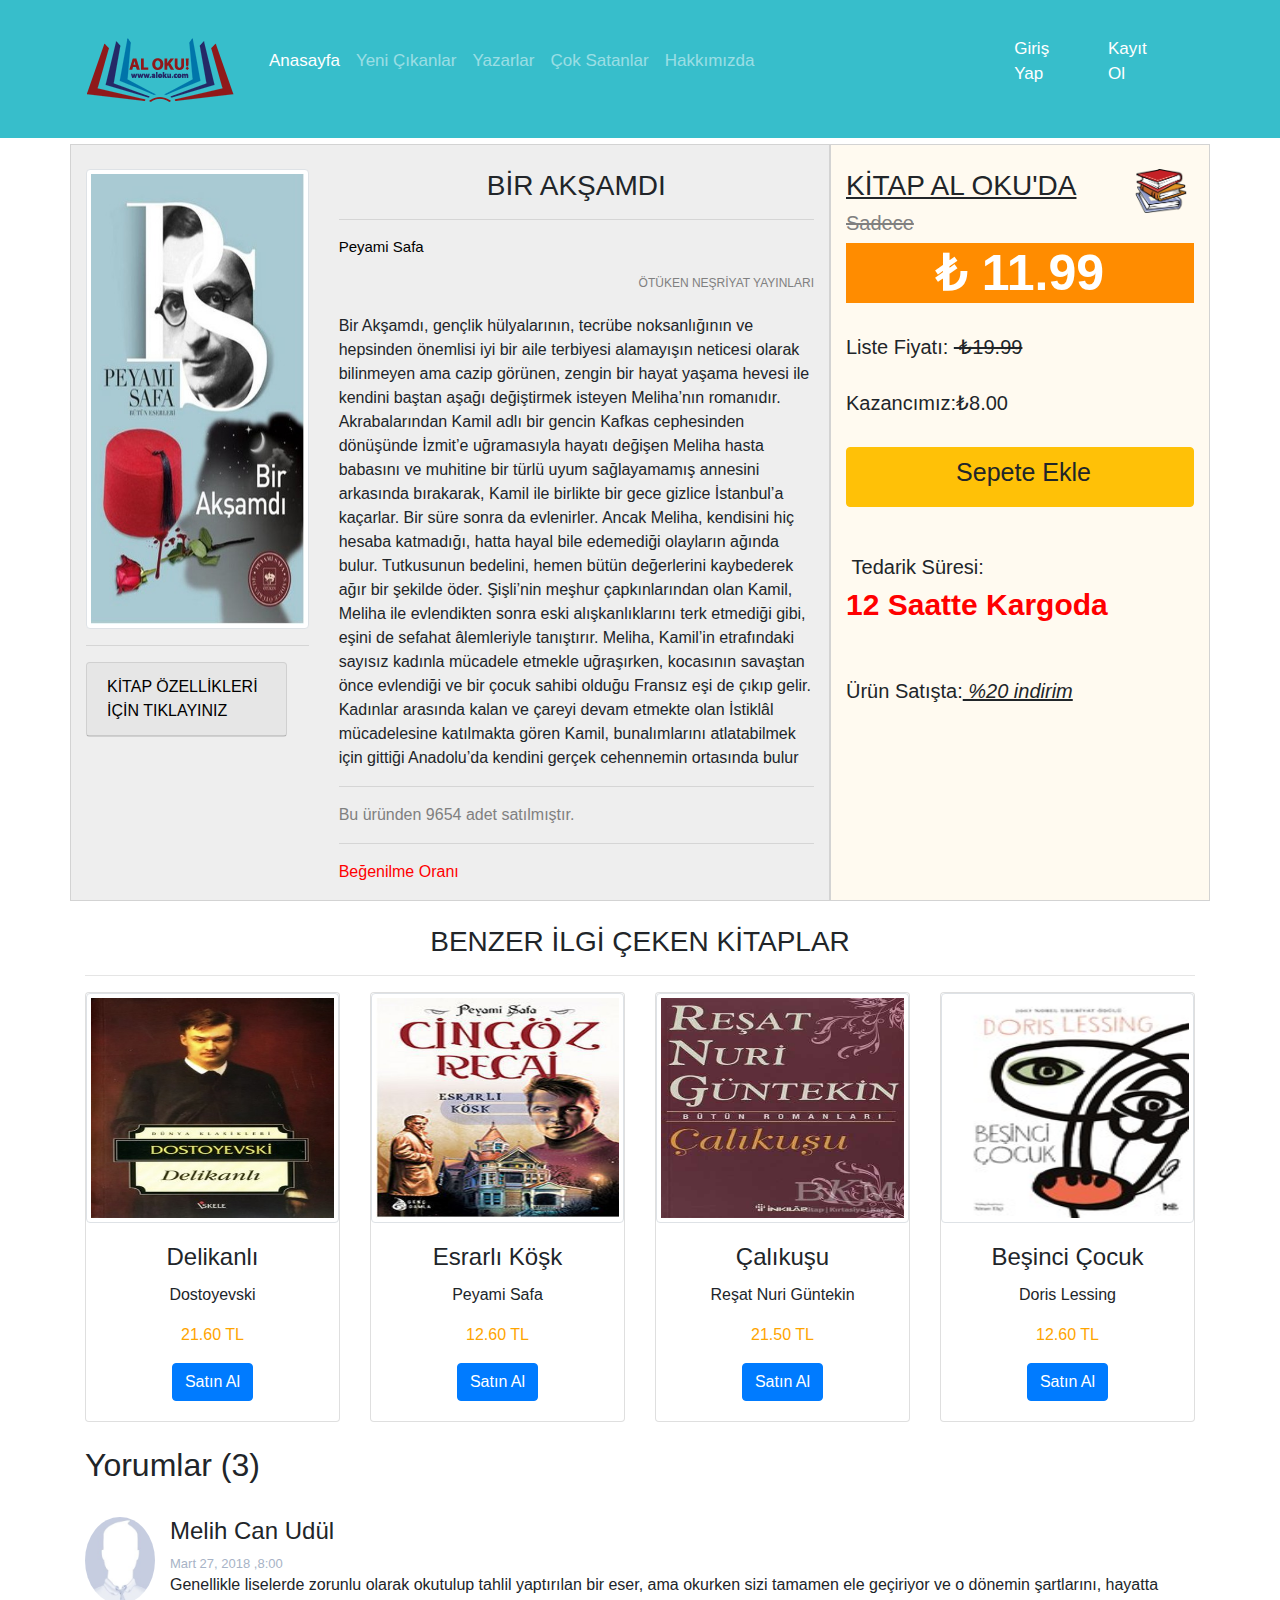
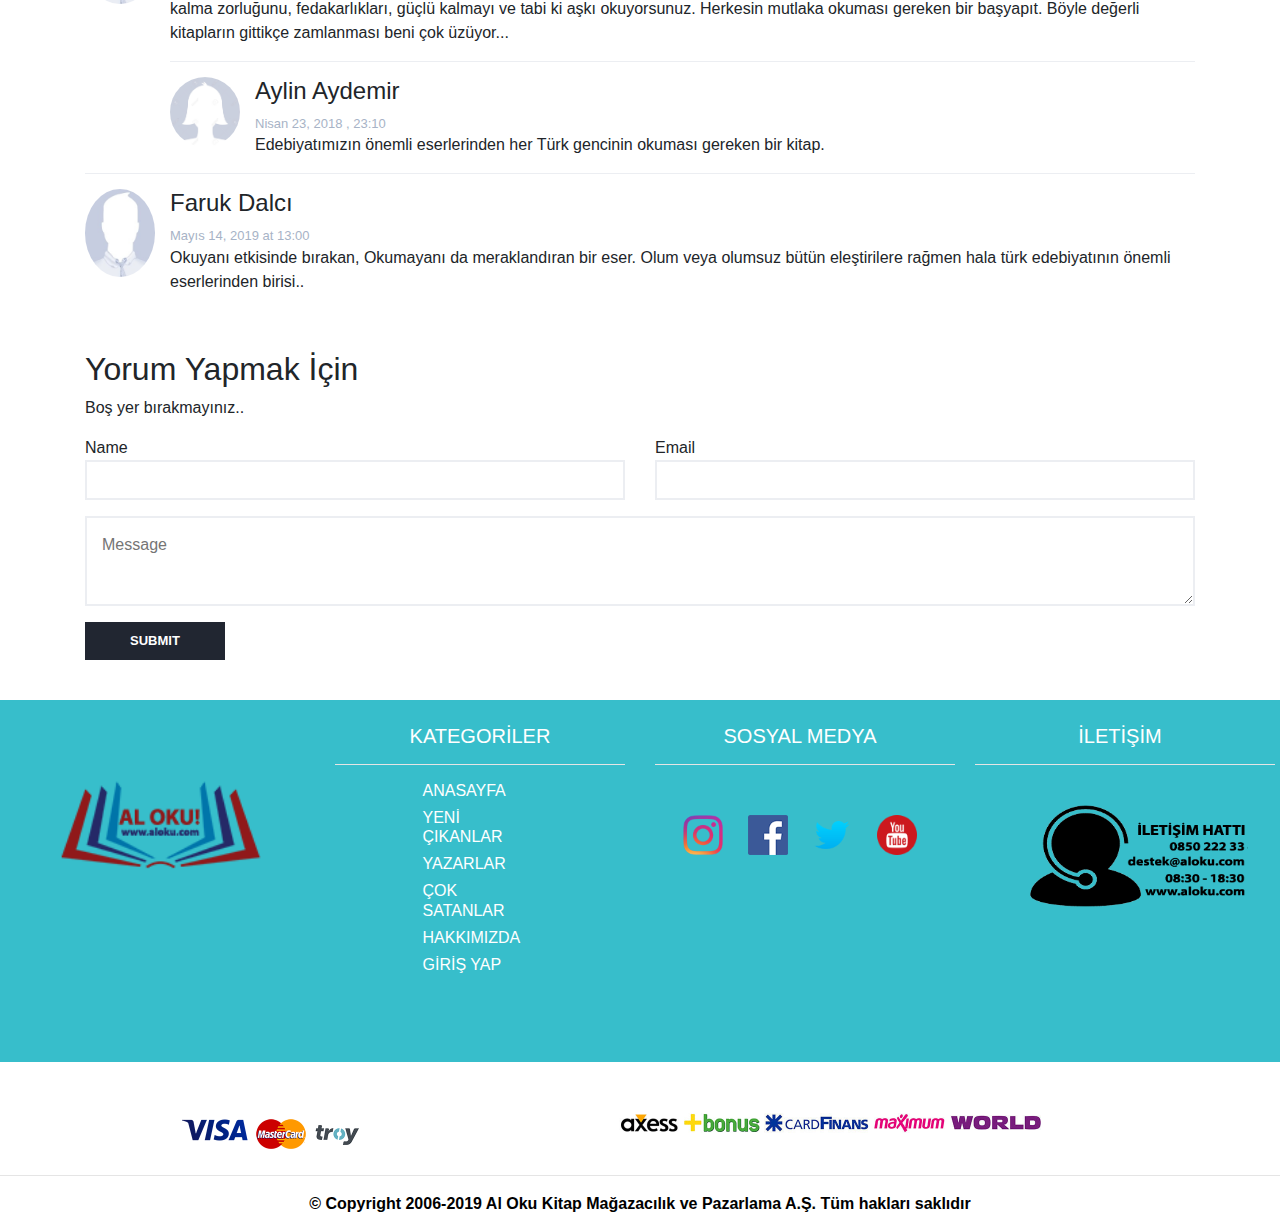
<file: biraksamdi_eser.html>
<html>
<head>
	<title></title>
	<link rel="stylesheet" type="text/css" href="css/bootstrap.min.css">
      <link rel="stylesheet" type="text/css" href="css/style.css">
	<!-- jQuery library -->
	<script src="https://ajax.googleapis.com/ajax/libs/jquery/3.3.1/jquery.min.js"></script>

	<!-- Popper JS -->
	<script src="https://cdnjs.cloudflare.com/ajax/libs/popper.js/1.14.7/umd/popper.min.js"></script>
<meta name="viewport" content="width=device-width, initial-scale=1">
    <meta charset="utf-8">
	<!-- Latest compiled JavaScript -->
	<script src="https://maxcdn.bootstrapcdn.com/bootstrap/4.3.1/js/bootstrap.min.js"></script>
  <link rel="stylesheet" href="https://use.fontawesome.com/releases/v5.7.0/css/all.css" integrity="sha384-lZN37f5QGtY3VHgisS14W3ExzMWZxybE1SJSEsQp9S+oqd12jhcu+A56Ebc1zFSJ" crossorigin="anonymous">
	<style>
		.carousel-inner img{
			width: 100%;
			height: 100%;
		}
	</style>
</head>
<body>
 
	 <div class="navbar navbar-dark navbar-expand-md fixed-top" style="background-color: #37becb">
			<div class="container">
				<a class="navbar-brand" href="#">
					<img src="images/lg.png" style="width: 100%;">
				</a>
				<button class="btn btn-light navbar-toggler" data-toggle="collapse" data-target="#navcl"><span class="navbar-toggler-icon "></span></button>
				<div class="collapse navbar-collapse" id="navcl">
                   
                    
					<ul class="navbar-nav" style="width: 80%;padding: 10px">
                        
                        <li class="nav-item active"><a class="nav-link" href="index.html" ><p style="font-size:17px">Anasayfa</p></a></li>
                        <li class="nav-item"><a class="nav-link" href="yenicikanlar.html"><p style="font-size:17px">Yeni Çıkanlar</p></a></li>
                        <li class="nav-item"><a class="nav-link" href="yazar.html"><p style="font-size:17px">Yazarlar</p></a></li>
                        <li class="nav-item"><a class="nav-link" href="coksatanlar.html"><p style="font-size:17px">Çok Satanlar</p></a></li>
						<li class="nav-item"><a class="nav-link" href="hakk%C4%B1m%C4%B1zda.html"><p style="font-size:17px">Hakkımızda</p></a></li>
                    </ul>
						
						<ul class="navbar-nav" style="width: 18%;float:left;margin-left: :30px">
                       	  <li class="nav-item active" style="float: right"><a class="nav-link" href="" data-toggle="modal" data-target="#de-modal2"><p style="font-size:17px; margin-right: 10px;">Giriş Yap</p></a></li>
                        	<li class="nav-item active"><a class="nav-link" href="" data-toggle="modal" data-target="#de-modal"><p style="font-size:17px">Kayıt Ol</p></a></li>
                           
                    
					</ul>
                  
				</div>
			</div>
		</div>
                                                                                
    <br><br><br><br><br><br>
    <div class="container">
        <div class="row">
            <div class="col-md-8" style="border: 1px solid lightgray; background-color: #EEEEEE;">
                <div class=row><br>
                    <div class="col-md-4" ><br>
                    <img class="img-thumbnail" src="images/aksam.jpg" style="width: 100%;height: 460px;"><br><hr/>
                        <ul>
                            
                            
                            <div class="card" style="width:110%; background-color:  #EEEEEE; margin-left: -40px;">
                             <div class="card-header">
                                 <a class="card-link"  data-toggle="collapse" href="#c1">KİTAP ÖZELLİKLERİ İÇİN TIKLAYINIZ &nbsp;&nbsp;<i class="fas fa-hand-point-left"></i></a>
						</div>
                             	<div id="c1" class="collapse">
							<div class="card-body" style="background-color:  #EEEEEE;">
                           
                             <li>ISBN:	&nbsp;63455114</li>
                           
                            <li>Yayın Tarihi: &nbsp;	2017-04-18</li>
                             <li>Baskı Sayısı :&nbsp;	22. Baskı</li> 
                            <li>Dil:&nbsp;TÜRKÇE</li>
                            <li>Sayfa Sayısı:&nbsp;	304</li>
                            <li>Kağıt Cinsi:&nbsp;	Kitap Kağıdı</li>
                            <li>Boyut:&nbsp;	13.5 x 21.5 cm</li>
                                    </div>
                                     </div>
                                 </div>
                        </ul>
                        
                    </div>
                    <div class="col-md-8"><br>
                    <center><h3>BİR AKŞAMDI</h3></center><hr/>
                        <p style="color:black; font-size: 15px;">Peyami Safa<p>
                        <p style="color:gray; font-size: 12px; float: right;">ÖTÜKEN NEŞRİYAT YAYINLARI<p><br>
                        <p>Bir Akşamdı, gençlik hülyalarının, tecrübe noksanlığının ve hepsinden önemlisi iyi bir aile terbiyesi alamayışın neticesi olarak bilinmeyen ama cazip görünen, zengin bir hayat yaşama hevesi ile kendini baştan aşağı değiştirmek isteyen Meliha’nın romanıdır. Akrabalarından Kamil adlı bir gencin Kafkas cephesinden dönüşünde İzmit’e uğramasıyla hayatı değişen Meliha hasta babasını ve muhitine bir türlü uyum sağlayamamış annesini arkasında bırakarak, Kamil ile birlikte bir gece gizlice İstanbul’a kaçarlar. Bir süre sonra da evlenirler. Ancak Meliha, kendisini hiç hesaba katmadığı, hatta hayal bile edemediği olayların ağında bulur. Tutkusunun bedelini, hemen bütün değerlerini kaybederek ağır bir şekilde öder. Şişli’nin meşhur çapkınlarından olan Kamil, Meliha ile evlendikten sonra eski alışkan­lıklarını terk etmediği gibi, eşini de sefahat âlemleriyle tanıştırır. Meliha, Kamil’in etrafındaki sayısız kadınla mücadele etmekle uğraşırken, kocasının savaştan önce evlendiği ve bir çocuk sahibi olduğu Fransız eşi de çıkıp gelir. Kadınlar arasında kalan ve çareyi devam etmekte olan İstiklâl mücadelesine katılmakta gören Kamil, bunalımlarını atlatabilmek için gittiği Anadolu’da kendini gerçek cehennemin ortasında bulur
</p>
                        <hr/>
                       
                        <p style="color: gray">Bu üründen 9654 adet satılmıştır.</p><hr/>
                        <p style="color:red;">Beğenilme Oranı</p>
                         <i class="fas fa-heart" style="font-size:30px; color: green"></i>
                         <i class="fas fa-heart" style="font-size:30px;color: green"></i>
                         <i class="fas fa-heart" style="font-size:30px;color: green"></i>
                         <i class="fas fa-heart" style="font-size:30px;color: green"></i>
                         <i class="fas fa-heart" style="font-size:30px; "></i>
                         
                      
                        
                        </div>
            </div>
            
            
            </div>
            
            <div class="col-md-4"  style=" background-color:floralwhite; border: 1px solid lightgray;" >
                <br>
                <h3 style="text-decoration: underline">KİTAP AL OKU'DA<img src="images/kitapi.png" style="float: right;  width:  66px;"></h3>
                <h5 style="color: gray;"><del>Sadece</del></h5>
                <center>   <h5 style=" font-size: 50px;background-color:darkorange;"><span style="color: white;"><strong><span style="font-size: 60px color:red;">₺</span>&nbsp;11.99</strong></span></h5></center>
                &nbsp; <h5> Liste Fiyatı:&nbsp;<del> ₺19.99</del></h5><br>
                <h5>Kazancımız:₺8.00</h5><br>
                
                <a class="btn btn-warning  btn-block" style="height: 60px" href="" data-toggle="modal" data-target="#de-modal3"><p style="font-size:25px;  text-align: center; "><i class="fas fa-cart-arrow-down"></i>&nbsp;Sepete Ekle</p></a><br>
                <br>
                <h5 style="font-size:20px;"><i class="fas fa-history" style="font-size: 40px;"></i>&nbsp;Tedarik Süresi:&nbsp;&nbsp;<i class="fas fa-chevron-down" style="font-size: 20px;"></i></h5><h4 style="font-size: 30px; color: red;"> <b>12 Saatte Kargoda</b></h4>
                <br><br>
                <h5>Ürün Satışta:<i style="text-decoration: underline;"> %20 indirim</i></h5>
            
            
            </div>
        </div>
    </div><br>
    
    
    <div class="container">
       <center> <h3 style="font-family: sans-serif;">BENZER İLGİ ÇEKEN KİTAPLAR</h3></center><hr/>
				<div class="row">
					   <div class="col-lg-3 col-md-6 col-sm-12">
                    	<div class="card" style="width:100%;">
					<img class="img-thumbnail" class="card-img" src="images/delikanl%C4%B1.jpg" style="width: 100%; height:  230px;"/>
					<div class="card-body">
					<center>	<h4 class="card-title" style="font-family: sans-serif; text-align: center; ">Delikanlı</h4>
						<p style="text-align: center; " class="card-text" >Dostoyevski</p>
                       <p class="card-text" style="color:orange;">21.60 TL</p>
                         <a href="delikanli_eser.html"class="btn btn-primary stretched-link">Satın Al</a></center>
					</div>
                        </div>
				</div>
		   <div class="col-lg-3 col-md-6 col-sm-12">
                    	<div class="card" style="width:100%;">
					<img class="img-thumbnail" class="card-img" src="images/esrarl%C4%B1.jpg" style="width: 100%; height:  230px;"/>
					<div class="card-body">
					<center>	<h4 class="card-title" style="font-family: sans-serif; text-align: center; ">Esrarlı Köşk</h4>
						<p style="text-align: center; " class="card-text" >Peyami Safa</p>
                       <p class="card-text" style="color:orange;">12.60 TL</p>
                         <a href="esrarlikosk_eser.html"class="btn btn-primary stretched-link">Satın Al</a></center>
					</div>
                        </div>
				</div>
		<div class="col-lg-3 col-md-6 col-sm-12">
				<div class="card" style="width:100%;">
					<img class="img-thumbnail" class="card-img" src="images/calikusu.jpg" style="width: 100%; height:  230px;"/>
					<div class="card-body">
					<center>	<h4 class="card-title" style="font-family: sans-serif; text-align: center;">Çalıkuşu</h4>
						<p style="text-align: center; " class="card-text" >Reşat Nuri Güntekin</p>
                       <p class="card-text" style="color:orange;">21.50 TL</p>
                        <a href="calikusu_eser.html"class="btn btn-primary stretched-link">Satın Al</a></center>
					</div>
				</div>
			</div>
			<div class="col-lg-3 col-md-6 col-sm-12">
				
				<div class="card" style="width:100%;">
					<img class="img-thumbnail" class="card-img" src="images/besinci.jpg" style="width: 100%; height: 230px;"/>
					<div class="card-body">
					<center><h4 class="card-title" style="font-family: sans-serif; text-align: center;">Beşinci Çocuk</h4>
						<p style="text-align: center; " class="card-text" >Doris Lessing</p>
                       <p class="card-text" style="color:orange;">12.60 TL</p>
                         <a href="besincicocuk_eser.html"class="btn btn-primary stretched-link">Satın Al</a></center>
					</div>
                </div>
			</div>
		
	
				</div>
    </div>
			<br>
    
    
    
    
     <!--yorum-->
    
     <div class="container">
         	<div class="section-row">
							<div class="section-title">
								<h2>Yorumlar (3)</h2><br>
							</div>

							<div class="post-comments">
								<!-- comment -->
								<div class="media">
									<div class="media-left">
										<img class="media-object" src="images/erkekprofil5.jpg" alt="">
									</div>
									<div class="media-body">
										<div class="media-heading">
											<h4>Melih Can Udül</h4>
											<span class="time">Mart 27, 2018  ,8:00 </span>
											<a href="#" class="reply"></a>
										</div>
										<p>Genellikle liselerde zorunlu olarak okutulup tahlil yaptırılan bir eser, ama okurken sizi tamamen ele geçiriyor ve o dönemin şartlarını, hayatta kalma zorluğunu, fedakarlıkları, güçlü kalmayı ve tabi ki aşkı okuyorsunuz. Herkesin mutlaka okuması gereken bir başyapıt. Böyle değerli kitapların gittikçe zamlanması beni çok üzüyor...</p>

										<!-- comment -->
										<div class="media">
											<div class="media-left">
												<img class="media-object" src="images/kiz.jpg" alt="">
											</div>
											<div class="media-body">
												<div class="media-heading">
													<h4>Aylin Aydemir</h4>
													<span class="time">Nisan 23, 2018 , 23:10</span>
													<a href="#" class="reply"></a>
												</div>
												<p>Edebiyatımızın önemli eserlerinden her Türk gencinin okuması gereken bir kitap.</p>
											</div>
										</div>
										<!-- /comment -->
									</div>
								</div>
								<!-- /comment -->

								<!-- comment -->
								<div class="media">
									<div class="media-left">
										<img class="media-object" src="images/erkekprofil5.jpg" alt="">
									</div>
									<div class="media-body">
										<div class="media-heading">
											<h4>Faruk Dalcı</h4>
											<span class="time">Mayıs 14, 2019 at 13:00 </span>
											<a href="#" class="reply"></a>
										</div>
										<p>Okuyanı etkisinde bırakan, Okumayanı da meraklandıran bir eser. Olum veya olumsuz bütün eleştirilere rağmen hala türk edebiyatının önemli eserlerinden birisi..</p>
									</div>
								</div>
								<!-- /comment -->
							</div>
						</div>
						<!-- /comments -->

						<!-- reply -->
						<div class="section-row">
							<div class="section-title">
								<h2>Yorum Yapmak İçin </h2>
								<p>Boş yer bırakmayınız..</p>
							</div>
							<form class="post-reply">
								<div class="row">
									<div class="col-md-6">
										<div class="form-group">
											<span>Name </span>
											<input class="input" type="text" name="name">
										</div>
									</div>
									<div class="col-md-6">
										<div class="form-group">
											<span>Email </span>
											<input class="input" type="email" name="email">
										</div>
									</div>
									
									<div class="col-md-12">
										<div class="form-group">
											<textarea class="input" name="message" placeholder="Message"></textarea>
										</div>
										<button class="primary-button">Submit</button>
									</div>
								</div>
							</form>
						</div>
						<!-- /reply -->
					</div>
					<!-- /Post content -->
<!--yorum-->
    
    
    
    
     <footer>
       <div class="container-fluid" style="background-color: #37becb" >
                    	<div class="row">
                    		<div class="col-lg-3 col-md-6 col-sm-12" ><br><center>
                                <br>
                    			<a href="index.html"><img src="images/lg.png" style="width:70%"></a></center>
                    		</div>
                    		<div class="col-lg-3 col-md-6 col-sm-12" >
                    			<center>
                                    <br>
                    				<h5  style="color:white">KATEGORİLER</h5>
                    				<hr style="background-color: white;">
                    		
                    					   <div class="col-lg-6 col-md-6 col-sm-12" style="text-align:left">
                                            <a href="index.html" style="text-decoration: none;"><h6  style="color:white">ANASAYFA</h6></a>
                                               <a href="yenicikanlar.html" style="text-decoration: none;"><h6  style="color:white">YENİ ÇIKANLAR</h6></a>
                                            <a href="yazar.html" style="text-decoration: none;"><h6  style="color:white">YAZARLAR</h6></a>
                    					</div>
                    					<div class="col-lg-6 col-md-6 col-sm-12" style="text-align:left">
                                            <a href="coksatanlar.html" style="text-decoration: none;"><h6  style="color:white">ÇOK SATANLAR</h6></a>
                                            <a href="hakk%C4%B1m%C4%B1zda.html" style="text-decoration: none;" ><h6  style="color:white">HAKKIMIZDA</h6></a>
                                            <a class="nav-link" href="" data-toggle="modal" data-target="#de-modal2" style="margin-top: -8px;text-align: left;"><h6 style="margin-left: -16px; color:white">GİRİŞ YAP</h6></a>
                    					
                                    </div>
                    			</center>
                    		</div>
                    		<div class="col-lg-3 col-md-6 col-sm-12">
                    			<center>
                                    <br>
	                    			<h5 style="color:white">SOSYAL MEDYA</h5>
	                    			<hr style="background-color: white; width: 300px;"><br>
	                    				<a href="https://instagram.com"><img style="margin: 10px;" src="images/logo-instagram.png" width="40" height="40"></a>
		                    			<a href="https://facebook.com"><img style="margin: 10px;" src="images/logo-facebook.png" width="40" height="40"></a>
		                    			<a href="https://twitter.com"><img style="margin: 10px;" src="images/logo-twitter.png" width="40" height="40"></a>
		                    			<a href="https://youtube.com"><img style="margin: 10px;" src="images/yt.png" width="40" height="40"></a>
                    			</center>
                    		</div>
                    		<div class="col-lg-3 col-md-6 col-sm-12">
                    			<center>
                                    <br>
	                    			<h5  style="color:white">İLETİŞİM</h5>
	                    			<hr style="background-color: white; width: 300px;"><br>
	                    			<img style="margin: 10px; margin-top: -15px; margin-right: -25px;" src="images/cc.png" width="220" height="130">
                    			</center>
                    		</div>
                    	</div><br><br><br>
                    </div>
    <br><br>
                    <section id="footer-cards">
                     <div class="container">
                      <div class="row text-center">
                     <div class="col-md-4">
                         
                          <div style="display: inline-block; vertical-align: middle;">
                              <i class="fa fa-lock" style="font-size:30px;">&nbsp;&nbsp;<img src="images/logo-visa.png" height="30" alt="" style="margin: 0 0 10px 0 ;" /></i>
                <img src="images/logo-mastercard.png" height="30" alt="" style="margin: 0 0 10px 0;" />
                <img src="images/logo-troy.png" height="30" alt="" style="margin: 0 0 10px 4px;" />
                              </div>
                               </div>
                                  
                                    <div class="col-md-8">
                <img src="images/kart-axess.jpg" height="18" alt="" />
                <img src="images/kart-bonus.jpg" height="20" alt="" />
                <img src="images/kart-cardfinans.jpg" height="20" alt="" />
                <img src="images/kart-maximum.jpg" height="20" alt="" />
                 <img src="images/kart-world.jpg" height="15" alt="" />
            </div>

      
                          </div>
                          </div>
                        

                      
                    </section>
        </footer>
    
    <hr/>
    <footer>
    <div class="container">
        
        <p style="color: black; text-align: center"><b>© Copyright 2006-2019 Al Oku Kitap Mağazacılık ve Pazarlama A.Ş. Tüm hakları saklıdır</b></p>
        </div>
    </footer>
    
    
    
            <div class="modal fade" id="de-modal">
                    <div class="modal-dialog modal-dialog-centered modal-lg" >
                    <div class="modal-content">
                        <div class="modal-header" style="background-color: EEEEEE">
                            <h4 class="modal-tittle">KAYIT OLMAK İÇİN</h4>
                            <a class="close" data-dismiss="modal">&times;</a>
                        </div>
                        <div class="modal-body">
                            
                              <form>
                    <div class="row">
                        <div class="col-md-6">
                    <div class="form-group"  style="background-color: EEEEEE">
                        <label for="adi">FIRST NAME</label>
                        <input class="form-control" id="adi" placeholder="adiniz">
                    </div>
                    <div class="form-group" style="background-color: EEEEEE">
                        <label for="email">E-MAİL</label>
                        <input class="form-control" id="email" placeholder="mail adresiniz">
                    </div>
                    
                        </div>
                        <div class="col-md-6">
                     
                            <div class="form-group"  style="background-color: EEEEEE">
                        <label for="soyadi">LAST NAME</label>
                        <input class="form-control" id="soyadi" placeholder="soyadınız">
                    </div>
                            
                            
                            
                     <div class="form-group"  style="background-color: EEEEEE">
                        <label for="password">PASSWORD</label>
                        <input class="form-control" type="password" id="password" placeholder="şifre giriniz">
                    </div>
                        </div>
                    </div>
                    <div class="form-group"  style="background-color: EEEEEE">
                        <label for="comment">COMMENT</label>
                        <textarea rows="4" class="form-control" id="comment" placeholder="yorum giriniz"></textarea>
                    </div>
                    <button type="submit" class="btn btn-success">submit</button>
                     <button type="reset" class="btn btn-success">reset</button>
                    <br><br>
                      
                        
                        
                 
                    
                </form>
                            
                        </div>
                        <div class="modal-footer">
                            <button class="btn btn-danger" data-dismiss="modal">close</button>
                        </div>
                        
                    </div>
                    </div>
                    
                    
                    
                </div>
    
     <div class="modal fade" id="de-modal2">
                    <div class="modal-dialog modal-dialog-centered modal-lg" >
                    <div class="modal-content">
                        <div class="modal-header"  style="background-color: EEEEEE">
                            <h4 class="modal-tittle">GİRİŞ YAPMAK İÇİN</h4>
                            <a class="close" data-dismiss="modal">&times;</a>
                        </div>
                        <div class="modal-body">
                            
                              <form>
                    
                        
                    <div class="form-group"  style="background-color: EEEEEE">
                        <label for="adi">FIRST NAME</label>
                        <input class="form-control" id="adi" placeholder="adiniz">
                </div>
                    <div class="form-group" style="background-color: EEEEEE">
                        <label for="soyadi">LAST NAME</label>
                        <input class="form-control" id="soyadi" placeholder="soyadınızı giriniz">
                    </div>
                           <div class="form-group"  style="background-color: EEEEEE">
                        <label for="password">PASSWORD</label>
                        <input class="form-control" type="password" id="password" placeholder="şifre giriniz">
                    </div>
    
                                  </form>
                              </div>
                        <div class="modal-footer">
                            <button class="btn btn-primary" type="submit" >Login</button>
                            <button class="btn btn-danger" data-dismiss="modal">Close</button>
                        </div>
                        
                    </div>
                    </div>
               </div>
    
    
    
    
      <div class="modal fade" id="de-modal3">
                    <div class="modal-dialog modal-dialog-centered modal-lg" >
                    <div class="modal-content">
                        <div class="modal-header">
                            <h4 class="modal-tittle" style="color: orange">SEPETTEKİ ÜRÜNLERİM</h4>
                            <a class="close" data-dismiss="modal">&times;</a>
                        </div>
                        <div class="modal-body">
                            
                              <form>
                    
                        
                    <div class="form-group">
                        <label for="adi" style="color: orange">SEPETİNİZE YENİ EKLENEN ÜRÜN</label>
                        <div class="row">
                            <div class="col-md-4 col-sm-12">
                        <img src="images/aksam.jpg" style="width: 100%; float: left;">
                            </div>
                            <div class="col-md-4 col-sm-12">
                                <h5>Bir Akşamdı</h5>
                                <p>₺11.99</p>
                                </div>
                                 <div class="col-md-4 col-sm-12">
                                     <h6>Adet Sayısı</h6>
                                     <p>x1 Adet</p>
                                </div>
                                
                                
                                
                                
                            </div> 
                        </div>
               
                    
    
                                  </form>
                              </div>
                        <div class="modal-footer">
                            <a href="peyami.html"> <button class="btn btn-warning" type="submit">Alışverişe Geri Dön</button></a>
                            <button class="btn btn-danger" data-dismiss="modal">Kapat</button>
                           
                        </div>
                        
                    </div>
                    </div>
               </div>
    
    </body>
</html>
</file>
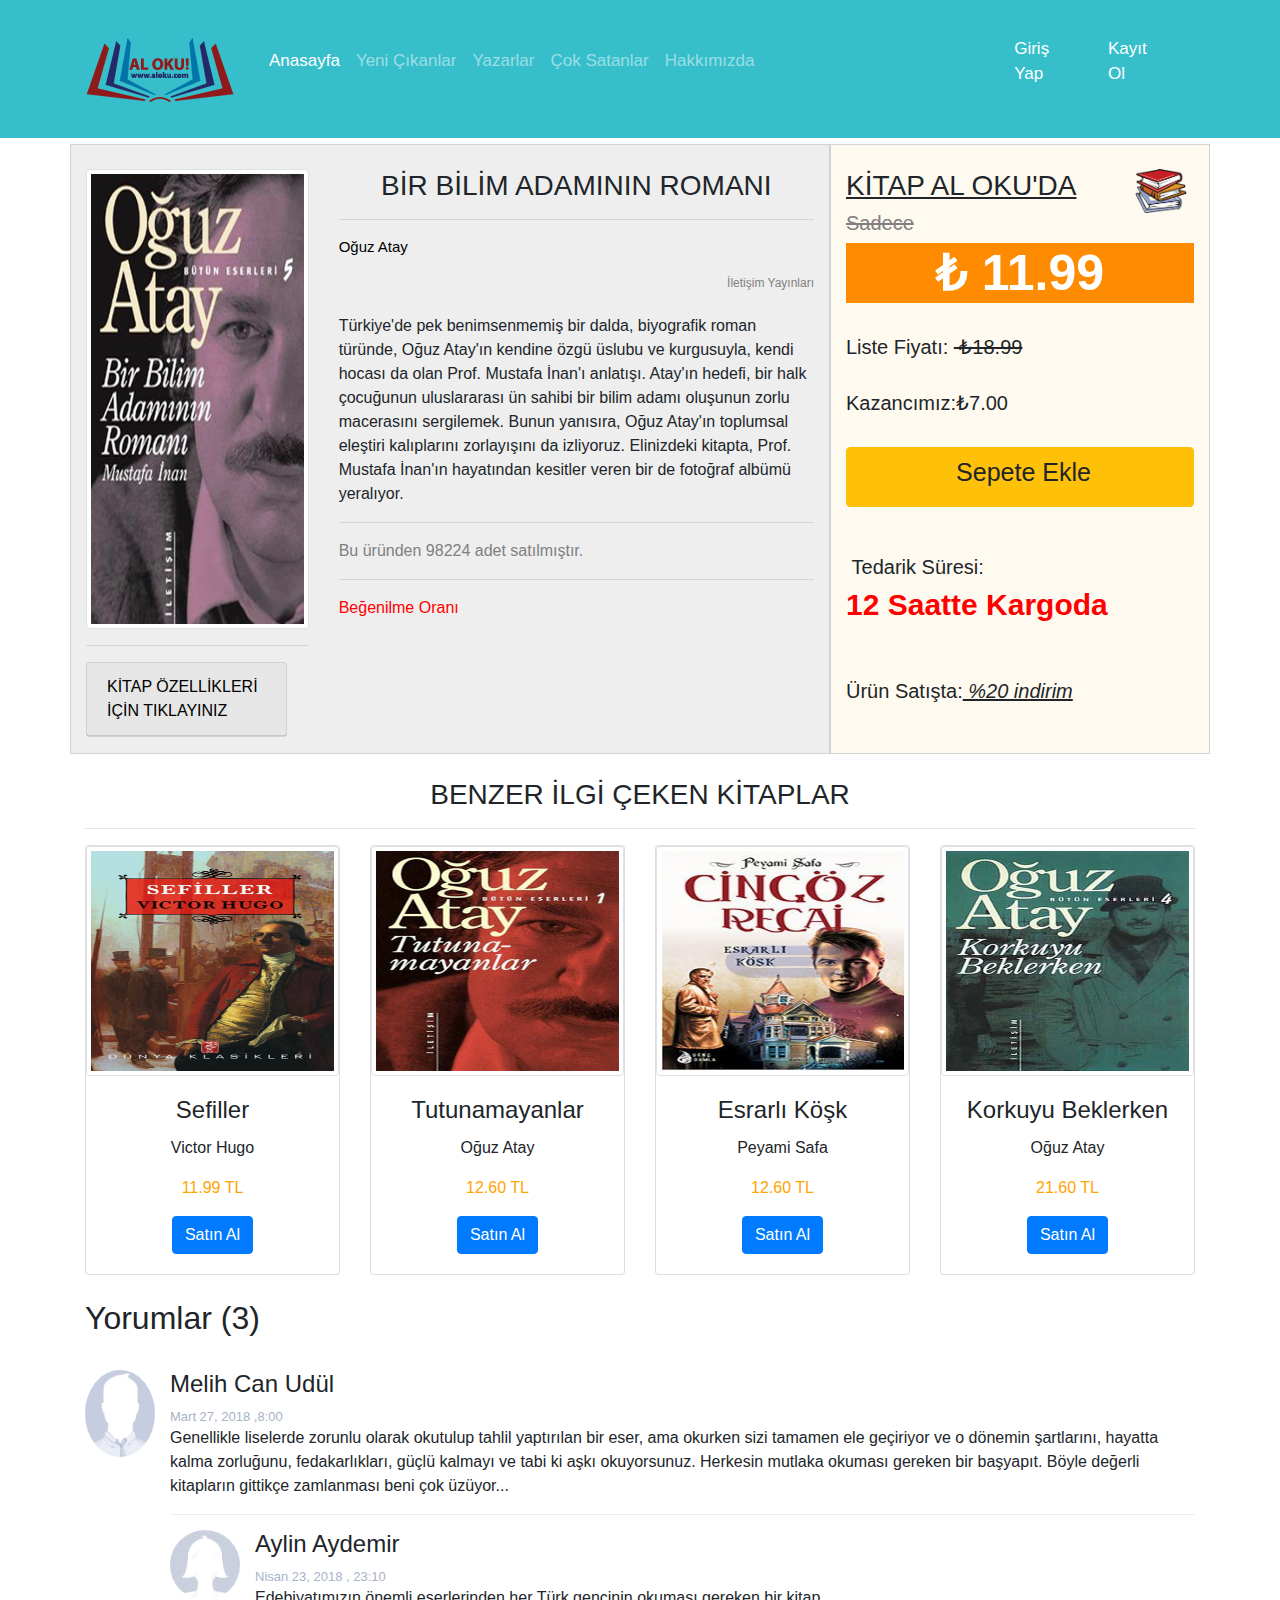
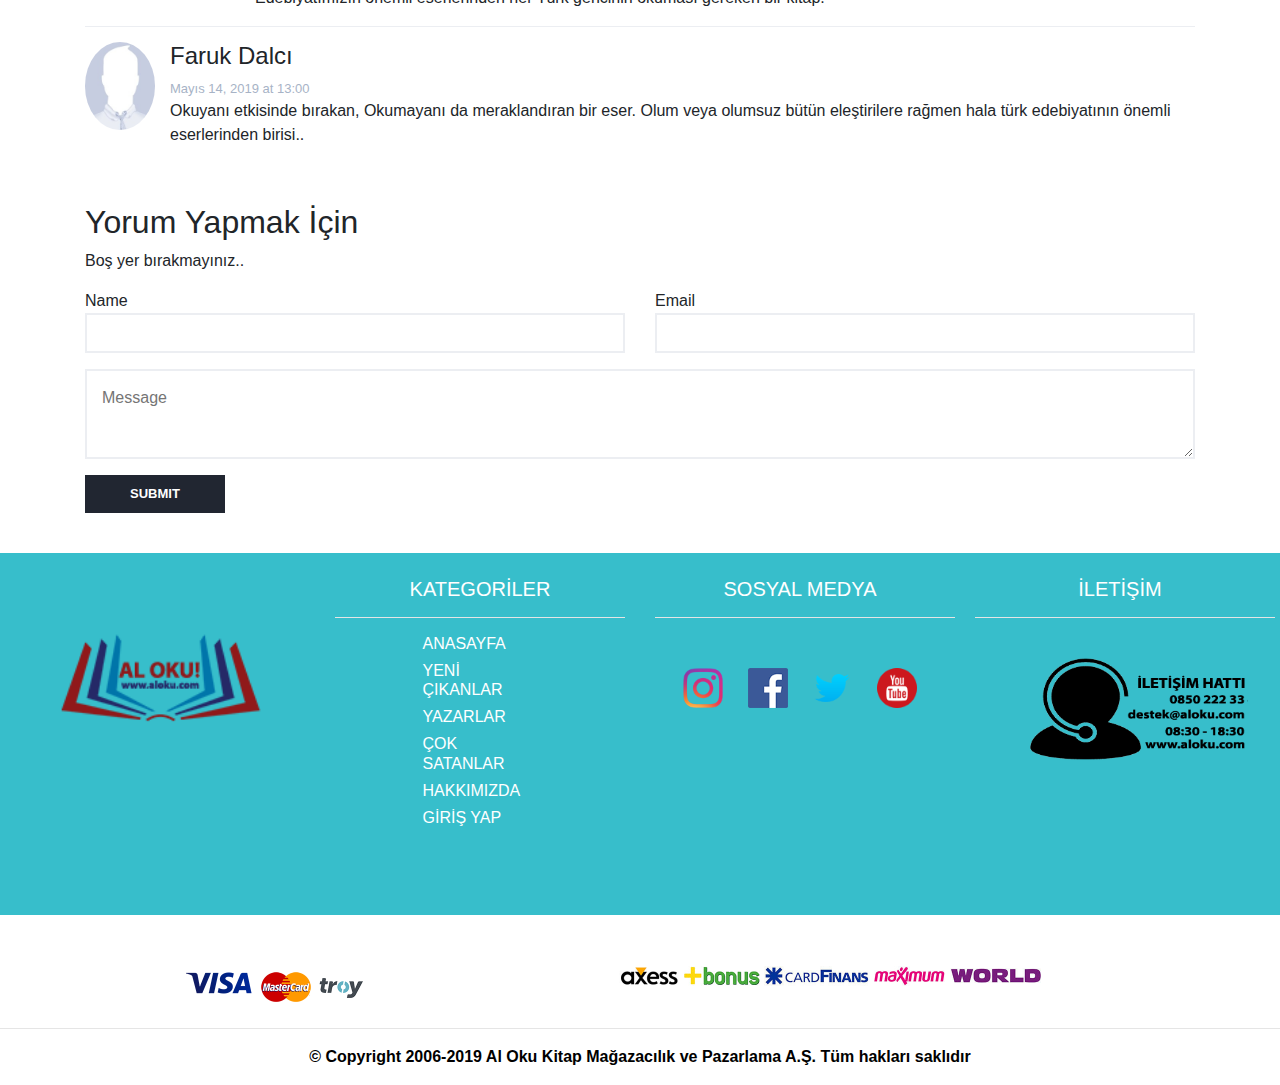
<file: birbilimadami_eser.html>
<html>
<head>
	<title></title>
	<link rel="stylesheet" type="text/css" href="css/bootstrap.min.css">
      <link rel="stylesheet" type="text/css" href="css/style.css">
	<!-- jQuery library -->
	<script src="https://ajax.googleapis.com/ajax/libs/jquery/3.3.1/jquery.min.js"></script>

	<!-- Popper JS -->
	<script src="https://cdnjs.cloudflare.com/ajax/libs/popper.js/1.14.7/umd/popper.min.js"></script>
<meta name="viewport" content="width=device-width, initial-scale=1">
    <meta charset="utf-8">
	<!-- Latest compiled JavaScript -->
	<script src="https://maxcdn.bootstrapcdn.com/bootstrap/4.3.1/js/bootstrap.min.js"></script>
  <link rel="stylesheet" href="https://use.fontawesome.com/releases/v5.7.0/css/all.css" integrity="sha384-lZN37f5QGtY3VHgisS14W3ExzMWZxybE1SJSEsQp9S+oqd12jhcu+A56Ebc1zFSJ" crossorigin="anonymous">
	<style>
		.carousel-inner img{
			width: 100%;
			height: 100%;
		}
	</style>
</head>
<body>
 
	 <div class="navbar navbar-dark navbar-expand-md fixed-top" style="background-color: #37becb">
			<div class="container">
				<a class="navbar-brand" href="#">
					<img src="images/lg.png" style="width: 100%;">
				</a>
				<button class="btn btn-light navbar-toggler" data-toggle="collapse" data-target="#navcl"><span class="navbar-toggler-icon "></span></button>
				<div class="collapse navbar-collapse" id="navcl">
                   
                    
					<ul class="navbar-nav" style="width: 80%;padding: 10px">
                        
                        <li class="nav-item active"><a class="nav-link" href="index.html" ><p style="font-size:17px">Anasayfa</p></a></li>
                        <li class="nav-item"><a class="nav-link" href="yenicikanlar.html"><p style="font-size:17px">Yeni Çıkanlar</p></a></li>
                        <li class="nav-item"><a class="nav-link" href="yazar.html"><p style="font-size:17px">Yazarlar</p></a></li>
                        <li class="nav-item"><a class="nav-link" href="coksatanlar.html"><p style="font-size:17px">Çok Satanlar</p></a></li>
						<li class="nav-item"><a class="nav-link" href="hakk%C4%B1m%C4%B1zda.html"><p style="font-size:17px">Hakkımızda</p></a></li>
                    </ul>
						
						<ul class="navbar-nav" style="width: 18%;float:left;margin-left: :30px">
                       	  <li class="nav-item active" style="float: right"><a class="nav-link" href="" data-toggle="modal" data-target="#de-modal2"><p style="font-size:17px; margin-right: 10px;">Giriş Yap</p></a></li>
                        	<li class="nav-item active"><a class="nav-link" href="" data-toggle="modal" data-target="#de-modal"><p style="font-size:17px">Kayıt Ol</p></a></li>
                           
                    
					</ul>
                  
				</div>
			</div>
		</div>
                                                                                
    <br><br><br><br><br><br>
    <div class="container">
        <div class="row">
            <div class="col-md-8" style="border: 1px solid lightgray; background-color: #EEEEEE;">
                <div class=row><br>
                    <div class="col-md-4" ><br>
                    <img class="img-thumbnail" src="images/birbilimadam%C4%B1.jpg" style="width: 100%;height: 460px;"><br><hr/>
                        <ul>
                            <div class="card" style="width:110%; background-color:  #EEEEEE; margin-left: -40px;">
                             <div class="card-header">
                                 <a class="card-link"  data-toggle="collapse" href="#c1">KİTAP ÖZELLİKLERİ İÇİN TIKLAYINIZ &nbsp;&nbsp;<i class="fas fa-hand-point-left"></i></a>
						</div>
                             	<div id="c1" class="collapse">
							<div class="card-body" style="background-color:  #EEEEEE;">
                           
                             <li>ISBN:	&nbsp;75441214</li>
                           
                            <li>Yayın Tarihi: &nbsp;	2018-07-18</li>
                             <li>Baskı Sayısı :&nbsp;	49. Baskı</li> 
                            <li>Dil:&nbsp;TÜRKÇE</li>
                            <li>Sayfa Sayısı:&nbsp;	272</li>
                            <li>Kağıt Cinsi:&nbsp;	Kitap Kağıdı</li>
                            <li>Boyut:&nbsp;	13.5 x 21.5 cm</li>
                                    </div>
                                    </div>
                                </div>
                        </ul>
                        
                    </div>
                    <div class="col-md-8"><br>
                    <center><h3>BİR BİLİM ADAMININ ROMANI</h3></center><hr/>
                        <p style="color:black; font-size: 15px;">Oğuz Atay<p>
                        <p style="color:gray; font-size: 12px; float: right;">İletişim Yayınları<p><br>
                        <p>Türkiye'de pek benimsenmemiş bir dalda, biyografik roman türünde, Oğuz Atay'ın kendine özgü üslubu ve kurgusuyla, kendi hocası da olan Prof. Mustafa İnan'ı anlatışı. Atay'ın hedefi, bir halk çocuğunun uluslararası ün sahibi bir bilim adamı oluşunun zorlu macerasını sergilemek. Bunun yanısıra, Oğuz Atay'ın toplumsal eleştiri kalıplarını zorlayışını da izliyoruz. Elinizdeki kitapta, Prof. Mustafa İnan'ın hayatından kesitler veren bir de fotoğraf albümü yeralıyor.
</p>
                        <hr/>
                       
                        <p style="color: gray">Bu üründen 98224 adet satılmıştır.</p><hr/>
                        <p style="color:red;">Beğenilme Oranı</p>
                         <i class="fas fa-heart" style="font-size:30px; color: green"></i>
                         <i class="fas fa-heart" style="font-size:30px;color: green"></i>
                         <i class="fas fa-heart" style="font-size:30px;color: green"></i>
                         <i class="fas fa-heart" style="font-size:30px;"></i>
                         <i class="fas fa-heart" style="font-size:30px; "></i>
                         
                      
                        
                        </div>
            </div>
            
            
            </div>
            
            <div class="col-md-4"  style=" background-color:floralwhite; border: 1px solid lightgray;" >
                <br>
                <h3 style="text-decoration: underline">KİTAP AL OKU'DA<img src="images/kitapi.png" style="float: right;  width:  66px;"></h3>
                <h5 style="color: gray;"><del>Sadece</del></h5>
                <center>   <h5 style=" font-size: 50px;background-color:darkorange;"><span style="color: white;"><strong><span style="font-size: 60px color:red;">₺</span>&nbsp;11.99</strong></span></h5></center>
                &nbsp; <h5> Liste Fiyatı:&nbsp;<del> ₺18.99</del></h5><br>
                <h5>Kazancımız:₺7.00</h5><br>
                
                   <a class="btn btn-warning  btn-block" style="height: 60px" href="" data-toggle="modal" data-target="#de-modal3"><p style="font-size:25px;  text-align: center; "><i class="fas fa-cart-arrow-down"></i>&nbsp;Sepete Ekle</p></a><br>
                <br>
                <h5 style="font-size:20px;"><i class="fas fa-history" style="font-size: 40px;"></i>&nbsp;Tedarik Süresi:&nbsp;&nbsp;<i class="fas fa-chevron-down" style="font-size: 20px;"></i></h5><h4 style="font-size: 30px; color: red;"> <b>12 Saatte Kargoda</b></h4>
                <br><br>
                <h5>Ürün Satışta:<i style="text-decoration: underline;"> %20 indirim</i></h5>
            
            
            </div>
        </div>
    </div><br>
    
    
    <div class="container">
       <center> <h3 style="font-family: sans-serif;">BENZER İLGİ ÇEKEN KİTAPLAR</h3></center><hr/>
				<div class="row">
					   <div class="col-lg-3 col-md-6 col-sm-12">
                    	<div class="card" style="width:100%;">
					<img class="img-thumbnail" class="card-img" src="images/sefillerr.jpg" style="width: 100%; height:  230px;"/>
					<div class="card-body">
					<center>	<h4 class="card-title" style="font-family: sans-serif; text-align: center; ">Sefiller</h4>
						<p style="text-align: center; " class="card-text" >Victor Hugo</p>
                       <p class="card-text" style="color:orange;">11.99 TL</p>
                         <a href="sefiller_eser.html"class="btn btn-primary stretched-link">Satın Al</a></center>
					</div>
                        </div>
				</div>
                    <div class="col-lg-3 col-md-6 col-sm-12">
				
				<div class="card" style="width:100%;">
					<img class="img-thumbnail" class="card-img" src="images/tut.jpg" style="width: 100%; height: 230px;"/>
					<div class="card-body">
					<center><h4 class="card-title" style="font-family: sans-serif; text-align: center;">Tutunamayanlar</h4>
						<p style="text-align: center; " class="card-text" >Oğuz Atay</p>
                       <p class="card-text" style="color:orange;">12.60 TL</p>
                         <a href="tutunamayanlar.html"class="btn btn-primary stretched-link">Satın Al</a></center>
					</div>
                </div>
			</div>
		   <div class="col-lg-3 col-md-6 col-sm-12">
                    	<div class="card" style="width:100%;">
					<img class="img-thumbnail" class="card-img" src="images/esrarl%C4%B1.jpg" style="width: 100%; height:  230px;"/>
					<div class="card-body">
					<center>	<h4 class="card-title" style="font-family: sans-serif; text-align: center; ">Esrarlı Köşk</h4>
						<p style="text-align: center; " class="card-text" >Peyami Safa</p>
                       <p class="card-text" style="color:orange;">12.60 TL</p>
                         <a href="esrarlikosk_eser.html"class="btn btn-primary stretched-link">Satın Al</a></center>
					</div>
                        </div>
				</div>
		<div class="col-lg-3 col-md-6 col-sm-12">
				<div class="card" style="width:100%;">
					<img class="img-thumbnail" class="card-img" src="images/korkuyubeklerken.jpg" style="width: 100%; height:  230px;"/>
					<div class="card-body">
					<center>	<h4 class="card-title" style="font-family: sans-serif; text-align: center;">Korkuyu Beklerken</h4>
						<p style="text-align: center; " class="card-text" >Oğuz Atay</p>
                       <p class="card-text" style="color:orange;">21.60 TL</p>
                        <a href="korkuyubeklerken_eser.html"class="btn btn-primary stretched-link">Satın Al</a></center>
					</div>
				</div>
			</div>
			
		
	
				</div>
    </div>
			<br>
    
    
    
       <!--yorum-->
    
     <div class="container">
         	<div class="section-row">
							<div class="section-title">
								<h2>Yorumlar (3)</h2><br>
							</div>

							<div class="post-comments">
								<!-- comment -->
								<div class="media">
									<div class="media-left">
										<img class="media-object" src="images/erkekprofil5.jpg" alt="">
									</div>
									<div class="media-body">
										<div class="media-heading">
											<h4>Melih Can Udül</h4>
											<span class="time">Mart 27, 2018  ,8:00 </span>
											<a href="#" class="reply"></a>
										</div>
										<p>Genellikle liselerde zorunlu olarak okutulup tahlil yaptırılan bir eser, ama okurken sizi tamamen ele geçiriyor ve o dönemin şartlarını, hayatta kalma zorluğunu, fedakarlıkları, güçlü kalmayı ve tabi ki aşkı okuyorsunuz. Herkesin mutlaka okuması gereken bir başyapıt. Böyle değerli kitapların gittikçe zamlanması beni çok üzüyor...</p>

										<!-- comment -->
										<div class="media">
											<div class="media-left">
												<img class="media-object" src="images/kiz.jpg" alt="">
											</div>
											<div class="media-body">
												<div class="media-heading">
													<h4>Aylin Aydemir</h4>
													<span class="time">Nisan 23, 2018 , 23:10</span>
													<a href="#" class="reply"></a>
												</div>
												<p>Edebiyatımızın önemli eserlerinden her Türk gencinin okuması gereken bir kitap.</p>
											</div>
										</div>
										<!-- /comment -->
									</div>
								</div>
								<!-- /comment -->

								<!-- comment -->
								<div class="media">
									<div class="media-left">
										<img class="media-object" src="images/erkekprofil5.jpg" alt="">
									</div>
									<div class="media-body">
										<div class="media-heading">
											<h4>Faruk Dalcı</h4>
											<span class="time">Mayıs 14, 2019 at 13:00 </span>
											<a href="#" class="reply"></a>
										</div>
										<p>Okuyanı etkisinde bırakan, Okumayanı da meraklandıran bir eser. Olum veya olumsuz bütün eleştirilere rağmen hala türk edebiyatının önemli eserlerinden birisi..</p>
									</div>
								</div>
								<!-- /comment -->
							</div>
						</div>
						<!-- /comments -->

						<!-- reply -->
						<div class="section-row">
							<div class="section-title">
								<h2>Yorum Yapmak İçin </h2>
								<p>Boş yer bırakmayınız..</p>
							</div>
							<form class="post-reply">
								<div class="row">
									<div class="col-md-6">
										<div class="form-group">
											<span>Name </span>
											<input class="input" type="text" name="name">
										</div>
									</div>
									<div class="col-md-6">
										<div class="form-group">
											<span>Email </span>
											<input class="input" type="email" name="email">
										</div>
									</div>
									
									<div class="col-md-12">
										<div class="form-group">
											<textarea class="input" name="message" placeholder="Message"></textarea>
										</div>
										<button class="primary-button">Submit</button>
									</div>
								</div>
							</form>
						</div>
						<!-- /reply -->
					</div>
					<!-- /Post content -->
<!--yorum-->
    
    
    
    
     <footer>
       <div class="container-fluid" style="background-color: #37becb" >
                    	<div class="row">
                    		<div class="col-lg-3 col-md-6 col-sm-12" ><br><center>
                                <br>
                    			<a href="index.html"><img src="images/lg.png" style="width:70%"></a></center>
                    		</div>
                    		<div class="col-lg-3 col-md-6 col-sm-12" >
                    			<center>
                                    <br>
                    				<h5  style="color:white">KATEGORİLER</h5>
                    				<hr style="background-color: white;">
                    		
                    					   <div class="col-lg-6 col-md-6 col-sm-12" style="text-align:left">
                                            <a href="index.html" style="text-decoration: none;"><h6  style="color:white">ANASAYFA</h6></a>
                                               <a href="yenicikanlar.html" style="text-decoration: none;"><h6  style="color:white">YENİ ÇIKANLAR</h6></a>
                                            <a href="yazar.html" style="text-decoration: none;"><h6  style="color:white">YAZARLAR</h6></a>
                    					</div>
                    					<div class="col-lg-6 col-md-6 col-sm-12" style="text-align:left">
                                            <a href="coksatanlar.html" style="text-decoration: none;"><h6  style="color:white">ÇOK SATANLAR</h6></a>
                                            <a href="hakk%C4%B1m%C4%B1zda.html" style="text-decoration: none;" ><h6  style="color:white">HAKKIMIZDA</h6></a>
                                            <a class="nav-link" href="" data-toggle="modal" data-target="#de-modal2" style="margin-top: -8px;text-align: left;"><h6 style="margin-left: -16px; color:white">GİRİŞ YAP</h6></a>
                    					
                                    </div>
                    			</center>
                    		</div>
                    		<div class="col-lg-3 col-md-6 col-sm-12">
                    			<center>
                                    <br>
	                    			<h5 style="color:white">SOSYAL MEDYA</h5>
	                    			<hr style="background-color: white; width: 300px;"><br>
	                    				<a href="https://instagram.com"><img style="margin: 10px;" src="images/logo-instagram.png" width="40" height="40"></a>
		                    			<a href="https://facebook.com"><img style="margin: 10px;" src="images/logo-facebook.png" width="40" height="40"></a>
		                    			<a href="https://twitter.com"><img style="margin: 10px;" src="images/logo-twitter.png" width="40" height="40"></a>
		                    			<a href="https://youtube.com"><img style="margin: 10px;" src="images/yt.png" width="40" height="40"></a>
                    			</center>
                    		</div>
                    		<div class="col-lg-3 col-md-6 col-sm-12">
                    			<center>
                                    <br>
	                    			<h5  style="color:white">İLETİŞİM</h5>
	                    			<hr style="background-color: white; width: 300px;"><br>
	                    			<img style="margin: 10px; margin-top: -15px; margin-right: -25px;" src="images/cc.png" width="220" height="130">
                    			</center>
                    		</div>
                    	</div><br><br><br>
                    </div>
    <br><br>
                    <section id="footer-cards">
                     <div class="container">
                      <div class="row text-center">
                     <div class="col-md-4">
                         
                          <div style="display: inline-block; vertical-align: middle;">
                              <i class="fa fa-lock" style="font-size:30px;">&nbsp;&nbsp;  <img src="images/logo-visa.png" height="30" alt="" style="margin: 0 0 10px 0 ;" /></i>
                <img src="images/logo-mastercard.png" height="30" alt="" style="margin: 0 0 10px 0;" />
                <img src="images/logo-troy.png" height="30" alt="" style="margin: 0 0 10px 4px;" />
                              </div>
                               </div>
                                  
                                    <div class="col-md-8">
                <img src="images/kart-axess.jpg" height="18" alt="" />
                <img src="images/kart-bonus.jpg" height="20" alt="" />
                <img src="images/kart-cardfinans.jpg" height="20" alt="" />
                <img src="images/kart-maximum.jpg" height="20" alt="" />
                 <img src="images/kart-world.jpg" height="15" alt="" />
            </div>

      
                          </div>
                          </div>
                        

                       
                    </section>
        </footer>
    
    
      <hr/>
    <footer>
    <div class="container">
        
        <p style="color: black; text-align: center"><b>© Copyright 2006-2019 Al Oku Kitap Mağazacılık ve Pazarlama A.Ş. Tüm hakları saklıdır</b></p>
        </div>
    </footer>
    
    
    
            <div class="modal fade" id="de-modal">
                    <div class="modal-dialog modal-dialog-centered modal-lg" >
                    <div class="modal-content">
                        <div class="modal-header" style="background-color: EEEEEE">
                            <h4 class="modal-tittle">KAYIT OLMAK İÇİN</h4>
                            <a class="close" data-dismiss="modal">&times;</a>
                        </div>
                        <div class="modal-body">
                            
                              <form>
                    <div class="row">
                        <div class="col-md-6">
                    <div class="form-group"  style="background-color: EEEEEE">
                        <label for="adi">FIRST NAME</label>
                        <input class="form-control" id="adi" placeholder="adiniz">
                    </div>
                    <div class="form-group" style="background-color: EEEEEE">
                        <label for="email">E-MAİL</label>
                        <input class="form-control" id="email" placeholder="mail adresiniz">
                    </div>
                    
                        </div>
                        <div class="col-md-6">
                     
                            <div class="form-group"  style="background-color: EEEEEE">
                        <label for="soyadi">LAST NAME</label>
                        <input class="form-control" id="soyadi" placeholder="soyadınız">
                    </div>
                            
                            
                            
                     <div class="form-group"  style="background-color: EEEEEE">
                        <label for="password">PASSWORD</label>
                        <input class="form-control" type="password" id="password" placeholder="şifre giriniz">
                    </div>
                        </div>
                    </div>
                    <div class="form-group"  style="background-color: EEEEEE">
                        <label for="comment">COMMENT</label>
                        <textarea rows="4" class="form-control" id="comment" placeholder="yorum giriniz"></textarea>
                    </div>
                    <button type="submit" class="btn btn-success">submit</button>
                     <button type="reset" class="btn btn-success">reset</button>
                    <br><br>
                      
                        
                        
                 
                    
                </form>
                            
                        </div>
                        <div class="modal-footer">
                            <button class="btn btn-danger" data-dismiss="modal">close</button>
                        </div>
                        
                    </div>
                    </div>
                    
                    
                    
                </div>
    
     <div class="modal fade" id="de-modal2">
                    <div class="modal-dialog modal-dialog-centered modal-lg" >
                    <div class="modal-content">
                        <div class="modal-header"  style="background-color: EEEEEE">
                            <h4 class="modal-tittle">GİRİŞ YAPMAK İÇİN</h4>
                            <a class="close" data-dismiss="modal">&times;</a>
                        </div>
                        <div class="modal-body">
                            
                              <form>
                    
                        
                    <div class="form-group"  style="background-color: EEEEEE">
                        <label for="adi">FIRST NAME</label>
                        <input class="form-control" id="adi" placeholder="adiniz">
                </div>
                    <div class="form-group" style="background-color: EEEEEE">
                        <label for="soyadi">LAST NAME</label>
                        <input class="form-control" id="soyadi" placeholder="soyadınızı giriniz">
                    </div>
                           <div class="form-group"  style="background-color: EEEEEE">
                        <label for="password">PASSWORD</label>
                        <input class="form-control" type="password" id="password" placeholder="şifre giriniz">
                    </div>
    
                                  </form>
                              </div>
                        <div class="modal-footer">
                            <button class="btn btn-primary" type="submit" >Login</button>
                            <button class="btn btn-danger" data-dismiss="modal">Close</button>
                        </div>
                        
                    </div>
                    </div>
               </div>
    
    <div class="modal fade" id="de-modal3">
                    <div class="modal-dialog modal-dialog-centered modal-lg" >
                    <div class="modal-content">
                        <div class="modal-header">
                            <h4 class="modal-tittle" style="color: orange">SEPETTEKİ ÜRÜNLERİM</h4>
                            <a class="close" data-dismiss="modal">&times;</a>
                        </div>
                        <div class="modal-body">
                            
                              <form>
                    
                        
                    <div class="form-group">
                        <label for="adi" style="color: orange">SEPETİNİZE YENİ EKLENEN ÜRÜN</label>
                        <div class="row">
                            <div class="col-md-4 col-sm-12">
                        <img src="images/birbilimadam%C4%B1.jpg" style="width: 100%; float: left;">
                            </div>
                            <div class="col-md-4 col-sm-12">
                                <h5>Bir Bilim Adamı'nın Romanı</h5>
                                <p>₺11.99</p>
                                </div>
                                 <div class="col-md-4 col-sm-12">
                                     <h6>Adet Sayısı</h6>
                                     <p>x1 Adet</p>
                                </div>
                                
                                
                                
                                
                            </div> 
                        </div>
               
                    
    
                                  </form>
                              </div>
                        <div class="modal-footer">
                            <a href="oguzatay.html"> <button class="btn btn-warning" type="submit">Alışverişe Geri Dön</button></a>
                            <button class="btn btn-danger" data-dismiss="modal">Kapat</button>
                           
                        </div>
                        
                    </div>
                    </div>
               </div>
    
    </body>
</html>
</file>
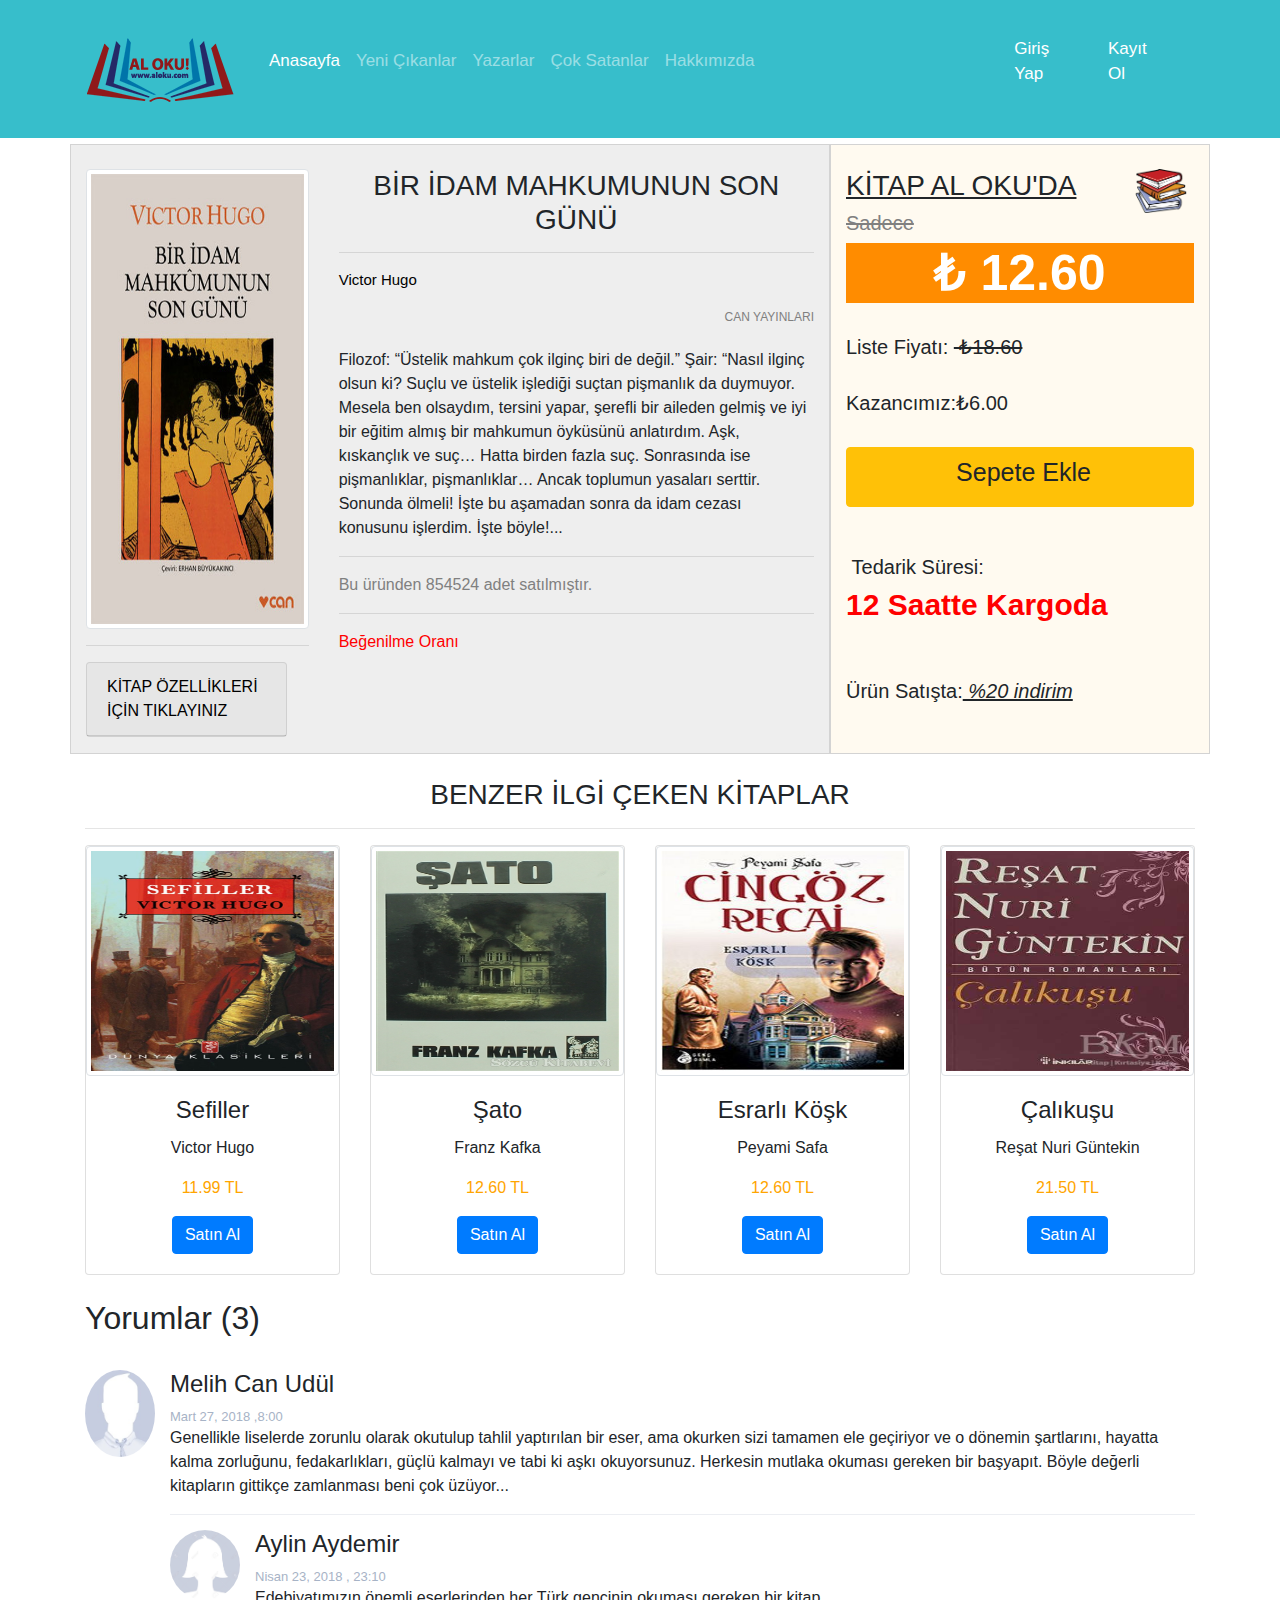
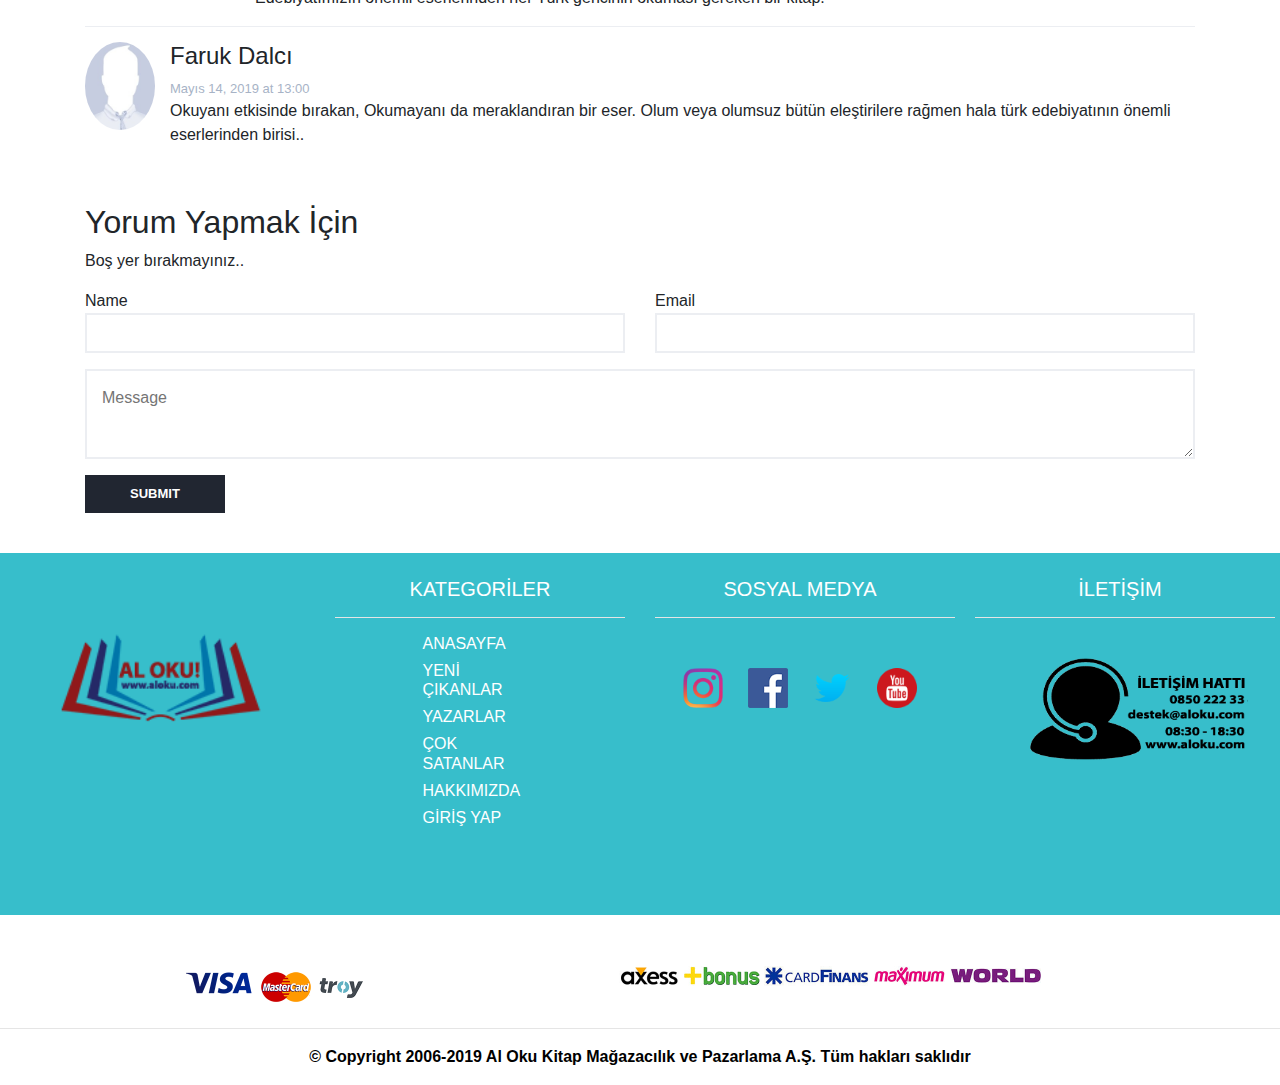
<file: biridammahkumununsongunu_eser.html>
<html>
<head>
	<title></title>
	<link rel="stylesheet" type="text/css" href="css/bootstrap.min.css">
      <link rel="stylesheet" type="text/css" href="css/style.css">
	<!-- jQuery library -->
	<script src="https://ajax.googleapis.com/ajax/libs/jquery/3.3.1/jquery.min.js"></script>

	<!-- Popper JS -->
	<script src="https://cdnjs.cloudflare.com/ajax/libs/popper.js/1.14.7/umd/popper.min.js"></script>
<meta name="viewport" content="width=device-width, initial-scale=1">
    <meta charset="utf-8">
	<!-- Latest compiled JavaScript -->
	<script src="https://maxcdn.bootstrapcdn.com/bootstrap/4.3.1/js/bootstrap.min.js"></script>
  <link rel="stylesheet" href="https://use.fontawesome.com/releases/v5.7.0/css/all.css" integrity="sha384-lZN37f5QGtY3VHgisS14W3ExzMWZxybE1SJSEsQp9S+oqd12jhcu+A56Ebc1zFSJ" crossorigin="anonymous">
	<style>
		.carousel-inner img{
			width: 100%;
			height: 100%;
		}
	</style>
</head>
<body>
 
	 <div class="navbar navbar-dark navbar-expand-md fixed-top" style="background-color: #37becb">
			<div class="container">
				<a class="navbar-brand" href="#">
					<img src="images/lg.png" style="width: 100%;">
				</a>
				<button class="btn btn-light navbar-toggler" data-toggle="collapse" data-target="#navcl"><span class="navbar-toggler-icon "></span></button>
				<div class="collapse navbar-collapse" id="navcl">
                   
                    
					<ul class="navbar-nav" style="width: 80%;padding: 10px">
                        
                        <li class="nav-item active"><a class="nav-link" href="index.html" ><p style="font-size:17px">Anasayfa</p></a></li>
                        <li class="nav-item"><a class="nav-link" href="yenicikanlar.html"><p style="font-size:17px">Yeni Çıkanlar</p></a></li>
                        <li class="nav-item"><a class="nav-link" href="yazar.html"><p style="font-size:17px">Yazarlar</p></a></li>
                        <li class="nav-item"><a class="nav-link" href="coksatanlar.html"><p style="font-size:17px">Çok Satanlar</p></a></li>
						<li class="nav-item"><a class="nav-link" href="hakk%C4%B1m%C4%B1zda.html"><p style="font-size:17px">Hakkımızda</p></a></li>
                    </ul>
						
						<ul class="navbar-nav" style="width: 18%;float:left;margin-left: :30px">
                       	  <li class="nav-item active" style="float: right"><a class="nav-link" href="" data-toggle="modal" data-target="#de-modal2"><p style="font-size:17px; margin-right: 10px;">Giriş Yap</p></a></li>
                        	<li class="nav-item active"><a class="nav-link" href="" data-toggle="modal" data-target="#de-modal"><p style="font-size:17px">Kayıt Ol</p></a></li>
                           
                    
					</ul>
                  
				</div>
			</div>
		</div>
                                                                                
    <br><br><br><br><br><br>
    <div class="container">
        <div class="row">
            <div class="col-md-8" style="border: 1px solid lightgray; background-color: #EEEEEE;">
                <div class=row><br>
                    <div class="col-md-4" ><br>
                    <img class="img-thumbnail" src="images/iddam.jpg" style="width: 100%;height: 460px;"><br><hr/>
                        <ul>
                           
                            <div class="card" style="width:110%; background-color:  #EEEEEE; margin-left: -40px;">
                             <div class="card-header">
                                 <a class="card-link"  data-toggle="collapse" href="#c1">KİTAP ÖZELLİKLERİ İÇİN TIKLAYINIZ &nbsp;&nbsp;<i class="fas fa-hand-point-left"></i></a>
						</div>
                             	<div id="c1" class="collapse">
							<div class="card-body" style="background-color:  #EEEEEE;">
                            
                            
                             <li>ISBN:	&nbsp;85533214</li>
                           
                            <li>Yayın Tarihi: &nbsp;	2013-07-18</li>
                             <li>Baskı Sayısı :&nbsp;	1. Baskı</li> 
                            <li>Dil:&nbsp;TÜRKÇE</li>
                            <li>Sayfa Sayısı:&nbsp;	114</li>
                            <li>Kağıt Cinsi:&nbsp;	Kitap Kağıdı</li>
                            <li>Boyut:&nbsp;	13.5 x 21.5 cm</li>
                                    </div>
                                     </div>
                                 </div>
                        </ul>
                        
                    </div>
                    <div class="col-md-8"><br>
                    <center><h3>BİR İDAM MAHKUMUNUN SON GÜNÜ</h3></center><hr/>
                        <p style="color:black; font-size: 15px;">Victor Hugo<p>
                        <p style="color:gray; font-size: 12px; float: right;">CAN YAYINLARI<p><br>
                        <p>Filozof: “Üstelik mahkum çok ilginç biri de değil.”

Şair: “Nasıl ilginç olsun ki? Suçlu ve üstelik işlediği suçtan pişmanlık da duymuyor. Mesela ben olsaydım, tersini yapar, şerefli bir aileden gelmiş ve iyi bir eğitim almış bir mahkumun öyküsünü anlatırdım. Aşk, kıskançlık ve suç… Hatta birden fazla suç. Sonrasında ise pişmanlıklar, pişmanlıklar… Ancak toplumun yasaları serttir. Sonunda ölmeli! İşte bu aşamadan sonra da idam cezası konusunu işlerdim. İşte böyle!...
</p>
                        <hr/>
                       
                        <p style="color: gray">Bu üründen 854524 adet satılmıştır.</p><hr/>
                        <p style="color:red;">Beğenilme Oranı</p>
                         <i class="fas fa-heart" style="font-size:30px; color: green"></i>
                         <i class="fas fa-heart" style="font-size:30px;color: green"></i>
                         <i class="fas fa-heart" style="font-size:30px;color: green"></i>
                         <i class="fas fa-heart" style="font-size:30px;color: green"></i>
                         <i class="fas fa-heart" style="font-size:30px; "></i>
                         
                      
                        
                        </div>
            </div>
            
            
            </div>
            
            <div class="col-md-4"  style=" background-color:floralwhite; border: 1px solid lightgray;" >
                <br>
                <h3 style="text-decoration: underline">KİTAP AL OKU'DA<img src="images/kitapi.png" style="float: right;  width:  66px;"></h3>
                <h5 style="color: gray;"><del>Sadece</del></h5>
                <center>   <h5 style=" font-size: 50px;background-color:darkorange;"><span style="color: white;"><strong><span style="font-size: 60px color:red;">₺</span>&nbsp;12.60</strong></span></h5></center>
                &nbsp; <h5> Liste Fiyatı:&nbsp;<del> ₺18.60</del></h5><br>
                <h5>Kazancımız:₺6.00</h5><br>
                
                 <a class="btn btn-warning  btn-block" style="height: 60px" href="" data-toggle="modal" data-target="#de-modal3"><p style="font-size:25px;  text-align: center; "><i class="fas fa-cart-arrow-down"></i>&nbsp;Sepete Ekle</p></a><br>
                <br>
                <h5 style="font-size:20px;"><i class="fas fa-history" style="font-size: 40px;"></i>&nbsp;Tedarik Süresi:&nbsp;&nbsp;<i class="fas fa-chevron-down" style="font-size: 20px;"></i></h5><h4 style="font-size: 30px; color: red;"> <b>12 Saatte Kargoda</b></h4>
                <br><br>
                <h5>Ürün Satışta:<i style="text-decoration: underline;"> %20 indirim</i></h5>
            
            
            </div>
        </div>
    </div><br>
    
    
    <div class="container">
       <center> <h3 style="font-family: sans-serif;">BENZER İLGİ ÇEKEN KİTAPLAR</h3></center><hr/>
				<div class="row">
					   <div class="col-lg-3 col-md-6 col-sm-12">
                    	<div class="card" style="width:100%;">
					<img class="img-thumbnail" class="card-img" src="images/sefillerr.jpg" style="width: 100%; height:  230px;"/>
					<div class="card-body">
					<center>	<h4 class="card-title" style="font-family: sans-serif; text-align: center; ">Sefiller</h4>
						<p style="text-align: center; " class="card-text" >Victor Hugo</p>
                       <p class="card-text" style="color:orange;">11.99 TL</p>
                         <a href="sefiller_eser.html"class="btn btn-primary stretched-link">Satın Al</a></center>
					</div>
                        </div>
				</div>
                    <div class="col-lg-3 col-md-6 col-sm-12">
				
				<div class="card" style="width:100%;">
					<img class="img-thumbnail" class="card-img" src="images/sato.jpg" style="width: 100%; height: 230px;"/>
					<div class="card-body">
					<center><h4 class="card-title" style="font-family: sans-serif; text-align: center;">Şato</h4>
						<p style="text-align: center; " class="card-text" >Franz Kafka</p>
                       <p class="card-text" style="color:orange;">12.60 TL</p>
                         <a href="sato_eser.html"class="btn btn-primary stretched-link">Satın Al</a></center>
					</div>
                </div>
			</div>
		   <div class="col-lg-3 col-md-6 col-sm-12">
                    	<div class="card" style="width:100%;">
					<img class="img-thumbnail" class="card-img" src="images/esrarl%C4%B1.jpg" style="width: 100%; height:  230px;"/>
					<div class="card-body">
					<center>	<h4 class="card-title" style="font-family: sans-serif; text-align: center; ">Esrarlı Köşk</h4>
						<p style="text-align: center; " class="card-text" >Peyami Safa</p>
                       <p class="card-text" style="color:orange;">12.60 TL</p>
                         <a href="esrarlikosk_eser.html"class="btn btn-primary stretched-link">Satın Al</a></center>
					</div>
                        </div>
				</div>
		<div class="col-lg-3 col-md-6 col-sm-12">
				<div class="card" style="width:100%;">
					<img class="img-thumbnail" class="card-img" src="images/calikusu.jpg" style="width: 100%; height:  230px;"/>
					<div class="card-body">
					<center>	<h4 class="card-title" style="font-family: sans-serif; text-align: center;">Çalıkuşu</h4>
						<p style="text-align: center; " class="card-text" >Reşat Nuri Güntekin</p>
                       <p class="card-text" style="color:orange;">21.50 TL</p>
                        <a href="calikusu_eser.html"class="btn btn-primary stretched-link">Satın Al</a></center>
					</div>
				</div>
			</div>
			
		
	
				</div>
    </div>
			<br>
    
    
          <!--yorum-->
    
     <div class="container">
         	<div class="section-row">
							<div class="section-title">
								<h2>Yorumlar (3)</h2><br>
							</div>

							<div class="post-comments">
								<!-- comment -->
								<div class="media">
									<div class="media-left">
										<img class="media-object" src="images/erkekprofil5.jpg" alt="">
									</div>
									<div class="media-body">
										<div class="media-heading">
											<h4>Melih Can Udül</h4>
											<span class="time">Mart 27, 2018  ,8:00 </span>
											<a href="#" class="reply"></a>
										</div>
										<p>Genellikle liselerde zorunlu olarak okutulup tahlil yaptırılan bir eser, ama okurken sizi tamamen ele geçiriyor ve o dönemin şartlarını, hayatta kalma zorluğunu, fedakarlıkları, güçlü kalmayı ve tabi ki aşkı okuyorsunuz. Herkesin mutlaka okuması gereken bir başyapıt. Böyle değerli kitapların gittikçe zamlanması beni çok üzüyor...</p>

										<!-- comment -->
										<div class="media">
											<div class="media-left">
												<img class="media-object" src="images/kiz.jpg" alt="">
											</div>
											<div class="media-body">
												<div class="media-heading">
													<h4>Aylin Aydemir</h4>
													<span class="time">Nisan 23, 2018 , 23:10</span>
													<a href="#" class="reply"></a>
												</div>
												<p>Edebiyatımızın önemli eserlerinden her Türk gencinin okuması gereken bir kitap.</p>
											</div>
										</div>
										<!-- /comment -->
									</div>
								</div>
								<!-- /comment -->

								<!-- comment -->
								<div class="media">
									<div class="media-left">
										<img class="media-object" src="images/erkekprofil5.jpg" alt="">
									</div>
									<div class="media-body">
										<div class="media-heading">
											<h4>Faruk Dalcı</h4>
											<span class="time">Mayıs 14, 2019 at 13:00 </span>
											<a href="#" class="reply"></a>
										</div>
										<p>Okuyanı etkisinde bırakan, Okumayanı da meraklandıran bir eser. Olum veya olumsuz bütün eleştirilere rağmen hala türk edebiyatının önemli eserlerinden birisi..</p>
									</div>
								</div>
								<!-- /comment -->
							</div>
						</div>
						<!-- /comments -->

						<!-- reply -->
						<div class="section-row">
							<div class="section-title">
								<h2>Yorum Yapmak İçin </h2>
								<p>Boş yer bırakmayınız..</p>
							</div>
							<form class="post-reply">
								<div class="row">
									<div class="col-md-6">
										<div class="form-group">
											<span>Name </span>
											<input class="input" type="text" name="name">
										</div>
									</div>
									<div class="col-md-6">
										<div class="form-group">
											<span>Email </span>
											<input class="input" type="email" name="email">
										</div>
									</div>
									
									<div class="col-md-12">
										<div class="form-group">
											<textarea class="input" name="message" placeholder="Message"></textarea>
										</div>
										<button class="primary-button">Submit</button>
									</div>
								</div>
							</form>
						</div>
						<!-- /reply -->
					</div>
					<!-- /Post content -->
<!--yorum-->
    
    
    
    
     <footer>
       <div class="container-fluid" style="background-color: #37becb" >
                    	<div class="row">
                    		<div class="col-lg-3 col-md-6 col-sm-12" ><br><center>
                                <br>
                    			<a href="index.html"><img src="images/lg.png" style="width:70%"></a></center>
                    		</div>
                    		<div class="col-lg-3 col-md-6 col-sm-12" >
                    			<center>
                                    <br>
                    				<h5  style="color:white">KATEGORİLER</h5>
                    				<hr style="background-color: white;">
                    		
                    					   <div class="col-lg-6 col-md-6 col-sm-12" style="text-align:left">
                                            <a href="index.html" style="text-decoration: none;"><h6  style="color:white">ANASAYFA</h6></a>
                                               <a href="yenicikanlar.html" style="text-decoration: none;"><h6  style="color:white">YENİ ÇIKANLAR</h6></a>
                                            <a href="yazar.html" style="text-decoration: none;"><h6  style="color:white">YAZARLAR</h6></a>
                    					</div>
                    					<div class="col-lg-6 col-md-6 col-sm-12" style="text-align:left">
                                            <a href="coksatanlar.html" style="text-decoration: none;"><h6  style="color:white">ÇOK SATANLAR</h6></a>
                                            <a href="hakk%C4%B1m%C4%B1zda.html" style="text-decoration: none;" ><h6  style="color:white">HAKKIMIZDA</h6></a>
                                            <a class="nav-link" href="" data-toggle="modal" data-target="#de-modal2" style="margin-top: -8px;text-align: left;"><h6 style="margin-left: -16px; color:white">GİRİŞ YAP</h6></a>
                    					
                                    </div>
                    			</center>
                    		</div>
                    		<div class="col-lg-3 col-md-6 col-sm-12">
                    			<center>
                                    <br>
	                    			<h5 style="color:white">SOSYAL MEDYA</h5>
	                    			<hr style="background-color: white; width: 300px;"><br>
	                    				<a href="https://instagram.com"><img style="margin: 10px;" src="images/logo-instagram.png" width="40" height="40"></a>
		                    			<a href="https://facebook.com"><img style="margin: 10px;" src="images/logo-facebook.png" width="40" height="40"></a>
		                    			<a href="https://twitter.com"><img style="margin: 10px;" src="images/logo-twitter.png" width="40" height="40"></a>
		                    			<a href="https://youtube.com"><img style="margin: 10px;" src="images/yt.png" width="40" height="40"></a>
                    			</center>
                    		</div>
                    		<div class="col-lg-3 col-md-6 col-sm-12">
                    			<center>
                                    <br>
	                    			<h5  style="color:white">İLETİŞİM</h5>
	                    			<hr style="background-color: white; width: 300px;"><br>
	                    			<img style="margin: 10px; margin-top: -15px; margin-right: -25px;" src="images/cc.png" width="220" height="130">
                    			</center>
                    		</div>
                    	</div><br><br><br>
                    </div>
    <br><br>
                    <section id="footer-cards">
                     <div class="container">
                      <div class="row text-center">
                     <div class="col-md-4">
                         
                          <div style="display: inline-block; vertical-align: middle;">
                              <i class="fa fa-lock" style="font-size:30px;">&nbsp;&nbsp; <img src="images/logo-visa.png" height="30" alt="" style="margin: 0 0 10px 0 ;" /></i>
                <img src="images/logo-mastercard.png" height="30" alt="" style="margin: 0 0 10px 0;" />
                <img src="images/logo-troy.png" height="30" alt="" style="margin: 0 0 10px 4px;" />
                              </div>
                               </div>
                                  
                                    <div class="col-md-8">
                <img src="images/kart-axess.jpg" height="18" alt="" />
                <img src="images/kart-bonus.jpg" height="20" alt="" />
                <img src="images/kart-cardfinans.jpg" height="20" alt="" />
                <img src="images/kart-maximum.jpg" height="20" alt="" />
                 <img src="images/kart-world.jpg" height="15" alt="" />
            </div>

      
                          </div>
                          </div>
                        

                       
                    </section>
        </footer>
    
    
     <hr/>
    <footer>
    <div class="container">
        
        <p style="color: black; text-align: center"><b>© Copyright 2006-2019 Al Oku Kitap Mağazacılık ve Pazarlama A.Ş. Tüm hakları saklıdır</b></p>
        </div>
    </footer>
    
    
    
            <div class="modal fade" id="de-modal">
                    <div class="modal-dialog modal-dialog-centered modal-lg" >
                    <div class="modal-content">
                        <div class="modal-header" style="background-color: EEEEEE">
                            <h4 class="modal-tittle">KAYIT OLMAK İÇİN</h4>
                            <a class="close" data-dismiss="modal">&times;</a>
                        </div>
                        <div class="modal-body">
                            
                              <form>
                    <div class="row">
                        <div class="col-md-6">
                    <div class="form-group"  style="background-color: EEEEEE">
                        <label for="adi">FIRST NAME</label>
                        <input class="form-control" id="adi" placeholder="adiniz">
                    </div>
                    <div class="form-group" style="background-color: EEEEEE">
                        <label for="email">E-MAİL</label>
                        <input class="form-control" id="email" placeholder="mail adresiniz">
                    </div>
                    
                        </div>
                        <div class="col-md-6">
                     
                            <div class="form-group"  style="background-color: EEEEEE">
                        <label for="soyadi">LAST NAME</label>
                        <input class="form-control" id="soyadi" placeholder="soyadınız">
                    </div>
                            
                            
                            
                     <div class="form-group"  style="background-color: EEEEEE">
                        <label for="password">PASSWORD</label>
                        <input class="form-control" type="password" id="password" placeholder="şifre giriniz">
                    </div>
                        </div>
                    </div>
                    <div class="form-group"  style="background-color: EEEEEE">
                        <label for="comment">COMMENT</label>
                        <textarea rows="4" class="form-control" id="comment" placeholder="yorum giriniz"></textarea>
                    </div>
                    <button type="submit" class="btn btn-success">submit</button>
                     <button type="reset" class="btn btn-success">reset</button>
                    <br><br>
                      
                        
                        
                 
                    
                </form>
                            
                        </div>
                        <div class="modal-footer">
                            <button class="btn btn-danger" data-dismiss="modal">close</button>
                        </div>
                        
                    </div>
                    </div>
                    
                    
                    
                </div>
    
     <div class="modal fade" id="de-modal2">
                    <div class="modal-dialog modal-dialog-centered modal-lg" >
                    <div class="modal-content">
                        <div class="modal-header"  style="background-color: EEEEEE">
                            <h4 class="modal-tittle">GİRİŞ YAPMAK İÇİN</h4>
                            <a class="close" data-dismiss="modal">&times;</a>
                        </div>
                        <div class="modal-body">
                            
                              <form>
                    
                        
                    <div class="form-group"  style="background-color: EEEEEE">
                        <label for="adi">FIRST NAME</label>
                        <input class="form-control" id="adi" placeholder="adiniz">
                </div>
                    <div class="form-group" style="background-color: EEEEEE">
                        <label for="soyadi">LAST NAME</label>
                        <input class="form-control" id="soyadi" placeholder="soyadınızı giriniz">
                    </div>
                           <div class="form-group"  style="background-color: EEEEEE">
                        <label for="password">PASSWORD</label>
                        <input class="form-control" type="password" id="password" placeholder="şifre giriniz">
                    </div>
    
                                  </form>
                              </div>
                        <div class="modal-footer">
                            <button class="btn btn-primary" type="submit" >Login</button>
                            <button class="btn btn-danger" data-dismiss="modal">Close</button>
                        </div>
                        
                    </div>
                    </div>
               </div>
    
     
    <div class="modal fade" id="de-modal3">
                    <div class="modal-dialog modal-dialog-centered modal-lg" >
                    <div class="modal-content">
                        <div class="modal-header">
                            <h4 class="modal-tittle" style="color: orange">SEPETTEKİ ÜRÜNLERİM</h4>
                            <a class="close" data-dismiss="modal">&times;</a>
                        </div>
                        <div class="modal-body">
                            
                              <form>
                    
                        
                    <div class="form-group">
                        <label for="adi" style="color: orange">SEPETİNİZE YENİ EKLENEN ÜRÜN</label>
                        <div class="row">
                            <div class="col-md-4 col-sm-12">
                        <img src="images/iddam.jpg" style="width: 100%; float: left;">
                            </div>
                            <div class="col-md-4 col-sm-12">
                                <h5>Bir İdam Mahkumu'nun Son Günü</h5>
                                <p>₺12.60</p>
                                </div>
                                 <div class="col-md-4 col-sm-12">
                                     <h6>Adet Sayısı</h6>
                                     <p>x1 Adet</p>
                                </div>
                                
                                
                                
                                
                            </div> 
                        </div>
               
                    
    
                                  </form>
                              </div>
                        <div class="modal-footer">
                            <a href="victorhugo.html"> <button class="btn btn-warning" type="submit">Alışverişe Geri Dön</button></a>
                            <button class="btn btn-danger" data-dismiss="modal">Kapat</button>
                           
                        </div>
                        
                    </div>
                    </div>
               </div>
    
    
    </body>
</html>
</file>
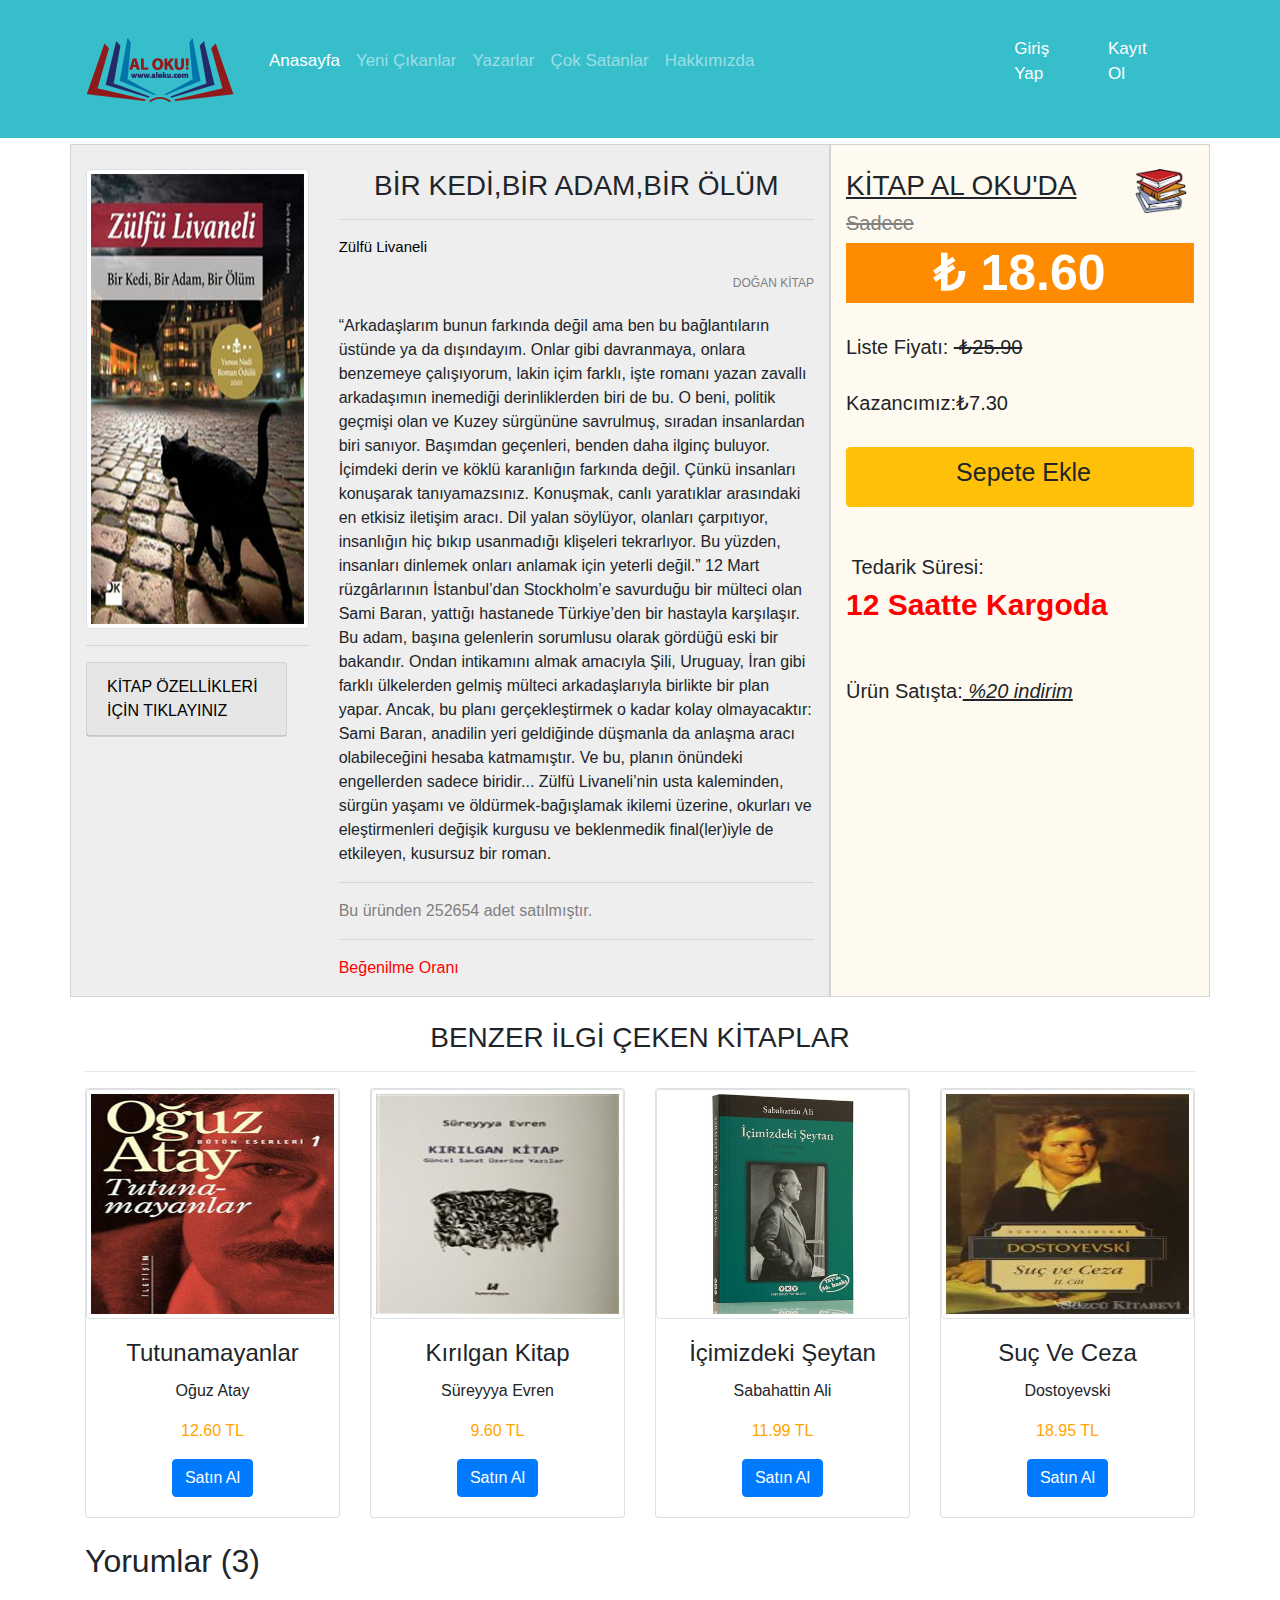
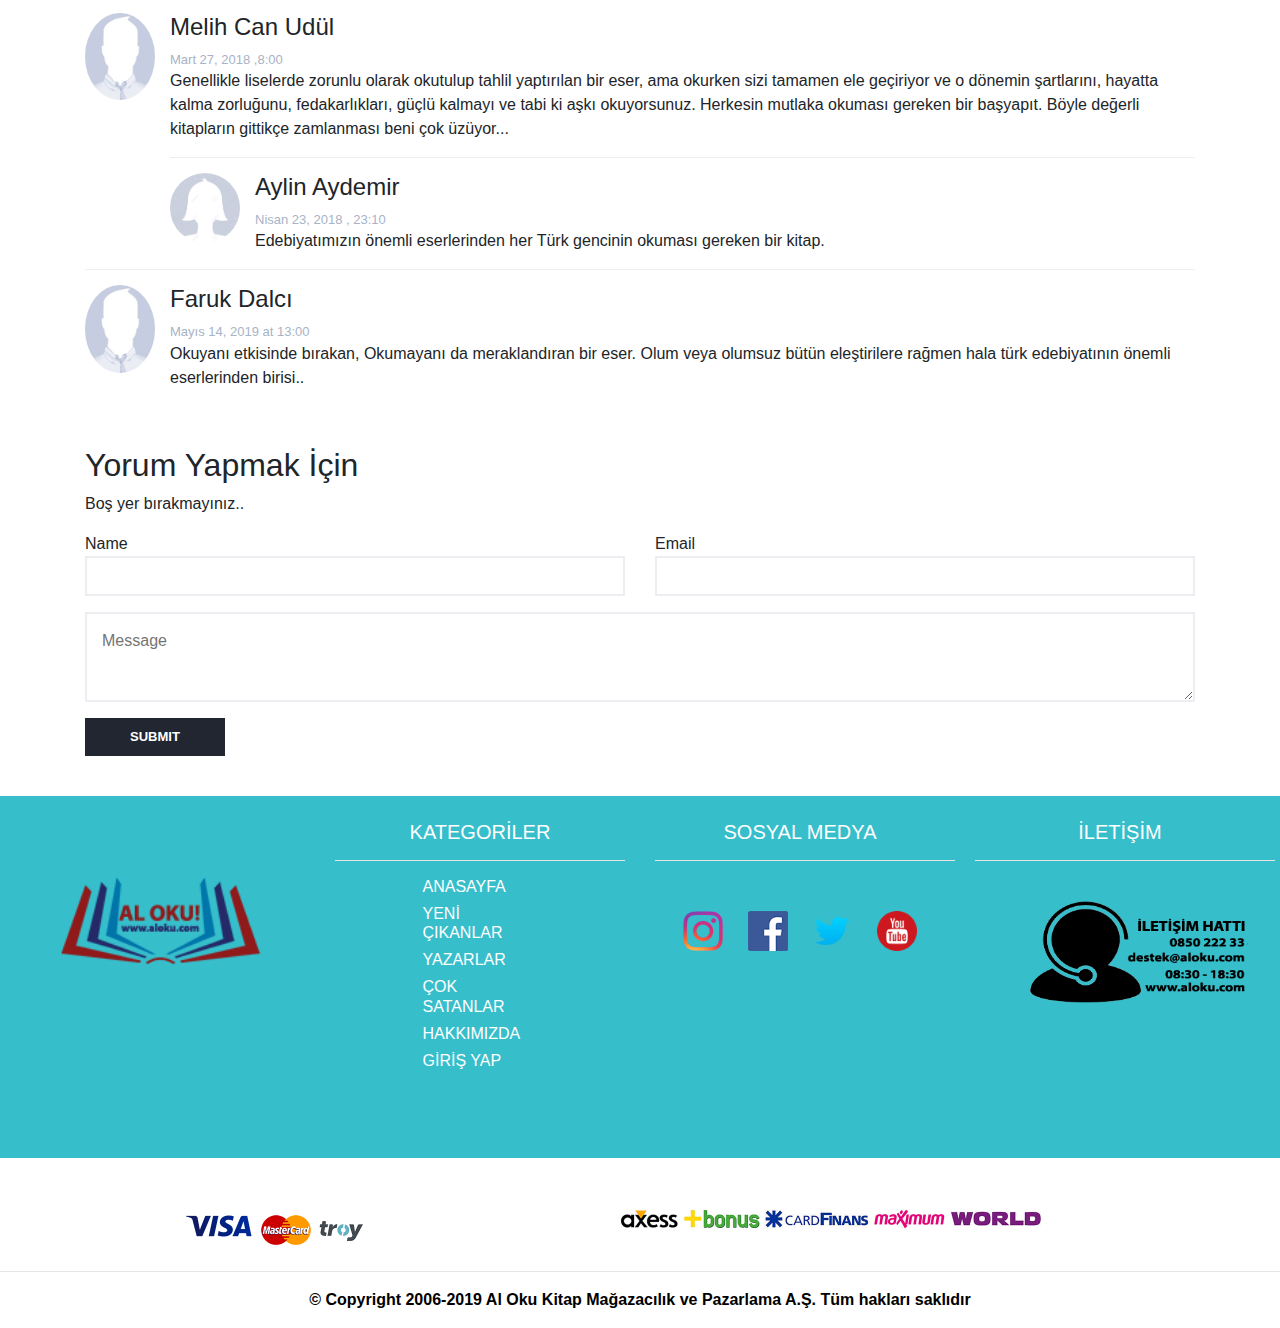
<file: birkedibiradam_eser.html>
<html>
<head>
	<title></title>
	<link rel="stylesheet" type="text/css" href="css/bootstrap.min.css">
      <link rel="stylesheet" type="text/css" href="css/style.css">
	<!-- jQuery library -->
	<script src="https://ajax.googleapis.com/ajax/libs/jquery/3.3.1/jquery.min.js"></script>

	<!-- Popper JS -->
	<script src="https://cdnjs.cloudflare.com/ajax/libs/popper.js/1.14.7/umd/popper.min.js"></script>
<meta name="viewport" content="width=device-width, initial-scale=1">
    <meta charset="utf-8">
	<!-- Latest compiled JavaScript -->
	<script src="https://maxcdn.bootstrapcdn.com/bootstrap/4.3.1/js/bootstrap.min.js"></script>
  <link rel="stylesheet" href="https://use.fontawesome.com/releases/v5.7.0/css/all.css" integrity="sha384-lZN37f5QGtY3VHgisS14W3ExzMWZxybE1SJSEsQp9S+oqd12jhcu+A56Ebc1zFSJ" crossorigin="anonymous">
	<style>
		.carousel-inner img{
			width: 100%;
			height: 100%;
		}
	</style>
</head>
<body>
 
	
               <div class="navbar navbar-dark navbar-expand-md fixed-top" style="background-color: #37becb">
			<div class="container">
				<a class="navbar-brand" href="#">
					<img src="images/lg.png" style="width: 100%;">
				</a>
				<button class="btn btn-light navbar-toggler" data-toggle="collapse" data-target="#navcl"><span class="navbar-toggler-icon "></span></button>
				<div class="collapse navbar-collapse" id="navcl">
                   
                    
					<ul class="navbar-nav" style="width: 80%;padding: 10px">
                        
                        <li class="nav-item active"><a class="nav-link" href="index.html" ><p style="font-size:17px">Anasayfa</p></a></li>
                        <li class="nav-item"><a class="nav-link" href="yenicikanlar.html"><p style="font-size:17px">Yeni Çıkanlar</p></a></li>
                        <li class="nav-item"><a class="nav-link" href="yazar.html"><p style="font-size:17px">Yazarlar</p></a></li>
                        <li class="nav-item"><a class="nav-link" href="coksatanlar.html"><p style="font-size:17px">Çok Satanlar</p></a></li>
						<li class="nav-item"><a class="nav-link" href="hakk%C4%B1m%C4%B1zda.html"><p style="font-size:17px">Hakkımızda</p></a></li>
                    </ul>
						
						<ul class="navbar-nav" style="width: 18%;float:left;margin-left: :30px">
                       	  <li class="nav-item active" style="float: right"><a class="nav-link" href="" data-toggle="modal" data-target="#de-modal2"><p style="font-size:17px; margin-right: 10px;">Giriş Yap</p></a></li>
                        	<li class="nav-item active"><a class="nav-link" href="" data-toggle="modal" data-target="#de-modal"><p style="font-size:17px">Kayıt Ol</p></a></li>
                           
                    
					</ul>
                  
				</div>
			</div>
		</div>
                                                                                
    <br><br><br><br><br><br>
    <div class="container">
        <div class="row">
            <div class="col-md-8" style="border: 1px solid lightgray; background-color: #EEEEEE;">
                <div class=row><br>
                    <div class="col-md-4" ><br>
                    <img class="img-thumbnail" src="images/kedi.jpg" style="width: 100%;height: 460px;"><br><hr/>
                        <ul>
                           
                               
                            <div class="card" style="width:110%; background-color:  #EEEEEE; margin-left: -40px;">
                             <div class="card-header">
                                 <a class="card-link"  data-toggle="collapse" href="#c1">KİTAP ÖZELLİKLERİ İÇİN TIKLAYINIZ &nbsp;&nbsp;<i class="fas fa-hand-point-left"></i></a>
						</div>
                             	<div id="c1" class="collapse">
							<div class="card-body" style="background-color:  #EEEEEE;">
                            
                             <li>ISBN:	&nbsp;28550114</li>
                            <li>Yayın Tarihi: &nbsp;	2017-08-01</li>
                             <li>Baskı Sayısı :&nbsp;	16. Baskı</li> 
                            <li>Dil:&nbsp;TÜRKÇE</li>
                            <li>Sayfa Sayısı:&nbsp;	295</li>
                            <li>Kağıt Cinsi:&nbsp;	Kitap Kağıdı</li>
                            <li>Boyut:&nbsp;	13.5 x 21 cm</li>
                                    </div>
                                    </div>
                                </div>
                        </ul>
                        
                    </div>
                    <div class="col-md-8"><br>
                    <center><h3>BİR KEDİ,BİR ADAM,BİR ÖLÜM </h3></center><hr/>
                        <p style="color:black; font-size: 15px;">Zülfü Livaneli<p>
                        <p style="color:gray; font-size: 12px; float: right">DOĞAN KİTAP<p><br>
                        <p>“Arkadaşlarım bunun farkında değil ama ben bu bağlantıların üstünde ya da dışındayım. Onlar gibi davranmaya, onlara benzemeye çalışıyorum, lakin içim farklı, işte romanı yazan zavallı arkadaşımın inemediği derinliklerden biri de bu. O beni, politik geçmişi olan ve Kuzey sürgününe savrulmuş, sıradan insanlardan biri sanıyor. Başımdan geçenleri, benden daha ilginç buluyor. İçimdeki derin ve köklü karanlığın farkında değil. Çünkü insanları konuşarak tanıyamazsınız. Konuşmak, canlı yaratıklar arasındaki en etkisiz iletişim aracı. Dil yalan söylüyor, olanları çarpıtıyor, insanlığın hiç bıkıp usanmadığı klişeleri tekrarlıyor. Bu yüzden, insanları dinlemek onları anlamak için yeterli değil.”

12 Mart rüzgârlarının İstanbul’dan Stockholm’e savurduğu bir mülteci olan Sami Baran, yattığı hastanede Türkiye’den bir hastayla karşılaşır. Bu adam, başına gelenlerin sorumlusu olarak gördüğü eski bir bakandır. Ondan intikamını almak amacıyla Şili, Uruguay, İran gibi farklı ülkelerden gelmiş mülteci arkadaşlarıyla birlikte bir plan yapar.

Ancak, bu planı gerçekleştirmek o kadar kolay olmayacaktır: Sami Baran, anadilin yeri geldiğinde düşmanla da anlaşma aracı olabileceğini hesaba katmamıştır. Ve bu, planın önündeki engellerden sadece biridir...

Zülfü Livaneli’nin usta kaleminden, sürgün yaşamı ve öldürmek-bağışlamak ikilemi üzerine, okurları ve eleştirmenleri değişik kurgusu ve beklenmedik final(ler)iyle de etkileyen, kusursuz bir roman.</p>
                        <hr/>
                       
                        <p style="color: gray">Bu üründen 252654 adet satılmıştır.</p><hr/>
                        <p style="color:red;">Beğenilme Oranı</p>
                         <i class="fas fa-heart" style="font-size:30px; color: green"></i>
                         <i class="fas fa-heart" style="font-size:30px;color: green"></i>
                         <i class="fas fa-heart" style="font-size:30px;color: green"></i>
                         <i class="fas fa-heart" style="font-size:30px;color: green"></i>
                         <i class="fas fa-heart" style="font-size:30px; "></i>
                         
                      
                        
                        </div>
            </div>
            
            
            </div>
            
            <div class="col-md-4"  style=" background-color:floralwhite; border: 1px solid lightgray;" >
                <br>
                <h3 style="text-decoration: underline">KİTAP AL OKU'DA<img src="images/kitapi.png" style="float: right;  width:  66px;"></h3>
                <h5 style="color: gray;"><del>Sadece</del></h5>
                <center>   <h5 style=" font-size: 50px;background-color:darkorange;"><span style="color: white;"><strong><span style="font-size: 60px color:red;">₺</span>&nbsp;18.60</strong></span></h5></center>
                &nbsp; <h5> Liste Fiyatı:&nbsp;<del> ₺25.90</del></h5><br>
                <h5>Kazancımız:₺7.30</h5><br>
                
                 <a class="btn btn-warning  btn-block" style="height: 60px" href="" data-toggle="modal" data-target="#de-modal3"><p style="font-size:25px;  text-align: center; "><i class="fas fa-cart-arrow-down"></i>&nbsp;Sepete Ekle</p></a><br>
                <br>
                <h5 style="font-size:20px;"><i class="fas fa-history" style="font-size: 40px;"></i>&nbsp;Tedarik Süresi:&nbsp;&nbsp;<i class="fas fa-chevron-down" style="font-size: 20px;"></i></h5><h4 style="font-size: 30px; color: red;"> <b>12 Saatte Kargoda</b></h4>
                <br><br>
                <h5>Ürün Satışta:<i style="text-decoration: underline;"> %20 indirim</i></h5>
            
            
            </div>
        </div>
    </div><br>
    
   
   <div class="container">
       <center> <h3 style="font-family: sans-serif;">BENZER İLGİ ÇEKEN KİTAPLAR</h3></center><hr/>
				<div class="row">
                    	<div class="col-lg-3 col-md-6 col-sm-12">
					 <div class="card" style="width:100%;">
					<img class="img-thumbnail" class="card-img" src="images/tut.jpg" style="width: 100%; height: 230px;"/>
					<div class="card-body">
					<center><h4 class="card-title" style="font-family: sans-serif; text-align: center;">Tutunamayanlar</h4>
						<p style="text-align: center; " class="card-text" >Oğuz Atay</p>
                       <p class="card-text" style="color:orange;">12.60 TL</p>
                         <a href="tutunamayanlar.html"class="btn btn-primary stretched-link">Satın Al</a></center>
					</div>
                         </div>
                </div> 
		<div class="col-lg-3 col-md-6 col-sm-12">
				<div class="card" style="width:100%;">
					<img class="img-thumbnail" class="card-img" src="images/kkirilgan.jpg" style="width: 100%; height:  230px;"/>
					<div class="card-body">
					<center>	<h4 class="card-title" style="font-family: sans-serif; text-align: center;">Kırılgan Kitap</h4>
						<p style="text-align: center; " class="card-text" >Süreyyya Evren</p>
                       <p class="card-text" style="color:orange;">9.60 TL</p>
                        <a href="kirilgankitap_eser.html"class="btn btn-primary stretched-link">Satın Al</a></center>
					</div>
				</div>
			</div>
		
                     <div class="col-lg-3 col-md-6 col-sm-12">
                    	<div class="card" style="width:100%;">
					<img class="img-thumbnail" class="card-img" src="images/seytannn.jpg" style="width: 100%; height:  230px;"/>
					<div class="card-body">
					<center>	<h4 class="card-title" style="font-family: sans-serif; text-align: center; ">İçimizdeki Şeytan</h4>
						<p style="text-align: center; " class="card-text" >Sabahattin Ali</p>
                       <p class="card-text" style="color:orange;">11.99 TL</p>
                         <a href="icimizdekiseytan_eser.html"class="btn btn-primary stretched-link">Satın Al</a></center>
					</div>
                        </div>
				</div>
                    <div class="col-lg-3 col-md-6 col-sm-12">
				<div class="card" style="width:100%;">
					<img class="img-thumbnail" class="card-img" src="images/suc.jpg" style="width: 100%; height:  230px;"/>
					<div class="card-body">
					<center>	<h4 class="card-title" style="font-family: sans-serif; text-align: center;">Suç Ve Ceza</h4>
						<p style="text-align: center; " class="card-text" >Dostoyevski</p>
                       <p class="card-text" style="color:orange;">18.95 TL</p>
                        <a href="sucveceza_eser.html"class="btn btn-primary stretched-link">Satın Al</a></center>
					</div>
				</div>
			</div>
		
				
				
			</div>
		
	
				</div>
    
			<br>
    
    
     <!--yorum-->
    
     <div class="container">
         	<div class="section-row">
							<div class="section-title">
								<h2>Yorumlar (3)</h2><br>
							</div>

							<div class="post-comments">
								<!-- comment -->
								<div class="media">
									<div class="media-left">
										<img class="media-object" src="images/erkekprofil5.jpg" alt="">
									</div>
									<div class="media-body">
										<div class="media-heading">
											<h4>Melih Can Udül</h4>
											<span class="time">Mart 27, 2018  ,8:00 </span>
											<a href="#" class="reply"></a>
										</div>
										<p>Genellikle liselerde zorunlu olarak okutulup tahlil yaptırılan bir eser, ama okurken sizi tamamen ele geçiriyor ve o dönemin şartlarını, hayatta kalma zorluğunu, fedakarlıkları, güçlü kalmayı ve tabi ki aşkı okuyorsunuz. Herkesin mutlaka okuması gereken bir başyapıt. Böyle değerli kitapların gittikçe zamlanması beni çok üzüyor...</p>

										<!-- comment -->
										<div class="media">
											<div class="media-left">
												<img class="media-object" src="images/kiz.jpg" alt="">
											</div>
											<div class="media-body">
												<div class="media-heading">
													<h4>Aylin Aydemir</h4>
													<span class="time">Nisan 23, 2018 , 23:10</span>
													<a href="#" class="reply"></a>
												</div>
												<p>Edebiyatımızın önemli eserlerinden her Türk gencinin okuması gereken bir kitap.</p>
											</div>
										</div>
										<!-- /comment -->
									</div>
								</div>
								<!-- /comment -->

								<!-- comment -->
								<div class="media">
									<div class="media-left">
										<img class="media-object" src="images/erkekprofil5.jpg" alt="">
									</div>
									<div class="media-body">
										<div class="media-heading">
											<h4>Faruk Dalcı</h4>
											<span class="time">Mayıs 14, 2019 at 13:00 </span>
											<a href="#" class="reply"></a>
										</div>
										<p>Okuyanı etkisinde bırakan, Okumayanı da meraklandıran bir eser. Olum veya olumsuz bütün eleştirilere rağmen hala türk edebiyatının önemli eserlerinden birisi..</p>
									</div>
								</div>
								<!-- /comment -->
							</div>
						</div>
						<!-- /comments -->

						<!-- reply -->
						<div class="section-row">
							<div class="section-title">
								<h2>Yorum Yapmak İçin </h2>
								<p>Boş yer bırakmayınız..</p>
							</div>
							<form class="post-reply">
								<div class="row">
									<div class="col-md-6">
										<div class="form-group">
											<span>Name </span>
											<input class="input" type="text" name="name">
										</div>
									</div>
									<div class="col-md-6">
										<div class="form-group">
											<span>Email </span>
											<input class="input" type="email" name="email">
										</div>
									</div>
									
									<div class="col-md-12">
										<div class="form-group">
											<textarea class="input" name="message" placeholder="Message"></textarea>
										</div>
										<button class="primary-button">Submit</button>
									</div>
								</div>
							</form>
						</div>
						<!-- /reply -->
					</div>
					<!-- /Post content -->
<!--yorum-->
    
    
    
     <footer>
 <div class="container-fluid" style="background-color: #37becb" >
                    	<div class="row">
                    		<div class="col-lg-3 col-md-6 col-sm-12" ><br><center>
                                <br>
                    			<a href="index.html"><img src="images/lg.png" style="width:70%"></a></center>
                    		</div>
                    		<div class="col-lg-3 col-md-6 col-sm-12" >
                    			<center>
                                    <br>
                    				<h5  style="color:white">KATEGORİLER</h5>
                    				<hr style="background-color: white;">
                    		
                    					   <div class="col-lg-6 col-md-6 col-sm-12" style="text-align:left">
                                            <a href="index.html" style="text-decoration: none;"><h6  style="color:white">ANASAYFA</h6></a>
                                               <a href="yenicikanlar.html" style="text-decoration: none;"><h6  style="color:white">YENİ ÇIKANLAR</h6></a>
                                            <a href="yazar.html" style="text-decoration: none;"><h6  style="color:white">YAZARLAR</h6></a>
                    					</div>
                    					<div class="col-lg-6 col-md-6 col-sm-12" style="text-align:left">
                                            <a href="coksatanlar.html" style="text-decoration: none;"><h6  style="color:white">ÇOK SATANLAR</h6></a>
                                            <a href="hakk%C4%B1m%C4%B1zda.html" style="text-decoration: none;" ><h6  style="color:white">HAKKIMIZDA</h6></a>
                                            <a class="nav-link" href="" data-toggle="modal" data-target="#de-modal2" style="margin-top: -8px;text-align: left;"><h6 style="margin-left: -16px; color:white">GİRİŞ YAP</h6></a>
                    					
                                    </div>
                    			</center>
                    		</div>
                    		<div class="col-lg-3 col-md-6 col-sm-12">
                    			<center>
                                    <br>
	                    			<h5 style="color:white">SOSYAL MEDYA</h5>
	                    			<hr style="background-color: white; width: 300px;"><br>
	                    				<a href="https://instagram.com"><img style="margin: 10px;" src="images/logo-instagram.png" width="40" height="40"></a>
		                    			<a href="https://facebook.com"><img style="margin: 10px;" src="images/logo-facebook.png" width="40" height="40"></a>
		                    			<a href="https://twitter.com"><img style="margin: 10px;" src="images/logo-twitter.png" width="40" height="40"></a>
		                    			<a href="https://youtube.com"><img style="margin: 10px;" src="images/yt.png" width="40" height="40"></a>
                    			</center>
                    		</div>
                    		<div class="col-lg-3 col-md-6 col-sm-12">
                    			<center>
                                    <br>
	                    			<h5  style="color:white">İLETİŞİM</h5>
	                    			<hr style="background-color: white; width: 300px;"><br>
	                    			<img style="margin: 10px; margin-top: -15px; margin-right: -25px;" src="images/cc.png" width="220" height="130">
                    			</center>
                    		</div>
                    	</div><br><br><br>
                    </div>
    <br><br>
                    <section id="footer-cards">
                     <div class="container">
                      <div class="row text-center">
                     <div class="col-md-4">
                         
                          <div style="display: inline-block; vertical-align: middle;">
                              <i class="fa fa-lock" style="font-size:30px;">&nbsp;&nbsp;  <img src="images/logo-visa.png" height="30" alt="" style="margin: 0 0 10px 0 ;" /></i>
                <img src="images/logo-mastercard.png" height="30" alt="" style="margin: 0 0 10px 0;" />
                <img src="images/logo-troy.png" height="30" alt="" style="margin: 0 0 10px 4px;" />
                              </div>
                               </div>
                                  
                                    <div class="col-md-8">
                <img src="images/kart-axess.jpg" height="18" alt="" />
                <img src="images/kart-bonus.jpg" height="20" alt="" />
                <img src="images/kart-cardfinans.jpg" height="20" alt="" />
                <img src="images/kart-maximum.jpg" height="20" alt="" />
                 <img src="images/kart-world.jpg" height="15" alt="" />
            </div>

      
                          </div>
                          </div>
                        

                        
                    </section>
        </footer>
    
    
     <hr/>
    <footer>
    <div class="container">
        
        <p style="color: black; text-align: center"><b>© Copyright 2006-2019 Al Oku Kitap Mağazacılık ve Pazarlama A.Ş. Tüm hakları saklıdır</b></p>
        </div>
    </footer>
    
    
    
            <div class="modal fade" id="de-modal">
                    <div class="modal-dialog modal-dialog-centered modal-lg" >
                    <div class="modal-content">
                        <div class="modal-header" style="background-color: EEEEEE">
                            <h4 class="modal-tittle">KAYIT OLMAK İÇİN</h4>
                            <a class="close" data-dismiss="modal">&times;</a>
                        </div>
                        <div class="modal-body">
                            
                              <form>
                    <div class="row">
                        <div class="col-md-6">
                    <div class="form-group"  style="background-color: EEEEEE">
                        <label for="adi">FIRST NAME</label>
                        <input class="form-control" id="adi" placeholder="adiniz">
                    </div>
                    <div class="form-group" style="background-color: EEEEEE">
                        <label for="email">E-MAİL</label>
                        <input class="form-control" id="email" placeholder="mail adresiniz">
                    </div>
                    
                        </div>
                        <div class="col-md-6">
                     
                            <div class="form-group"  style="background-color: EEEEEE">
                        <label for="soyadi">LAST NAME</label>
                        <input class="form-control" id="soyadi" placeholder="soyadınız">
                    </div>
                            
                            
                            
                     <div class="form-group"  style="background-color: EEEEEE">
                        <label for="password">PASSWORD</label>
                        <input class="form-control" type="password" id="password" placeholder="şifre giriniz">
                    </div>
                        </div>
                    </div>
                    <div class="form-group"  style="background-color: EEEEEE">
                        <label for="comment">COMMENT</label>
                        <textarea rows="4" class="form-control" id="comment" placeholder="yorum giriniz"></textarea>
                    </div>
                    <button type="submit" class="btn btn-success">submit</button>
                     <button type="reset" class="btn btn-success">reset</button>
                    <br><br>
                      
                        
                        
                 
                    
                </form>
                            
                        </div>
                        <div class="modal-footer">
                            <button class="btn btn-danger" data-dismiss="modal">close</button>
                        </div>
                        
                    </div>
                    </div>
                    
                    
                    
                </div>
    
     <div class="modal fade" id="de-modal2">
                    <div class="modal-dialog modal-dialog-centered modal-lg" >
                    <div class="modal-content">
                        <div class="modal-header"  style="background-color: EEEEEE">
                            <h4 class="modal-tittle">GİRİŞ YAPMAK İÇİN</h4>
                            <a class="close" data-dismiss="modal">&times;</a>
                        </div>
                        <div class="modal-body">
                            
                              <form>
                    
                        
                    <div class="form-group"  style="background-color: EEEEEE">
                        <label for="adi">FIRST NAME</label>
                        <input class="form-control" id="adi" placeholder="adiniz">
                </div>
                    <div class="form-group" style="background-color: EEEEEE">
                        <label for="soyadi">LAST NAME</label>
                        <input class="form-control" id="soyadi" placeholder="soyadınızı giriniz">
                    </div>
                           <div class="form-group"  style="background-color: EEEEEE">
                        <label for="password">PASSWORD</label>
                        <input class="form-control" type="password" id="password" placeholder="şifre giriniz">
                    </div>
    
                                  </form>
                              </div>
                        <div class="modal-footer">
                            <button class="btn btn-primary" type="submit" >Login</button>
                            <button class="btn btn-danger" data-dismiss="modal">Close</button>
                        </div>
                        
                    </div>
                    </div>
               </div>
    
    <div class="modal fade" id="de-modal3">
                    <div class="modal-dialog modal-dialog-centered modal-lg" >
                    <div class="modal-content">
                        <div class="modal-header">
                            <h4 class="modal-tittle" style="color: orange">SEPETTEKİ ÜRÜNLERİM</h4>
                            <a class="close" data-dismiss="modal">&times;</a>
                        </div>
                        <div class="modal-body">
                            
                              <form>
                    
                        
                    <div class="form-group">
                        <label for="adi" style="color: orange">SEPETİNİZE YENİ EKLENEN ÜRÜN</label>
                        <div class="row">
                            <div class="col-md-4 col-sm-12">
                        <img src="images/kedi.jpg" style="width: 100%; float: left;">
                            </div>
                            <div class="col-md-4 col-sm-12">
                                <h5>Bir Kedi,Bir Adam,Bir Ölüm</h5>
                                <p>₺18.60</p>
                                </div>
                                 <div class="col-md-4 col-sm-12">
                                     <h6>Adet Sayısı</h6>
                                     <p>x1 Adet</p>
                                </div>
                                
                                
                                
                                
                            </div> 
                        </div>
               
                    
    
                                  </form>
                              </div>
                        <div class="modal-footer">
                            <a href="livaneli.html"> <button class="btn btn-warning" type="submit">Alışverişe Geri Dön</button></a>
                            <button class="btn btn-danger" data-dismiss="modal">Kapat</button>
                           
                        </div>
                        
                    </div>
                    </div>
               </div>
    
    </body>
</html>
</file>
<file: css/style.css>
i:active
{
    color:black;
}
a
{
    text-decoration: none;
    color:black;
    
}




 blockquote.blockquote {
     position:relative;
     border-left:0;
     font-weight:600;
     margin-bottom:10px;
	 padding: 20px;
}
 blockquote.blockquote:before {
     content: "``";
     font-family: 'Nunito Sans', sans-serif;
     display: block;
     position: absolute;
     left: -5px;
     top: 5px;
     font-size: 240px;
     line-height: 200px;
     color: #eceef2;
     letter-spacing: -30px;
     z-index: -2;
}
 figure.figure-img {
     margin-bottom:20px;
}
 figure.figure-img figcaption {
     padding-top:5px;
     font-size: 13px;
     font-weight:600;
}
 .input {
     height: 40px;
     border: 2px solid #eceef2;
     width: 100%;
     padding: 0px 15px;
     -webkit-transition: 0.2s border;
     transition: 0.2s border;
}
 .input:focus {
     border-color: #3d455c;
}
 textarea.input {
     height: 90px;
     padding: 15px;
}
 .primary-button {
     padding: 9px 45px;
     border: none;
     background-color: #212631;
     font-weight: 600;
     text-transform: uppercase;
     font-size: 13px;
     color: #fff;
     -webkit-transition: 0.2s opacity;
     transition: 0.2s opacity;
}
 .primary-button:hover,.primary-button:focus {
     color: #fff;
     opacity: 0.9;
}
 .section {
     padding-top: 40px;
}
 .section.section-grey {
     background-color: #fbfbfd;
     border-bottom: 1px solid #eceef2;
     border-top: 1px solid #eceef2;
}
 .section .section-title {
     margin-bottom: 40px;
}
 .section .section-title h2 {
     text-transform: capitalize;
     font-size: 28px;
}
 .section-row {
     margin-bottom:40px;
}

/*----------------------------*\
	post
\*----------------------------*/
 .post {
     margin-bottom: 40px;
}
 .post .post-img {
     display: block;
     -webkit-transition: 0.2s opacity;
     transition: 0.2s opacity;
}
 .post .post-img:hover, .post .post-img:focus {
     opacity: 0.9;
}
 .post .post-img > img {
     width: 100%;
}
 .post .post-meta {
     margin-top: 15px;
     margin-bottom: 15px;
}
 .post-meta .post-category {
     font-size: 13px;
     text-transform: uppercase;
     padding: 3px 10px;
     font-weight: 600;
     border-radius: 2px;
     margin-right: 15px;
     color: #FFF;
     background-color: #212631;
     -webkit-transition: 0.2s opacity;
     transition: 0.2s opacity;
}
 .post-meta .post-category:hover, .post-meta .post-category:focus {
     text-decoration: none;
     opacity: 0.9;
}
 .post-meta .post-category.cat-1 {
     background-color: #4BB92F;
}
 .post-meta .post-category.cat-2 {
     background-color: #ff8700;
}
 .post-meta .post-category.cat-3 {
     background-color: #8d00ff;
}
 .post-meta .post-category.cat-4 {
     background-color: #0078ff;
}
 .post-meta .post-date {
     font-size: 13px;
     font-weight: 600;
}
 .post .post-title {
     font-size: 18px;
     margin-bottom: 0px;
}
 .post-tags li {
     display:inline-block;
     margin-right:3px;
     margin-bottom:5px;
}
 .post-tags li a {
     display:block;
     color:#fff;
     background-color: #212631;
     padding:3px 10px;
     font-weight:600;
     border-radius:2px;
     -webkit-transition:0.2s opacity;
     transition:0.2s opacity;
}
/*----------------------------*\
	post thumb
\*----------------------------*/
 .post.post-thumb {
     position: relative;
}
 .post.post-thumb .post-img:after {
     content: '';
     position: absolute;
     left: 0;
     right: 0;
     bottom: 0;
     top: 0;
     background: -webkit-gradient(linear, left bottom, left top, from(rgba(33, 38, 49, 0.3)), to(transparent));
     background: linear-gradient(to top, rgba(33, 38, 49, 0.3) 0%, transparent 100%);
}
 .post.post-thumb .post-body {
     position: absolute;
     bottom: 0px;
     padding: 20px 15px;
}
 .post.post-thumb .post-meta .post-date {
     color: #eceef2;
}
 .post.post-thumb .post-title {
     font-size: 22px;
}
 .post.post-thumb .post-title > a {
     color: #FFF;
}
/*----------------------------*\
	post widget
\*----------------------------*/
 .post.post-widget:after {
     content: '';
     display: block;
     clear: both;
}
 .post.post-widget .post-img {
     width: 90px;
     float: left;
     margin-right: 15px;
}
 .post.post-widget .post-img img {
     width: 100%;
}
 .post.post-widget .post-title {
     font-size: 18px;
}
/*----------------------------*\
	post row
\*----------------------------*/
 .post.post-row:after {
     content: '';
     display: block;
     clear: both;
}
 .post.post-row .post-img {
     width: 40%;
     float: left;
}
 .post.post-row .post-body {
     margin-left: calc(40% + 30px);
}
 .post.post-row .post-meta {
     margin-top: 0px;
}
 .post.post-row .post-title {
     margin-bottom: 15px;
}
/*=========================================================
	POST PAGE
===========================================================*/
 .sticky-container {
     position: relative;
     padding-left: 80px;
}
 .sticky-container .sticky-shares {
     position: absolute;
     top: 0;
     left: 0;
}
 .sticky-shares a {
     display: block;
     margin-bottom: 10px;
     width: 40px;
     height: 40px;
     line-height: 40px;
     text-align: center;
     border-radius: 50%;
     background-color: #fbfbfd;
     color: #a7b3c6;
     border: 1px solid #eceef2;
     -webkit-transition: 0.2s all;
     transition: 0.2s all;
}
 .sticky-shares a:hover {
     -webkit-transform: scale(1.3);
     -ms-transform: scale(1.3);
     transform: scale(1.3);
}
 .sticky-shares a.share-facebook:hover {
     color: #3b5998;
     border-color: #3b5998;
}
 .sticky-shares a.share-twitter:hover {
     color: #55acee;
     border-color: #55acee;
}
 .sticky-shares a.share-google-plus:hover {
     color: #dd4b39;
     border-color: #dd4b39;
}
 .sticky-shares a.share-pinterest:hover {
     color: #ff0000;
     border-color: #ff0000;
}
 .sticky-shares a.share-linkedin:hover {
     color: #007bb5;
     border-color: #007bb5;
}
/*----------------------------*\
	author
\*----------------------------*/
 .post-author .media .media-left {
     padding-right: 40px;
}
 .post-author .media .media-left .media-object {
     width:120px;
     border-radius: 50%;
}
 .post-author .author-social {
     margin-top:15px;
}
 .post-author .author-social li {
     display: inline-block;
     margin-right: 5px;
}
 .post-author .author-social li > a {
     display: block;
     width: 30px;
     height: 30px;
     line-height: 30px;
     text-align: center;
     background-color: #a7b3c6;
     color: #FFF;
     border-radius: 2px;
     -webkit-transition: 0.2s opacity;
     transition: 0.2s opacity;
}
 .post-author .author-social li > a:hover, .post-author .author-social li > a:focus {
     color: #FFF;
     opacity: 0.9;
}
/*----------------------------*\
	comments
\*----------------------------*/
 .post-comments .media {
     padding-top: 15px;
     border-top: 1px solid #eceef2;
}
 .post-comments .media:nth-child(1) {
     padding-top: 0px;
     border-top: none;
}
 .post-comments .media .media-left {
     padding-right: 15px;
}
 .post-comments .media .media-left .media-object {
     width:70px;
     border-radius: 50%;
}
 .post-comments .media .media-body .media-heading h4 {
     text-transform: capitalize;
}
 .post-comments .media .media-body .media-heading .time {
     font-size: 13px;
     margin-right: 15px;
     color: #a7b3c6;
}
 .post-comments .media .media-body .media-heading .reply {
     font-size: 13px;
     color: #a7b3c6;
     -webkit-transition: 0.2s color;
     transition: 0.2s color;
}
 .post-comments .media .media-body .media-heading .reply:hover, .post-comments .media .media-body .media-heading .reply:focus {
     color: #212631;
     text-decoration: none;
}
/*=========================================================
	Aside
===========================================================*/
 .aside-widget {
     margin-bottom: 40px;
}
/*----------------------------*\
	category
\*----------------------------*/
 
/*----------------------------*\
	tags
\*----------------------------*/
 .tags-widget ul li {
     display:inline-block;
     margin-right:3px;
     margin-bottom:5px;
}
 .tags-widget ul li a {
     display:block;
     color:#fff;
     background-color: #212631;
     padding:3px 10px;
     font-weight:600;
     border-radius:2px;
     -webkit-transition:0.2s opacity;
     transition:0.2s opacity;
}
 .tags-widget ul li a:hover, .tags-widget ul li a:focus {
     opacity:0.9;
     color:#fff;
     text-decoration:none;
}
/*----------------------------*\
	archive
\*----------------------------*/
 .archive-widget ul li {
     display:block;
     padding-bottom: 10px;
     border-bottom: 1px solid #eceef2;
}
 .archive-widget ul li + li {
     margin-top:10px;
}
 .archive-widget ul li > a {
     display:block;
}
</file>
